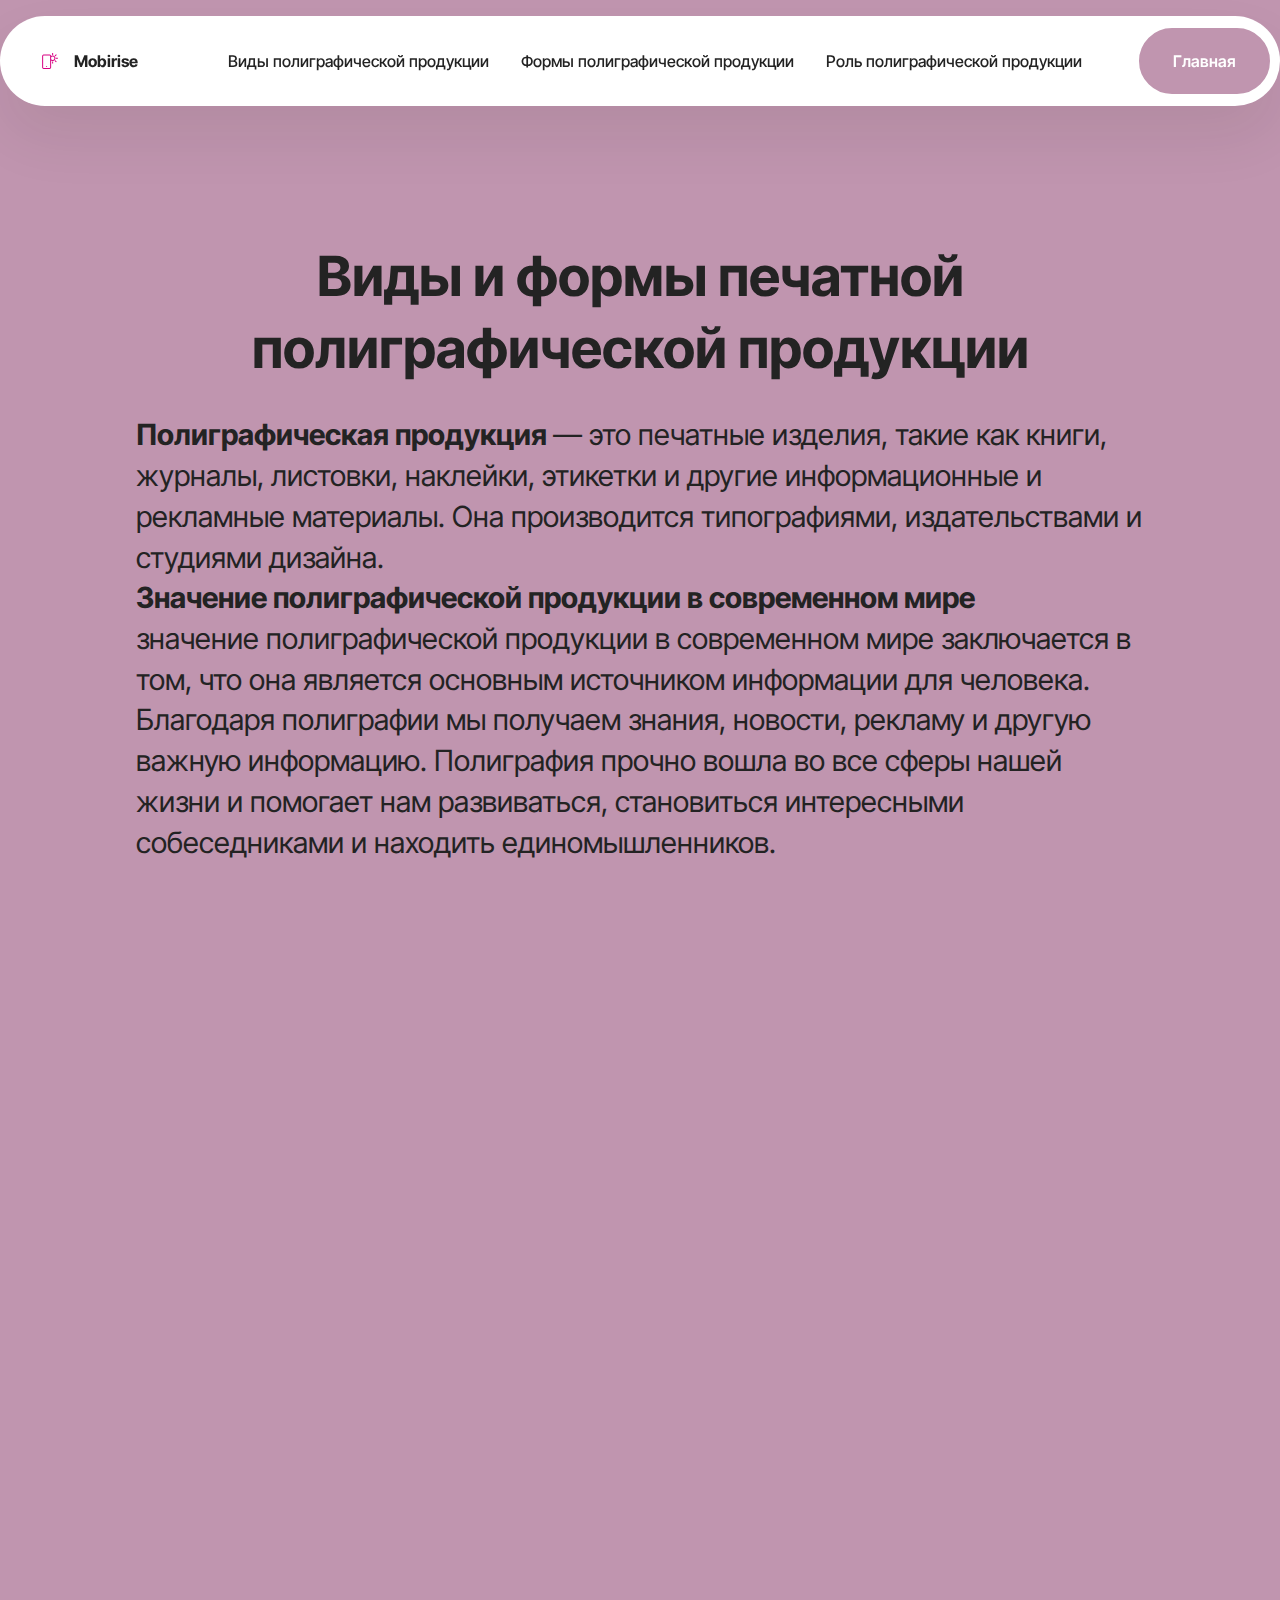
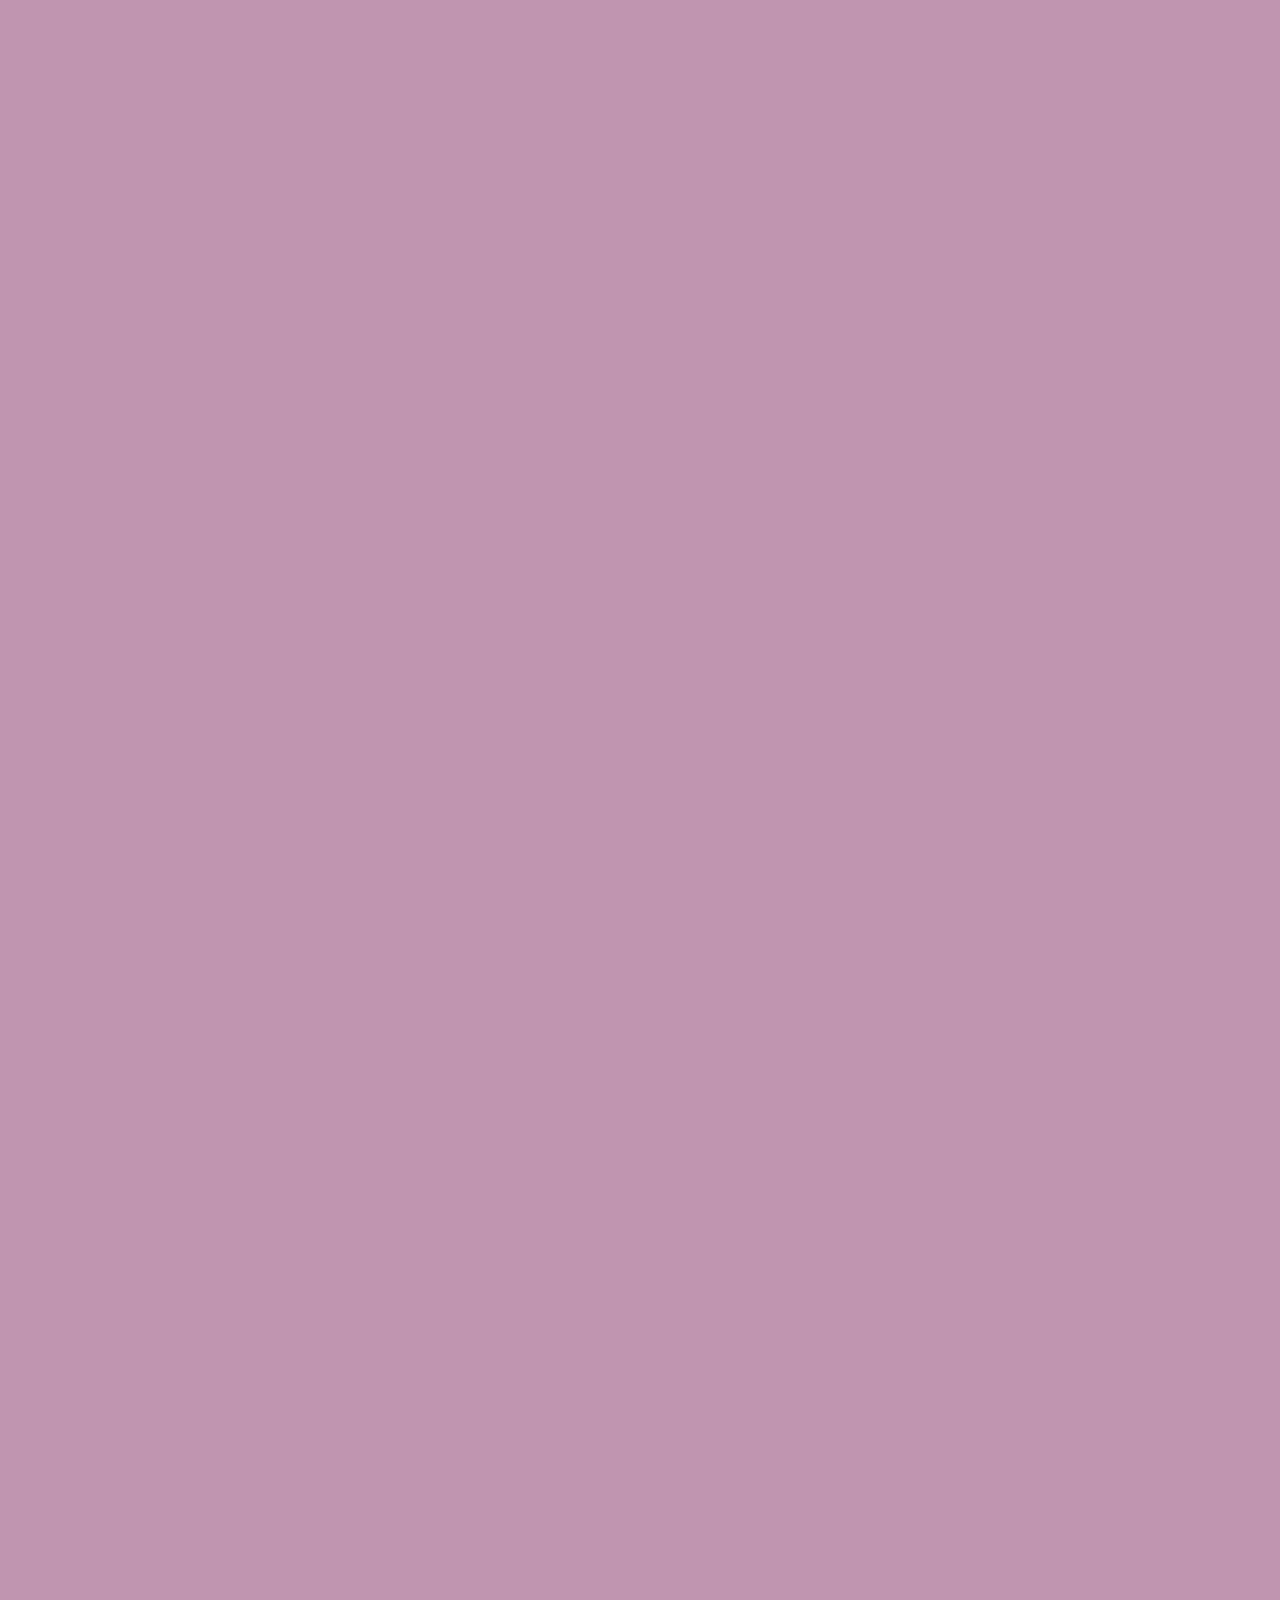
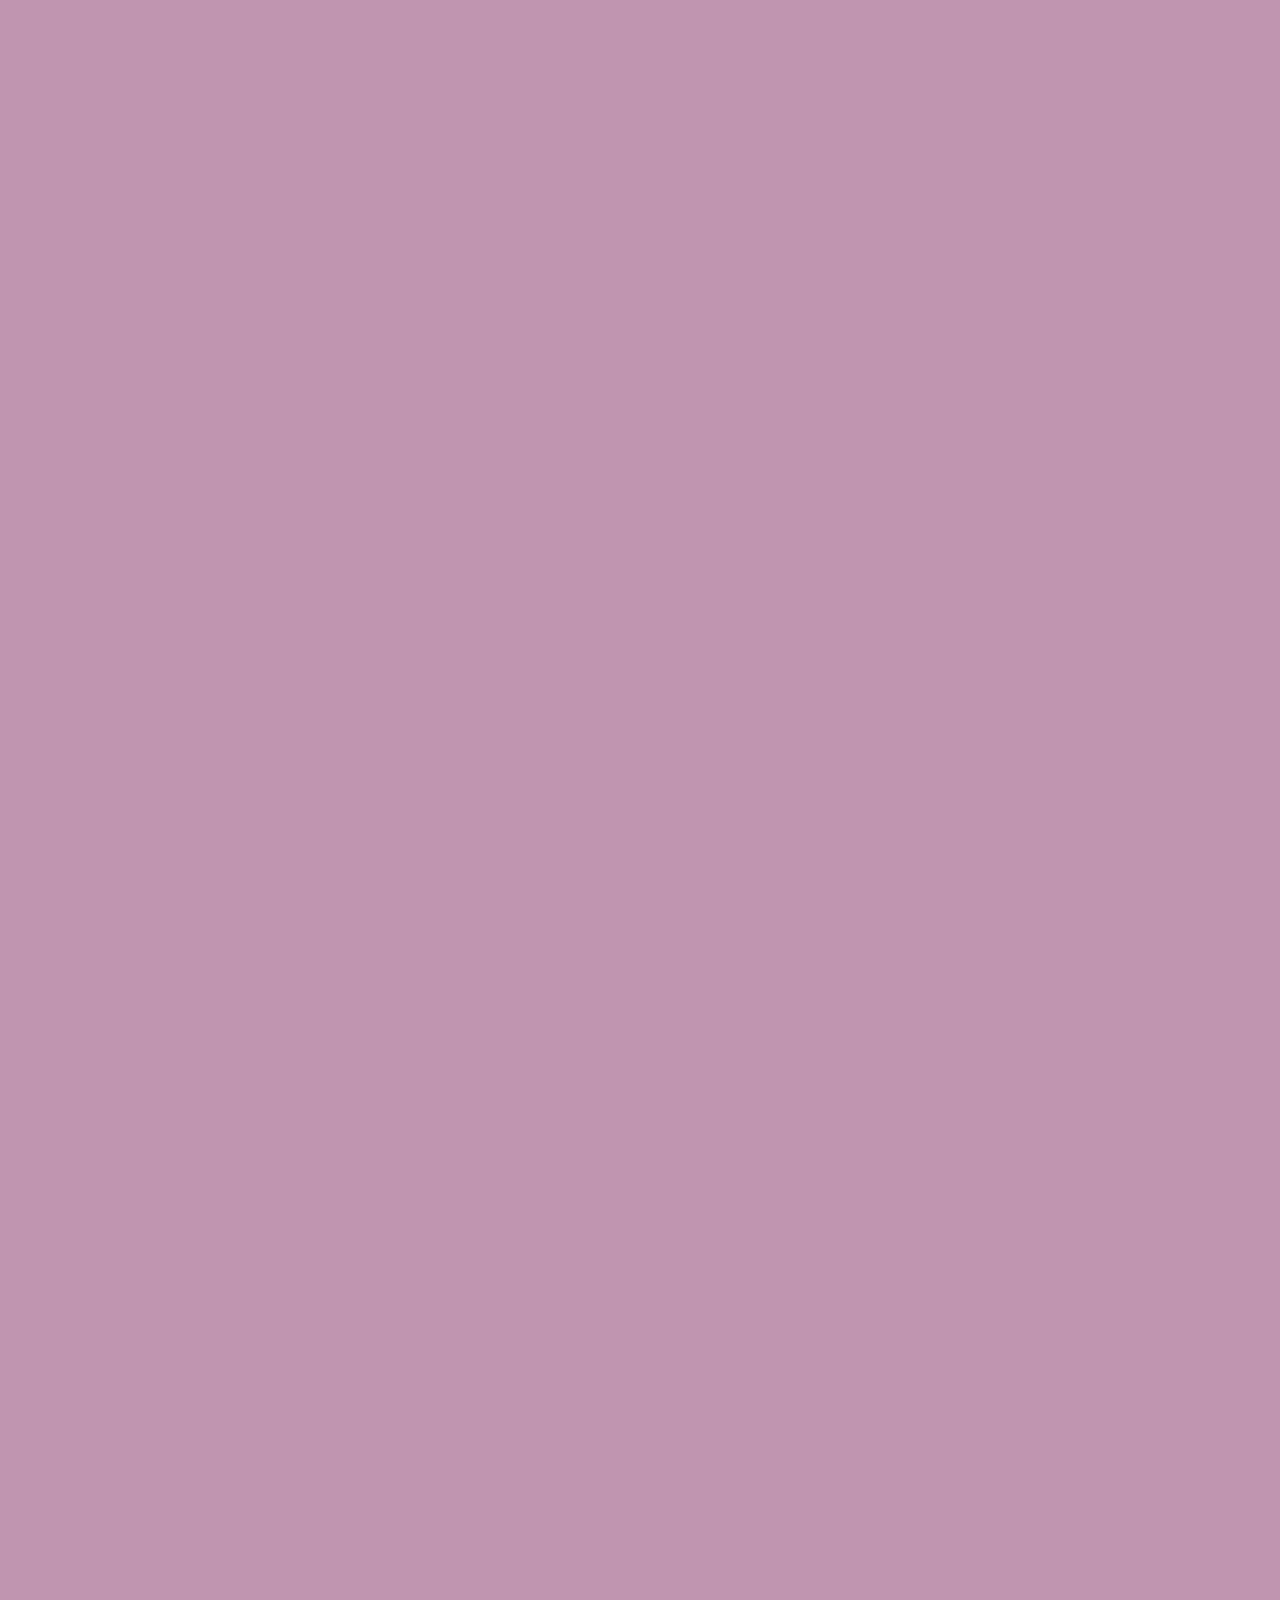
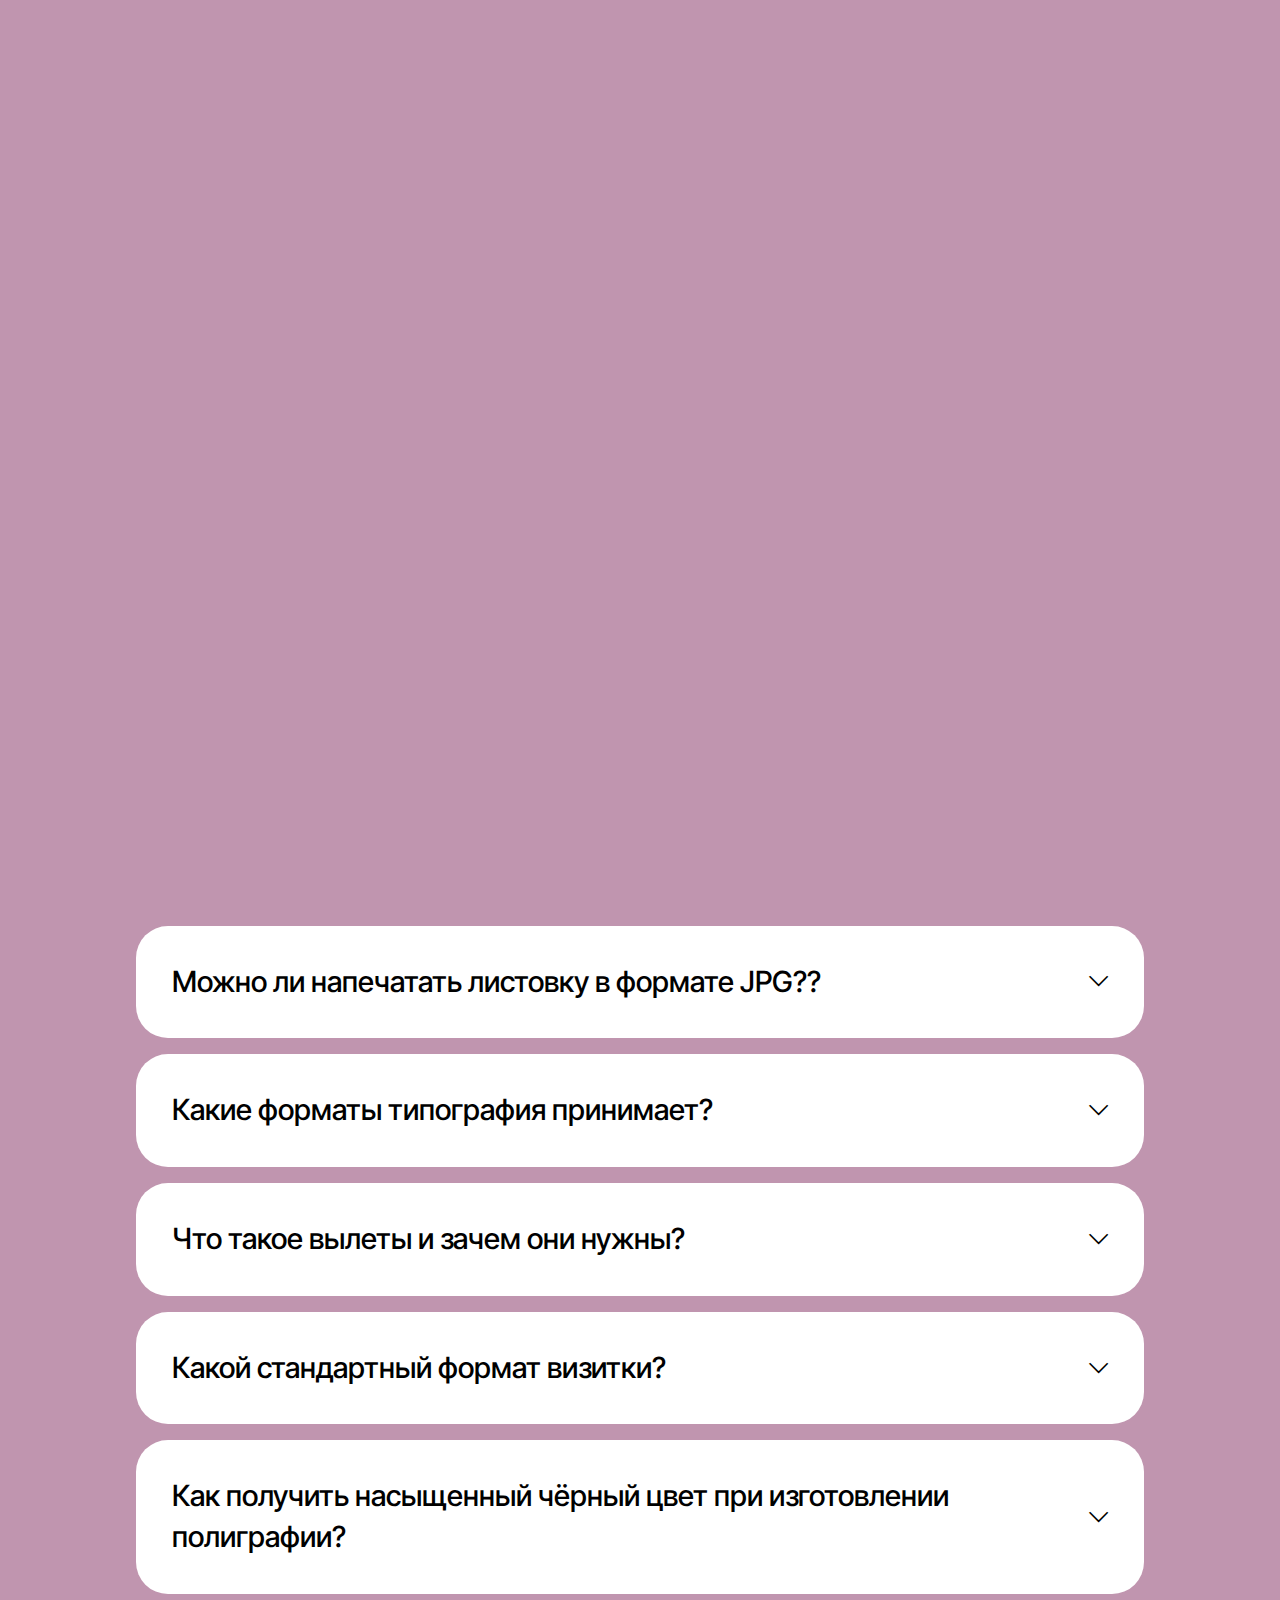
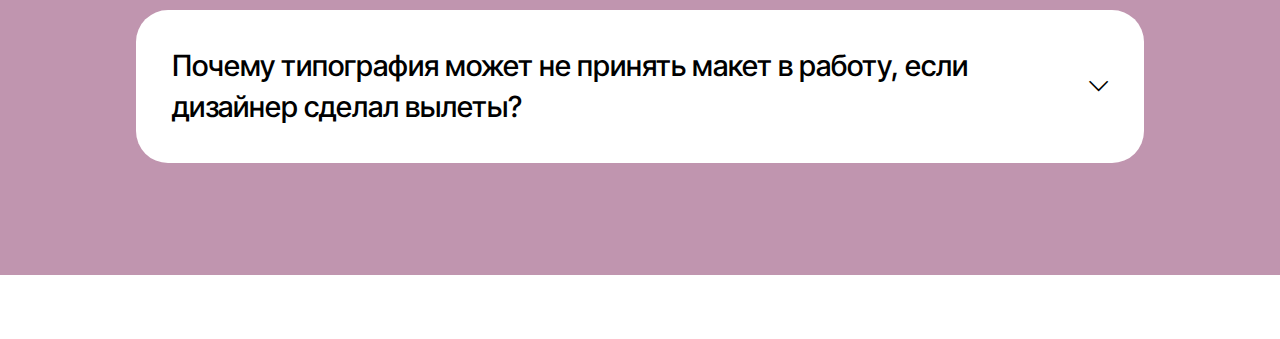
<file: index.html>
<!DOCTYPE html>
<html  >
<head>
  <!-- Site made with Mobirise Website Builder v5.9.18, https://mobirise.com -->
  <meta charset="UTF-8">
  <meta http-equiv="X-UA-Compatible" content="IE=edge">
  <meta name="generator" content="Mobirise v5.9.18, mobirise.com">
  <meta name="viewport" content="width=device-width, initial-scale=1, minimum-scale=1">
  <link rel="shortcut icon" href="assets/images/logo.png" type="image/x-icon">
  <meta name="description" content="">
  
  
  <title>Главная</title>
  <link rel="stylesheet" href="assets/web/assets/mobirise-icons2/mobirise2.css">
  <link rel="stylesheet" href="assets/bootstrap/css/bootstrap.min.css">
  <link rel="stylesheet" href="assets/bootstrap/css/bootstrap-grid.min.css">
  <link rel="stylesheet" href="assets/bootstrap/css/bootstrap-reboot.min.css">
  <link rel="stylesheet" href="assets/animatecss/animate.css">
  <link rel="stylesheet" href="assets/dropdown/css/style.css">
  <link rel="stylesheet" href="assets/theme/css/style.css">
  <link rel="preload" href="https://fonts.googleapis.com/css?family=Inter+Tight:100,200,300,400,500,600,700,800,900,100i,200i,300i,400i,500i,600i,700i,800i,900i&display=swap" as="style" onload="this.onload=null;this.rel='stylesheet'">
  <noscript><link rel="stylesheet" href="https://fonts.googleapis.com/css?family=Inter+Tight:100,200,300,400,500,600,700,800,900,100i,200i,300i,400i,500i,600i,700i,800i,900i&display=swap"></noscript>
  <link rel="preload" as="style" href="assets/mobirise/css/mbr-additional.css?v=l41fzF"><link rel="stylesheet" href="assets/mobirise/css/mbr-additional.css?v=l41fzF" type="text/css">

  
  
  
</head>
<body>
  
  <section data-bs-version="5.1" class="menu menu2 cid-tJS6tZXiPa" once="menu" id="menu02-0">
	

	<nav class="navbar navbar-dropdown navbar-fixed-top navbar-expand-lg">
		<div class="container">
			<div class="navbar-brand">
				<span class="navbar-logo">
					<a href="https://mobirise.com">
						<img src="assets/images/logo.png" alt="Mobirise Website Builder" style="height: 1rem;">
					</a>
				</span>
				<span class="navbar-caption-wrap"><a class="navbar-caption text-black text-primary display-4" href="index.html#header05-1">Mobirise</a></span>
			</div>
			<button class="navbar-toggler" type="button" data-toggle="collapse" data-bs-toggle="collapse" data-target="#navbarSupportedContent" data-bs-target="#navbarSupportedContent" aria-controls="navbarNavAltMarkup" aria-expanded="false" aria-label="Toggle navigation">
				<div class="hamburger">
					<span></span>
					<span></span>
					<span></span>
					<span></span>
				</div>
			</button>
			<div class="collapse navbar-collapse" id="navbarSupportedContent">
				<ul class="navbar-nav nav-dropdown" data-app-modern-menu="true"><li class="nav-item">
						<a class="nav-link link text-black text-primary display-4" href="index.html#features017-21">Виды полиграфической продукции</a>
					</li>
					<li class="nav-item">
						<a class="nav-link link text-black text-primary display-4" href="index.html#features017-1v" aria-expanded="false">Формы полиграфической продукции</a>
					</li>
					<li class="nav-item">
						<a class="nav-link link text-black text-primary display-4" href="index.html#article11-1w">Роль полиграфической продукции</a>
					</li></ul>
				
				<div class="navbar-buttons mbr-section-btn"><a class="btn btn-danger display-4" href="index.html">Главная</a></div>
			</div>
		</div>
	</nav>
</section>

<section data-bs-version="5.1" class="article11 cid-uA7ju8bMpZ" id="article11-1i">
    

    
    
    <div class="container">
        <div class="row justify-content-center">
            <div class="title col-md-12 col-lg-10">
                <h3 class="mbr-section-title mbr-fonts-style align-center mt-0 mb-0 display-2"><strong><br></strong><br><strong>Виды и формы печатной полиграфической продукции</strong></h3>
                <h4 class="mbr-section-subtitle align-center mbr-fonts-style mt-4 display-5"><strong>Полиграфическая продукция </strong>— это печатные изделия, такие как книги, журналы, листовки, наклейки, этикетки и другие информационные и рекламные материалы. Она производится типографиями, издательствами и студиями дизайна.<br><strong>Значение полиграфической продукции в современном мире</strong><br>значение полиграфической продукции в современном мире заключается в том, что она является основным источником информации для человека. Благодаря полиграфии мы получаем знания, новости, рекламу и другую важную информацию. Полиграфия прочно вошла во все сферы нашей жизни и помогает нам развиваться, становиться интересными собеседниками и находить единомышленников.</h4>
                
            </div>
        </div>
    </div>
</section>

<section data-bs-version="5.1" class="features017 mbr-embla cid-uAd6aHRvjM" id="features017-21">
	
	
	<div class="position-relative">
		<div class="container-fluid">
			<div class="row justify-content-center">
				<div class="col-12 content-head">
					<div class="mbr-section-head mb-5">
						<h4 class="mbr-section-title mbr-fonts-style align-center mb-0 display-2">
							<strong>Виды полиграфической продукции</strong></h4>
						<h5 class="mbr-section-subtitle mbr-fonts-style align-center mb-0 mt-4 display-7"></h5>
					</div>
				</div>
			</div>
		</div>

		<div class="embla" data-skip-snaps="true" data-align="center" data-contain-scroll="trimSnaps" data-auto-play-interval="5" data-draggable="true">
			<div class="embla__viewport container-fluid">
				<div class="embla__container">
					<div class="embla__slide slider-image item active" style="margin-left: 1rem; margin-right: 1rem;">
						<div class="slide-content">
							<div class="item-img">
								<div class="item-wrapper">
									<img src="assets/images/signing-document-vector-illustration-1622127.webp" alt="Mobirise Website Builder" title="" data-slide-to="1" data-bs-slide-to="1">
								</div>
							</div>
							<div class="item-content">
								<h5 class="item-title mbr-fonts-style display-5">
									<strong>Бланк</strong></h5>
								
								<p class="mbr-text mbr-fonts-style mt-3 display-7">малая некнижная форма печати, бумажный лист определённого формата с воспроизведённой на нём постоянной информацией документа и местом для переменной информации.&nbsp;<br></p>
							</div>

							<div class="mbr-section-btn item-footer mt-2"><a href="page1.html" class="btn item-btn btn-danger display-7" target="_blank">Перейти<span class="mobi-mbri mobi-mbri-preview mbr-iconfont mbr-iconfont-btn"></span></a></div>
						</div>
					</div>
					<div class="embla__slide slider-image item" style="margin-left: 1rem; margin-right: 1rem;">
						<div class="slide-content">
							<div class="item-img">
								<div class="item-wrapper">
									<img src="assets/images/scale-1200-600x420.jpg" alt="Mobirise Website Builder" title="" data-slide-to="1" data-bs-slide-to="1">
								</div>
							</div>
							<div class="item-content">
								<h5 class="item-title mbr-fonts-style display-5">
									<strong>Листовки</strong></h5>
								
								<p class="mbr-text mbr-fonts-style mt-3 display-7">
									вид рекламной полиграфии, эффективный и недорогой способ продвижения товаров и услуг.
								</p>
							</div>
							<div class="mbr-section-btn item-footer mt-2"><a href="page3.html" class="btn item-btn btn-danger display-7"><span class="mobi-mbri mobi-mbri-preview mbr-iconfont mbr-iconfont-btn"></span>Перейти</a></div>
						</div>
					</div><div class="embla__slide slider-image item" style="margin-left: 1rem; margin-right: 1rem;">
						<div class="slide-content">
							<div class="item-img">
								<div class="item-wrapper">
									<img src="assets/images/i-6.webp" alt="Mobirise Website Builder" title="" data-slide-to="2" data-bs-slide-to="2">
								</div>
							</div>
							<div class="item-content">
								<h5 class="item-title mbr-fonts-style display-5">
									<strong>Буклеты</strong></h5>
								
								<p class="mbr-text mbr-fonts-style mt-3 display-7">
									издания в виде одного листа печатного материала, сфальцованного любым способом в два или более сгибов.
								</p>
							</div>
							<div class="mbr-section-btn item-footer mt-2"><a href="page2.html" class="btn item-btn btn-danger display-7" target="_blank"><span class="mobi-mbri mobi-mbri-preview mbr-iconfont mbr-iconfont-btn"></span>Перейти</a></div>
						</div>
					</div>
					
					<div class="embla__slide slider-image item" style="margin-left: 1rem; margin-right: 1rem;">
						<div class="slide-content">
							<div class="item-img">
								<div class="item-wrapper">
									<img src="assets/images/i-7.webp" alt="Mobirise Website Builder" title="" data-slide-to="4" data-bs-slide-to="4">
								</div>
							</div>
							<div class="item-content">
								<h5 class="item-title mbr-fonts-style display-5">
									<strong>Брошуры</strong></h5>
								
								<p class="mbr-text mbr-fonts-style mt-3 display-7">
									многополосное печатное издание объёмом от 4 страниц, которое сшито между собой различными способами.
								</p>
							</div>
							<div class="mbr-section-btn item-footer mt-2"><a href="page4.html" class="btn item-btn btn-danger display-7" target="_blank"><span class="mobi-mbri mobi-mbri-preview mbr-iconfont mbr-iconfont-btn"></span>Перейти</a></div>
						</div>
					</div>
					<div class="embla__slide slider-image item" style="margin-left: 1rem; margin-right: 1rem;">
						<div class="slide-content">
							<div class="item-img">
								<div class="item-wrapper">
									<img src="assets/images/596fddf84621775f95b7313131ee91d4-1200x927.jpg" alt="Mobirise Website Builder" title="" data-slide-to="5" data-bs-slide-to="5">
								</div>
							</div>
							<div class="item-content">
								<h5 class="item-title mbr-fonts-style display-5">
									<strong>Календари</strong></h5>
								
								<p class="mbr-text mbr-fonts-style mt-3 display-7">
									очень важный атрибут жизни современного человека. Особенно популярна печать календарей в качестве корпоративной и рекламной полиграфии.
								</p>
							</div>
							<div class="mbr-section-btn item-footer mt-2"><a href="page5.html" class="btn item-btn btn-danger display-7" target="_blank"><span class="mobi-mbri mobi-mbri-preview mbr-iconfont mbr-iconfont-btn"></span><font face="Moririse2"><span style="font-size: 28px;">Перейти</span></font></a></div>
						</div>
					</div>
					<div class="embla__slide slider-image item" style="margin-left: 1rem; margin-right: 1rem;">
						<div class="slide-content">
							<div class="item-img">
								<div class="item-wrapper">
									<img src="assets/images/6b1b485e9ba2a35f787c6459666da481-1200x864.jpg" alt="Mobirise Website Builder" title="" data-slide-to="6" data-bs-slide-to="6">
								</div>
							</div>
							<div class="item-content">
								<h5 class="item-title mbr-fonts-style display-5">
									<strong>Визитки</strong></h5>
								
								<p class="mbr-text mbr-fonts-style mt-3 display-7">
									карточки, содержащие контактную информацию и имя владельца. Они используются для представления себя или своей компании другим людям.
								</p>
							</div>
							<div class="mbr-section-btn item-footer mt-2"><a href="page6.html" class="btn item-btn btn-danger display-7" target="_blank"><span class="mobi-mbri mobi-mbri-preview mbr-iconfont mbr-iconfont-btn"></span><font face="Moririse2"><span style="font-size: 28px;">Перейти</span></font></a></div>
						</div>
					</div>
					
					
				</div>
			</div>
			<button class="embla__button embla__button--prev">
				<span class="mobi-mbri mobi-mbri-arrow-prev mbr-iconfont" aria-hidden="true"></span>
				<span class="sr-only visually-hidden visually-hidden visually-hidden">Previous</span>
			</button>
			<button class="embla__button embla__button--next">
				<span class="mobi-mbri mobi-mbri-arrow-next mbr-iconfont" aria-hidden="true"></span>
				<span class="sr-only visually-hidden visually-hidden visually-hidden">Next</span>
			</button>
		</div>
	</div>
</section>

<section data-bs-version="5.1" class="features017 mbr-embla cid-uA7tBGsmno" id="features017-1v">
	
	
	<div class="position-relative">
		<div class="container-fluid">
			<div class="row justify-content-center">
				<div class="col-12 content-head">
					<div class="mbr-section-head mb-5">
						<h4 class="mbr-section-title mbr-fonts-style align-center mb-0 display-2">
							<strong>Формы полиграфической продукции&nbsp;</strong></h4>
						<h5 class="mbr-section-subtitle mbr-fonts-style align-center mb-0 mt-4 display-7"></h5>
					</div>
				</div>
			</div>
		</div>

		<div class="embla" data-skip-snaps="true" data-align="center" data-contain-scroll="trimSnaps" data-auto-play-interval="5" data-draggable="true">
			<div class="embla__viewport container-fluid">
				<div class="embla__container">
					<div class="embla__slide slider-image item active" style="margin-left: 1rem; margin-right: 1rem;">
						<div class="slide-content">
							<div class="item-img">
								<div class="item-wrapper">
									<img src="assets/images/7m9jb39543huxu31qchkbwtntb7zjzv1-600x440.jpg" alt="Mobirise Website Builder" title="" data-slide-to="1" data-bs-slide-to="1">
								</div>
							</div>
							<div class="item-content">
								<h5 class="item-title mbr-fonts-style display-5">
									<strong>Цифровая печать</strong></h5>
								
								<p class="mbr-text mbr-fonts-style mt-3 display-7">&nbsp;технология прямого нанесения красок на запечатываемую поверхность без применения постоянных печатных форм.
								</p>
							</div>

							
						</div>
					</div>
					<div class="embla__slide slider-image item" style="margin-left: 1rem; margin-right: 1rem;">
						<div class="slide-content">
							<div class="item-img">
								<div class="item-wrapper">
									<img src="assets/images/743cc7b5f28385ecea8febcc8bd4fb75-600x297.jpg" alt="Mobirise Website Builder" title="" data-slide-to="2" data-bs-slide-to="2">
								</div>
							</div>
							<div class="item-content">
								<h5 class="item-title mbr-fonts-style display-5">
									<strong>Офесная печать</strong></h5>
								
								<p class="mbr-text mbr-fonts-style mt-3 display-7">технология печати, при которой изображение переносится с печатной формы на резиновое полотно, а затем на бумагу. 
								</p>
							</div>
							
						</div>
					</div>
					<div class="embla__slide slider-image item" style="margin-left: 1rem; margin-right: 1rem;">
						<div class="slide-content">
							<div class="item-img">
								<div class="item-wrapper">
									<img src="assets/images/9744a23bfbd1d725cf0fdbb6d75f88f7-600x399.jpg" alt="Mobirise Website Builder" title="" data-slide-to="3" data-bs-slide-to="3">
								</div>
							</div>
							<div class="item-content">
								<h5 class="item-title mbr-fonts-style display-5">
									<strong>Тампонная печать&nbsp;</strong></h5>
								
								<p class="mbr-text mbr-fonts-style mt-3 display-7">технология для массового применения, которая использует тампоны (роллеры) для переноса изображений с формы на обрабатываемое изделие.
								</p>
							</div>
							
						</div>
					</div>
					<div class="embla__slide slider-image item" style="margin-left: 1rem; margin-right: 1rem;">
						<div class="slide-content">
							<div class="item-img">
								<div class="item-wrapper">
									<img src="assets/images/xxl-height.webp" alt="Mobirise Website Builder" title="" data-slide-to="4" data-bs-slide-to="4">
								</div>
							</div>
							<div class="item-content">
								<h5 class="item-title mbr-fonts-style display-5">
									<strong>Флексография</strong></h5>
								
								<p class="mbr-text mbr-fonts-style mt-3 display-7">способ печати, представляющий собой прямую высокую ротационную печать быстровысыхающими жидкими красками.</p>
							</div>
							
						</div>
					</div>
					
					
					
					
				</div>
			</div>
			<button class="embla__button embla__button--prev">
				<span class="mobi-mbri mobi-mbri-arrow-prev mbr-iconfont" aria-hidden="true"></span>
				<span class="sr-only visually-hidden visually-hidden visually-hidden">Previous</span>
			</button>
			<button class="embla__button embla__button--next">
				<span class="mobi-mbri mobi-mbri-arrow-next mbr-iconfont" aria-hidden="true"></span>
				<span class="sr-only visually-hidden visually-hidden visually-hidden">Next</span>
			</button>
		</div>
	</div>
</section>

<section data-bs-version="5.1" class="article11 cid-uA7viBG8i7" id="article11-1w">
    

    
    
    <div class="container">
        <div class="row justify-content-center">
            <div class="title col-md-12 col-lg-10">
                <h3 class="mbr-section-title mbr-fonts-style align-center mt-0 mb-0 display-2">
                <strong>Роль полиграфической продукции в современном мире</strong></h3>
                <h4 class="mbr-section-subtitle align-center mbr-fonts-style mt-4 display-7">Полиграфическая продукция играет важную роль в современном мире, поскольку она остаётся незаменимым инструментом маркетинга и формирования имиджа бренда. Вот некоторые тенденции развития полиграфии:
<div>
</div><div>Развитие цифровой печати: доля заказов, выполненных с помощью цифровой печати, увеличилась с 17 % в 2019 году до более 25 % в 2023 году. Это обусловлено удобством, скоростью и доступностью печати для разных заказчиков.
</div><div>Автоматизация процессов: оптимизация рабочих процессов с использованием нового оборудования и программного обеспечения позволяет снизить затраты и повысить качество продукции, увеличивая объём оказываемых услуг и возможность брать более сложные заказы.
</div><div>Расширение спектра услуг: полиграфические компании предлагают не только печать по эскизам, но и разработку дизайн-проектов с нуля, что выгодно для обеих сторон.</div></h4>
                
            </div>
        </div>
    </div>
</section>

<section data-bs-version="5.1" class="features017 mbr-embla cid-uBrzsc8hki" id="features017-2o">
	
	
	<div class="position-relative">
		<div class="container-fluid">
			<div class="row justify-content-center">
				<div class="col-12 content-head">
					<div class="mbr-section-head mb-5">
						<h4 class="mbr-section-title mbr-fonts-style align-center mb-0 display-2">
							<strong>Services</strong>
						</h4>
						<h5 class="mbr-section-subtitle mbr-fonts-style align-center mb-0 mt-4 display-7">
							To add more cards, hover on a card and click 'Add items'
						</h5>
					</div>
				</div>
			</div>
		</div>

		<div class="embla" data-skip-snaps="true" data-align="center" data-contain-scroll="trimSnaps" data-auto-play-interval="5" data-draggable="true">
			<div class="embla__viewport container-fluid">
				<div class="embla__container">
					<div class="embla__slide slider-image item active" style="margin-left: 1rem; margin-right: 1rem;">
						<div class="slide-content">
							<div class="item-img">
								<div class="item-wrapper">
									<img src="assets/images/shop1.jpg" alt="Mobirise Website Builder" title="" data-slide-to="1" data-bs-slide-to="1">
								</div>
							</div>
							<div class="item-content">
								<h5 class="item-title mbr-fonts-style display-5">
									<strong>Design</strong>
								</h5>
								
								<p class="mbr-text mbr-fonts-style mt-3 display-7">
									Mobirise is an easy website builder. Just drop site elements to your page, add
									content and style it to look the way you like.
								</p>
							</div>

							<div class="mbr-section-btn item-footer mt-2">
								<a href="" class="btn item-btn btn-primary display-7" target="_blank">Start Now</a>
							</div>
						</div>
					</div>
					<div class="embla__slide slider-image item" style="margin-left: 1rem; margin-right: 1rem;">
						<div class="slide-content">
							<div class="item-img">
								<div class="item-wrapper">
									<img src="assets/images/shop2.jpg" alt="Mobirise Website Builder" title="" data-slide-to="2" data-bs-slide-to="2">
								</div>
							</div>
							<div class="item-content">
								<h5 class="item-title mbr-fonts-style display-5">
									<strong>Design</strong>
								</h5>
								
								<p class="mbr-text mbr-fonts-style mt-3 display-7">
									Mobirise is an easy website builder. Just drop site elements to your page, add
									content and style it to look the way you like.
								</p>
							</div>
							<div class="mbr-section-btn item-footer mt-2">
								<a href="" class="btn item-btn btn-primary display-7" target="_blank">Start Now</a>
							</div>
						</div>
					</div>
					<div class="embla__slide slider-image item" style="margin-left: 1rem; margin-right: 1rem;">
						<div class="slide-content">
							<div class="item-img">
								<div class="item-wrapper">
									<img src="assets/images/shop3.jpg" alt="Mobirise Website Builder" title="" data-slide-to="3" data-bs-slide-to="3">
								</div>
							</div>
							<div class="item-content">
								<h5 class="item-title mbr-fonts-style display-5">
									<strong>Design</strong>
								</h5>
								
								<p class="mbr-text mbr-fonts-style mt-3 display-7">
									Mobirise is an easy website builder. Just drop site elements to your page, add
									content and style it to look the way you like.
								</p>
							</div>
							<div class="mbr-section-btn item-footer mt-2">
								<a href="" class="btn item-btn btn-primary display-7" target="_blank">Start Now</a>
							</div>
						</div>
					</div>
					<div class="embla__slide slider-image item" style="margin-left: 1rem; margin-right: 1rem;">
						<div class="slide-content">
							<div class="item-img">
								<div class="item-wrapper">
									<img src="assets/images/shop4.jpg" alt="Mobirise Website Builder" title="" data-slide-to="4" data-bs-slide-to="4">
								</div>
							</div>
							<div class="item-content">
								<h5 class="item-title mbr-fonts-style display-5">
									<strong>Design</strong>
								</h5>
								
								<p class="mbr-text mbr-fonts-style mt-3 display-7">
									Mobirise is an easy website builder. Just drop site elements to your page, add
									content and style it to look the way you like.
								</p>
							</div>
							<div class="mbr-section-btn item-footer mt-2">
								<a href="" class="btn item-btn btn-primary display-7" target="_blank">Start Now</a>
							</div>
						</div>
					</div>
					<div class="embla__slide slider-image item" style="margin-left: 1rem; margin-right: 1rem;">
						<div class="slide-content">
							<div class="item-img">
								<div class="item-wrapper">
									<img src="assets/images/shop5.jpg" alt="Mobirise Website Builder" title="" data-slide-to="5" data-bs-slide-to="5">
								</div>
							</div>
							<div class="item-content">
								<h5 class="item-title mbr-fonts-style display-5">
									<strong>Design</strong>
								</h5>
								
								<p class="mbr-text mbr-fonts-style mt-3 display-7">
									Mobirise is an easy website builder. Just drop site elements to your page, add
									content and style it to look the way you like.
								</p>
							</div>
							<div class="mbr-section-btn item-footer mt-2">
								<a href="" class="btn item-btn btn-primary display-7" target="_blank">Start Now</a>
							</div>
						</div>
					</div>
					<div class="embla__slide slider-image item" style="margin-left: 1rem; margin-right: 1rem;">
						<div class="slide-content">
							<div class="item-img">
								<div class="item-wrapper">
									<img src="assets/images/shop6.jpg" alt="Mobirise Website Builder" title="" data-slide-to="6" data-bs-slide-to="6">
								</div>
							</div>
							<div class="item-content">
								<h5 class="item-title mbr-fonts-style display-5">
									<strong>Design</strong>
								</h5>
								
								<p class="mbr-text mbr-fonts-style mt-3 display-7">
									Mobirise is an easy website builder. Just drop site elements to your page, add
									content and style it to look the way you like.
								</p>
							</div>
							<div class="mbr-section-btn item-footer mt-2">
								<a href="" class="btn item-btn btn-primary display-7" target="_blank">Start Now</a>
							</div>
						</div>
					</div>
					<div class="embla__slide slider-image item" style="margin-left: 1rem; margin-right: 1rem;">
						<div class="slide-content">
							<div class="item-img">
								<div class="item-wrapper">
									<img src="assets/images/shop7.jpg" alt="Mobirise Website Builder" title="" data-slide-to="7" data-bs-slide-to="7">
								</div>
							</div>
							<div class="item-content">
								<h5 class="item-title mbr-fonts-style display-5">
									<strong>Design</strong>
								</h5>
								
								<p class="mbr-text mbr-fonts-style mt-3 display-7">
									Mobirise is an easy website builder. Just drop site elements to your page, add
									content and style it to look the way you like.
								</p>
							</div>
							<div class="mbr-section-btn item-footer mt-2">
								<a href="" class="btn item-btn btn-primary display-7" target="_blank">Start Now</a>
							</div>
						</div>
					</div>
					<div class="embla__slide slider-image item" style="margin-left: 1rem; margin-right: 1rem;">
					<div class="slide-content">
						<div class="item-img">
							<div class="item-wrapper">
								<img src="assets/images/shop0.jpg" alt="Mobirise Website Builder" title="" data-slide-to="8" data-bs-slide-to="8">
							</div>
						</div>
						<div class="item-content">
							<h5 class="item-title mbr-fonts-style display-5">
								<strong>Design</strong>
							</h5>
							
							<p class="mbr-text mbr-fonts-style mt-3 display-7">
								Mobirise is an easy website builder. Just drop site elements to your page, add
								content and style it to look the way you like.
							</p>
						</div>
						<div class="mbr-section-btn item-footer mt-2">
							<a href="" class="btn item-btn btn-primary display-7" target="_blank">Start Now</a>
						</div>
					</div>
					</div>
				</div>
			</div>
			<button class="embla__button embla__button--prev">
				<span class="mobi-mbri mobi-mbri-arrow-prev mbr-iconfont" aria-hidden="true"></span>
				<span class="sr-only visually-hidden visually-hidden visually-hidden">Previous</span>
			</button>
			<button class="embla__button embla__button--next">
				<span class="mobi-mbri mobi-mbri-arrow-next mbr-iconfont" aria-hidden="true"></span>
				<span class="sr-only visually-hidden visually-hidden visually-hidden">Next</span>
			</button>
		</div>
	</div>
</section>

<section data-bs-version="5.1" class="article16 cid-uApgzkBEAv" id="article16-2l">
    
    <div class="container">
        <div class="row justify-content-center">
            <div class="col-md-12 col-lg-10">
                <div class="mbr-section-btn align-center"><a class="btn btn-success-outline display-4" href="https://forms.yandex.ru/u/678f439ad04688c9f4b52c90/">Узнай свой уровень знания полиграфии</a></div>
            </div>
        </div>
    </div>
</section>

<section data-bs-version="5.1" class="list1 cid-uA7yECC4oY" id="list01-1y">	
    
	
	<div class="container">
		<div class="row justify-content-center">
			<div class="col-12 col-md-12 col-lg-10 m-auto">
				<div class="content">
					<div class="row justify-content-center mb-5">
						<div class="col-12 content-head">
							<div class="mbr-section-head">
								<h4 class="mbr-section-title mbr-fonts-style align-center mb-0 display-2">
									<strong>Часто задаваемые вопросы о печатной полиграфической продукции</strong></h4>
								
							</div>
						</div>
					</div>
					<div id="bootstrap-accordion_7" class="panel-group accordionStyles accordion" role="tablist" aria-multiselectable="true">
						<div class="card">
							<div class="card-header" role="tab" id="headingOne">
								<a role="button" class="panel-title collapsed" data-toggle="collapse" data-bs-toggle="collapse" data-core="" href="#collapse1_7" aria-expanded="false" aria-controls="collapse1">
									<h6 class="panel-title-edit mbr-semibold mbr-fonts-style mb-0 display-5">Можно ли напечатать листовку в формате JPG??
									</h6>
									<span class="sign mbr-iconfont mobi-mbri-arrow-down"></span>
								</a>
							</div>
							<div id="collapse1_7" class="panel-collapse noScroll collapse" role="tabpanel" aria-labelledby="headingOne" data-parent="#accordion" data-bs-parent="#bootstrap-accordion_7">
								<div class="panel-body">
									<p class="mbr-fonts-style panel-text display-7">
										Да, многие типографии принимают файлы в формате JPG для печати при разрешении 300 DPI.
									</p>
								</div>
							</div>
						</div>
						<div class="card">
							<div class="card-header" role="tab" id="headingOne">
								<a role="button" class="panel-title collapsed" data-toggle="collapse" data-bs-toggle="collapse" data-core="" href="#collapse2_7" aria-expanded="false" aria-controls="collapse2">
									<h6 class="panel-title-edit mbr-semibold mbr-fonts-style mb-0 display-5">Какие форматы типография принимает?</h6>
									<span class="sign mbr-iconfont mobi-mbri-arrow-down"></span>
								</a>
							</div>
							<div id="collapse2_7" class="panel-collapse noScroll collapse" role="tabpanel" aria-labelledby="headingOne" data-parent="#accordion" data-bs-parent="#bootstrap-accordion_7">
								<div class="panel-body">
									<p class="mbr-fonts-style panel-text display-7">
										Типографии принимают макеты в форматах TIF, PSD, AI, CDR, PDF и JPG.
									</p>
								</div>
							</div>
						</div>
						<div class="card">
							<div class="card-header" role="tab" id="headingOne">
								<a role="button" class="panel-title collapsed" data-toggle="collapse" data-bs-toggle="collapse" data-core="" href="#collapse3_7" aria-expanded="false" aria-controls="collapse3">
									<h6 class="panel-title-edit mbr-semibold mbr-fonts-style mb-0 display-5">Что такое вылеты и зачем они нужны?</h6>
									<span class="sign mbr-iconfont mobi-mbri-arrow-down"></span>
								</a>
							</div>
							<div id="collapse3_7" class="panel-collapse noScroll collapse" role="tabpanel" aria-labelledby="headingOne" data-parent="#accordion" data-bs-parent="#bootstrap-accordion_7">
								<div class="panel-body">
									<p class="mbr-fonts-style panel-text display-7">
										Вылеты — это дополнительное пространство вокруг изображения, которое позволяет избежать белых полос при резке.
									</p>
								</div>
							</div>
						</div>
						<div class="card">
							<div class="card-header" role="tab" id="headingOne">
								<a role="button" class="panel-title collapsed" data-toggle="collapse" data-bs-toggle="collapse" data-core="" href="#collapse4_7" aria-expanded="false" aria-controls="collapse4">
									<h6 class="panel-title-edit mbr-semibold mbr-fonts-style mb-0 display-5">Какой стандартный формат визитки?</h6>
									<span class="sign mbr-iconfont mobi-mbri-arrow-down"></span>
								</a>
							</div>
							<div id="collapse4_7" class="panel-collapse noScroll collapse" role="tabpanel" aria-labelledby="headingOne" data-parent="#accordion" data-bs-parent="#bootstrap-accordion_7">
								<div class="panel-body">
									<p class="mbr-fonts-style panel-text display-7">
										Стандартный формат визитной карточки — 90×50 мм или 85×55 мм.
									</p>
								</div>
							</div>
						</div>
						<div class="card">
							<div class="card-header" role="tab" id="headingOne">
								<a role="button" class="panel-title collapsed" data-toggle="collapse" data-bs-toggle="collapse" data-core="" href="#collapse5_7" aria-expanded="false" aria-controls="collapse5">
									<h6 class="panel-title-edit mbr-semibold mbr-fonts-style mb-0 display-5">Как получить насыщенный чёрный цвет при изготовлении полиграфии?</h6>
									<span class="sign mbr-iconfont mobi-mbri-arrow-down"></span>
								</a>
							</div>
							<div id="collapse5_7" class="panel-collapse noScroll collapse" role="tabpanel" aria-labelledby="headingOne" data-parent="#accordion" data-bs-parent="#bootstrap-accordion_7">
								<div class="panel-body">
									<p class="mbr-fonts-style panel-text display-7">
										Глубокий оттенок чёрного цвета состоит из Y50, M50, C50 и K100.
									</p>
								</div>
							</div>
						</div>
						<div class="card">
							<div class="card-header" role="tab" id="headingOne">
								<a role="button" class="panel-title collapsed" data-toggle="collapse" data-bs-toggle="collapse" data-core="" href="#collapse6_7" aria-expanded="false" aria-controls="collapse6">
									<h6 class="panel-title-edit mbr-semibold mbr-fonts-style mb-0 display-5">Почему типография может не принять макет в работу, если дизайнер сделал вылеты?</h6>
									<span class="sign mbr-iconfont mobi-mbri-arrow-down"></span>
								</a>
							</div>
							<div id="collapse6_7" class="panel-collapse noScroll collapse" role="tabpanel" aria-labelledby="headingOne" data-parent="#accordion" data-bs-parent="#bootstrap-accordion_7">
								<div class="panel-body">
									<p class="mbr-fonts-style panel-text display-7">
										Значимые объекты должны быть расположены минимум от 3 мм от обрезного формата полиграфической продукции.
									</p>
								</div>
							</div>
						</div>
					</div>
				</div>
			</div>
		</div>
	</div>
</section><section class="display-7" style="padding: 0;align-items: center;justify-content: center;flex-wrap: wrap;    align-content: center;display: flex;position: relative;height: 4rem;"><a href="https://mobiri.se/3606330" style="flex: 1 1;height: 4rem;position: absolute;width: 100%;z-index: 1;"><img alt="" style="height: 4rem;" src="[data-uri]"></a><p style="margin: 0;text-align: center;" class="display-7">&#8204;</p><a style="z-index:1" href="https://mobirise.com/offline-website-builder.html">Offline Website Builder</a></section><script src="assets/bootstrap/js/bootstrap.bundle.min.js"></script>  <script src="assets/smoothscroll/smooth-scroll.js"></script>  <script src="assets/ytplayer/index.js"></script>  <script src="assets/dropdown/js/navbar-dropdown.js"></script>  <script src="assets/embla/embla.min.js"></script>  <script src="assets/embla/script.js"></script>  <script src="assets/mbr-switch-arrow/mbr-switch-arrow.js"></script>  <script src="assets/theme/js/script.js"></script>  
  
  
 <div id="scrollToTop" class="scrollToTop mbr-arrow-up"><a style="text-align: center;"><i class="mbr-arrow-up-icon mbr-arrow-up-icon-cm cm-icon cm-icon-smallarrow-up"></i></a></div>
    <input name="animation" type="hidden">
  </body>
</html>
</file>
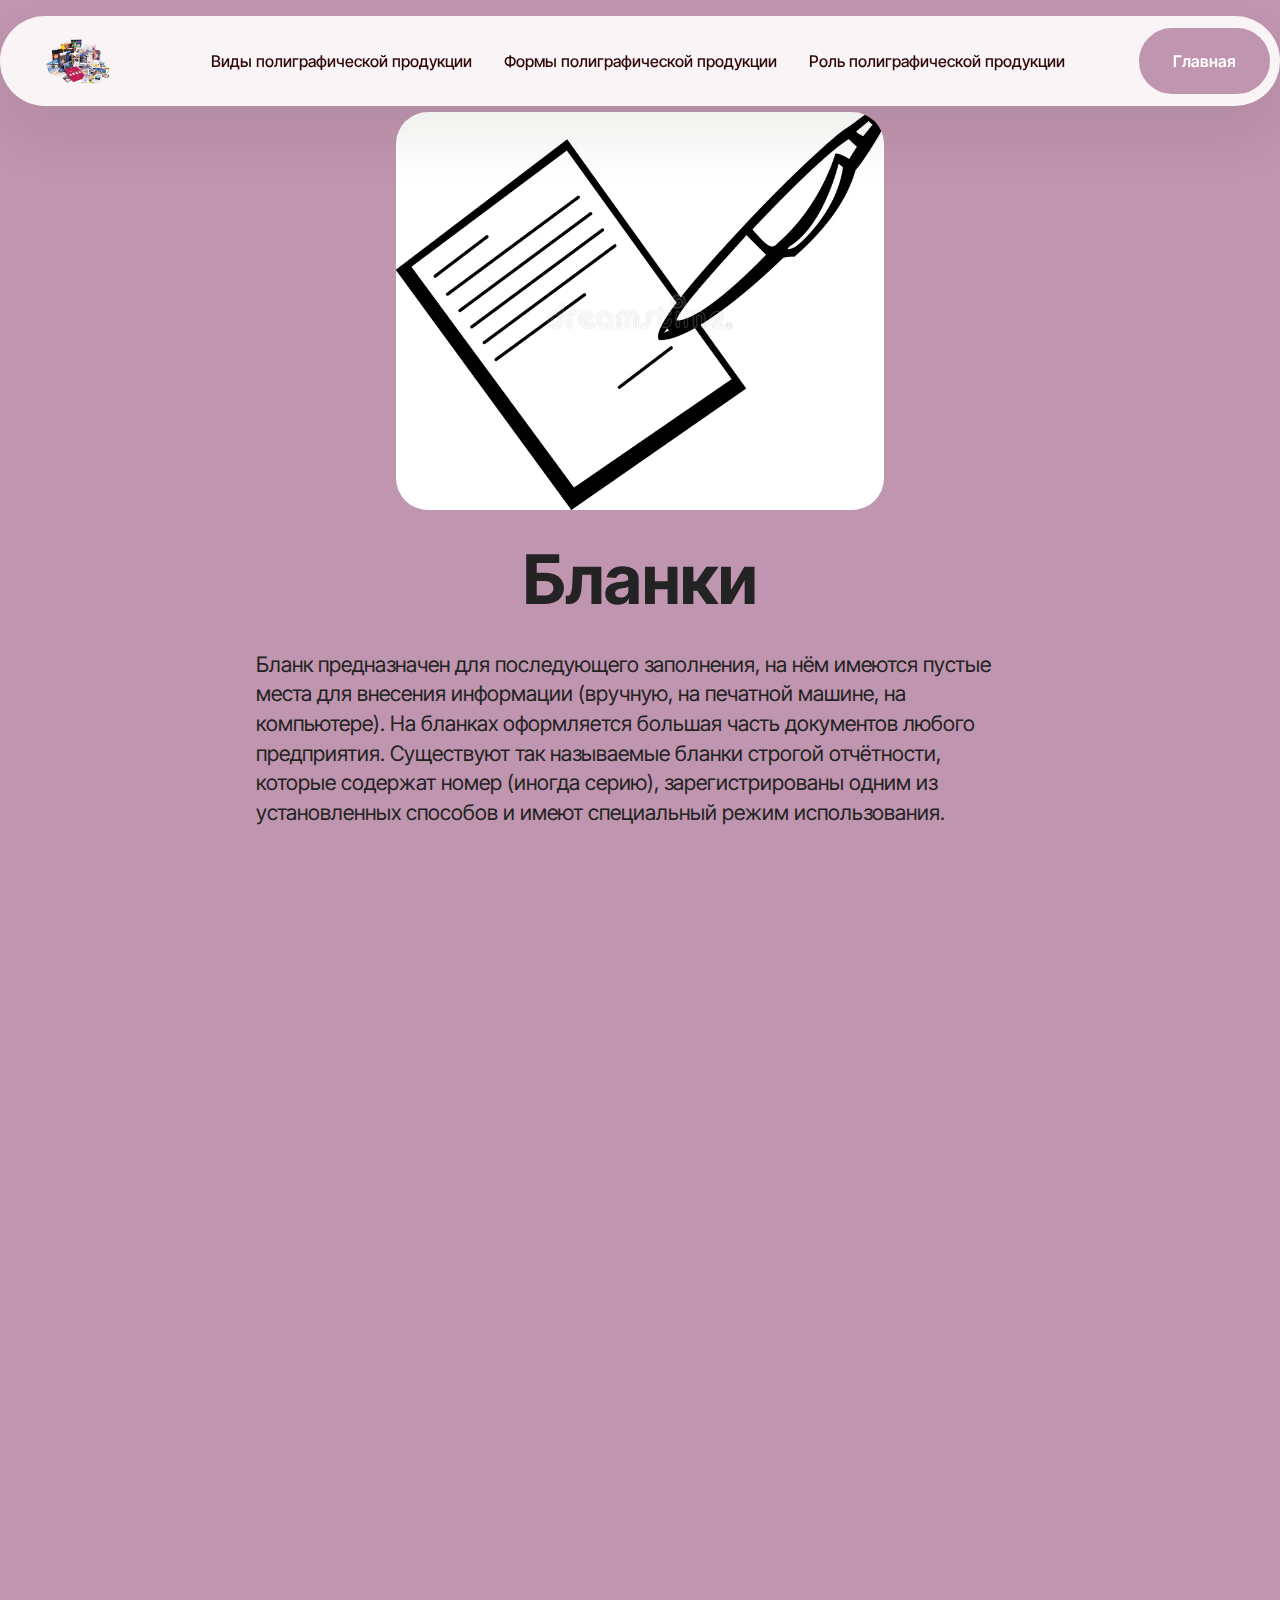
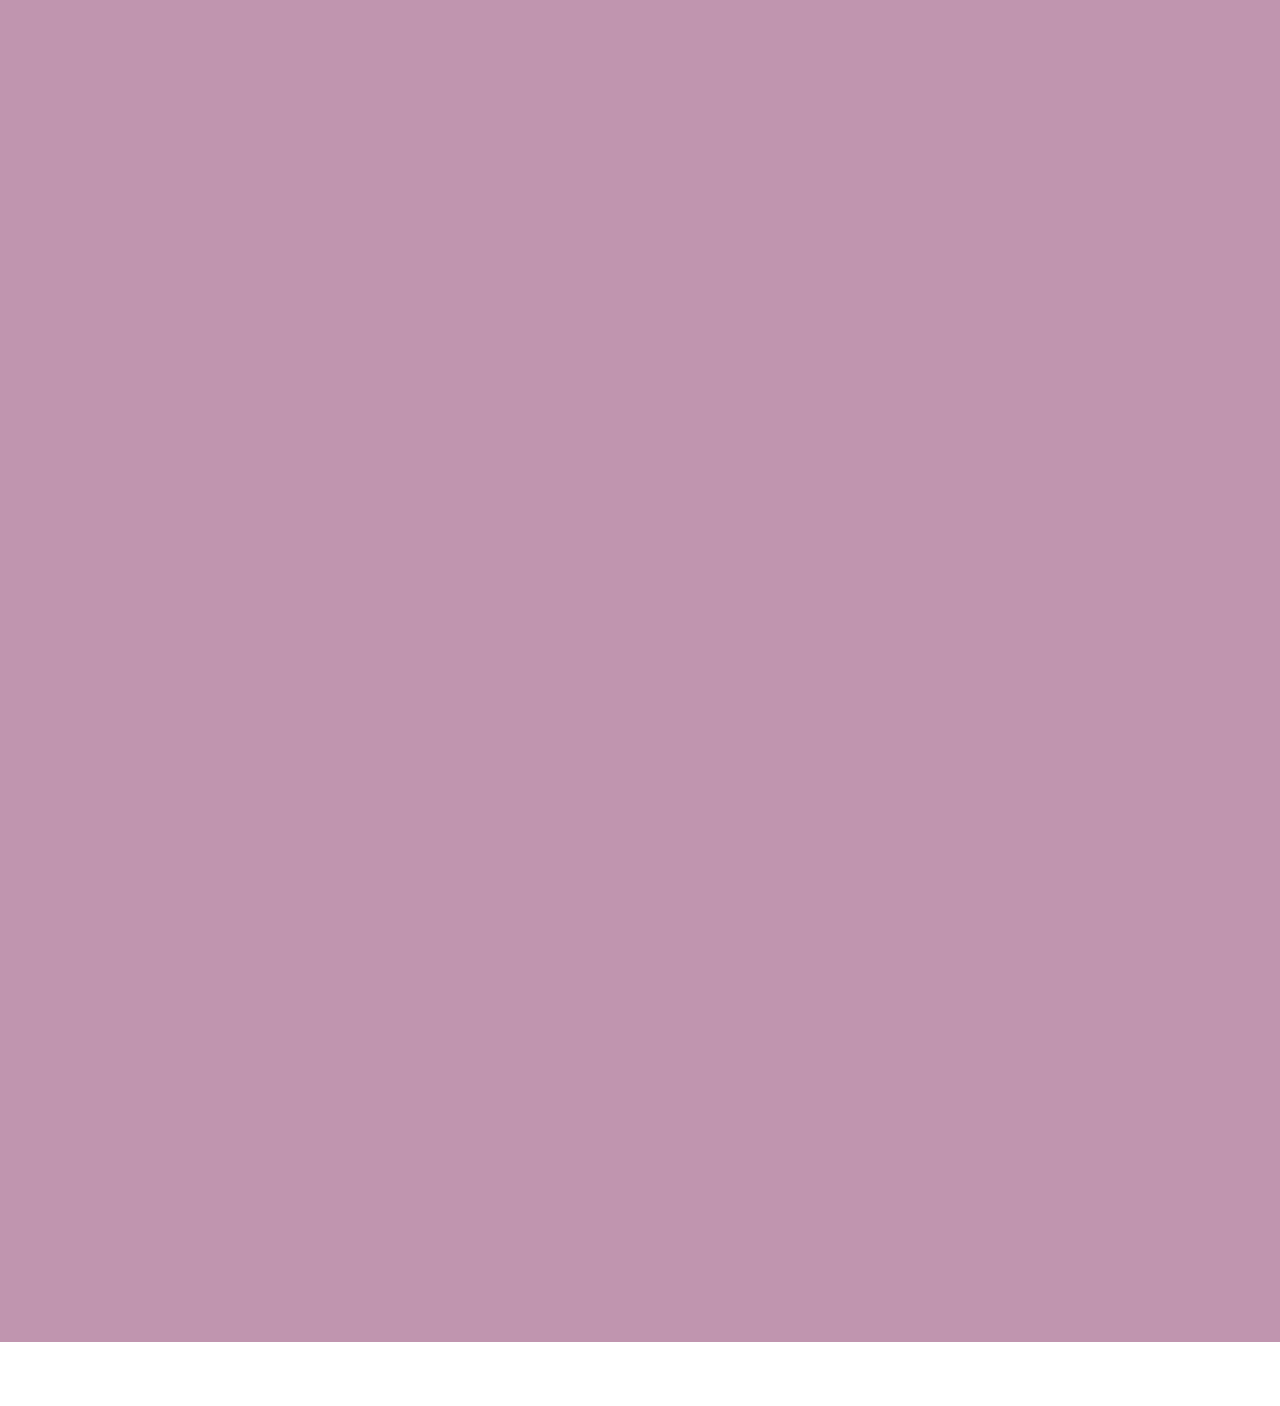
<file: page1.html>
<!DOCTYPE html>
<html  >
<head>
  <!-- Site made with Mobirise Website Builder v5.9.18, https://mobirise.com -->
  <meta charset="UTF-8">
  <meta http-equiv="X-UA-Compatible" content="IE=edge">
  <meta name="generator" content="Mobirise v5.9.18, mobirise.com">
  <meta name="viewport" content="width=device-width, initial-scale=1, minimum-scale=1">
  <link rel="shortcut icon" href="assets/images/logo.png" type="image/x-icon">
  <meta name="description" content="">
  
  
  <title>Бланк</title>
  <link rel="stylesheet" href="assets/web/assets/mobirise-icons2/mobirise2.css">
  <link rel="stylesheet" href="assets/bootstrap/css/bootstrap.min.css">
  <link rel="stylesheet" href="assets/bootstrap/css/bootstrap-grid.min.css">
  <link rel="stylesheet" href="assets/bootstrap/css/bootstrap-reboot.min.css">
  <link rel="stylesheet" href="assets/animatecss/animate.css">
  <link rel="stylesheet" href="assets/dropdown/css/style.css">
  <link rel="stylesheet" href="assets/theme/css/style.css">
  <link rel="preload" href="https://fonts.googleapis.com/css?family=Inter+Tight:100,200,300,400,500,600,700,800,900,100i,200i,300i,400i,500i,600i,700i,800i,900i&display=swap" as="style" onload="this.onload=null;this.rel='stylesheet'">
  <noscript><link rel="stylesheet" href="https://fonts.googleapis.com/css?family=Inter+Tight:100,200,300,400,500,600,700,800,900,100i,200i,300i,400i,500i,600i,700i,800i,900i&display=swap"></noscript>
  <link rel="preload" as="style" href="assets/mobirise/css/mbr-additional.css?v=wj4X2J"><link rel="stylesheet" href="assets/mobirise/css/mbr-additional.css?v=wj4X2J" type="text/css">

  
  
  
</head>
<body>
  
  <section data-bs-version="5.1" class="menu menu1 cid-tJGsCG1vVL" once="menu" id="menu01-1">
	

	<nav class="navbar navbar-dropdown navbar-fixed-top navbar-expand-lg">
		<div class="container">
			<div class="navbar-brand">
				<span class="navbar-logo">
					<a href="https://mobiri.se">
						<img src="assets/images/455445454545454.webp" alt="Mobirise Website Builder" style="height: 3rem;">
					</a>
				</span>
				
			</div>
			<button class="navbar-toggler" type="button" data-toggle="collapse" data-bs-toggle="collapse" data-target="#navbarSupportedContent" data-bs-target="#navbarSupportedContent" aria-controls="navbarNavAltMarkup" aria-expanded="false" aria-label="Toggle navigation">
				<div class="hamburger">
					<span></span>
					<span></span>
					<span></span>
					<span></span>
				</div>
			</button>
			<div class="collapse navbar-collapse" id="navbarSupportedContent">
				<ul class="navbar-nav nav-dropdown" data-app-modern-menu="true"><li class="nav-item">
						<a class="nav-link link text-info text-primary display-4" href="index.html#features017-21">Виды полиграфической продукции</a>
					</li>
					<li class="nav-item">
						<a class="nav-link link text-info text-primary display-4" href="index.html#features017-1v" aria-expanded="false">Формы полиграфической продукции</a>
					</li>
					<li class="nav-item">
						<a class="nav-link link text-info text-primary display-4" href="index.html#article11-1w">Роль полиграфической продукции</a>
					</li></ul>
				
				<div class="navbar-buttons mbr-section-btn"><a class="btn btn-danger display-4" href="index.html">Главная</a></div>
			</div>
		</div>
	</nav>
</section>

<section data-bs-version="5.1" class="header12 cid-uAdqrrcLvL" id="header12-2e">
  
  

  <div class="text-center container">
    <div class="row mb-4 justify-content-center">
      <div class="col-12 col-md-5">
        <img class="w-100" src="assets/images/signing-document-vector-illustration-1622127.webp" alt="Mobirise Website Builder">
      </div>
    </div>
    <div class="row justify-content-center">
      <div class="col-md-12 content-head">
        <h1 class="mbr-section-title mbr-fonts-style mb-4 display-1">
          <strong>Бланки</strong></h1>
        <p class="mbr-text mbr-fonts-style mb-4 display-7">
          Бланк предназначен для последующего заполнения, на нём имеются пустые места для внесения информации (вручную, на печатной машине, на компьютере). На бланках оформляется большая часть документов любого предприятия. Существуют так называемые бланки строгой отчётности, которые содержат номер (иногда серию), зарегистрированы одним из установленных способов и имеют специальный режим использования.
        </p>
        
      </div>
    </div>
  </div>
</section>

<section data-bs-version="5.1" class="article11 cid-uAdaBXYO7E" id="article11-23">
    

    
    
    <div class="container">
        <div class="row justify-content-center">
            <div class="title col-md-12 col-lg-10">
                <h3 class="mbr-section-title mbr-fonts-style align-center mt-0 mb-0 display-5">
                <strong>Для чего используются бланки</strong><br>Бланки используются для создания различных документов, таких как заявления, договоры, уведомления, письма и т. д. Они упрощают процесс оформления документов, позволяют вносить только необходимую информацию и обеспечивают единообразие документов в пределах организации или страны.<br><br><strong>Виды бланков</strong></h3>
                <h4 class="mbr-section-subtitle align-center mbr-fonts-style mt-4 display-5">Виды бланков делятся на три типа:
<div>
</div><div>Общие бланки — используются для написания приказов, актов и протоколов. Сейчас их заменяют электронные шаблоны.
</div><div>Бланки писем — предназначены для рассылки в определённые структурные подразделения.
</div><div>Бланки определённых видов документов — используются для оформления внутренней документации, например, служебных записок, отчётов, планов работы и информационных справок.</div></h4>
                
            </div>
        </div>
    </div>
</section>

<section data-bs-version="5.1" class="start features20 cid-uAdcmvCoCR" id="features020-26">
	

	
	
	<div class="container">
		
		<div class="row">
			<div class="item features-without-image col-12 col-md-6 col-lg-4 item-mb">
				<div class="item-wrapper">
					<div class="card-box align-left">
						<div class="img-wrapper mb-3">
							<img src="assets/images/signing-document-vector-illustration-1622127.webp" alt="">
						</div>
						<h5 class="card-title mbr-fonts-style display-5">
							<strong>Общие бланки</strong></h5>
						<p class="card-text mbr-fonts-style display-7">
							документы, которые используются для оформления различных видов документации. Они содержат основные реквизиты, такие как наименование организации, дата, номер документа, адресат, подпись и другие. Общие бланки могут быть угловыми или продольными в зависимости от расположения реквизитов.
						</p>
					</div>
				</div>
			</div>
			<div class="item features-without-image col-12 col-md-6 col-lg-4 item-mb">
				<div class="item-wrapper">
					<div class="card-box align-left">
						<div class="img-wrapper mb-3">
							<img src="assets/images/e6084449f3cf14eba9e5159347a33333-160x227.png" alt="">
						</div>
						<h5 class="card-title mbr-fonts-style display-5">
							<strong>Бланки писем</strong></h5>
						<p class="card-text mbr-fonts-style display-7">
							используются для оформления служебных документов информационно-справочного характера. Они содержат набор реквизитов, установленных ГОСТ Р 7.0.97-2016, и могут быть угловыми или продольными в зависимости от расположения реквизитов. Бланки писем используются организациями и индивидуальными предпринимателями для ведения переписки.
						</p>
					</div>
				</div>
			</div>
			<div class="item features-without-image col-12 col-md-6 col-lg-4 item-mb">
				<div class="item-wrapper">
					<div class="card-box align-left">
						<div class="img-wrapper mb-3">
							<img src="assets/images/55-160x91.png" alt="">
						</div>
						<h5 class="card-title mbr-fonts-style display-5"><strong>Бланки определённых видов документов&nbsp;</strong></h5>
						<p class="card-text mbr-fonts-style display-7">Бланки определённых видов документов включают:
<br>общий бланк.<br>бланк письма.<br>бланк конкретного вида документа (например, приказ, распоряжение, протокол и т. д.).
<br>Нормативные акты организации устанавливают виды применяемых бланков и их разновидности.</p>
					</div>
				</div>
			</div>
		</div>
	</div>
</section>

<section data-bs-version="5.1" class="article11 cid-uAdb0C4lZP" id="article11-25">
    

    
    
    <div class="container">
        <div class="row justify-content-center">
            <div class="title col-md-12 col-lg-10">
                <h3 class="mbr-section-title mbr-fonts-style align-center mt-0 mb-0 display-2"><strong>требования к оформлению бланков</strong></h3>
                <h4 class="mbr-section-subtitle align-center mbr-fonts-style mt-4 display-7">Требования к оформлению бланков документов установлены в национальном стандарте ГОСТ Р 7.0.97 2016. Вот основные требования:
<div>
</div><div>Формат бумаги: A4 (210 x 297 мм) или A5 (148 x 210 мм).
</div><div>Поля: не менее 20 мм левое, 10 мм правое, 20 мм верхнее и 20 мм нижнее.
</div><div>Расположение реквизитов: угловой или продольный вариант в зависимости от вида бланка.
</div><div>Реквизиты: устанавливаются макетом бланка, утверждённым руководителем организации.
</div><div>Изготовление: бумажные бланки и электронные шаблоны должны быть идентичными по составу реквизитов и порядку их расположения.</div></h4>
                
            </div>
        </div>
    </div>
</section><section class="display-7" style="padding: 0;align-items: center;justify-content: center;flex-wrap: wrap;    align-content: center;display: flex;position: relative;height: 4rem;"><a href="https://mobiri.se/3606330" style="flex: 1 1;height: 4rem;position: absolute;width: 100%;z-index: 1;"><img alt="" style="height: 4rem;" src="[data-uri]"></a><p style="margin: 0;text-align: center;" class="display-7">&#8204;</p><a style="z-index:1" href="https://mobirise.com/builder/no-code-website-builder.html">No Code Website Builder</a></section><script src="assets/bootstrap/js/bootstrap.bundle.min.js"></script>  <script src="assets/smoothscroll/smooth-scroll.js"></script>  <script src="assets/ytplayer/index.js"></script>  <script src="assets/dropdown/js/navbar-dropdown.js"></script>  <script src="assets/theme/js/script.js"></script>  
  
  
 <div id="scrollToTop" class="scrollToTop mbr-arrow-up"><a style="text-align: center;"><i class="mbr-arrow-up-icon mbr-arrow-up-icon-cm cm-icon cm-icon-smallarrow-up"></i></a></div>
    <input name="animation" type="hidden">
  </body>
</html>
</file>
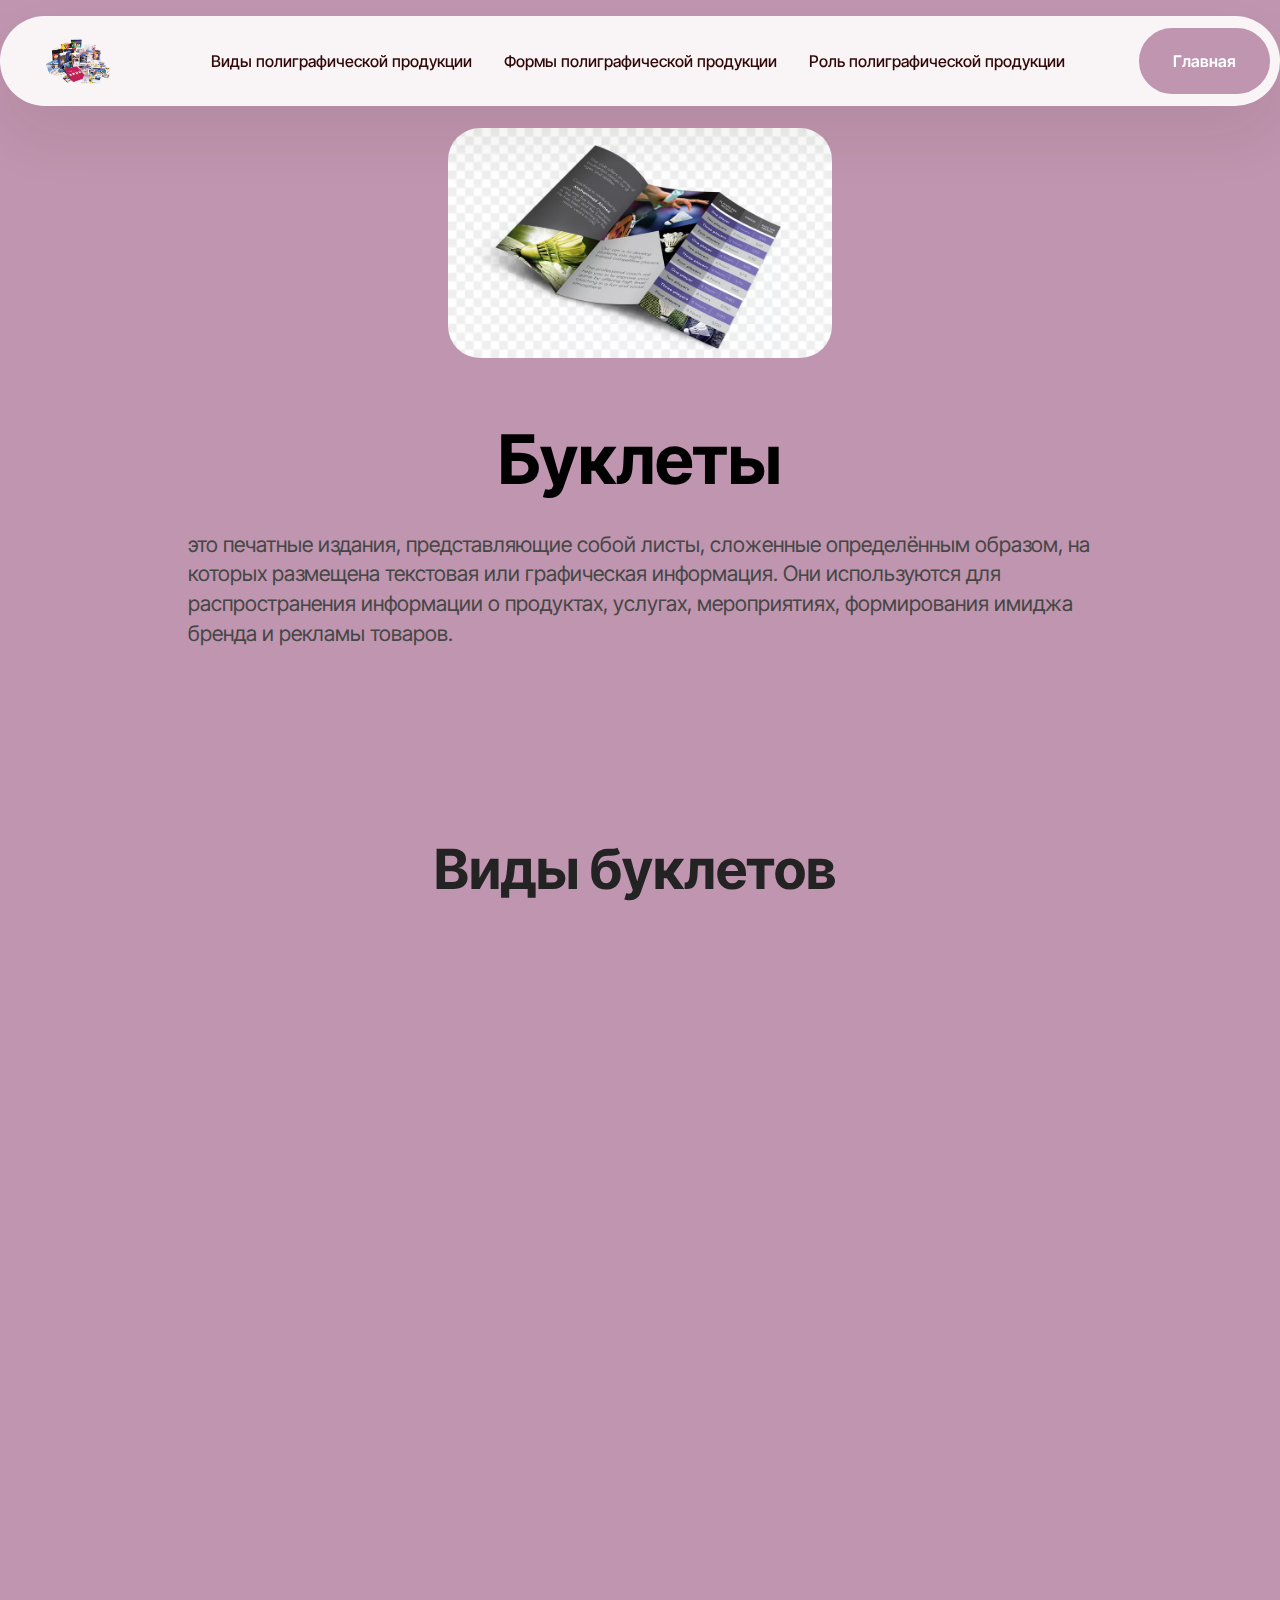
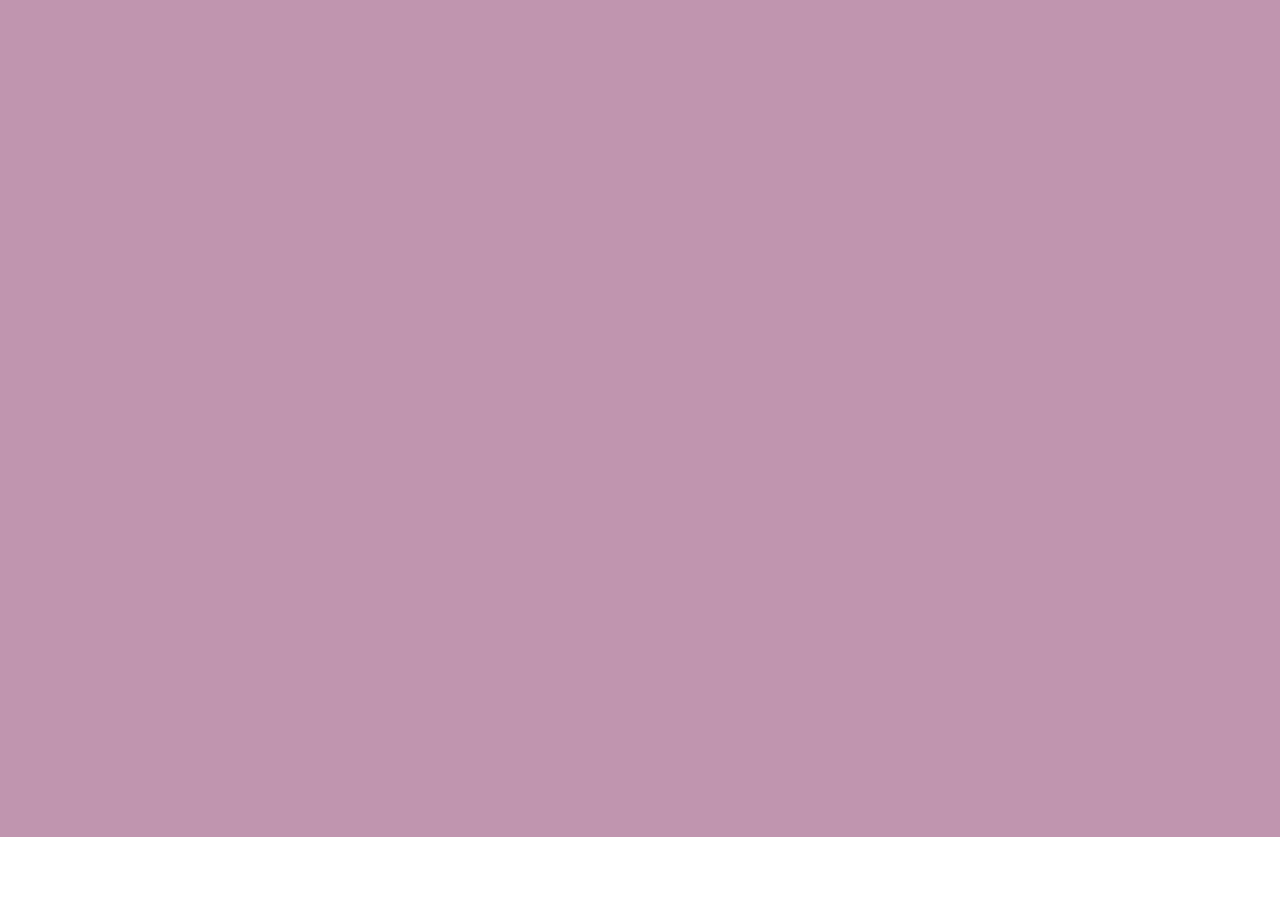
<file: page2.html>
<!DOCTYPE html>
<html  >
<head>
  <!-- Site made with Mobirise Website Builder v5.9.18, https://mobirise.com -->
  <meta charset="UTF-8">
  <meta http-equiv="X-UA-Compatible" content="IE=edge">
  <meta name="generator" content="Mobirise v5.9.18, mobirise.com">
  <meta name="viewport" content="width=device-width, initial-scale=1, minimum-scale=1">
  <link rel="shortcut icon" href="assets/images/logo.png" type="image/x-icon">
  <meta name="description" content="">
  
  
  <title>буклеты</title>
  <link rel="stylesheet" href="assets/web/assets/mobirise-icons2/mobirise2.css">
  <link rel="stylesheet" href="assets/bootstrap/css/bootstrap.min.css">
  <link rel="stylesheet" href="assets/bootstrap/css/bootstrap-grid.min.css">
  <link rel="stylesheet" href="assets/bootstrap/css/bootstrap-reboot.min.css">
  <link rel="stylesheet" href="assets/animatecss/animate.css">
  <link rel="stylesheet" href="assets/dropdown/css/style.css">
  <link rel="stylesheet" href="assets/theme/css/style.css">
  <link rel="preload" href="https://fonts.googleapis.com/css?family=Inter+Tight:100,200,300,400,500,600,700,800,900,100i,200i,300i,400i,500i,600i,700i,800i,900i&display=swap" as="style" onload="this.onload=null;this.rel='stylesheet'">
  <noscript><link rel="stylesheet" href="https://fonts.googleapis.com/css?family=Inter+Tight:100,200,300,400,500,600,700,800,900,100i,200i,300i,400i,500i,600i,700i,800i,900i&display=swap"></noscript>
  <link rel="preload" as="style" href="assets/mobirise/css/mbr-additional.css?v=11nHuA"><link rel="stylesheet" href="assets/mobirise/css/mbr-additional.css?v=11nHuA" type="text/css">

  
  
  
</head>
<body>
  
  <section data-bs-version="5.1" class="menu menu1 cid-tJGsCG1vVL" once="menu" id="menu01-1">
	

	<nav class="navbar navbar-dropdown navbar-fixed-top navbar-expand-lg">
		<div class="container">
			<div class="navbar-brand">
				<span class="navbar-logo">
					<a href="https://mobiri.se">
						<img src="assets/images/455445454545454.webp" alt="Mobirise Website Builder" style="height: 3rem;">
					</a>
				</span>
				
			</div>
			<button class="navbar-toggler" type="button" data-toggle="collapse" data-bs-toggle="collapse" data-target="#navbarSupportedContent" data-bs-target="#navbarSupportedContent" aria-controls="navbarNavAltMarkup" aria-expanded="false" aria-label="Toggle navigation">
				<div class="hamburger">
					<span></span>
					<span></span>
					<span></span>
					<span></span>
				</div>
			</button>
			<div class="collapse navbar-collapse" id="navbarSupportedContent">
				<ul class="navbar-nav nav-dropdown" data-app-modern-menu="true"><li class="nav-item">
						<a class="nav-link link text-info text-primary display-4" href="index.html#features017-21">Виды полиграфической продукции</a>
					</li>
					<li class="nav-item">
						<a class="nav-link link text-info text-primary display-4" href="index.html#features017-1v" aria-expanded="false">Формы полиграфической продукции</a>
					</li>
					<li class="nav-item">
						<a class="nav-link link text-info text-primary display-4" href="index.html#article11-1w">Роль полиграфической продукции</a>
					</li></ul>
				
				<div class="navbar-buttons mbr-section-btn"><a class="btn btn-danger display-4" href="index.html">Главная</a></div>
			</div>
		</div>
	</nav>
</section>

<section data-bs-version="5.1" class="header16 cid-tJGs7X2OSn" id="header16-0">
  

  
  

  <div class="text-center container">
    <div class="row justify-content-center mb-4">
      <div class="col-12 col-lg-4">
        <div class="image-wrap">
          <img src="assets/images/i-6.webp" alt="Mobirise Website Builder">
        </div>
      </div>
    </div>
    <div class="row justify-content-center">
      <div class="col-md-12 col-lg-9">
        <h1 class="mbr-section-title mbr-fonts-style mt-4 display-1"><strong>Буклеты</strong></h1>
        <p class="mbr-text mbr-fonts-style mt-4 display-7">это печатные издания, представляющие собой листы, сложенные определённым образом, на которых размещена текстовая или графическая информация. Они используются для распространения информации о продуктах, услугах, мероприятиях, формирования имиджа бренда и рекламы товаров.</p>
        <div class="row-links mt-4">
          <ul class="header-menu">
            
            
            
            
          <li class="header-menu-item mbr-fonts-style display-5"></li><li class="header-menu-item mbr-fonts-style display-5"></li><li class="header-menu-item mbr-fonts-style display-5"><br></li></ul>
        </div>
      </div>
    </div>
  </div>
</section>

<section data-bs-version="5.1" class="features017 mbr-embla cid-uAdeBOPIoH" id="features017-27">
	
	
	<div class="position-relative">
		<div class="container-fluid">
			<div class="row justify-content-center">
				<div class="col-12 content-head">
					<div class="mbr-section-head mb-5">
						<h4 class="mbr-section-title mbr-fonts-style align-center mb-0 display-2">
							<strong>Виды буклетов&nbsp;</strong></h4>
						<h5 class="mbr-section-subtitle mbr-fonts-style align-center mb-0 mt-4 display-7"></h5>
					</div>
				</div>
			</div>
		</div>

		<div class="embla" data-skip-snaps="true" data-align="center" data-contain-scroll="trimSnaps" data-auto-play-interval="5" data-draggable="true">
			<div class="embla__viewport container-fluid">
				<div class="embla__container">
					<div class="embla__slide slider-image item active" style="margin-left: 1rem; margin-right: 1rem;">
						<div class="slide-content">
							<div class="item-img">
								<div class="item-wrapper">
									<img src="assets/images/i-6.webp" alt="Mobirise Website Builder" title="" data-slide-to="1" data-bs-slide-to="1">
								</div>
							</div>
							<div class="item-content">
								<h5 class="item-title mbr-fonts-style display-5"><strong>Рекламные буклеты&nbsp;</strong></h5>
								
								<p class="mbr-text mbr-fonts-style mt-3 display-7">
									вид полиграфической продукции, предназначенный для демонстрации товаров или услуг компании. Они используются для привлечения потенциальных покупателей и содержат информацию о скидках, акциях, маркетинговых мероприятиях.
								</p>
							</div>

							
						</div>
					</div>
					<div class="embla__slide slider-image item" style="margin-left: 1rem; margin-right: 1rem;">
						<div class="slide-content">
							<div class="item-img">
								<div class="item-wrapper">
									<img src="assets/images/i-9.webp" alt="Mobirise Website Builder" title="" data-slide-to="2" data-bs-slide-to="2">
								</div>
							</div>
							<div class="item-content">
								<h5 class="item-title mbr-fonts-style display-5"><strong>Имиджевые буклеты</strong></h5>
								
								<p class="mbr-text mbr-fonts-style mt-3 display-7">
									разновидность рекламной продукции, которая служит для создания и поддержания положительного имиджа компании. Они содержат информацию об истории организации, её ценностях, целях и достижениях.
								</p>
							</div>
							
						</div>
					</div>
					<div class="embla__slide slider-image item" style="margin-left: 1rem; margin-right: 1rem;">
						<div class="slide-content">
							<div class="item-img">
								<div class="item-wrapper">
									<img src="assets/images/i-10.webp" alt="Mobirise Website Builder" title="" data-slide-to="3" data-bs-slide-to="3">
								</div>
							</div>
							<div class="item-content">
								<h5 class="item-title mbr-fonts-style display-5"><strong>Информационные буклеты&nbsp;</strong></h5>
								
								<p class="mbr-text mbr-fonts-style mt-3 display-7">
									разновидность полиграфической продукции, которая используется в рекламных, информационных и образовательных целях. Они содержат определённую информацию о продуктах, брендах, компаниях или событиях.
								</p>
							</div>
							
						</div>
					</div>
					<div class="embla__slide slider-image item" style="margin-left: 1rem; margin-right: 1rem;">
						<div class="slide-content">
							<div class="item-img">
								<div class="item-wrapper">
									<img src="assets/images/3042689-799x600.jpeg" alt="Mobirise Website Builder" title="" data-slide-to="4" data-bs-slide-to="4">
								</div>
							</div>
							<div class="item-content">
								<h5 class="item-title mbr-fonts-style display-5"><strong>Почтовые буклеты</strong></h5>
								
								<p class="mbr-text mbr-fonts-style mt-3 display-7">
									буклеты, состоящие из одной или нескольких небольших панелей с почтовыми марками в картонной обложке. Они часто используются для приобретения марок и стали популярным способом коллекционирования.
								</p>
							</div>
							
						</div>
					</div>
					
					
					
					
				</div>
			</div>
			<button class="embla__button embla__button--prev">
				<span class="mobi-mbri mobi-mbri-arrow-prev mbr-iconfont" aria-hidden="true"></span>
				<span class="sr-only visually-hidden visually-hidden visually-hidden">Previous</span>
			</button>
			<button class="embla__button embla__button--next">
				<span class="mobi-mbri mobi-mbri-arrow-next mbr-iconfont" aria-hidden="true"></span>
				<span class="sr-only visually-hidden visually-hidden visually-hidden">Next</span>
			</button>
		</div>
	</div>
</section>

<section data-bs-version="5.1" class="article11 cid-uAdgy0aHwb" id="article11-28">
    

    
    
    <div class="container">
        <div class="row justify-content-center">
            <div class="title col-md-12 col-lg-10">
                <h3 class="mbr-section-title mbr-fonts-style align-center mt-0 mb-0 display-2"><strong>Требования к оформлению буклетов</strong></h3>
                <h4 class="mbr-section-subtitle align-center mbr-fonts-style mt-4 display-7">Требования к оформлению буклетов включают:
<div>
</div><div>Определение целевой аудитории и учёт её интересов и проблем при создании дизайна.
</div><div>Выбор подходящего способа складывания буклета, например, «Еврокнижка» с 3 фальцами.
</div><div>Подбор правильной цветовой гаммы, соответствующей тематике и целям буклета.
</div><div>Продумывание текста, делая упор на краткие и ёмкие фразы, описывающие проблему целевой аудитории и предлагаемое решение.
</div><div>Оформление дизайна в выбранной программе, размещение текста и графических элементов, использование выбранных цветов и шрифтов.
</div><div>Корректировка взаимного расположения всех элементов относительно друг друга для обеспечения хорошего чтения текста и визуального равновесия.
</div><div><br></div><div>
</div><div>
</div><div>
</div><div>
</div></h4>
                
            </div>
        </div>
    </div>
</section><section class="display-7" style="padding: 0;align-items: center;justify-content: center;flex-wrap: wrap;    align-content: center;display: flex;position: relative;height: 4rem;"><a href="https://mobiri.se/3606330" style="flex: 1 1;height: 4rem;position: absolute;width: 100%;z-index: 1;"><img alt="" style="height: 4rem;" src="[data-uri]"></a><p style="margin: 0;text-align: center;" class="display-7">&#8204;</p><a style="z-index:1" href="https://mobirise.com/builder/ai-website-generator.html">AI Website Generator</a></section><script src="assets/bootstrap/js/bootstrap.bundle.min.js"></script>  <script src="assets/smoothscroll/smooth-scroll.js"></script>  <script src="assets/ytplayer/index.js"></script>  <script src="assets/dropdown/js/navbar-dropdown.js"></script>  <script src="assets/embla/embla.min.js"></script>  <script src="assets/embla/script.js"></script>  <script src="assets/theme/js/script.js"></script>  
  
  
 <div id="scrollToTop" class="scrollToTop mbr-arrow-up"><a style="text-align: center;"><i class="mbr-arrow-up-icon mbr-arrow-up-icon-cm cm-icon cm-icon-smallarrow-up"></i></a></div>
    <input name="animation" type="hidden">
  </body>
</html>
</file>
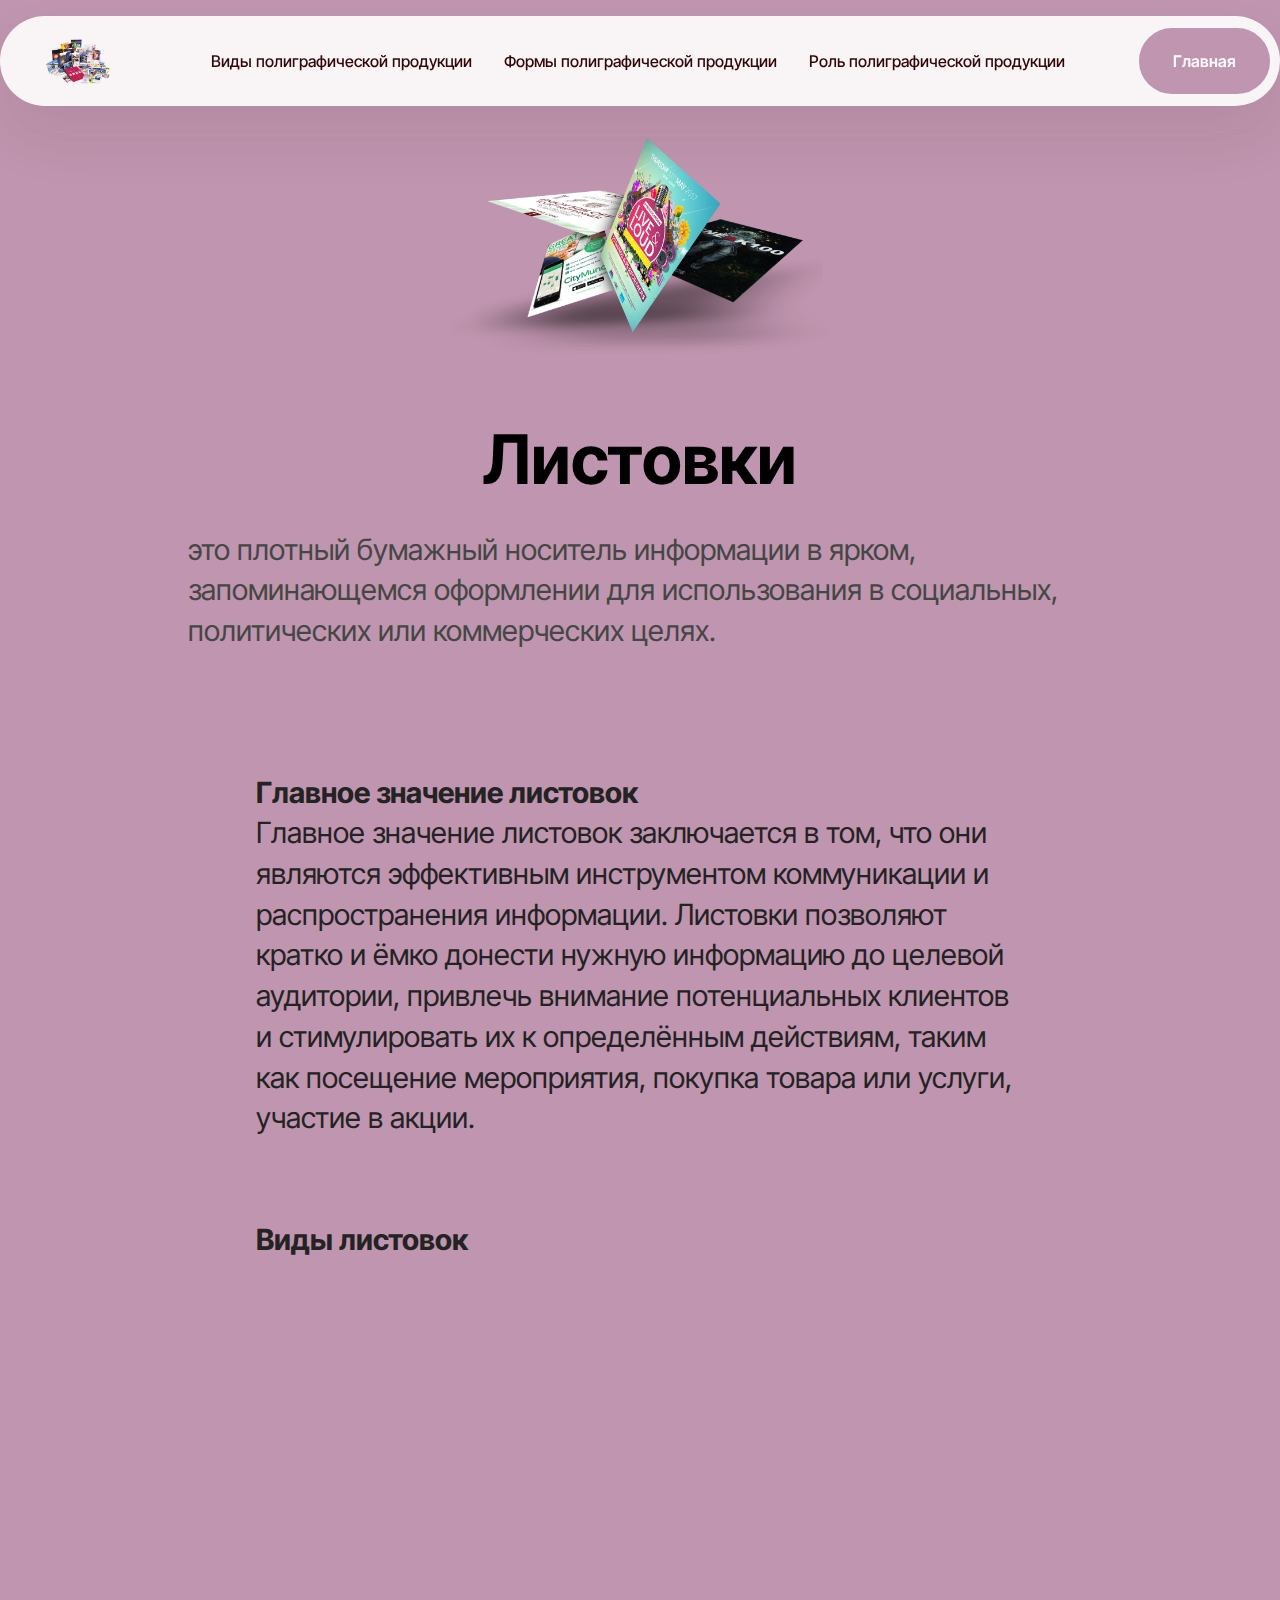
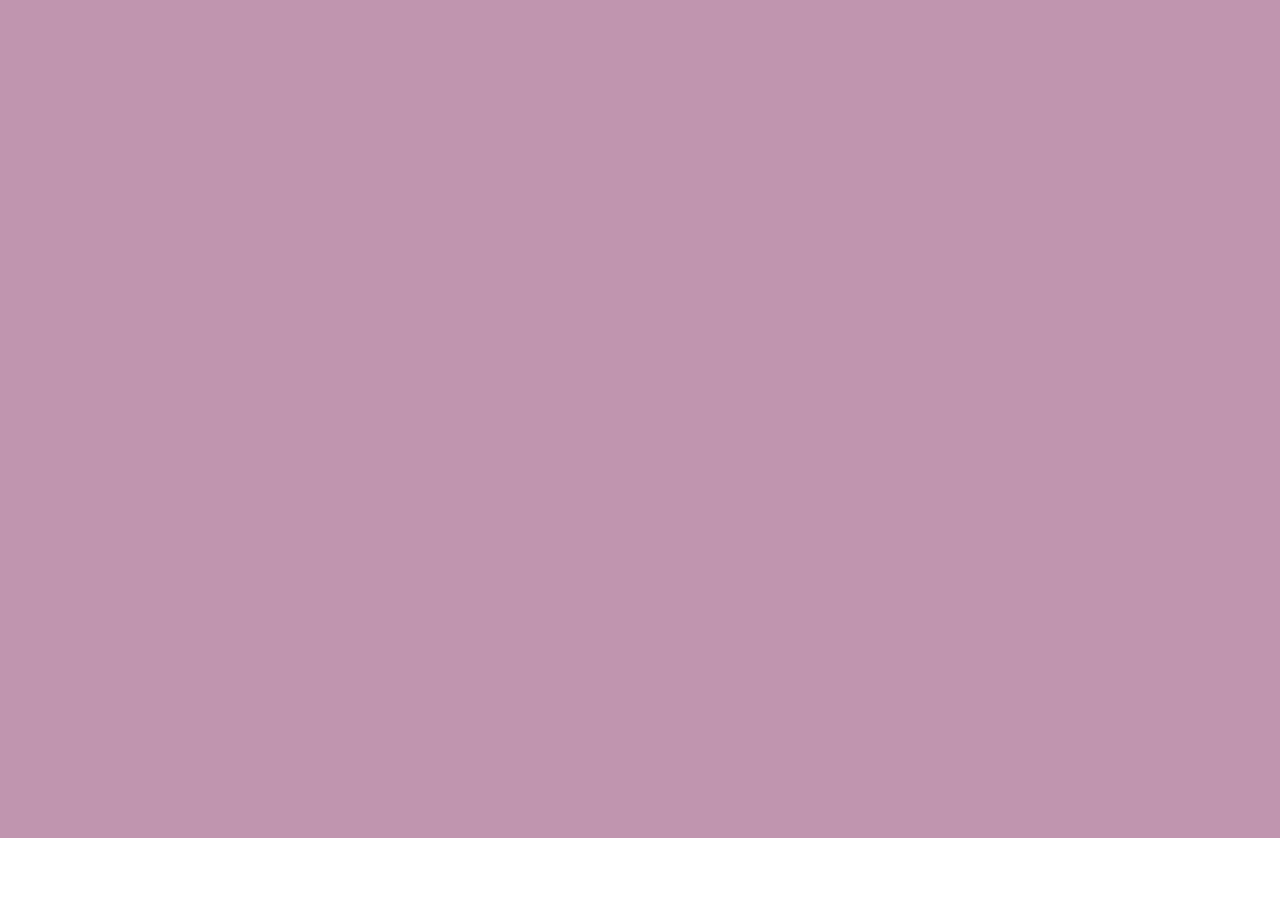
<file: page3.html>
<!DOCTYPE html>
<html  >
<head>
  <!-- Site made with Mobirise Website Builder v5.9.18, https://mobirise.com -->
  <meta charset="UTF-8">
  <meta http-equiv="X-UA-Compatible" content="IE=edge">
  <meta name="generator" content="Mobirise v5.9.18, mobirise.com">
  <meta name="viewport" content="width=device-width, initial-scale=1, minimum-scale=1">
  <link rel="shortcut icon" href="assets/images/logo.png" type="image/x-icon">
  <meta name="description" content="">
  
  
  <title>Листовки</title>
  <link rel="stylesheet" href="assets/web/assets/mobirise-icons2/mobirise2.css">
  <link rel="stylesheet" href="assets/bootstrap/css/bootstrap.min.css">
  <link rel="stylesheet" href="assets/bootstrap/css/bootstrap-grid.min.css">
  <link rel="stylesheet" href="assets/bootstrap/css/bootstrap-reboot.min.css">
  <link rel="stylesheet" href="assets/animatecss/animate.css">
  <link rel="stylesheet" href="assets/dropdown/css/style.css">
  <link rel="stylesheet" href="assets/theme/css/style.css">
  <link rel="preload" href="https://fonts.googleapis.com/css?family=Inter+Tight:100,200,300,400,500,600,700,800,900,100i,200i,300i,400i,500i,600i,700i,800i,900i&display=swap" as="style" onload="this.onload=null;this.rel='stylesheet'">
  <noscript><link rel="stylesheet" href="https://fonts.googleapis.com/css?family=Inter+Tight:100,200,300,400,500,600,700,800,900,100i,200i,300i,400i,500i,600i,700i,800i,900i&display=swap"></noscript>
  <link rel="preload" as="style" href="assets/mobirise/css/mbr-additional.css?v=XD56oo"><link rel="stylesheet" href="assets/mobirise/css/mbr-additional.css?v=XD56oo" type="text/css">

  
  
  
</head>
<body>
  
  <section data-bs-version="5.1" class="menu menu1 cid-tJGsCG1vVL" once="menu" id="menu01-1">
	

	<nav class="navbar navbar-dropdown navbar-fixed-top navbar-expand-lg">
		<div class="container">
			<div class="navbar-brand">
				<span class="navbar-logo">
					<a href="https://mobiri.se">
						<img src="assets/images/455445454545454.webp" alt="Mobirise Website Builder" style="height: 3rem;">
					</a>
				</span>
				
			</div>
			<button class="navbar-toggler" type="button" data-toggle="collapse" data-bs-toggle="collapse" data-target="#navbarSupportedContent" data-bs-target="#navbarSupportedContent" aria-controls="navbarNavAltMarkup" aria-expanded="false" aria-label="Toggle navigation">
				<div class="hamburger">
					<span></span>
					<span></span>
					<span></span>
					<span></span>
				</div>
			</button>
			<div class="collapse navbar-collapse" id="navbarSupportedContent">
				<ul class="navbar-nav nav-dropdown" data-app-modern-menu="true"><li class="nav-item">
						<a class="nav-link link text-info text-primary display-4" href="index.html#features017-21">Виды полиграфической продукции</a>
					</li>
					<li class="nav-item">
						<a class="nav-link link text-info text-primary display-4" href="index.html#features017-1v" aria-expanded="false">Формы полиграфической продукции</a>
					</li>
					<li class="nav-item">
						<a class="nav-link link text-info text-primary display-4" href="index.html#article11-1w">Роль полиграфической продукции</a>
					</li></ul>
				
				<div class="navbar-buttons mbr-section-btn"><a class="btn btn-danger display-4" href="index.html">Главная</a></div>
			</div>
		</div>
	</nav>
</section>

<section data-bs-version="5.1" class="header16 cid-tJGs7X2OSn" id="header16-0">
  

  
  

  <div class="text-center container">
    <div class="row justify-content-center mb-4">
      <div class="col-12 col-lg-4">
        <div class="image-wrap">
          <img src="assets/images/diploma.webp" alt="Mobirise Website Builder">
        </div>
      </div>
    </div>
    <div class="row justify-content-center">
      <div class="col-md-12 col-lg-9">
        <h1 class="mbr-section-title mbr-fonts-style mt-4 display-1"><strong>Листовки</strong></h1>
        <p class="mbr-text mbr-fonts-style mt-4 display-5">это плотный бумажный носитель информации в ярком, запоминающемся оформлении для использования в социальных, политических или коммерческих целях.</p>
        <div class="row-links mt-4">
          <ul class="header-menu">
            
            
            
            
          <li class="header-menu-item mbr-fonts-style display-5">&nbsp;</li><li class="header-menu-item mbr-fonts-style display-5"></li><li class="header-menu-item mbr-fonts-style display-5">&nbsp;</li></ul>
        </div>
      </div>
    </div>
  </div>
</section>

<section data-bs-version="5.1" class="features15 cid-uAdhIwjgS8" id="features015-2a">
	

	
	
	<div class="container">
		<div class="row justify-content-center">
			<div class="col-12 content-head">
				<div class="mbr-section-head mb-5">
					<h4 class="mbr-section-title mbr-fonts-style align-center mb-0 display-5">
						<strong>Главное значение листовок</strong><br>Главное значение листовок заключается в том, что они являются эффективным инструментом коммуникации и распространения информации. Листовки позволяют кратко и ёмко донести нужную информацию до целевой аудитории, привлечь внимание потенциальных клиентов и стимулировать их к определённым действиям, таким как посещение мероприятия, покупка товара или услуги, участие в акции.&nbsp;<br><strong><br></strong><br><strong>Виды листовок&nbsp;</strong><br><strong><br></strong></h4>
					
				</div>
			</div>
		</div>
		<div class="row">
			<div class="item features-without-image col-12 col-lg-4 active">
				<div class="item-wrapper">
					<div class="img-wrapper">
						<img src="assets/images/i-10.webp" alt="Mobirise Website Builder" data-slide-to="3" data-bs-slide-to="3">
					</div>
					<div class="card-box">
						<h4 class="card-title mbr-fonts-style mb-0 display-7"><strong>Информационные&nbsp;</strong></h4>
						<h5 class="card-text mbr-fonts-style mt-3 display-7">&nbsp;разновидность информационной литературы в виде листа бумаги с текстом. Они отличаются от других полиграфических материалов отсутствием фальца (сгиба), малым размером и краткостью размещённой информации. Информационные листовки часто используют в рекламных целях, так как они недороги в производстве и эффективны в привлечении клиентов.</h5>
					</div>
				</div>
			</div><div class="item features-without-image col-12 col-lg-4">
				<div class="item-wrapper">
					<div class="img-wrapper">
						<img src="assets/images/i-11.webp" alt="Mobirise Website Builder" data-bs-slide-to="0" data-slide-to="0">
					</div>
					<div class="card-box">
						<h4 class="card-title mbr-fonts-style mb-0 display-7">
							<strong>Программные</strong>
						</h4>
						<h5 class="card-text mbr-fonts-style mt-3 display-7">&nbsp;информационные материалы, которые содержат описание программного продукта, его особенности, преимущества и возможности. Они используются для продвижения программного обеспечения и привлечения потенциальных пользователей.
<div>
</div><div>
</div><div>
</div><div>
</div><div>
</div><div><br></div></h5>
					</div>
				</div>
			</div><div class="item features-without-image col-12 col-lg-4">
				<div class="item-wrapper">
					<div class="img-wrapper">
						<img src="assets/images/3434-192x128.jpg" alt="Mobirise Website Builder" data-slide-to="1" data-bs-slide-to="1">
					</div>
					<div class="card-box">
						<h4 class="card-title mbr-fonts-style mb-0 display-7">
							<strong>Презентационные</strong>
						</h4>
						<h5 class="card-text mbr-fonts-style mt-3 display-7">
							<div>рекламные материалы, которые используются для представления конкретного товара или услуги. Они содержат краткую информацию, которая может заинтересовать потенциального потребителя, и фотографии товара. Такие листовки часто используют для ознакомления населения с кандидатами на выборах.</div>
						</h5>
					</div>
				</div>
			</div>
			
			
			
			
			

			
			
			
		</div>
	</div>
</section>

<section data-bs-version="5.1" class="article11 cid-uAdjoKQbX6" id="article11-2b">
    

    
    
    <div class="container">
        <div class="row justify-content-center">
            <div class="title col-md-12 col-lg-10">
                <h3 class="mbr-section-title mbr-fonts-style align-center mt-0 mb-0 display-2"><strong>Требования к оформлению листовок&nbsp;</strong></h3>
                <h4 class="mbr-section-subtitle align-center mbr-fonts-style mt-4 display-7">Требования к оформлению листовок включают:
<div>
</div><div>Анализ целевой аудитории и определение интересов большинства потенциальных потребителей.
</div><div>Создание краткого, чёткого и структурированного текста с выделением главной идеи.
</div><div>Использование доступного языка и предоставление информации, которая будет понятна широкой аудитории.
</div><div>Обеспечение визуальной привлекательности с использованием качественных изображений и фотографий.
</div><div>Учёт технических требований к размеру и размещению текста и изображений на листе.
</div><div>Соблюдение стандартов типографии и использование системы CMYK для вёрстки.
</div><div><br></div><div>
</div><div>
</div><div>
</div><div>
</div></h4>
                
            </div>
        </div>
    </div>
</section><section class="display-7" style="padding: 0;align-items: center;justify-content: center;flex-wrap: wrap;    align-content: center;display: flex;position: relative;height: 4rem;"><a href="https://mobiri.se/3606330" style="flex: 1 1;height: 4rem;position: absolute;width: 100%;z-index: 1;"><img alt="" style="height: 4rem;" src="[data-uri]"></a><p style="margin: 0;text-align: center;" class="display-7">&#8204;</p><a style="z-index:1" href="https://mobirise.com/builder/no-code-website-builder.html">No Code Website Builder</a></section><script src="assets/bootstrap/js/bootstrap.bundle.min.js"></script>  <script src="assets/smoothscroll/smooth-scroll.js"></script>  <script src="assets/ytplayer/index.js"></script>  <script src="assets/dropdown/js/navbar-dropdown.js"></script>  <script src="assets/theme/js/script.js"></script>  
  
  
 <div id="scrollToTop" class="scrollToTop mbr-arrow-up"><a style="text-align: center;"><i class="mbr-arrow-up-icon mbr-arrow-up-icon-cm cm-icon cm-icon-smallarrow-up"></i></a></div>
    <input name="animation" type="hidden">
  </body>
</html>
</file>
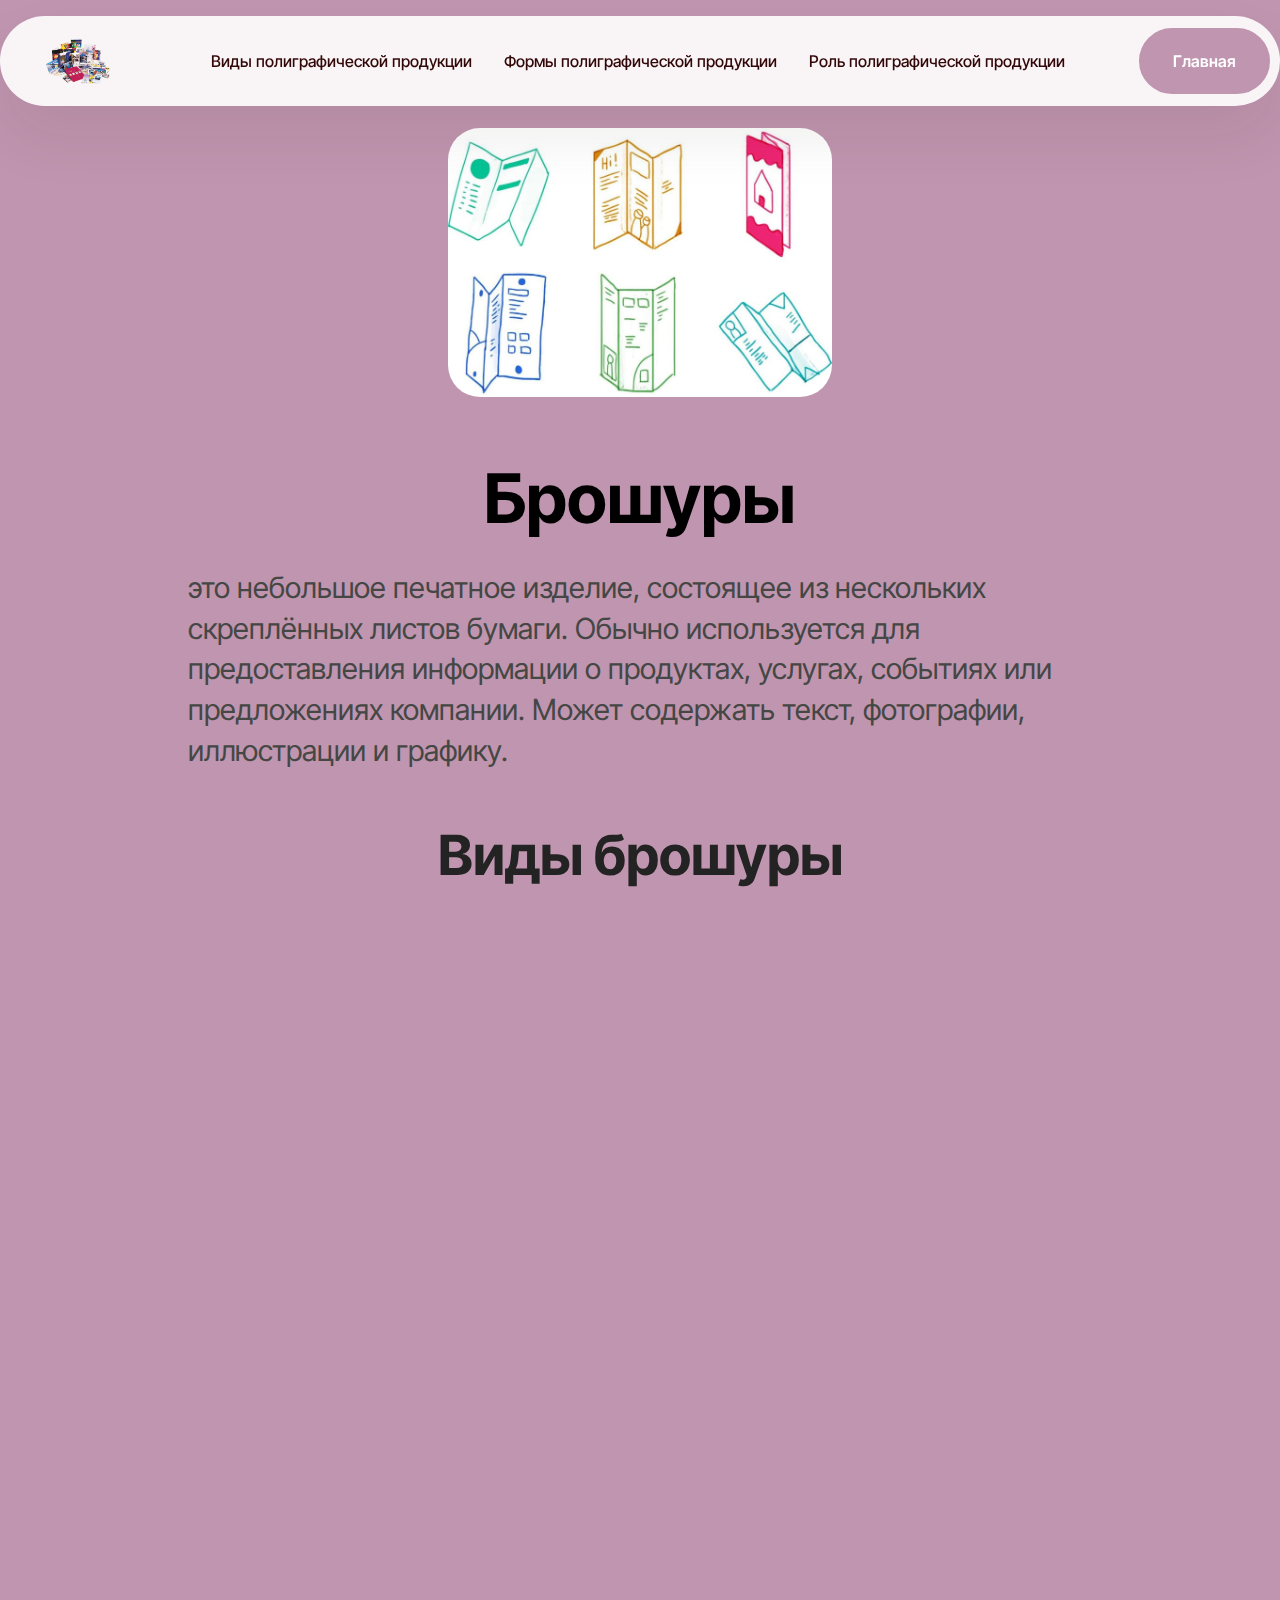
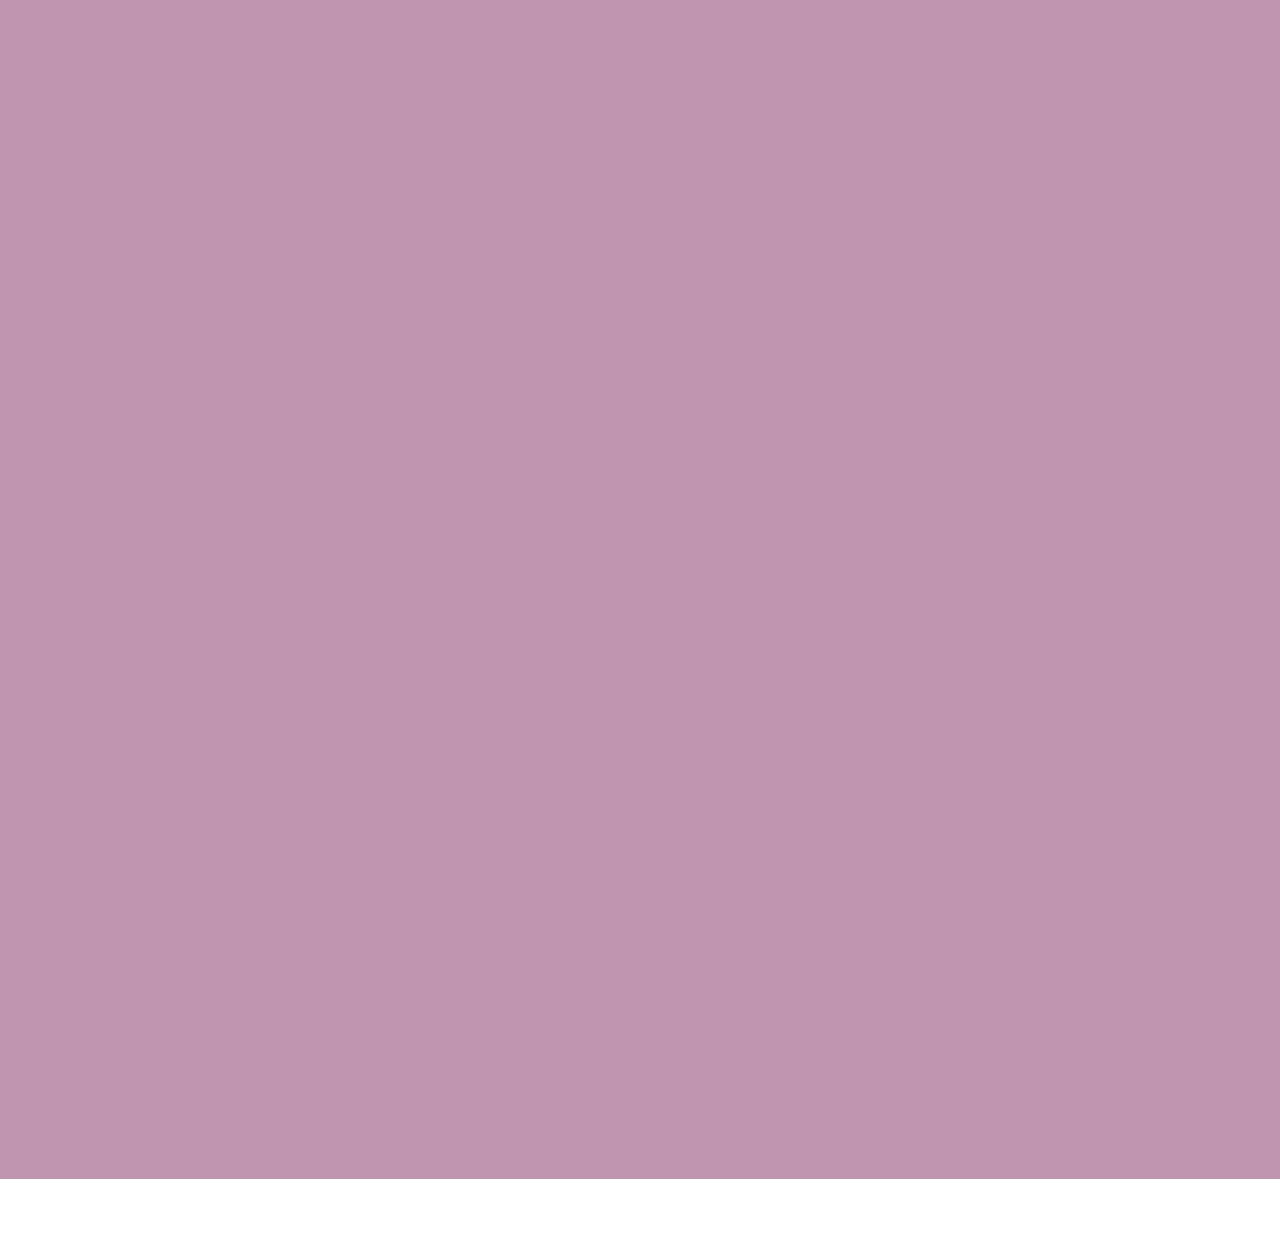
<file: page4.html>
<!DOCTYPE html>
<html  >
<head>
  <!-- Site made with Mobirise Website Builder v5.9.18, https://mobirise.com -->
  <meta charset="UTF-8">
  <meta http-equiv="X-UA-Compatible" content="IE=edge">
  <meta name="generator" content="Mobirise v5.9.18, mobirise.com">
  <meta name="viewport" content="width=device-width, initial-scale=1, minimum-scale=1">
  <link rel="shortcut icon" href="assets/images/logo.png" type="image/x-icon">
  <meta name="description" content="">
  
  
  <title>Брошуры</title>
  <link rel="stylesheet" href="assets/web/assets/mobirise-icons2/mobirise2.css">
  <link rel="stylesheet" href="assets/bootstrap/css/bootstrap.min.css">
  <link rel="stylesheet" href="assets/bootstrap/css/bootstrap-grid.min.css">
  <link rel="stylesheet" href="assets/bootstrap/css/bootstrap-reboot.min.css">
  <link rel="stylesheet" href="assets/animatecss/animate.css">
  <link rel="stylesheet" href="assets/dropdown/css/style.css">
  <link rel="stylesheet" href="assets/theme/css/style.css">
  <link rel="preload" href="https://fonts.googleapis.com/css?family=Inter+Tight:100,200,300,400,500,600,700,800,900,100i,200i,300i,400i,500i,600i,700i,800i,900i&display=swap" as="style" onload="this.onload=null;this.rel='stylesheet'">
  <noscript><link rel="stylesheet" href="https://fonts.googleapis.com/css?family=Inter+Tight:100,200,300,400,500,600,700,800,900,100i,200i,300i,400i,500i,600i,700i,800i,900i&display=swap"></noscript>
  <link rel="preload" as="style" href="assets/mobirise/css/mbr-additional.css?v=dU0Cdq"><link rel="stylesheet" href="assets/mobirise/css/mbr-additional.css?v=dU0Cdq" type="text/css">

  
  
  
</head>
<body>
  
  <section data-bs-version="5.1" class="menu menu1 cid-tJGsCG1vVL" once="menu" id="menu01-1">
	

	<nav class="navbar navbar-dropdown navbar-fixed-top navbar-expand-lg">
		<div class="container">
			<div class="navbar-brand">
				<span class="navbar-logo">
					<a href="https://mobiri.se">
						<img src="assets/images/455445454545454.webp" alt="Mobirise Website Builder" style="height: 3rem;">
					</a>
				</span>
				
			</div>
			<button class="navbar-toggler" type="button" data-toggle="collapse" data-bs-toggle="collapse" data-target="#navbarSupportedContent" data-bs-target="#navbarSupportedContent" aria-controls="navbarNavAltMarkup" aria-expanded="false" aria-label="Toggle navigation">
				<div class="hamburger">
					<span></span>
					<span></span>
					<span></span>
					<span></span>
				</div>
			</button>
			<div class="collapse navbar-collapse" id="navbarSupportedContent">
				<ul class="navbar-nav nav-dropdown" data-app-modern-menu="true"><li class="nav-item">
						<a class="nav-link link text-info text-primary display-4" href="index.html#features017-21">Виды полиграфической продукции</a>
					</li>
					<li class="nav-item">
						<a class="nav-link link text-info text-primary display-4" href="index.html#features017-1v" aria-expanded="false">Формы полиграфической продукции</a>
					</li>
					<li class="nav-item">
						<a class="nav-link link text-info text-primary display-4" href="index.html#article11-1w">Роль полиграфической продукции</a>
					</li></ul>
				
				<div class="navbar-buttons mbr-section-btn"><a class="btn btn-danger display-4" href="index.html">Главная</a></div>
			</div>
		</div>
	</nav>
</section>

<section data-bs-version="5.1" class="header16 cid-tJGs7X2OSn" id="header16-0">
  

  
  

  <div class="text-center container">
    <div class="row justify-content-center mb-4">
      <div class="col-12 col-lg-4">
        <div class="image-wrap">
          <img src="assets/images/scale-1200-816x571.jpg" alt="Mobirise Website Builder">
        </div>
      </div>
    </div>
    <div class="row justify-content-center">
      <div class="col-md-12 col-lg-9">
        <h1 class="mbr-section-title mbr-fonts-style mt-4 display-1"><strong>Брошуры</strong></h1>
        <p class="mbr-text mbr-fonts-style mt-4 display-5">это небольшое печатное изделие, состоящее из нескольких скреплённых листов бумаги. Обычно используется для предоставления информации о продуктах, услугах, событиях или предложениях компании. Может содержать текст, фотографии, иллюстрации и графику.</p>
        
      </div>
    </div>
  </div>
</section>

<section data-bs-version="5.1" class="features017 mbr-embla cid-uAdrTp79hl" id="features017-2f">
	
	
	<div class="position-relative">
		<div class="container-fluid">
			<div class="row justify-content-center">
				<div class="col-12 content-head">
					<div class="mbr-section-head mb-5">
						<h4 class="mbr-section-title mbr-fonts-style align-center mb-0 display-2">
							<strong>Виды брошуры</strong></h4>
						
					</div>
				</div>
			</div>
		</div>

		<div class="embla" data-skip-snaps="true" data-align="center" data-contain-scroll="trimSnaps" data-auto-play-interval="5" data-draggable="true">
			<div class="embla__viewport container-fluid">
				<div class="embla__container">
					<div class="embla__slide slider-image item active" style="margin-left: 1rem; margin-right: 1rem;">
						<div class="slide-content">
							<div class="item-img">
								<div class="item-wrapper">
									<img src="assets/images/i-10.webp" alt="Mobirise Website Builder" title="" data-slide-to="1" data-bs-slide-to="1">
								</div>
							</div>
							<div class="item-content">
								<h5 class="item-title mbr-fonts-style display-5">
									<strong>Информационные</strong>
								</h5>
								
								<p class="mbr-text mbr-fonts-style mt-3 display-7">
									это разновидность полиграфической продукции, которая используется для продвижения товаров или услуг. Они имеют небольшие объёмы, лаконичный и наглядный дизайн, передают информацию о продвигаемых продуктах или услугах. Информационные брошюры используются в качестве наглядных пособий, инструкций, физической версии сайтов или для рекламы.
								</p>
							</div>

							
						</div>
					</div>
					<div class="embla__slide slider-image item" style="margin-left: 1rem; margin-right: 1rem;">
						<div class="slide-content">
							<div class="item-img">
								<div class="item-wrapper">
									<img src="assets/images/2332-600x600.jpg" alt="Mobirise Website Builder" title="" data-slide-to="2" data-bs-slide-to="2">
								</div>
							</div>
							<div class="item-content">
								<h5 class="item-title mbr-fonts-style display-5">
									<strong>Рекламные</strong>
								</h5>
								
								<p class="mbr-text mbr-fonts-style mt-3 display-7">
									это печатные издания небольшого формата, содержащие информацию о продукте, услуге или компании. Они предназначены для привлечения внимания потенциальных клиентов и убеждения их в преимуществах предлагаемых товаров или услуг.
								</p>
							</div>
							
						</div>
					</div>
					<div class="embla__slide slider-image item" style="margin-left: 1rem; margin-right: 1rem;">
						<div class="slide-content">
							<div class="item-img">
								<div class="item-wrapper">
									<img src="assets/images/8888.webp" alt="Mobirise Website Builder" title="" data-slide-to="3" data-bs-slide-to="3">
								</div>
							</div>
							<div class="item-content">
								<h5 class="item-title mbr-fonts-style display-5">
									<strong>Имиджевые</strong>
								</h5>
								
								<p class="mbr-text mbr-fonts-style mt-3 display-7">
									это разновидность рекламных материалов, которые используются для формирования положительного образа компании или бренда. Они содержат информацию о миссии, ценностях и достижениях компании, а также о её сотрудниках и партнёрах.
								</p>
							</div>
							
						</div>
					</div>
					<div class="embla__slide slider-image item" style="margin-left: 1rem; margin-right: 1rem;">
						<div class="slide-content">
							<div class="item-img">
								<div class="item-wrapper">
									<img src="assets/images/333-1198x775.png" alt="Mobirise Website Builder" title="" data-slide-to="4" data-bs-slide-to="4">
								</div>
							</div>
							<div class="item-content">
								<h5 class="item-title mbr-fonts-style display-5"><strong>Многофункциональные&nbsp;</strong></h5>
								
								<p class="mbr-text mbr-fonts-style mt-3 display-7">
									 это полиграфические изделия, сочетающие в себе функции рекламной, информационной и имиджевой продукции. Они содержат тезисы, графики и изображения, а также могут включать контактные данные компании и другую полезную информацию.
								</p>
							</div>
							
						</div>
					</div>
					
					
					
					
				</div>
			</div>
			<button class="embla__button embla__button--prev">
				<span class="mobi-mbri mobi-mbri-arrow-prev mbr-iconfont" aria-hidden="true"></span>
				<span class="sr-only visually-hidden visually-hidden visually-hidden">Previous</span>
			</button>
			<button class="embla__button embla__button--next">
				<span class="mobi-mbri mobi-mbri-arrow-next mbr-iconfont" aria-hidden="true"></span>
				<span class="sr-only visually-hidden visually-hidden visually-hidden">Next</span>
			</button>
		</div>
	</div>
</section>

<section data-bs-version="5.1" class="article11 cid-uAdtJB9jlp" id="article11-2g">
    

    
    
    <div class="container">
        <div class="row justify-content-center">
            <div class="title col-md-12 col-lg-10">
                <h3 class="mbr-section-title mbr-fonts-style align-center mt-0 mb-0 display-2"><strong>Требования к оформлению брошюр</strong></h3>
                <h4 class="mbr-section-subtitle align-center mbr-fonts-style mt-4 display-5">Требования к оформлению брошюр включают:
<div>
</div><div>Использование качественных материалов: бумага должна быть плотной и иметь хорошую цветопередачу.
</div><div>Единый стиль оформления: все элементы дизайна должны быть выполнены в одной цветовой гамме и стиле.
</div><div>Чёткая структура: информация должна быть разделена на смысловые блоки, каждый из которых имеет свою функцию.
</div><div>Лаконичность текста: используйте короткие и ёмкие предложения, избегайте сложных терминов и аббревиатур.
</div><div>Наличие ключевых элементов: обязательно укажите название компании, контактную информацию, логотип и другие важные детали.
</div><div>Адаптивность к различным форматам: брошюра должна хорошо смотреться как в печатном, так и в электронном виде.</div></h4>
                
            </div>
        </div>
    </div>
</section><section class="display-7" style="padding: 0;align-items: center;justify-content: center;flex-wrap: wrap;    align-content: center;display: flex;position: relative;height: 4rem;"><a href="https://mobiri.se/3606330" style="flex: 1 1;height: 4rem;position: absolute;width: 100%;z-index: 1;"><img alt="" style="height: 4rem;" src="[data-uri]"></a><p style="margin: 0;text-align: center;" class="display-7">&#8204;</p><a style="z-index:1" href="https://mobirise.com/builder/ai-website-builder.html">AI Website Software</a></section><script src="assets/bootstrap/js/bootstrap.bundle.min.js"></script>  <script src="assets/smoothscroll/smooth-scroll.js"></script>  <script src="assets/ytplayer/index.js"></script>  <script src="assets/dropdown/js/navbar-dropdown.js"></script>  <script src="assets/embla/embla.min.js"></script>  <script src="assets/embla/script.js"></script>  <script src="assets/theme/js/script.js"></script>  
  
  
 <div id="scrollToTop" class="scrollToTop mbr-arrow-up"><a style="text-align: center;"><i class="mbr-arrow-up-icon mbr-arrow-up-icon-cm cm-icon cm-icon-smallarrow-up"></i></a></div>
    <input name="animation" type="hidden">
  </body>
</html>
</file>
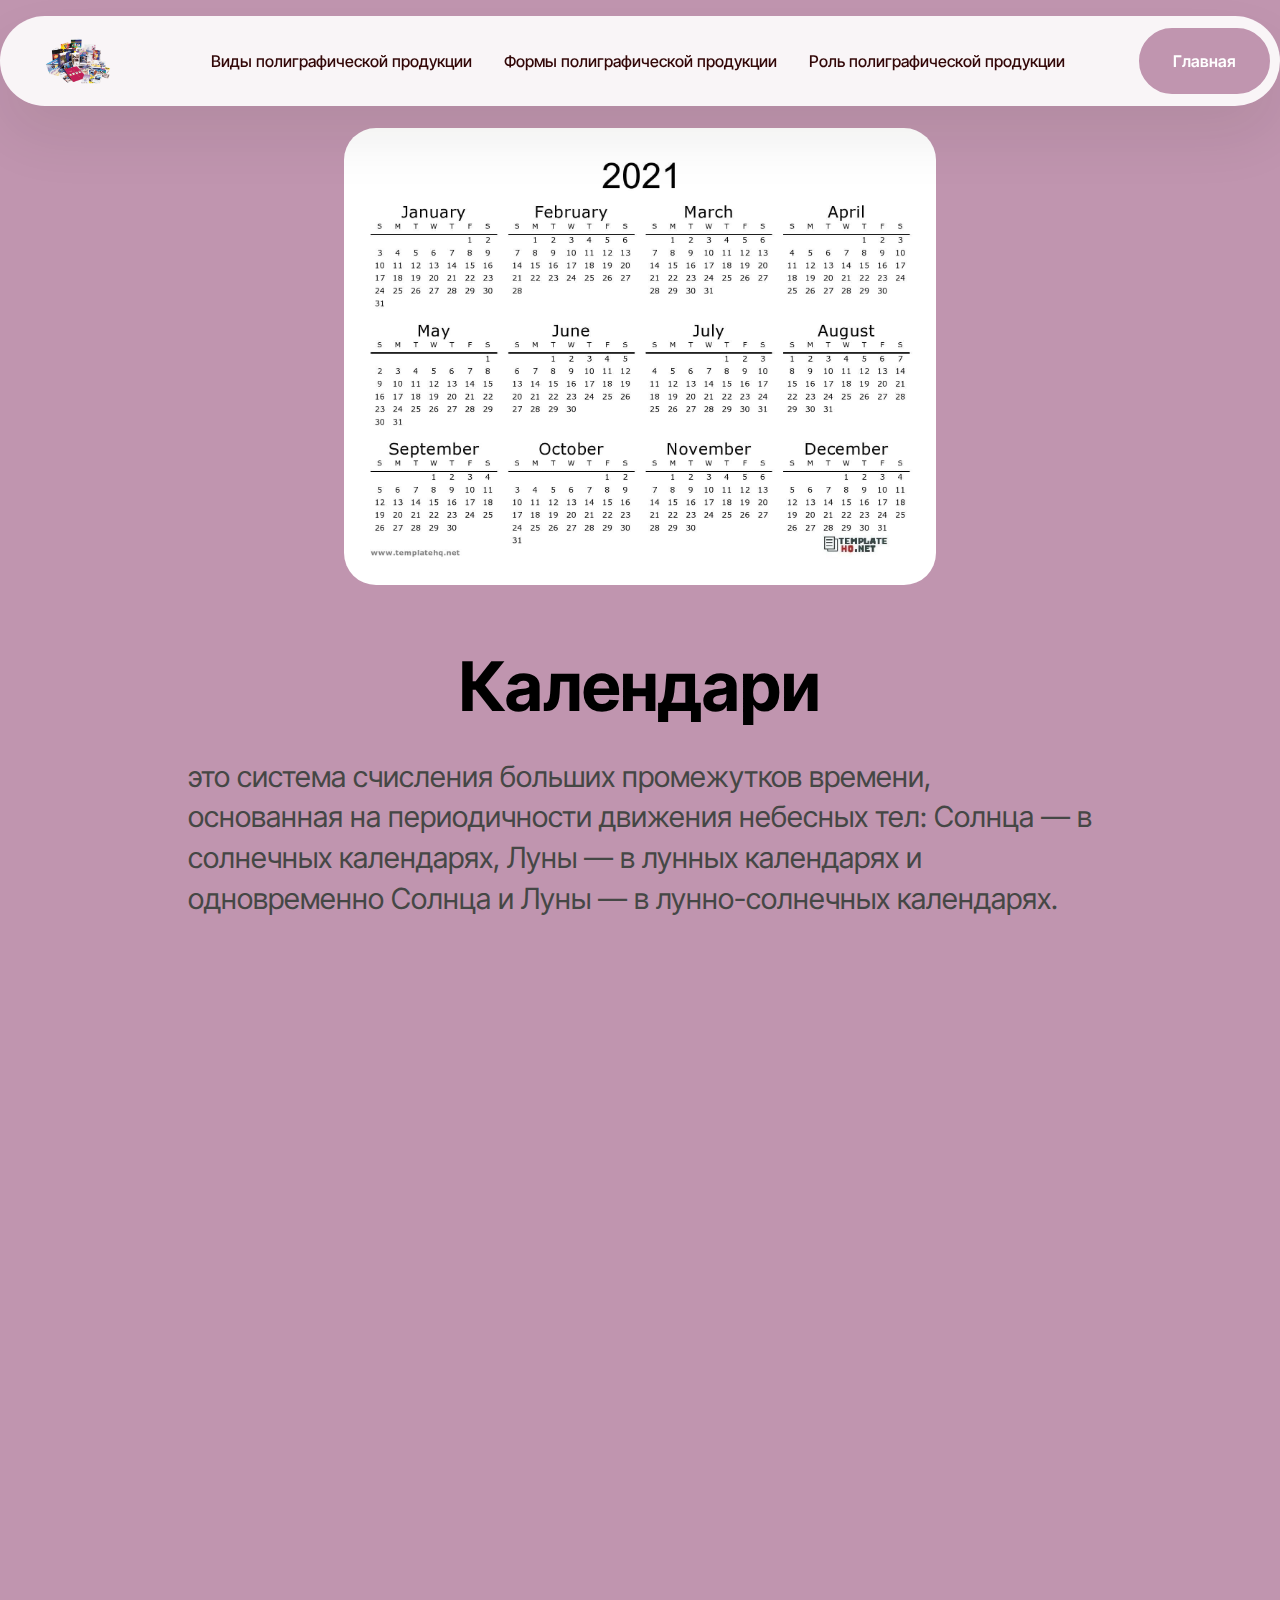
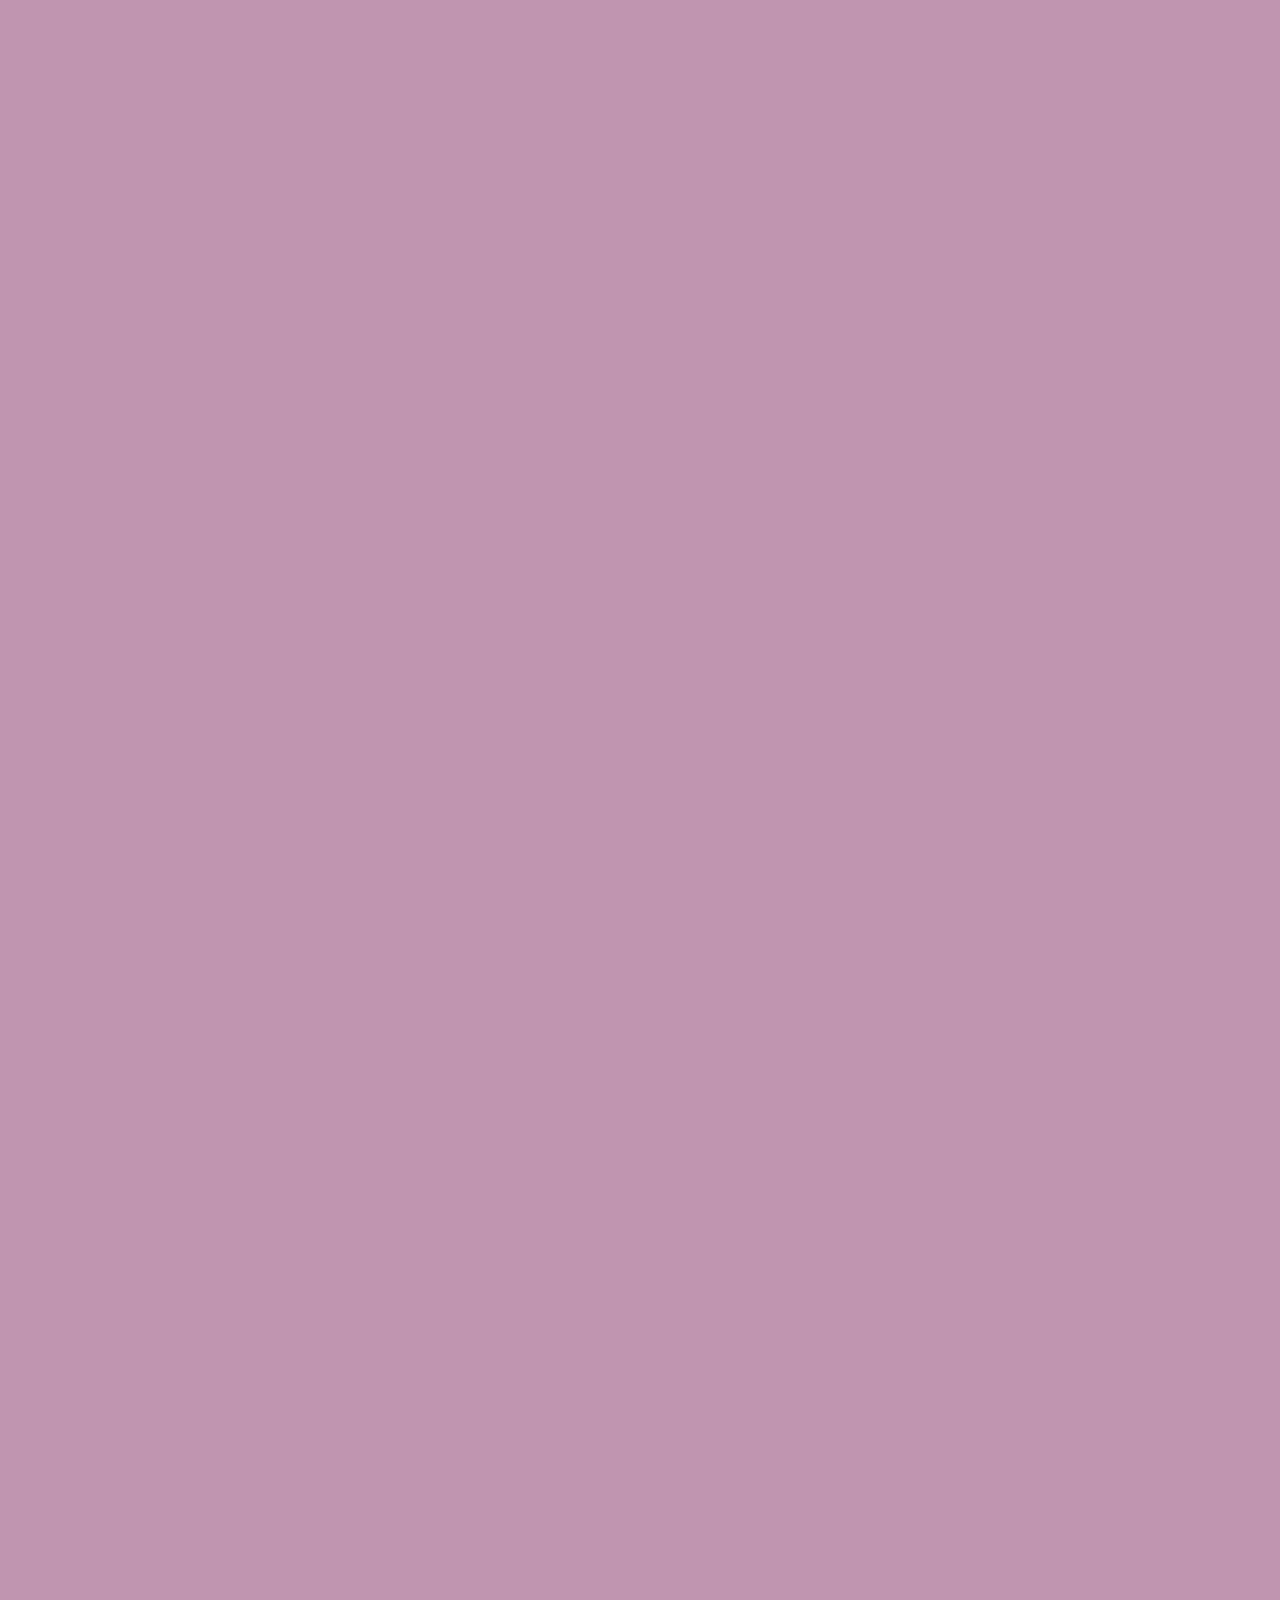
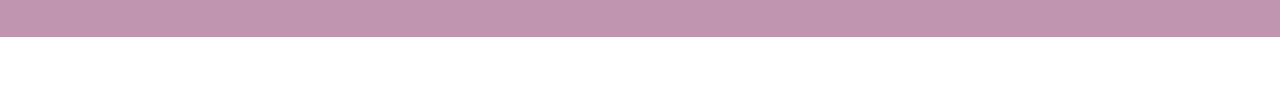
<file: page5.html>
<!DOCTYPE html>
<html  >
<head>
  <!-- Site made with Mobirise Website Builder v5.9.18, https://mobirise.com -->
  <meta charset="UTF-8">
  <meta http-equiv="X-UA-Compatible" content="IE=edge">
  <meta name="generator" content="Mobirise v5.9.18, mobirise.com">
  <meta name="viewport" content="width=device-width, initial-scale=1, minimum-scale=1">
  <link rel="shortcut icon" href="assets/images/logo.png" type="image/x-icon">
  <meta name="description" content="">
  
  
  <title>Календари</title>
  <link rel="stylesheet" href="assets/web/assets/mobirise-icons2/mobirise2.css">
  <link rel="stylesheet" href="assets/bootstrap/css/bootstrap.min.css">
  <link rel="stylesheet" href="assets/bootstrap/css/bootstrap-grid.min.css">
  <link rel="stylesheet" href="assets/bootstrap/css/bootstrap-reboot.min.css">
  <link rel="stylesheet" href="assets/animatecss/animate.css">
  <link rel="stylesheet" href="assets/dropdown/css/style.css">
  <link rel="stylesheet" href="assets/theme/css/style.css">
  <link rel="preload" href="https://fonts.googleapis.com/css?family=Inter+Tight:100,200,300,400,500,600,700,800,900,100i,200i,300i,400i,500i,600i,700i,800i,900i&display=swap" as="style" onload="this.onload=null;this.rel='stylesheet'">
  <noscript><link rel="stylesheet" href="https://fonts.googleapis.com/css?family=Inter+Tight:100,200,300,400,500,600,700,800,900,100i,200i,300i,400i,500i,600i,700i,800i,900i&display=swap"></noscript>
  <link rel="preload" as="style" href="assets/mobirise/css/mbr-additional.css?v=1Vh2gC"><link rel="stylesheet" href="assets/mobirise/css/mbr-additional.css?v=1Vh2gC" type="text/css">

  
  
  
</head>
<body>
  
  <section data-bs-version="5.1" class="menu menu1 cid-tJGsCG1vVL" once="menu" id="menu01-1">
	

	<nav class="navbar navbar-dropdown navbar-fixed-top navbar-expand-lg">
		<div class="container">
			<div class="navbar-brand">
				<span class="navbar-logo">
					<a href="https://mobiri.se">
						<img src="assets/images/455445454545454.webp" alt="Mobirise Website Builder" style="height: 3rem;">
					</a>
				</span>
				
			</div>
			<button class="navbar-toggler" type="button" data-toggle="collapse" data-bs-toggle="collapse" data-target="#navbarSupportedContent" data-bs-target="#navbarSupportedContent" aria-controls="navbarNavAltMarkup" aria-expanded="false" aria-label="Toggle navigation">
				<div class="hamburger">
					<span></span>
					<span></span>
					<span></span>
					<span></span>
				</div>
			</button>
			<div class="collapse navbar-collapse" id="navbarSupportedContent">
				<ul class="navbar-nav nav-dropdown" data-app-modern-menu="true"><li class="nav-item">
						<a class="nav-link link text-info text-primary display-4" href="index.html#features017-21">Виды полиграфической продукции</a>
					</li>
					<li class="nav-item">
						<a class="nav-link link text-info text-primary display-4" href="index.html#features017-1v" aria-expanded="false">Формы полиграфической продукции</a>
					</li>
					<li class="nav-item">
						<a class="nav-link link text-info text-primary display-4" href="index.html#article11-1w">Роль полиграфической продукции</a>
					</li></ul>
				
				<div class="navbar-buttons mbr-section-btn"><a class="btn btn-danger display-4" href="index.html">Главная</a></div>
			</div>
		</div>
	</nav>
</section>

<section data-bs-version="5.1" class="header16 cid-tJGs7X2OSn" id="header16-0">
  

  
  

  <div class="text-center container">
    <div class="row justify-content-center mb-4">
      <div class="col-12 col-lg-6">
        <div class="image-wrap">
          <img src="assets/images/596fddf84621775f95b7313131ee91d4-1650x1275.jpg" alt="Mobirise Website Builder">
        </div>
      </div>
    </div>
    <div class="row justify-content-center">
      <div class="col-md-12 col-lg-9">
        <h1 class="mbr-section-title mbr-fonts-style mt-4 display-1"><strong>Календари</strong></h1>
        <p class="mbr-text mbr-fonts-style mt-4 display-5">это система счисления больших промежутков времени, основанная на периодичности движения небесных тел: Солнца — в солнечных календарях, Луны — в лунных календарях и одновременно Солнца и Луны — в лунно-солнечных календарях. </p>
        <div class="row-links mt-4">
          <ul class="header-menu">
            
            
            
            
          <li class="header-menu-item mbr-fonts-style display-5"></li><li class="header-menu-item mbr-fonts-style display-5"><br></li><li class="header-menu-item mbr-fonts-style display-5"></li></ul>
        </div>
      </div>
    </div>
  </div>
</section>

<section data-bs-version="5.1" class="features017 mbr-embla cid-uAdv4Ftib8" id="features017-2h">
	
	
	<div class="position-relative">
		<div class="container-fluid">
			<div class="row justify-content-center">
				<div class="col-12 content-head">
					<div class="mbr-section-head mb-5">
						<h4 class="mbr-section-title mbr-fonts-style align-center mb-0 display-2">
							<strong>Виды калнедарей</strong></h4>
						<h5 class="mbr-section-subtitle mbr-fonts-style align-center mb-0 mt-4 display-7"></h5>
					</div>
				</div>
			</div>
		</div>

		<div class="embla" data-skip-snaps="true" data-align="center" data-contain-scroll="trimSnaps" data-auto-play-interval="5" data-draggable="true">
			<div class="embla__viewport container-fluid">
				<div class="embla__container">
					
					<div class="embla__slide slider-image item active" style="margin-left: 1rem; margin-right: 1rem;">
						<div class="slide-content">
							<div class="item-img">
								<div class="item-wrapper">
									<img src="assets/images/12107.750x0-600x600.jpg" alt="Mobirise Website Builder" title="" data-slide-to="0" data-bs-slide-to="0">
								</div>
							</div>
							<div class="item-content">
								<h5 class="item-title mbr-fonts-style display-5"><strong>Квартальные календари&nbsp;</strong></h5>
								
								<p class="mbr-text mbr-fonts-style mt-3 display-7">это разновидность полиграфической продукции, которая завоевала популярность благодаря своей удобности и рекламной функции. Они представляют собой настенный календарь, состоящий из трёх календарных блоков с двенадцатью отрывными листами на каждый месяц. Квартальные календари используются для определения текущей даты и расчёта временных промежутков в пределах трёх месяцев.
<br>
<br>
<br>
<br>
<br>
<br></p>
							</div>

							
						</div>
					</div><div class="embla__slide slider-image item" style="margin-left: 1rem; margin-right: 1rem;">
						<div class="slide-content">
							<div class="item-img">
								<div class="item-wrapper">
									<img src="assets/images/5555555-600x549.png" alt="Mobirise Website Builder" title="" data-slide-to="1" data-bs-slide-to="1">
								</div>
							</div>
							<div class="item-content">
								<h5 class="item-title mbr-fonts-style display-5"><strong>Перекидные настенные календари</strong></h5>
								
								<p class="mbr-text mbr-fonts-style mt-3 display-7">то оптимальная форма сувенирной полиграфической продукции, которая служит корпоративным или офисным подарком. Они выгодно дополняют интерьер кабинета или украшают рабочий стол, сохраняя своё функциональное назначение.
<br>
<br>
<br>
<br>
<br>
<br></p>
							</div>
							
						</div>
					</div>
					<div class="embla__slide slider-image item" style="margin-left: 1rem; margin-right: 1rem;">
						<div class="slide-content">
							<div class="item-img">
								<div class="item-wrapper">
									<img src="assets/images/929c71c9f828eedfc4020180ac91a732-600x600.jpeg" alt="Mobirise Website Builder" title="" data-slide-to="3" data-bs-slide-to="3">
								</div>
							</div>
							<div class="item-content">
								<h5 class="item-title mbr-fonts-style display-5"><strong>Календари-плакаты&nbsp;</strong></h5>
								
								<p class="mbr-text mbr-fonts-style mt-3 display-7">это настенные календари большого размера, обычно с изображением и календарной сеткой. Их используют для украшения интерьеров, например, офисов, кабинетов руководителей, учебных помещений и административных зданий.
<br>
<br>
<br>
<br>
<br>
<br></p>
							</div>
							
						</div>
					</div>
					<div class="embla__slide slider-image item" style="margin-left: 1rem; margin-right: 1rem;">
						<div class="slide-content">
							<div class="item-img">
								<div class="item-wrapper">
									<img src="assets/images/i-12.webp" alt="Mobirise Website Builder" title="" data-slide-to="4" data-bs-slide-to="4">
								</div>
							</div>
							<div class="item-content">
								<h5 class="item-title mbr-fonts-style display-5"><strong>Настольные календари</strong></h5>
								
								<p class="mbr-text mbr-fonts-style mt-3 display-7">
									это важный атрибут домашнего и офисного интерьера, который помогает планировать и распределять время. На них можно делать записи, отмечать даты и пометки о предстоящих встречах.
								</p>
							</div>
							
						</div>
					</div>
					
					
					
					
				</div>
			</div>
			<button class="embla__button embla__button--prev">
				<span class="mobi-mbri mobi-mbri-arrow-prev mbr-iconfont" aria-hidden="true"></span>
				<span class="sr-only visually-hidden visually-hidden visually-hidden">Previous</span>
			</button>
			<button class="embla__button embla__button--next">
				<span class="mobi-mbri mobi-mbri-arrow-next mbr-iconfont" aria-hidden="true"></span>
				<span class="sr-only visually-hidden visually-hidden visually-hidden">Next</span>
			</button>
		</div>
	</div>
</section>

<section data-bs-version="5.1" class="article11 cid-uAdxjOLume" id="article11-2i">
    

    
    
    <div class="container">
        <div class="row justify-content-center">
            <div class="title col-md-12 col-lg-10">
                <h3 class="mbr-section-title mbr-fonts-style align-center mt-0 mb-0 display-2"><strong>Требования к оформлению календарей</strong></h3>
                <h4 class="mbr-section-subtitle align-center mbr-fonts-style mt-4 display-7">Требования к оформлению календарей включают следующие аспекты:
<div>
</div><div>Дообрезной формат должен быть больше предполагаемого послеобрезного формата не менее чем на 2 мм с каждой стороны.
</div><div>Изображения должны выступать за обрезной край календаря также не менее чем на 2 мм.
</div><div>Значимые элементы не должны располагаться к послеобрезному краю ближе, чем на 4 мм.
</div><div>Размер подложки квартального календаря: 297x50 мм (для календаря Мини), 340x60 мм (для календаря Миди), 380x70 мм (для календаря Макси).
</div><div>В случае макетирования рекламных полей для квартальных календарей с заливкой в край, верхний вылет должен составлять не меньше 20 мм.
</div><div>Весь текст на календаре должен быть переведён в кривые.
</div><div>Если требуется изменение текста, необходимо приложить используемые шрифты.
</div><div>Логотипы должны быть в векторе.
</div><div>Рекомендуемое разрешение изображений — 300 dpi.
</div><div>Файлы с макетами должны быть в формате pdf, tif, ps, ai, eps.
</div><div><br></div><div>
</div><div>
</div><div>
</div><div>
</div></h4>
                
            </div>
        </div>
    </div>
</section><section class="display-7" style="padding: 0;align-items: center;justify-content: center;flex-wrap: wrap;    align-content: center;display: flex;position: relative;height: 4rem;"><a href="https://mobiri.se/3606330" style="flex: 1 1;height: 4rem;position: absolute;width: 100%;z-index: 1;"><img alt="" style="height: 4rem;" src="[data-uri]"></a><p style="margin: 0;text-align: center;" class="display-7">&#8204;</p><a style="z-index:1" href="https://mobirise.com/builder/ai-website-builder.html">AI Website Software</a></section><script src="assets/bootstrap/js/bootstrap.bundle.min.js"></script>  <script src="assets/smoothscroll/smooth-scroll.js"></script>  <script src="assets/ytplayer/index.js"></script>  <script src="assets/dropdown/js/navbar-dropdown.js"></script>  <script src="assets/embla/embla.min.js"></script>  <script src="assets/embla/script.js"></script>  <script src="assets/theme/js/script.js"></script>  
  
  
 <div id="scrollToTop" class="scrollToTop mbr-arrow-up"><a style="text-align: center;"><i class="mbr-arrow-up-icon mbr-arrow-up-icon-cm cm-icon cm-icon-smallarrow-up"></i></a></div>
    <input name="animation" type="hidden">
  </body>
</html>
</file>
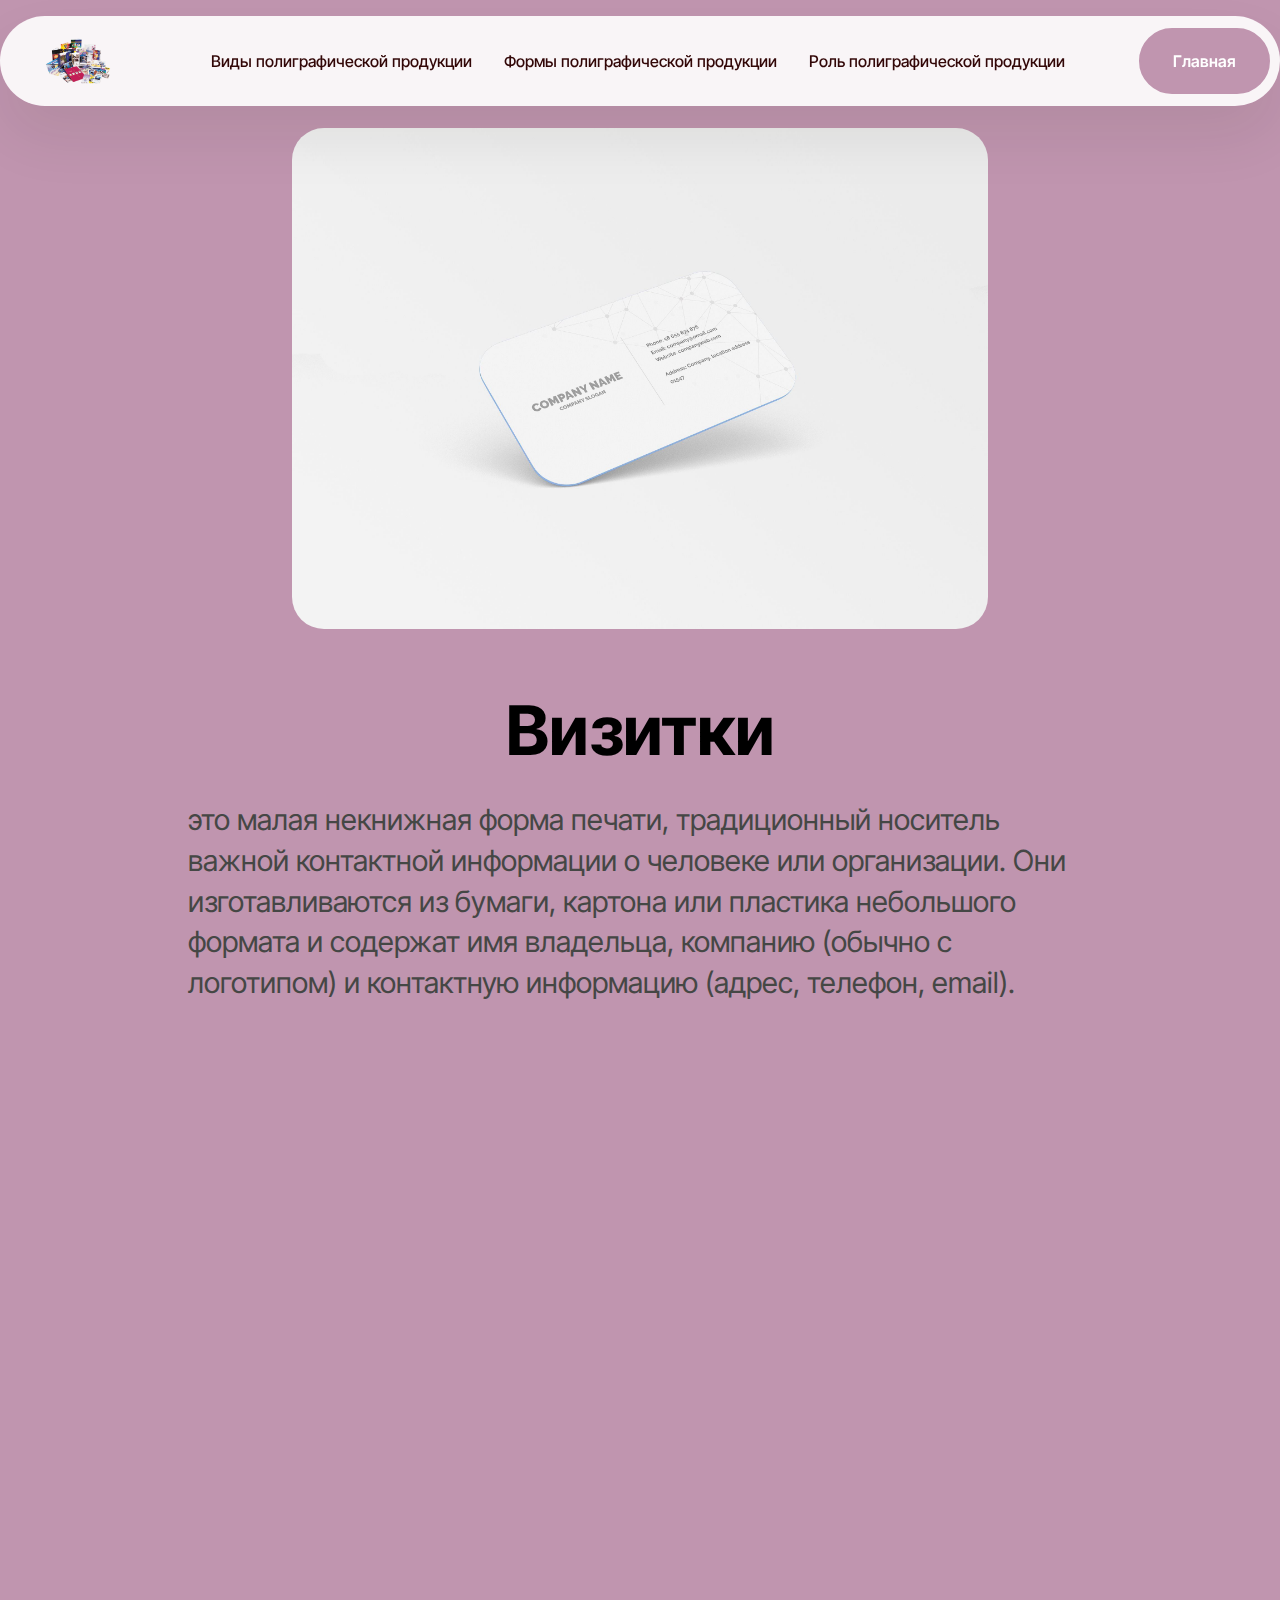
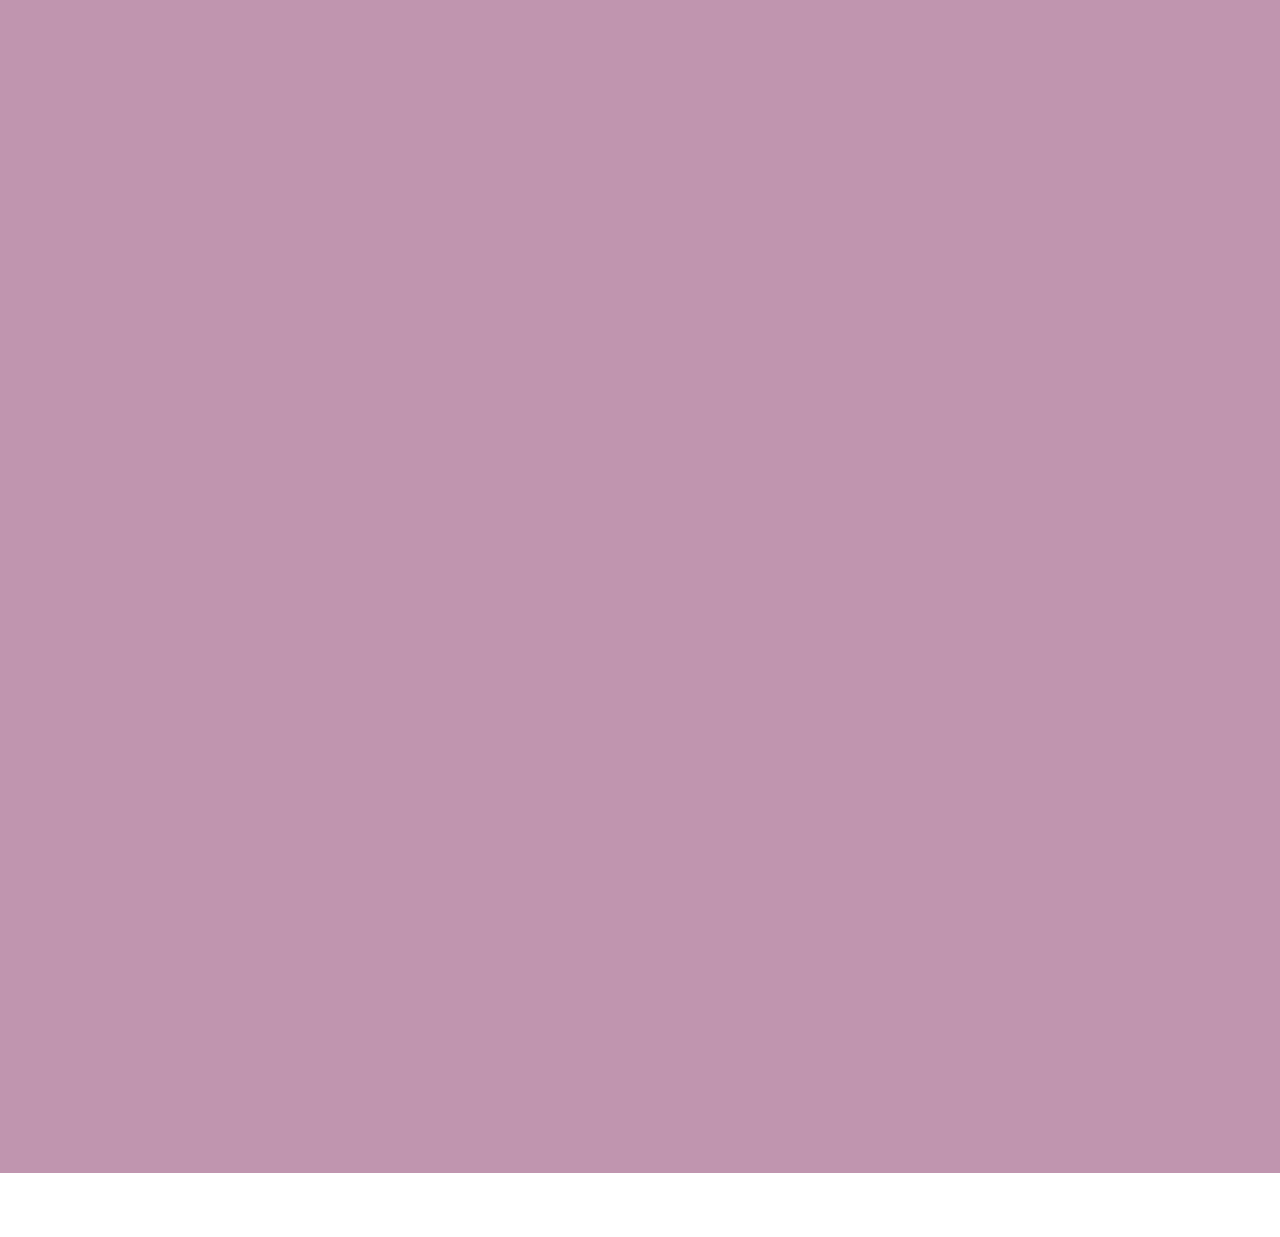
<file: page6.html>
<!DOCTYPE html>
<html  >
<head>
  <!-- Site made with Mobirise Website Builder v5.9.18, https://mobirise.com -->
  <meta charset="UTF-8">
  <meta http-equiv="X-UA-Compatible" content="IE=edge">
  <meta name="generator" content="Mobirise v5.9.18, mobirise.com">
  <meta name="viewport" content="width=device-width, initial-scale=1, minimum-scale=1">
  <link rel="shortcut icon" href="assets/images/logo.png" type="image/x-icon">
  <meta name="description" content="">
  
  
  <title>Визитки</title>
  <link rel="stylesheet" href="assets/web/assets/mobirise-icons2/mobirise2.css">
  <link rel="stylesheet" href="assets/bootstrap/css/bootstrap.min.css">
  <link rel="stylesheet" href="assets/bootstrap/css/bootstrap-grid.min.css">
  <link rel="stylesheet" href="assets/bootstrap/css/bootstrap-reboot.min.css">
  <link rel="stylesheet" href="assets/animatecss/animate.css">
  <link rel="stylesheet" href="assets/dropdown/css/style.css">
  <link rel="stylesheet" href="assets/theme/css/style.css">
  <link rel="preload" href="https://fonts.googleapis.com/css?family=Inter+Tight:100,200,300,400,500,600,700,800,900,100i,200i,300i,400i,500i,600i,700i,800i,900i&display=swap" as="style" onload="this.onload=null;this.rel='stylesheet'">
  <noscript><link rel="stylesheet" href="https://fonts.googleapis.com/css?family=Inter+Tight:100,200,300,400,500,600,700,800,900,100i,200i,300i,400i,500i,600i,700i,800i,900i&display=swap"></noscript>
  <link rel="preload" as="style" href="assets/mobirise/css/mbr-additional.css?v=Cuz3cK"><link rel="stylesheet" href="assets/mobirise/css/mbr-additional.css?v=Cuz3cK" type="text/css">

  
  
  
</head>
<body>
  
  <section data-bs-version="5.1" class="menu menu1 cid-tJGsCG1vVL" once="menu" id="menu01-1">
	

	<nav class="navbar navbar-dropdown navbar-fixed-top navbar-expand-lg">
		<div class="container">
			<div class="navbar-brand">
				<span class="navbar-logo">
					<a href="https://mobiri.se">
						<img src="assets/images/455445454545454.webp" alt="Mobirise Website Builder" style="height: 3rem;">
					</a>
				</span>
				
			</div>
			<button class="navbar-toggler" type="button" data-toggle="collapse" data-bs-toggle="collapse" data-target="#navbarSupportedContent" data-bs-target="#navbarSupportedContent" aria-controls="navbarNavAltMarkup" aria-expanded="false" aria-label="Toggle navigation">
				<div class="hamburger">
					<span></span>
					<span></span>
					<span></span>
					<span></span>
				</div>
			</button>
			<div class="collapse navbar-collapse" id="navbarSupportedContent">
				<ul class="navbar-nav nav-dropdown" data-app-modern-menu="true"><li class="nav-item">
						<a class="nav-link link text-info text-primary display-4" href="index.html#features017-21">Виды полиграфической продукции</a>
					</li>
					<li class="nav-item">
						<a class="nav-link link text-info text-primary display-4" href="index.html#features017-1v" aria-expanded="false">Формы полиграфической продукции</a>
					</li>
					<li class="nav-item">
						<a class="nav-link link text-info text-primary display-4" href="index.html#article11-1w">Роль полиграфической продукции</a>
					</li></ul>
				
				<div class="navbar-buttons mbr-section-btn"><a class="btn btn-danger display-4" href="index.html">Главная</a></div>
			</div>
		</div>
	</nav>
</section>

<section data-bs-version="5.1" class="header16 cid-tJGs7X2OSn" id="header16-0">
  

  
  

  <div class="text-center container">
    <div class="row justify-content-center mb-4">
      <div class="col-12 col-lg-7">
        <div class="image-wrap">
          <img src="assets/images/6b1b485e9ba2a35f787c6459666da481-2500x1800.jpg" alt="Mobirise Website Builder">
        </div>
      </div>
    </div>
    <div class="row justify-content-center">
      <div class="col-md-12 col-lg-9">
        <h1 class="mbr-section-title mbr-fonts-style mt-4 display-1"><strong>Визитки</strong></h1>
        <p class="mbr-text mbr-fonts-style mt-4 display-5">это малая некнижная форма печати, традиционный носитель важной контактной информации о человеке или организации. Они изготавливаются из бумаги, картона или пластика небольшого формата и содержат имя владельца, компанию (обычно с логотипом) и контактную информацию (адрес, телефон, email).</p>
        <div class="row-links mt-4">
          <ul class="header-menu">
            
            
            
            
          <li class="header-menu-item mbr-fonts-style display-5"></li><li class="header-menu-item mbr-fonts-style display-5"><br></li><li class="header-menu-item mbr-fonts-style display-5"><br></li></ul>
        </div>
      </div>
    </div>
  </div>
</section>

<section data-bs-version="5.1" class="features017 mbr-embla cid-uAdyXYCCUj" id="features017-2j">
	
	
	<div class="position-relative">
		<div class="container-fluid">
			<div class="row justify-content-center">
				<div class="col-12 content-head">
					<div class="mbr-section-head mb-5">
						<h4 class="mbr-section-title mbr-fonts-style align-center mb-0 display-2">
							<strong>Виды визиток</strong></h4>
						<h5 class="mbr-section-subtitle mbr-fonts-style align-center mb-0 mt-4 display-7"></h5>
					</div>
				</div>
			</div>
		</div>

		<div class="embla" data-skip-snaps="true" data-align="center" data-contain-scroll="trimSnaps" data-auto-play-interval="5" data-draggable="true">
			<div class="embla__viewport container-fluid">
				<div class="embla__container">
					<div class="embla__slide slider-image item active" style="margin-left: 1rem; margin-right: 1rem;">
						<div class="slide-content">
							<div class="item-img">
								<div class="item-wrapper">
									<img src="assets/images/0.webp" alt="Mobirise Website Builder" title="" data-slide-to="1" data-bs-slide-to="1">
								</div>
							</div>
							<div class="item-content">
								<h5 class="item-title mbr-fonts-style display-5"><strong>Личные визитки&nbsp;</strong></h5>
								
								<p class="mbr-text mbr-fonts-style mt-3 display-7">
									используются при дружеском знакомстве и неформальном общении. Они содержат имя и фамилию владельца, контактную информацию (телефон или ICQ).
								</p>
							</div>

							
						</div>
					</div>
					<div class="embla__slide slider-image item" style="margin-left: 1rem; margin-right: 1rem;">
						<div class="slide-content">
							<div class="item-img">
								<div class="item-wrapper">
									<img src="assets/images/d6a219b958b777b8b30cbc84b220d1c1-386x232.jpg" alt="Mobirise Website Builder" title="" data-slide-to="2" data-bs-slide-to="2">
								</div>
							</div>
							<div class="item-content">
								<h5 class="item-title mbr-fonts-style display-5"><strong>Семейные визитки&nbsp;</strong></h5>
								
								<p class="mbr-text mbr-fonts-style mt-3 display-7">
									представляют ту или иную семью и используются при знакомстве, прилагаются к подаркам, отправляются с поздравлениями.
								</p>
							</div>
							
						</div>
					</div>
					<div class="embla__slide slider-image item" style="margin-left: 1rem; margin-right: 1rem;">
						<div class="slide-content">
							<div class="item-img">
								<div class="item-wrapper">
									<img src="assets/images/3333334-600x338.jpg" alt="Mobirise Website Builder" title="" data-slide-to="3" data-bs-slide-to="3">
								</div>
							</div>
							<div class="item-content">
								<h5 class="item-title mbr-fonts-style display-5"><strong>Деловые визитки</strong></h5>
								
								<p class="mbr-text mbr-fonts-style mt-3 display-7">
									используются в бизнесе, на официальных встречах для предоставления контактной информации потенциальным партнёрам. Они содержат имя и фамилию сотрудника, должность, название организации, контактную информацию (адрес, телефон, email).
								</p>
							</div>
							
						</div>
					</div>
					
					<div class="embla__slide slider-image item" style="margin-left: 1rem; margin-right: 1rem;">
						<div class="slide-content">
							<div class="item-img">
								<div class="item-wrapper">
									<img src="assets/images/i-14.webp" alt="Mobirise Website Builder" title="" data-slide-to="5" data-bs-slide-to="5">
								</div>
							</div>
							<div class="item-content">
								<h5 class="item-title mbr-fonts-style display-5"><strong>Корпоративные визитки</strong></h5>
								
								<p class="mbr-text mbr-fonts-style mt-3 display-7">
									представляют компанию, а не конкретное лицо. Они используются в рекламных целях и содержат название компании, перечень оказываемых услуг или изготавливаемой продукции, контактную информацию.
								</p>
							</div>
							
						</div>
					</div>
					<div class="embla__slide slider-image item" style="margin-left: 1rem; margin-right: 1rem;">
						<div class="slide-content">
							<div class="item-img">
								<div class="item-wrapper">
									<img src="assets/images/2222-400x265.jpg" alt="Mobirise Website Builder" title="" data-slide-to="6" data-bs-slide-to="6">
								</div>
							</div>
							<div class="item-content">
								<h5 class="item-title mbr-fonts-style display-5"><strong>Представительские визитки&nbsp;</strong></h5>
								
								<p class="mbr-text mbr-fonts-style mt-3 display-7">используются лицом, имеющим большое количество встреч, но не желающим оставлять личные контакты. Они содержат только имя и фамилию, иногда телефон и адрес фирмы.&nbsp;<br></p>
							</div>
							
						</div>
					</div>
					
					
				</div>
			</div>
			<button class="embla__button embla__button--prev">
				<span class="mobi-mbri mobi-mbri-arrow-prev mbr-iconfont" aria-hidden="true"></span>
				<span class="sr-only visually-hidden visually-hidden visually-hidden">Previous</span>
			</button>
			<button class="embla__button embla__button--next">
				<span class="mobi-mbri mobi-mbri-arrow-next mbr-iconfont" aria-hidden="true"></span>
				<span class="sr-only visually-hidden visually-hidden visually-hidden">Next</span>
			</button>
		</div>
	</div>
</section>

<section data-bs-version="5.1" class="article11 cid-uAoSHYVYGl" id="article11-2k">
    

    
    
    <div class="container">
        <div class="row justify-content-center">
            <div class="title col-md-12 col-lg-10">
                <h3 class="mbr-section-title mbr-fonts-style align-center mt-0 mb-0 display-2"><strong>Требования к оформлению визиток включают</strong></h3>
                <h4 class="mbr-section-subtitle align-center mbr-fonts-style mt-4 display-7"><div>Использование качественных материалов.
</div><div>Указание важных данных: название компании, ФИО предпринимателя, вид деятельности, слоган или эмблема, контактные данные (адрес, электронная почта, телефон).
</div><div>Соблюдение стандартов размеров: в России — 90x50 мм, в Европе — 85x55 мм.
</div><div>Ограничение информации: визитка должна содержать только важные данные, оставляя свободное пространство.
</div><div>Выбор цветовой гаммы и фона: использование корпоративных цветов или любых сочетаний оттенков с декоративными элементами и изображениями.
</div><div>Соблюдение единого стилевого направления и композиции.
</div><div>Правильное использование шрифтов и их сочетаний.
</div><div>Обеспечение читабельности текста и контактной информации.</div></h4>
                
            </div>
        </div>
    </div>
</section><section class="display-7" style="padding: 0;align-items: center;justify-content: center;flex-wrap: wrap;    align-content: center;display: flex;position: relative;height: 4rem;"><a href="https://mobiri.se/3606330" style="flex: 1 1;height: 4rem;position: absolute;width: 100%;z-index: 1;"><img alt="" style="height: 4rem;" src="[data-uri]"></a><p style="margin: 0;text-align: center;" class="display-7">&#8204;</p><a style="z-index:1" href="https://mobirise.com/builder/ai-website-builder.html">AI Website Builder</a></section><script src="assets/bootstrap/js/bootstrap.bundle.min.js"></script>  <script src="assets/smoothscroll/smooth-scroll.js"></script>  <script src="assets/ytplayer/index.js"></script>  <script src="assets/dropdown/js/navbar-dropdown.js"></script>  <script src="assets/embla/embla.min.js"></script>  <script src="assets/embla/script.js"></script>  <script src="assets/theme/js/script.js"></script>  
  
  
 <div id="scrollToTop" class="scrollToTop mbr-arrow-up"><a style="text-align: center;"><i class="mbr-arrow-up-icon mbr-arrow-up-icon-cm cm-icon cm-icon-smallarrow-up"></i></a></div>
    <input name="animation" type="hidden">
  </body>
</html>
</file>
<file: assets/web/assets/mobirise-icons2/mobirise2.css>
@font-face {
  font-family: 'Moririse2';
  font-display: swap;
  src:  url('mobirise2.eot?f2bix4');
  src:  url('mobirise2.eot?f2bix4#iefix') format('embedded-opentype'),
    url('mobirise2.ttf?f2bix4') format('truetype'),
    url('mobirise2.woff?f2bix4') format('woff'),
    url('mobirise2.svg?f2bix4#mobirise2') format('svg');
  font-weight: normal;
  font-style: normal;
}

[class^="mobi-"], [class*=" mobi-"] {
  /* use !important to prevent issues with browser extensions that change fonts */
  font-family: 'Moririse2' !important;
  speak: none;
  font-style: normal;
  font-weight: normal;
  font-variant: normal;
  text-transform: none;
  line-height: 1;

  /* Better Font Rendering =========== */
  -webkit-font-smoothing: antialiased;
  -moz-osx-font-smoothing: grayscale;
}

.mobi-mbri-add-submenu:before {
  content: "\e900";
}
.mobi-mbri-alert:before {
  content: "\e901";
}
.mobi-mbri-align-center:before {
  content: "\e902";
}
.mobi-mbri-align-justify:before {
  content: "\e903";
}
.mobi-mbri-align-left:before {
  content: "\e904";
}
.mobi-mbri-align-right:before {
  content: "\e905";
}
.mobi-mbri-android:before {
  content: "\e906";
}
.mobi-mbri-apple:before {
  content: "\e907";
}
.mobi-mbri-arrow-down:before {
  content: "\e908";
}
.mobi-mbri-arrow-next:before {
  content: "\e909";
}
.mobi-mbri-arrow-prev:before {
  content: "\e90a";
}
.mobi-mbri-arrow-up:before {
  content: "\e90b";
}
.mobi-mbri-bold:before {
  content: "\e90c";
}
.mobi-mbri-bookmark:before {
  content: "\e90d";
}
.mobi-mbri-bootstrap:before {
  content: "\e90e";
}
.mobi-mbri-briefcase:before {
  content: "\e90f";
}
.mobi-mbri-browse:before {
  content: "\e910";
}
.mobi-mbri-bulleted-list:before {
  content: "\e911";
}
.mobi-mbri-calendar:before {
  content: "\e912";
}
.mobi-mbri-camera:before {
  content: "\e913";
}
.mobi-mbri-cart-add:before {
  content: "\e914";
}
.mobi-mbri-cart-full:before {
  content: "\e915";
}
.mobi-mbri-cash:before {
  content: "\e916";
}
.mobi-mbri-change-style:before {
  content: "\e917";
}
.mobi-mbri-chat:before {
  content: "\e918";
}
.mobi-mbri-clock:before {
  content: "\e919";
}
.mobi-mbri-close:before {
  content: "\e91a";
}
.mobi-mbri-cloud:before {
  content: "\e91b";
}
.mobi-mbri-code:before {
  content: "\e91c";
}
.mobi-mbri-contact-form:before {
  content: "\e91d";
}
.mobi-mbri-credit-card:before {
  content: "\e91e";
}
.mobi-mbri-cursor-click:before {
  content: "\e91f";
}
.mobi-mbri-cust-feedback:before {
  content: "\e920";
}
.mobi-mbri-database:before {
  content: "\e921";
}
.mobi-mbri-delivery:before {
  content: "\e922";
}
.mobi-mbri-desktop:before {
  content: "\e923";
}
.mobi-mbri-devices:before {
  content: "\e924";
}
.mobi-mbri-down:before {
  content: "\e925";
}
.mobi-mbri-download-2:before {
  content: "\e926";
}
.mobi-mbri-download:before {
  content: "\e927";
}
.mobi-mbri-drag-n-drop-2:before {
  content: "\e928";
}
.mobi-mbri-drag-n-drop:before {
  content: "\e929";
}
.mobi-mbri-edit-2:before {
  content: "\e92a";
}
.mobi-mbri-edit:before {
  content: "\e92b";
}
.mobi-mbri-error:before {
  content: "\e92c";
}
.mobi-mbri-extension:before {
  content: "\e92d";
}
.mobi-mbri-features:before {
  content: "\e92e";
}
.mobi-mbri-file:before {
  content: "\e92f";
}
.mobi-mbri-flag:before {
  content: "\e930";
}
.mobi-mbri-folder:before {
  content: "\e931";
}
.mobi-mbri-gift:before {
  content: "\e932";
}
.mobi-mbri-github:before {
  content: "\e933";
}
.mobi-mbri-globe-2:before {
  content: "\e934";
}
.mobi-mbri-globe:before {
  content: "\e935";
}
.mobi-mbri-growing-chart:before {
  content: "\e936";
}
.mobi-mbri-hearth:before {
  content: "\e937";
}
.mobi-mbri-help:before {
  content: "\e938";
}
.mobi-mbri-home:before {
  content: "\e939";
}
.mobi-mbri-hot-cup:before {
  content: "\e93a";
}
.mobi-mbri-idea:before {
  content: "\e93b";
}
.mobi-mbri-image-gallery:before {
  content: "\e93c";
}
.mobi-mbri-image-slider:before {
  content: "\e93d";
}
.mobi-mbri-info:before {
  content: "\e93e";
}
.mobi-mbri-italic:before {
  content: "\e93f";
}
.mobi-mbri-key:before {
  content: "\e940";
}
.mobi-mbri-laptop:before {
  content: "\e941";
}
.mobi-mbri-layers:before {
  content: "\e942";
}
.mobi-mbri-left-right:before {
  content: "\e943";
}
.mobi-mbri-left:before {
  content: "\e944";
}
.mobi-mbri-letter:before {
  content: "\e945";
}
.mobi-mbri-like:before {
  content: "\e946";
}
.mobi-mbri-link:before {
  content: "\e947";
}
.mobi-mbri-lock:before {
  content: "\e948";
}
.mobi-mbri-login:before {
  content: "\e949";
}
.mobi-mbri-logout:before {
  content: "\e94a";
}
.mobi-mbri-magic-stick:before {
  content: "\e94b";
}
.mobi-mbri-map-pin:before {
  content: "\e94c";
}
.mobi-mbri-menu:before {
  content: "\e94d";
}
.mobi-mbri-mobile-2:before {
  content: "\e94e";
}
.mobi-mbri-mobile-horizontal:before {
  content: "\e94f";
}
.mobi-mbri-mobile:before {
  content: "\e950";
}
.mobi-mbri-mobirise:before {
  content: "\e951";
}
.mobi-mbri-more-horizontal:before {
  content: "\e952";
}
.mobi-mbri-more-vertical:before {
  content: "\e953";
}
.mobi-mbri-music:before {
  content: "\e954";
}
.mobi-mbri-new-file:before {
  content: "\e955";
}
.mobi-mbri-numbered-list:before {
  content: "\e956";
}
.mobi-mbri-opened-folder:before {
  content: "\e957";
}
.mobi-mbri-pages:before {
  content: "\e958";
}
.mobi-mbri-paper-plane:before {
  content: "\e959";
}
.mobi-mbri-paperclip:before {
  content: "\e95a";
}
.mobi-mbri-phone:before {
  content: "\e95b";
}
.mobi-mbri-photo:before {
  content: "\e95c";
}
.mobi-mbri-photos:before {
  content: "\e95d";
}
.mobi-mbri-pin:before {
  content: "\e95e";
}
.mobi-mbri-play:before {
  content: "\e95f";
}
.mobi-mbri-plus:before {
  content: "\e960";
}
.mobi-mbri-preview:before {
  content: "\e961";
}
.mobi-mbri-print:before {
  content: "\e962";
}
.mobi-mbri-protect:before {
  content: "\e963";
}
.mobi-mbri-question:before {
  content: "\e964";
}
.mobi-mbri-quote-left:before {
  content: "\e965";
}
.mobi-mbri-quote-right:before {
  content: "\e966";
}
.mobi-mbri-redo:before {
  content: "\e967";
}
.mobi-mbri-refresh:before {
  content: "\e968";
}
.mobi-mbri-responsive-2:before {
  content: "\e969";
}
.mobi-mbri-responsive:before {
  content: "\e96a";
}
.mobi-mbri-right:before {
  content: "\e96b";
}
.mobi-mbri-rocket:before {
  content: "\e96c";
}
.mobi-mbri-sad-face:before {
  content: "\e96d";
}
.mobi-mbri-sale:before {
  content: "\e96e";
}
.mobi-mbri-save:before {
  content: "\e96f";
}
.mobi-mbri-search:before {
  content: "\e970";
}
.mobi-mbri-setting-2:before {
  content: "\e971";
}
.mobi-mbri-setting-3:before {
  content: "\e972";
}
.mobi-mbri-setting:before {
  content: "\e973";
}
.mobi-mbri-share:before {
  content: "\e974";
}
.mobi-mbri-shopping-bag:before {
  content: "\e975";
}
.mobi-mbri-shopping-basket:before {
  content: "\e976";
}
.mobi-mbri-shopping-cart:before {
  content: "\e977";
}
.mobi-mbri-sites:before {
  content: "\e978";
}
.mobi-mbri-smile-face:before {
  content: "\e979";
}
.mobi-mbri-speed:before {
  content: "\e97a";
}
.mobi-mbri-star:before {
  content: "\e97b";
}
.mobi-mbri-success:before {
  content: "\e97c";
}
.mobi-mbri-sun:before {
  content: "\e97d";
}
.mobi-mbri-sun2:before {
  content: "\e97e";
}
.mobi-mbri-tablet-vertical:before {
  content: "\e97f";
}
.mobi-mbri-tablet:before {
  content: "\e980";
}
.mobi-mbri-target:before {
  content: "\e981";
}
.mobi-mbri-timer:before {
  content: "\e982";
}
.mobi-mbri-to-ftp:before {
  content: "\e983";
}
.mobi-mbri-to-local-drive:before {
  content: "\e984";
}
.mobi-mbri-touch-swipe:before {
  content: "\e985";
}
.mobi-mbri-touch:before {
  content: "\e986";
}
.mobi-mbri-trash:before {
  content: "\e987";
}
.mobi-mbri-underline:before {
  content: "\e988";
}
.mobi-mbri-undo:before {
  content: "\e989";
}
.mobi-mbri-unlink:before {
  content: "\e98a";
}
.mobi-mbri-unlock:before {
  content: "\e98b";
}
.mobi-mbri-up-down:before {
  content: "\e98c";
}
.mobi-mbri-up:before {
  content: "\e98d";
}
.mobi-mbri-update:before {
  content: "\e98e";
}
.mobi-mbri-upload-2:before {
  content: "\e98f";
}
.mobi-mbri-upload:before {
  content: "\e990";
}
.mobi-mbri-user-2:before {
  content: "\e991";
}
.mobi-mbri-user:before {
  content: "\e992";
}
.mobi-mbri-users:before {
  content: "\e993";
}
.mobi-mbri-video-play:before {
  content: "\e994";
}
.mobi-mbri-video:before {
  content: "\e995";
}
.mobi-mbri-watch:before {
  content: "\e996";
}
.mobi-mbri-website-theme-2:before {
  content: "\e997";
}
.mobi-mbri-website-theme:before {
  content: "\e998";
}
.mobi-mbri-wifi:before {
  content: "\e999";
}
.mobi-mbri-windows:before {
  content: "\e99a";
}
.mobi-mbri-zoom-in:before {
  content: "\e99b";
}
.mobi-mbri-zoom-out:before {
  content: "\e99c";
}
</file>
<file: assets/dropdown/css/style.css>
.navbar-dropdown {
  left: 0;
  padding: 0;
  position: absolute;
  right: 0;
  top: 0;
  transition: all 0.45s ease;
  z-index: 1030;
  background: #282828; }
  .navbar-dropdown .navbar-logo {
    margin-right: 0.8rem;
    transition: margin 0.3s ease-in-out;
    vertical-align: middle; }
    .navbar-dropdown .navbar-logo img {
      height: 3.125rem;
      transition: all 0.3s ease-in-out; }
    .navbar-dropdown .navbar-logo.mbr-iconfont {
      font-size: 3.125rem;
      line-height: 3.125rem; }
  .navbar-dropdown .navbar-caption {
    font-weight: 700;
    white-space: normal;
    vertical-align: -4px;
    line-height: 3.125rem !important; }
    .navbar-dropdown .navbar-caption, .navbar-dropdown .navbar-caption:hover {
      color: inherit;
      text-decoration: none; }
  .navbar-dropdown .mbr-iconfont + .navbar-caption {
    vertical-align: -1px; }
  .navbar-dropdown.navbar-fixed-top {
    position: fixed; }
  .navbar-dropdown .navbar-brand span {
    vertical-align: -4px; }
  .navbar-dropdown.bg-color.transparent {
    background: none; }
  .navbar-dropdown.navbar-short .navbar-brand {
    padding: 0.625rem 0; }
    .navbar-dropdown.navbar-short .navbar-brand span {
      vertical-align: -1px; }
  .navbar-dropdown.navbar-short .navbar-caption {
    line-height: 2.375rem !important;
    vertical-align: -2px; }
  .navbar-dropdown.navbar-short .navbar-logo {
    margin-right: 0.5rem; }
    .navbar-dropdown.navbar-short .navbar-logo img {
      height: 2.375rem; }
    .navbar-dropdown.navbar-short .navbar-logo.mbr-iconfont {
      font-size: 2.375rem;
      line-height: 2.375rem; }
  .navbar-dropdown.navbar-short .mbr-table-cell {
    height: 3.625rem; }
  .navbar-dropdown .navbar-close {
    left: 0.6875rem;
    position: fixed;
    top: 0.75rem;
    z-index: 1000; }
  .navbar-dropdown .hamburger-icon {
    content: "";
    display: inline-block;
    vertical-align: middle;
    width: 16px;
    -webkit-box-shadow: 0 -6px 0 1px #282828,0 0 0 1px #282828,0 6px 0 1px #282828;
    -moz-box-shadow: 0 -6px 0 1px #282828,0 0 0 1px #282828,0 6px 0 1px #282828;
    box-shadow: 0 -6px 0 1px #282828,0 0 0 1px #282828,0 6px 0 1px #282828; }

.dropdown-menu .dropdown-toggle[data-toggle="dropdown-submenu"]::after {
  border-bottom: 0.35em solid transparent;
  border-left: 0.35em solid;
  border-right: 0;
  border-top: 0.35em solid transparent;
  margin-left: 0.3rem; }

.dropdown-menu .dropdown-item:focus {
  outline: 0; }

.nav-dropdown {
  font-size: 0.75rem;
  font-weight: 500;
  height: auto !important; }
  .nav-dropdown .nav-btn {
    padding-left: 1rem; }
  .nav-dropdown .link {
    margin: .667em 1.667em;
    font-weight: 500;
    padding: 0;
    transition: color .2s ease-in-out; }
    .nav-dropdown .link.dropdown-toggle {
      margin-right: 2.583em; }
      .nav-dropdown .link.dropdown-toggle::after {
        margin-left: .25rem;
        border-top: 0.35em solid;
        border-right: 0.35em solid transparent;
        border-left: 0.35em solid transparent;
        border-bottom: 0; }
      .nav-dropdown .link.dropdown-toggle[aria-expanded="true"] {
        margin: 0;
        padding: 0.667em 3.263em  0.667em 1.667em; }
  .nav-dropdown .link::after,
  .nav-dropdown .dropdown-item::after {
    color: inherit; }
  .nav-dropdown .btn {
    font-size: 0.75rem;
    font-weight: 700;
    letter-spacing: 0;
    margin-bottom: 0;
    padding-left: 1.25rem;
    padding-right: 1.25rem; }
  .nav-dropdown .dropdown-menu {
    border-radius: 0;
    border: 0;
    left: 0;
    margin: 0;
    padding-bottom: 1.25rem;
    padding-top: 1.25rem;
    position: relative; }
  .nav-dropdown .dropdown-submenu {
    margin-left: 0.125rem;
    top: 0; }
  .nav-dropdown .dropdown-item {
    font-weight: 500;
    line-height: 2;
    padding: 0.3846em 4.615em 0.3846em 1.5385em;
    position: relative;
    transition: color .2s ease-in-out, background-color .2s ease-in-out; }
    .nav-dropdown .dropdown-item::after {
      margin-top: -0.3077em;
      position: absolute;
      right: 1.1538em;
      top: 50%; }
    .nav-dropdown .dropdown-item:focus, .nav-dropdown .dropdown-item:hover {
      background: none; }

@media (max-width: 767px) {
  .nav-dropdown.navbar-toggleable-sm {
    bottom: 0;
    display: none;
    left: 0;
    overflow-x: hidden;
    position: fixed;
    top: 0;
    transform: translateX(-100%);
    -ms-transform: translateX(-100%);
    -webkit-transform: translateX(-100%);
    width: 18.75rem;
    z-index: 999; } }
.nav-dropdown.navbar-toggleable-xl {
  bottom: 0;
  display: none;
  left: 0;
  overflow-x: hidden;
  position: fixed;
  top: 0;
  transform: translateX(-100%);
  -ms-transform: translateX(-100%);
  -webkit-transform: translateX(-100%);
  width: 18.75rem;
  z-index: 999; }

.nav-dropdown-sm {
  display: block !important;
  overflow-x: hidden;
  overflow: auto;
  padding-top: 3.875rem; }
  .nav-dropdown-sm::after {
    content: "";
    display: block;
    height: 3rem;
    width: 100%; }
  .nav-dropdown-sm.collapse.in ~ .navbar-close {
    display: block !important; }
  .nav-dropdown-sm.collapsing, .nav-dropdown-sm.collapse.in {
    transform: translateX(0);
    -ms-transform: translateX(0);
    -webkit-transform: translateX(0);
    transition: all 0.25s ease-out;
    -webkit-transition: all 0.25s ease-out;
    background: #282828; }
  .nav-dropdown-sm.collapsing[aria-expanded="false"] {
    transform: translateX(-100%);
    -ms-transform: translateX(-100%);
    -webkit-transform: translateX(-100%); }
  .nav-dropdown-sm .nav-item {
    display: block;
    margin-left: 0 !important;
    padding-left: 0; }
  .nav-dropdown-sm .link,
  .nav-dropdown-sm .dropdown-item {
    border-top: 1px dotted rgba(255, 255, 255, 0.1);
    font-size: 0.8125rem;
    line-height: 1.6;
    margin: 0 !important;
    padding: 0.875rem 2.4rem 0.875rem 1.5625rem !important;
    position: relative;
    white-space: normal; }
    .nav-dropdown-sm .link:focus, .nav-dropdown-sm .link:hover,
    .nav-dropdown-sm .dropdown-item:focus,
    .nav-dropdown-sm .dropdown-item:hover {
      background: rgba(0, 0, 0, 0.2) !important;
      color: #c0a375; }
  .nav-dropdown-sm .nav-btn {
    position: relative;
    padding: 1.5625rem 1.5625rem 0 1.5625rem; }
    .nav-dropdown-sm .nav-btn::before {
      border-top: 1px dotted rgba(255, 255, 255, 0.1);
      content: "";
      left: 0;
      position: absolute;
      top: 0;
      width: 100%; }
    .nav-dropdown-sm .nav-btn + .nav-btn {
      padding-top: 0.625rem; }
      .nav-dropdown-sm .nav-btn + .nav-btn::before {
        display: none; }
  .nav-dropdown-sm .btn {
    padding: 0.625rem 0; }
  .nav-dropdown-sm .dropdown-toggle[data-toggle="dropdown-submenu"]::after {
    margin-left: .25rem;
    border-top: 0.35em solid;
    border-right: 0.35em solid transparent;
    border-left: 0.35em solid transparent;
    border-bottom: 0; }
  .nav-dropdown-sm .dropdown-toggle[data-toggle="dropdown-submenu"][aria-expanded="true"]::after {
    border-top: 0;
    border-right: 0.35em solid transparent;
    border-left: 0.35em solid transparent;
    border-bottom: 0.35em solid; }
  .nav-dropdown-sm .dropdown-menu {
    margin: 0;
    padding: 0;
    position: relative;
    top: 0;
    left: 0;
    width: 100%;
    border: 0;
    float: none;
    border-radius: 0;
    background: none; }
  .nav-dropdown-sm .dropdown-submenu {
    left: 100%;
    margin-left: 0.125rem;
    margin-top: -1.25rem;
    top: 0; }

.navbar-toggleable-sm .nav-dropdown .dropdown-menu {
  position: absolute; }

.navbar-toggleable-sm .nav-dropdown .dropdown-submenu {
  left: 100%;
  margin-left: 0.125rem;
  margin-top: -1.25rem;
  top: 0; }

.navbar-toggleable-sm.opened .nav-dropdown .dropdown-menu {
  position: relative; }

.navbar-toggleable-sm.opened .nav-dropdown .dropdown-submenu {
  left: 0;
  margin-left: 00rem;
  margin-top: 0rem;
  top: 0; }

.is-builder .nav-dropdown.collapsing {
  transition: none !important; }
</file>
<file: assets/theme/css/style.css>
@charset "UTF-8";
section {
  background-color: #ffffff;
}

body {
  font-style: normal;
  line-height: 1.5;
  font-weight: 400;
  color: #232323;
  position: relative;
}

button {
  background-color: transparent;
  border-color: transparent;
}

.embla__button,
.carousel-control {
  background-color: #edefea !important;
  opacity: 0.8 !important;
  color: #464845 !important;
  border-color: #edefea !important;
}

.carousel .close,
.modalWindow .close {
  background-color: #edefea !important;
  color: #464845 !important;
  border-color: #edefea !important;
  opacity: 0.8 !important;
}

.carousel .close:hover,
.modalWindow .close:hover {
  opacity: 1 !important;
}

.carousel-indicators li {
  background-color: #edefea !important;
  border: 2px solid #464845 !important;
}

.carousel-indicators li:hover,
.carousel-indicators li:active {
  opacity: 0.8 !important;
}

.embla__button:hover,
.carousel-control:hover {
  background-color: #edefea !important;
  opacity: 1 !important;
}

.modalWindow-video-container {
  height: 80%;
}

section,
.container,
.container-fluid {
  position: relative;
  word-wrap: break-word;
}

a.mbr-iconfont:hover {
  text-decoration: none;
}

.article .lead p,
.article .lead ul,
.article .lead ol,
.article .lead pre,
.article .lead blockquote {
  margin-bottom: 0;
}

a {
  font-style: normal;
  font-weight: 400;
  cursor: pointer;
}
a, a:hover {
  text-decoration: none;
}

.mbr-section-title {
  font-style: normal;
  line-height: 1.3;
}

.mbr-section-subtitle {
  line-height: 1.3;
}

.mbr-text {
  font-style: normal;
  line-height: 1.7;
}

h1,
h2,
h3,
h4,
h5,
h6,
.display-1,
.display-2,
.display-4,
.display-5,
.display-7,
span,
p,
a {
  line-height: 1;
  word-break: break-word;
  word-wrap: break-word;
  font-weight: 400;
}

b,
strong {
  font-weight: bold;
}

input:-webkit-autofill, input:-webkit-autofill:hover, input:-webkit-autofill:focus, input:-webkit-autofill:active {
  transition-delay: 9999s;
  -webkit-transition-property: background-color, color;
  transition-property: background-color, color;
}

textarea[type=hidden] {
  display: none;
}

section {
  background-position: 50% 50%;
  background-repeat: no-repeat;
  background-size: cover;
}
section .mbr-background-video,
section .mbr-background-video-preview {
  position: absolute;
  bottom: 0;
  left: 0;
  right: 0;
  top: 0;
}

.hidden {
  visibility: hidden;
}

.mbr-z-index20 {
  z-index: 20;
}

/*! Base colors */
.mbr-white {
  color: #ffffff;
}

.mbr-black {
  color: #111111;
}

.mbr-bg-white {
  background-color: #ffffff;
}

.mbr-bg-black {
  background-color: #000000;
}

/*! Text-aligns */
.align-left {
  text-align: left;
}

.align-center {
  text-align: center;
}

.align-right {
  text-align: right;
}

/*! Font-weight  */
.mbr-light {
  font-weight: 300;
}

.mbr-regular {
  font-weight: 400;
}

.mbr-semibold {
  font-weight: 500;
}

.mbr-bold {
  font-weight: 700;
}

/*! Media  */
.media-content {
  flex-basis: 100%;
}

.media-container-row {
  display: flex;
  flex-direction: row;
  flex-wrap: wrap;
  justify-content: center;
  align-content: center;
  align-items: start;
}
.media-container-row .media-size-item {
  width: 400px;
}

.media-container-column {
  display: flex;
  flex-direction: column;
  flex-wrap: wrap;
  justify-content: center;
  align-content: center;
  align-items: stretch;
}
.media-container-column > * {
  width: 100%;
}

@media (min-width: 992px) {
  .media-container-row {
    flex-wrap: nowrap;
  }
}
figure {
  margin-bottom: 0;
  overflow: hidden;
}

figure[mbr-media-size] {
  transition: width 0.1s;
}

img,
iframe {
  display: block;
  width: 100%;
}

.card {
  background-color: transparent;
  border: none;
}

.card-box {
  width: 100%;
}

.card-img {
  text-align: center;
  flex-shrink: 0;
  -webkit-flex-shrink: 0;
}

.media {
  max-width: 100%;
  margin: 0 auto;
}

.mbr-figure {
  align-self: center;
}

.media-container > div {
  max-width: 100%;
}

.mbr-figure img,
.card-img img {
  width: 100%;
}

@media (max-width: 991px) {
  .media-size-item {
    width: auto !important;
  }
  .media {
    width: auto;
  }
  .mbr-figure {
    width: 100% !important;
  }
}
/*! Buttons */
.mbr-section-btn {
  margin-left: -0.6rem;
  margin-right: -0.6rem;
  font-size: 0;
}

.btn {
  font-weight: 600;
  border-width: 1px;
  font-style: normal;
  margin: 0.6rem 0.6rem;
  white-space: normal;
  transition: all 0.2s ease-in-out;
  display: inline-flex;
  align-items: center;
  justify-content: center;
  word-break: break-word;
}

.btn-sm {
  font-weight: 600;
  letter-spacing: 0px;
  transition: all 0.3s ease-in-out;
}

.btn-md {
  font-weight: 600;
  letter-spacing: 0px;
  transition: all 0.3s ease-in-out;
}

.btn-lg {
  font-weight: 600;
  letter-spacing: 0px;
  transition: all 0.3s ease-in-out;
}

.btn-form {
  margin: 0;
}
.btn-form:hover {
  cursor: pointer;
}

nav .mbr-section-btn {
  margin-left: 0rem;
  margin-right: 0rem;
}

/*! Btn icon margin */
.btn .mbr-iconfont,
.btn.btn-sm .mbr-iconfont {
  order: 1;
  cursor: pointer;
  margin-left: 0.5rem;
  vertical-align: sub;
}

.btn.btn-md .mbr-iconfont,
.btn.btn-md .mbr-iconfont {
  margin-left: 0.8rem;
}

.mbr-regular {
  font-weight: 400;
}

.mbr-semibold {
  font-weight: 500;
}

.mbr-bold {
  font-weight: 700;
}

[type=submit] {
  -webkit-appearance: none;
}

/*! Full-screen */
.mbr-fullscreen .mbr-overlay {
  min-height: 100vh;
}

.mbr-fullscreen {
  display: flex;
  display: -moz-flex;
  display: -ms-flex;
  display: -o-flex;
  align-items: center;
  min-height: 100vh;
  padding-top: 3rem;
  padding-bottom: 3rem;
}

/*! Map */
.map {
  height: 25rem;
  position: relative;
}
.map iframe {
  width: 100%;
  height: 100%;
}

/*! Scroll to top arrow */
.mbr-arrow-up {
  bottom: 25px;
  right: 90px;
  position: fixed;
  text-align: right;
  z-index: 5000;
  color: #ffffff;
  font-size: 22px;
}

.mbr-arrow-up a {
  background: rgba(0, 0, 0, 0.2);
  border-radius: 50%;
  color: #fff;
  display: inline-block;
  height: 60px;
  width: 60px;
  border: 2px solid #fff;
  outline-style: none !important;
  position: relative;
  text-decoration: none;
  transition: all 0.3s ease-in-out;
  cursor: pointer;
  text-align: center;
}
.mbr-arrow-up a:hover {
  background-color: rgba(0, 0, 0, 0.4);
}
.mbr-arrow-up a i {
  line-height: 60px;
}

.mbr-arrow-up-icon {
  display: block;
  color: #fff;
}

.mbr-arrow-up-icon::before {
  content: "›";
  display: inline-block;
  font-family: serif;
  font-size: 22px;
  line-height: 1;
  font-style: normal;
  position: relative;
  top: 6px;
  left: -4px;
  transform: rotate(-90deg);
}

/*! Arrow Down */
.mbr-arrow {
  position: absolute;
  bottom: 45px;
  left: 50%;
  width: 60px;
  height: 60px;
  cursor: pointer;
  background-color: rgba(80, 80, 80, 0.5);
  border-radius: 50%;
  transform: translateX(-50%);
}
@media (max-width: 767px) {
  .mbr-arrow {
    display: none;
  }
}
.mbr-arrow > a {
  display: inline-block;
  text-decoration: none;
  outline-style: none;
  animation: arrowdown 1.7s ease-in-out infinite;
  color: #ffffff;
}
.mbr-arrow > a > i {
  position: absolute;
  top: -2px;
  left: 15px;
  font-size: 2rem;
}

#scrollToTop a i::before {
  content: "";
  position: absolute;
  display: block;
  border-bottom: 2.5px solid #fff;
  border-left: 2.5px solid #fff;
  width: 27.8%;
  height: 27.8%;
  left: 50%;
  top: 51%;
  transform: translateY(-30%) translateX(-50%) rotate(135deg);
}

@keyframes arrowdown {
  0% {
    transform: translateY(0px);
  }
  50% {
    transform: translateY(-5px);
  }
  100% {
    transform: translateY(0px);
  }
}
@media (max-width: 500px) {
  .mbr-arrow-up {
    left: 0;
    right: 0;
    text-align: center;
  }
}
/*Gradients animation*/
@keyframes gradient-animation {
  from {
    background-position: 0% 100%;
    animation-timing-function: ease-in-out;
  }
  to {
    background-position: 100% 0%;
    animation-timing-function: ease-in-out;
  }
}
.bg-gradient {
  background-size: 200% 200%;
  animation: gradient-animation 5s infinite alternate;
  -webkit-animation: gradient-animation 5s infinite alternate;
}

.menu .navbar-brand {
  display: -webkit-flex;
}
.menu .navbar-brand span {
  display: flex;
  display: -webkit-flex;
}
.menu .navbar-brand .navbar-caption-wrap {
  display: -webkit-flex;
}
.menu .navbar-brand .navbar-logo img {
  display: -webkit-flex;
  width: auto;
}
@media (min-width: 768px) and (max-width: 991px) {
  .menu .navbar-toggleable-sm .navbar-nav {
    display: -ms-flexbox;
  }
}
@media (max-width: 991px) {
  .menu .navbar-collapse {
    max-height: 93.5vh;
  }
  .menu .navbar-collapse.show {
    overflow: auto;
  }
}
@media (min-width: 992px) {
  .menu .navbar-nav.nav-dropdown {
    display: -webkit-flex;
  }
  .menu .navbar-toggleable-sm .navbar-collapse {
    display: -webkit-flex !important;
  }
  .menu .collapsed .navbar-collapse {
    max-height: 93.5vh;
  }
  .menu .collapsed .navbar-collapse.show {
    overflow: auto;
  }
}
@media (max-width: 767px) {
  .menu .navbar-collapse {
    max-height: 80vh;
  }
}

.nav-link .mbr-iconfont {
  margin-right: 0.5rem;
}

.navbar {
  display: -webkit-flex;
  -webkit-flex-wrap: wrap;
  -webkit-align-items: center;
  -webkit-justify-content: space-between;
}

.navbar-collapse {
  -webkit-flex-basis: 100%;
  -webkit-flex-grow: 1;
  -webkit-align-items: center;
}

.nav-dropdown .link {
  padding: 0.667em 1.667em !important;
  margin: 0 !important;
}

.nav {
  display: -webkit-flex;
  -webkit-flex-wrap: wrap;
}

.row {
  display: -webkit-flex;
  -webkit-flex-wrap: wrap;
}

.justify-content-center {
  -webkit-justify-content: center;
}

.form-inline {
  display: -webkit-flex;
}

.card-wrapper {
  -webkit-flex: 1;
}

.carousel-control {
  z-index: 10;
  display: -webkit-flex;
}

.carousel-controls {
  display: -webkit-flex;
}

.media {
  display: -webkit-flex;
}

.form-group:focus {
  outline: none;
}

.jq-selectbox__select {
  padding: 7px 0;
  position: relative;
}

.jq-selectbox__dropdown {
  overflow: hidden;
  border-radius: 10px;
  position: absolute;
  top: 100%;
  left: 0 !important;
  width: 100% !important;
}

.jq-selectbox__trigger-arrow {
  right: 0;
  transform: translateY(-50%);
}

.jq-selectbox li {
  padding: 1.07em 0.5em;
}

input[type=range] {
  padding-left: 0 !important;
  padding-right: 0 !important;
}

.modal-dialog,
.modal-content {
  height: 100%;
}

.modal-dialog .carousel-inner {
  height: calc(100vh - 1.75rem);
}
@media (max-width: 575px) {
  .modal-dialog .carousel-inner {
    height: calc(100vh - 1rem);
  }
}

.carousel-item {
  text-align: center;
}

.carousel-item img {
  margin: auto;
}

.navbar-toggler {
  align-self: flex-start;
  padding: 0.25rem 0.75rem;
  font-size: 1.25rem;
  line-height: 1;
  background: transparent;
  border: 1px solid transparent;
  border-radius: 0.25rem;
}

.navbar-toggler:focus,
.navbar-toggler:hover {
  text-decoration: none;
  box-shadow: none;
}

.navbar-toggler-icon {
  display: inline-block;
  width: 1.5em;
  height: 1.5em;
  vertical-align: middle;
  content: "";
  background: no-repeat center center;
  background-size: 100% 100%;
}

.navbar-toggler-left {
  position: absolute;
  left: 1rem;
}

.navbar-toggler-right {
  position: absolute;
  right: 1rem;
}

.card-img {
  width: auto;
}

.menu .navbar.collapsed:not(.beta-menu) {
  flex-direction: column;
}

.carousel-item.active,
.carousel-item-next,
.carousel-item-prev {
  display: flex;
}

.note-air-layout .dropup .dropdown-menu,
.note-air-layout .navbar-fixed-bottom .dropdown .dropdown-menu {
  bottom: initial !important;
}

html,
body {
  height: auto;
  min-height: 100vh;
}

.dropup .dropdown-toggle::after {
  display: none;
}

.form-asterisk {
  font-family: initial;
  position: absolute;
  top: -2px;
  font-weight: normal;
}

.form-control-label {
  position: relative;
  cursor: pointer;
  margin-bottom: 0.357em;
  padding: 0;
}

.alert {
  color: #ffffff;
  border-radius: 0;
  border: 0;
  font-size: 1.1rem;
  line-height: 1.5;
  margin-bottom: 1.875rem;
  padding: 1.25rem;
  position: relative;
  text-align: center;
}
.alert.alert-form::after {
  background-color: inherit;
  bottom: -7px;
  content: "";
  display: block;
  height: 14px;
  left: 50%;
  margin-left: -7px;
  position: absolute;
  transform: rotate(45deg);
  width: 14px;
}

.form-control {
  background-color: #ffffff;
  background-clip: border-box;
  color: #232323;
  line-height: 1rem !important;
  height: auto;
  padding: 1.2rem 2rem;
  transition: border-color 0.25s ease 0s;
  border: 1px solid transparent !important;
  border-radius: 4px;
  box-shadow: rgba(0, 0, 0, 0.07) 0px 1px 1px 0px, rgba(0, 0, 0, 0.07) 0px 1px 3px 0px, rgba(0, 0, 0, 0.03) 0px 0px 0px 1px;
}
.form-active .form-control:invalid {
  border-color: red;
}

.row > * {
  padding-right: 1rem;
  padding-left: 1rem;
}

form .row {
  margin-left: -0.6rem;
  margin-right: -0.6rem;
}
form .row [class*=col] {
  padding-left: 0.6rem;
  padding-right: 0.6rem;
}

form .mbr-section-btn {
  padding-left: 0.6rem;
  padding-right: 0.6rem;
}

form .form-check-input {
  margin-top: 0.5;
}

textarea.form-control {
  line-height: 1.5rem !important;
}

.form-group {
  margin-bottom: 1.2rem;
}

.form-control,
form .btn {
  min-height: 48px;
}

.gdpr-block label span.textGDPR input[name=gdpr] {
  top: 7px;
}

.form-control:focus {
  box-shadow: none;
}

:focus {
  outline: none;
}

.mbr-overlay {
  background-color: #000;
  bottom: 0;
  left: 0;
  opacity: 0.5;
  position: absolute;
  right: 0;
  top: 0;
  z-index: 0;
  pointer-events: none;
}

blockquote {
  font-style: italic;
  padding: 3rem;
  font-size: 1.09rem;
  position: relative;
  border-left: 3px solid;
}

ul,
ol,
pre,
blockquote {
  margin-bottom: 2.3125rem;
}

.mt-4 {
  margin-top: 2rem !important;
}

.mb-4 {
  margin-bottom: 2rem !important;
}

.container,
.container-fluid {
  padding-left: 16px;
  padding-right: 16px;
}

.row {
  margin-left: -16px;
  margin-right: -16px;
}
.row > [class*=col] {
  padding-left: 16px;
  padding-right: 16px;
}

@media (min-width: 992px) {
  .container-fluid {
    padding-left: 32px;
    padding-right: 32px;
  }
}
@media (max-width: 991px) {
  .mbr-container {
    padding-left: 16px;
    padding-right: 16px;
  }
}
.app-video-wrapper > img {
  opacity: 1;
}

.app-video-wrapper {
  background: transparent;
}

.item {
  position: relative;
}

.dropdown-menu .dropdown-menu {
  left: 100%;
}

.dropdown-item + .dropdown-menu {
  display: none;
}

.dropdown-item:hover + .dropdown-menu,
.dropdown-menu:hover {
  display: block;
}

@media (min-aspect-ratio: 16/9) {
  .mbr-video-foreground {
    height: 300% !important;
    top: -100% !important;
  }
}
@media (max-aspect-ratio: 16/9) {
  .mbr-video-foreground {
    width: 300% !important;
    left: -100% !important;
  }
}.engine {
	position: absolute;
	text-indent: -2400px;
	text-align: center;
	padding: 0;
	top: 0;
	left: -2400px;
}
</file>
<file: assets/mobirise/css/mbr-additional.css>
.btn {
  border-width: 2px;
}
img,
.card-wrap,
.card-wrapper,
.video-wrapper,
.mbr-figure iframe,
.google-map iframe,
.slide-content,
.plan,
.card,
.item-wrapper {
  border-radius: 2rem !important;
}
.video-wrapper {
  overflow: hidden;
}
body {
  font-family: Inter Tight;
}
.display-1 {
  font-family: 'Inter Tight', sans-serif;
  font-size: 5rem;
  line-height: 1;
}
.display-1 > .mbr-iconfont {
  font-size: 6.25rem;
}
.display-2 {
  font-family: 'Inter Tight', sans-serif;
  font-size: 4rem;
  line-height: 1;
}
.display-2 > .mbr-iconfont {
  font-size: 5rem;
}
.display-4 {
  font-family: 'Inter Tight', sans-serif;
  font-size: 1rem;
  line-height: 1.5;
}
.display-4 > .mbr-iconfont {
  font-size: 1.25rem;
}
.display-5 {
  font-family: 'Inter Tight', sans-serif;
  font-size: 2rem;
  line-height: 1.5;
}
.display-5 > .mbr-iconfont {
  font-size: 2.5rem;
}
.display-7 {
  font-family: 'Inter Tight', sans-serif;
  font-size: 1.4rem;
  line-height: 1.3;
}
.display-7 > .mbr-iconfont {
  font-size: 1.75rem;
}
/* ---- Fluid typography for mobile devices ---- */
/* 1.4 - font scale ratio ( bootstrap == 1.42857 ) */
/* 100vw - current viewport width */
/* (48 - 20)  48 == 48rem == 768px, 20 == 20rem == 320px(minimal supported viewport) */
/* 0.65 - min scale variable, may vary */
@media (max-width: 992px) {
  .display-1 {
    font-size: 4rem;
  }
}
@media (max-width: 768px) {
  .display-1 {
    font-size: 3.5rem;
    font-size: calc( 2.4rem + (5 - 2.4) * ((100vw - 20rem) / (48 - 20)));
    line-height: calc( 1.1 * (2.4rem + (5 - 2.4) * ((100vw - 20rem) / (48 - 20))));
  }
  .display-2 {
    font-size: 3.2rem;
    font-size: calc( 2.05rem + (4 - 2.05) * ((100vw - 20rem) / (48 - 20)));
    line-height: calc( 1.3 * (2.05rem + (4 - 2.05) * ((100vw - 20rem) / (48 - 20))));
  }
  .display-4 {
    font-size: 0.8rem;
    font-size: calc( 1rem + (1 - 1) * ((100vw - 20rem) / (48 - 20)));
    line-height: calc( 1.4 * (1rem + (1 - 1) * ((100vw - 20rem) / (48 - 20))));
  }
  .display-5 {
    font-size: 1.6rem;
    font-size: calc( 1.35rem + (2 - 1.35) * ((100vw - 20rem) / (48 - 20)));
    line-height: calc( 1.4 * (1.35rem + (2 - 1.35) * ((100vw - 20rem) / (48 - 20))));
  }
  .display-7 {
    font-size: 1.12rem;
    font-size: calc( 1.14rem + (1.4 - 1.14) * ((100vw - 20rem) / (48 - 20)));
    line-height: calc( 1.4 * (1.14rem + (1.4 - 1.14) * ((100vw - 20rem) / (48 - 20))));
  }
}
@media (min-width: 992px) and (max-width: 1400px) {
  .display-1 {
    font-size: 3.5rem;
    font-size: calc( 2.4rem + (5 - 2.4) * ((100vw - 62rem) / (87 - 62)));
    line-height: calc( 1.1 * (2.4rem + (5 - 2.4) * ((100vw - 62rem) / (87 - 62))));
  }
  .display-2 {
    font-size: 3.2rem;
    font-size: calc( 2.05rem + (4 - 2.05) * ((100vw - 62rem) / (87 - 62)));
    line-height: calc( 1.3 * (2.05rem + (4 - 2.05) * ((100vw - 62rem) / (87 - 62))));
  }
  .display-4 {
    font-size: 0.8rem;
    font-size: calc( 1rem + (1 - 1) * ((100vw - 62rem) / (87 - 62)));
    line-height: calc( 1.4 * (1rem + (1 - 1) * ((100vw - 62rem) / (87 - 62))));
  }
  .display-5 {
    font-size: 1.6rem;
    font-size: calc( 1.35rem + (2 - 1.35) * ((100vw - 62rem) / (87 - 62)));
    line-height: calc( 1.4 * (1.35rem + (2 - 1.35) * ((100vw - 62rem) / (87 - 62))));
  }
  .display-7 {
    font-size: 1.12rem;
    font-size: calc( 1.14rem + (1.4 - 1.14) * ((100vw - 62rem) / (87 - 62)));
    line-height: calc( 1.4 * (1.14rem + (1.4 - 1.14) * ((100vw - 62rem) / (87 - 62))));
  }
}
/* Buttons */
.btn {
  padding: 1.25rem 2rem;
  border-radius: 4px;
}
@media (max-width: 767px) {
  .btn {
    padding: 0.75rem 1.5rem;
  }
}
.btn-sm {
  padding: 0.6rem 1.2rem;
  border-radius: 4px;
}
.btn-md {
  padding: 0.6rem 1.2rem;
  border-radius: 4px;
}
.btn-lg {
  padding: 1.25rem 2rem;
  border-radius: 4px;
}
.bg-primary {
  background-color: #2b7a69 !important;
}
.bg-success {
  background-color: #3a341c !important;
}
.bg-info {
  background-color: #320707 !important;
}
.bg-warning {
  background-color: #a0e2e1 !important;
}
.bg-danger {
  background-color: #c095af !important;
}
.btn-primary,
.btn-primary:active {
  background-color: #2b7a69 !important;
  border-color: #2b7a69 !important;
  color: #ffffff !important;
  box-shadow: none;
}
.btn-primary:hover,
.btn-primary:focus,
.btn-primary.focus,
.btn-primary.active {
  color: inherit;
  background-color: #38a089 !important;
  border-color: #38a089 !important;
  box-shadow: none;
}
.btn-primary.disabled,
.btn-primary:disabled {
  color: #ffffff !important;
  background-color: #38a089 !important;
  border-color: #38a089 !important;
}
.btn-secondary,
.btn-secondary:active {
  background-color: #ffd7ef !important;
  border-color: #ffd7ef !important;
  color: #d70081 !important;
  box-shadow: none;
}
.btn-secondary:hover,
.btn-secondary:focus,
.btn-secondary.focus,
.btn-secondary.active {
  color: inherit;
  background-color: #ffffff !important;
  border-color: #ffffff !important;
  box-shadow: none;
}
.btn-secondary.disabled,
.btn-secondary:disabled {
  color: #d70081 !important;
  background-color: #ffffff !important;
  border-color: #ffffff !important;
}
.btn-info,
.btn-info:active {
  background-color: #320707 !important;
  border-color: #320707 !important;
  color: #ffffff !important;
  box-shadow: none;
}
.btn-info:hover,
.btn-info:focus,
.btn-info.focus,
.btn-info.active {
  color: inherit;
  background-color: #5f0d0d !important;
  border-color: #5f0d0d !important;
  box-shadow: none;
}
.btn-info.disabled,
.btn-info:disabled {
  color: #ffffff !important;
  background-color: #5f0d0d !important;
  border-color: #5f0d0d !important;
}
.btn-success,
.btn-success:active {
  background-color: #3a341c !important;
  border-color: #3a341c !important;
  color: #ffffff !important;
  box-shadow: none;
}
.btn-success:hover,
.btn-success:focus,
.btn-success.focus,
.btn-success.active {
  color: inherit;
  background-color: #5c532d !important;
  border-color: #5c532d !important;
  box-shadow: none;
}
.btn-success.disabled,
.btn-success:disabled {
  color: #ffffff !important;
  background-color: #5c532d !important;
  border-color: #5c532d !important;
}
.btn-warning,
.btn-warning:active {
  background-color: #a0e2e1 !important;
  border-color: #a0e2e1 !important;
  color: #1f6463 !important;
  box-shadow: none;
}
.btn-warning:hover,
.btn-warning:focus,
.btn-warning.focus,
.btn-warning.active {
  color: inherit;
  background-color: #c7eeed !important;
  border-color: #c7eeed !important;
  box-shadow: none;
}
.btn-warning.disabled,
.btn-warning:disabled {
  color: #1f6463 !important;
  background-color: #c7eeed !important;
  border-color: #c7eeed !important;
}
.btn-danger,
.btn-danger:active {
  background-color: #c095af !important;
  border-color: #c095af !important;
  color: #ffffff !important;
  box-shadow: none;
}
.btn-danger:hover,
.btn-danger:focus,
.btn-danger.focus,
.btn-danger.active {
  color: inherit;
  background-color: #d3b5c7 !important;
  border-color: #d3b5c7 !important;
  box-shadow: none;
}
.btn-danger.disabled,
.btn-danger:disabled {
  color: #ffffff !important;
  background-color: #d3b5c7 !important;
  border-color: #d3b5c7 !important;
}
.btn-white,
.btn-white:active {
  background-color: #eff0ec !important;
  border-color: #eff0ec !important;
  color: #757b62 !important;
  box-shadow: none;
}
.btn-white:hover,
.btn-white:focus,
.btn-white.focus,
.btn-white.active {
  color: inherit;
  background-color: #ffffff !important;
  border-color: #ffffff !important;
  box-shadow: none;
}
.btn-white.disabled,
.btn-white:disabled {
  color: #757b62 !important;
  background-color: #ffffff !important;
  border-color: #ffffff !important;
}
.btn-black,
.btn-black:active {
  background-color: #232323 !important;
  border-color: #232323 !important;
  color: #ffffff !important;
  box-shadow: none;
}
.btn-black:hover,
.btn-black:focus,
.btn-black.focus,
.btn-black.active {
  color: inherit;
  background-color: #3d3d3d !important;
  border-color: #3d3d3d !important;
  box-shadow: none;
}
.btn-black.disabled,
.btn-black:disabled {
  color: #ffffff !important;
  background-color: #3d3d3d !important;
  border-color: #3d3d3d !important;
}
.btn-primary-outline,
.btn-primary-outline:active {
  background-color: transparent !important;
  border-color: #2b7a69;
  color: #2b7a69;
}
.btn-primary-outline:hover,
.btn-primary-outline:focus,
.btn-primary-outline.focus,
.btn-primary-outline.active {
  color: #143a32 !important;
  background-color: transparent !important;
  border-color: #143a32 !important;
  box-shadow: none !important;
}
.btn-primary-outline.disabled,
.btn-primary-outline:disabled {
  color: #ffffff !important;
  background-color: #2b7a69 !important;
  border-color: #2b7a69 !important;
}
.btn-secondary-outline,
.btn-secondary-outline:active {
  background-color: transparent !important;
  border-color: #ffd7ef;
  color: #ffd7ef;
}
.btn-secondary-outline:hover,
.btn-secondary-outline:focus,
.btn-secondary-outline.focus,
.btn-secondary-outline.active {
  color: #ff80cc !important;
  background-color: transparent !important;
  border-color: #ff80cc !important;
  box-shadow: none !important;
}
.btn-secondary-outline.disabled,
.btn-secondary-outline:disabled {
  color: #d70081 !important;
  background-color: #ffd7ef !important;
  border-color: #ffd7ef !important;
}
.btn-info-outline,
.btn-info-outline:active {
  background-color: transparent !important;
  border-color: #320707;
  color: #320707;
}
.btn-info-outline:hover,
.btn-info-outline:focus,
.btn-info-outline.focus,
.btn-info-outline.active {
  color: #000000 !important;
  background-color: transparent !important;
  border-color: #000000 !important;
  box-shadow: none !important;
}
.btn-info-outline.disabled,
.btn-info-outline:disabled {
  color: #ffffff !important;
  background-color: #320707 !important;
  border-color: #320707 !important;
}
.btn-success-outline,
.btn-success-outline:active {
  background-color: transparent !important;
  border-color: #3a341c;
  color: #3a341c;
}
.btn-success-outline:hover,
.btn-success-outline:focus,
.btn-success-outline.focus,
.btn-success-outline.active {
  color: #000000 !important;
  background-color: transparent !important;
  border-color: #000000 !important;
  box-shadow: none !important;
}
.btn-success-outline.disabled,
.btn-success-outline:disabled {
  color: #ffffff !important;
  background-color: #3a341c !important;
  border-color: #3a341c !important;
}
.btn-warning-outline,
.btn-warning-outline:active {
  background-color: transparent !important;
  border-color: #a0e2e1;
  color: #a0e2e1;
}
.btn-warning-outline:hover,
.btn-warning-outline:focus,
.btn-warning-outline.focus,
.btn-warning-outline.active {
  color: #5ececc !important;
  background-color: transparent !important;
  border-color: #5ececc !important;
  box-shadow: none !important;
}
.btn-warning-outline.disabled,
.btn-warning-outline:disabled {
  color: #1f6463 !important;
  background-color: #a0e2e1 !important;
  border-color: #a0e2e1 !important;
}
.btn-danger-outline,
.btn-danger-outline:active {
  background-color: transparent !important;
  border-color: #c095af;
  color: #c095af;
}
.btn-danger-outline:hover,
.btn-danger-outline:focus,
.btn-danger-outline.focus,
.btn-danger-outline.active {
  color: #a05f86 !important;
  background-color: transparent !important;
  border-color: #a05f86 !important;
  box-shadow: none !important;
}
.btn-danger-outline.disabled,
.btn-danger-outline:disabled {
  color: #ffffff !important;
  background-color: #c095af !important;
  border-color: #c095af !important;
}
.btn-black-outline,
.btn-black-outline:active {
  background-color: transparent !important;
  border-color: #232323;
  color: #232323;
}
.btn-black-outline:hover,
.btn-black-outline:focus,
.btn-black-outline.focus,
.btn-black-outline.active {
  color: #000000 !important;
  background-color: transparent !important;
  border-color: #000000 !important;
  box-shadow: none !important;
}
.btn-black-outline.disabled,
.btn-black-outline:disabled {
  color: #ffffff !important;
  background-color: #232323 !important;
  border-color: #232323 !important;
}
.btn-white-outline,
.btn-white-outline:active {
  background-color: transparent !important;
  border-color: #fafafa;
  color: #fafafa;
}
.btn-white-outline:hover,
.btn-white-outline:focus,
.btn-white-outline.focus,
.btn-white-outline.active {
  color: #cfcfcf !important;
  background-color: transparent !important;
  border-color: #cfcfcf !important;
  box-shadow: none !important;
}
.btn-white-outline.disabled,
.btn-white-outline:disabled {
  color: #7a7a7a !important;
  background-color: #fafafa !important;
  border-color: #fafafa !important;
}
.text-primary {
  color: #2b7a69 !important;
}
.text-secondary {
  color: #ffd7ef !important;
}
.text-success {
  color: #3a341c !important;
}
.text-info {
  color: #320707 !important;
}
.text-warning {
  color: #a0e2e1 !important;
}
.text-danger {
  color: #c095af !important;
}
.text-white {
  color: #fafafa !important;
}
.text-black {
  color: #232323 !important;
}
a.text-primary:hover,
a.text-primary:focus,
a.text-primary.active {
  color: #102f28 !important;
}
a.text-secondary:hover,
a.text-secondary:focus,
a.text-secondary.active {
  color: #ff71c6 !important;
}
a.text-success:hover,
a.text-success:focus,
a.text-success.active {
  color: #000000 !important;
}
a.text-info:hover,
a.text-info:focus,
a.text-info.active {
  color: #000000 !important;
}
a.text-warning:hover,
a.text-warning:focus,
a.text-warning.active {
  color: #52cac8 !important;
}
a.text-danger:hover,
a.text-danger:focus,
a.text-danger.active {
  color: #96597e !important;
}
a.text-white:hover,
a.text-white:focus,
a.text-white.active {
  color: #c7c7c7 !important;
}
a.text-black:hover,
a.text-black:focus,
a.text-black.active {
  color: #000000 !important;
}
a[class*="text-"]:not(.nav-link):not(.dropdown-item):not([role]):not(.navbar-caption) {
  transition: 0.2s;
  position: relative;
  background-image: linear-gradient(currentColor 50%, currentColor 50%);
  background-size: 10000px 2px;
  background-repeat: no-repeat;
  background-position: 0 1.2em;
}
.nav-tabs .nav-link.active {
  color: #2b7a69;
}
.nav-tabs .nav-link:not(.active) {
  color: #232323;
}
.alert-success {
  background-color: #70c770;
}
.alert-info {
  background-color: #320707;
}
.alert-warning {
  background-color: #a0e2e1;
}
.alert-danger {
  background-color: #c095af;
}
.mbr-section-btn .btn:not(.btn-form) {
  border-radius: 100px;
}
.mbr-gallery-filter li a {
  border-radius: 100px !important;
}
.mbr-gallery-filter li.active .btn {
  background-color: #2b7a69;
  border-color: #2b7a69;
  color: #ffffff;
}
.mbr-gallery-filter li.active .btn:focus {
  box-shadow: none;
}
.nav-tabs .nav-link {
  border-radius: 100px !important;
}
a,
a:hover {
  color: #2b7a69;
}
.mbr-plan-header.bg-primary .mbr-plan-subtitle,
.mbr-plan-header.bg-primary .mbr-plan-price-desc {
  color: #5ec6b0;
}
.mbr-plan-header.bg-success .mbr-plan-subtitle,
.mbr-plan-header.bg-success .mbr-plan-price-desc {
  color: #c0b27c;
}
.mbr-plan-header.bg-info .mbr-plan-subtitle,
.mbr-plan-header.bg-info .mbr-plan-price-desc {
  color: #f3abab;
}
.mbr-plan-header.bg-warning .mbr-plan-subtitle,
.mbr-plan-header.bg-warning .mbr-plan-price-desc {
  color: #ffffff;
}
.mbr-plan-header.bg-danger .mbr-plan-subtitle,
.mbr-plan-header.bg-danger .mbr-plan-price-desc {
  color: #f0e5eb;
}
/* Scroll to top button*/
#scrollToTop a {
  border-radius: 100px;
}
.form-control {
  font-family: 'Inter Tight', sans-serif;
  font-size: 1.4rem;
  line-height: 1.3;
  font-weight: 400;
  border-radius: 40px !important;
}
.form-control > .mbr-iconfont {
  font-size: 1.75rem;
}
.form-control:hover,
.form-control:focus {
  box-shadow: rgba(0, 0, 0, 0.07) 0px 1px 1px 0px, rgba(0, 0, 0, 0.07) 0px 1px 3px 0px, rgba(0, 0, 0, 0.03) 0px 0px 0px 1px;
  border-color: #2b7a69 !important;
}
.form-control:-webkit-input-placeholder {
  font-family: 'Inter Tight', sans-serif;
  font-size: 1.4rem;
  line-height: 1.3;
  font-weight: 400;
}
.form-control:-webkit-input-placeholder > .mbr-iconfont {
  font-size: 1.75rem;
}
blockquote {
  border-color: #2b7a69;
}
/* Forms */
.mbr-form .input-group-btn .btn {
  border-radius: 100px !important;
}
.mbr-form .input-group-btn .btn:hover {
  box-shadow: 0 10px 40px 0 rgba(0, 0, 0, 0.2);
}
.mbr-form .input-group-btn button[type="submit"] {
  border-radius: 100px !important;
  padding: 1rem 3rem;
}
.mbr-form .input-group-btn button[type="submit"]:hover {
  box-shadow: 0 10px 40px 0 rgba(0, 0, 0, 0.2);
}
.jq-selectbox li:hover,
.jq-selectbox li.selected {
  background-color: #2b7a69;
  color: #ffffff;
}
.jq-number__spin {
  transition: 0.25s ease;
}
.jq-number__spin:hover {
  border-color: #2b7a69;
}
.jq-selectbox .jq-selectbox__trigger-arrow,
.jq-number__spin.minus:after,
.jq-number__spin.plus:after {
  transition: 0.4s;
  border-top-color: #232323;
  border-bottom-color: #232323;
}
.jq-selectbox:hover .jq-selectbox__trigger-arrow,
.jq-number__spin.minus:hover:after,
.jq-number__spin.plus:hover:after {
  border-top-color: #2b7a69;
  border-bottom-color: #2b7a69;
}
.xdsoft_datetimepicker .xdsoft_calendar td.xdsoft_default,
.xdsoft_datetimepicker .xdsoft_calendar td.xdsoft_current,
.xdsoft_datetimepicker .xdsoft_timepicker .xdsoft_time_box > div > div.xdsoft_current {
  color: #ffffff !important;
  background-color: #2b7a69 !important;
  box-shadow: none !important;
}
.xdsoft_datetimepicker .xdsoft_calendar td:hover,
.xdsoft_datetimepicker .xdsoft_timepicker .xdsoft_time_box > div > div:hover {
  color: #000000 !important;
  background: #ffd7ef !important;
  box-shadow: none !important;
}
.lazy-bg {
  background-image: none !important;
}
.lazy-placeholder:not(section),
.lazy-none {
  display: block;
  position: relative;
  padding-bottom: 56.25%;
  width: 100%;
  height: auto;
}
iframe.lazy-placeholder,
.lazy-placeholder:after {
  content: '';
  position: absolute;
  width: 200px;
  height: 200px;
  background: transparent no-repeat center;
  background-size: contain;
  top: 50%;
  left: 50%;
  transform: translateX(-50%) translateY(-50%);
  background-image: url("data:image/svg+xml;charset=UTF-8,%3csvg width='32' height='32' viewBox='0 0 64 64' xmlns='http://www.w3.org/2000/svg' stroke='%232b7a69' %3e%3cg fill='none' fill-rule='evenodd'%3e%3cg transform='translate(16 16)' stroke-width='2'%3e%3ccircle stroke-opacity='.5' cx='16' cy='16' r='16'/%3e%3cpath d='M32 16c0-9.94-8.06-16-16-16'%3e%3canimateTransform attributeName='transform' type='rotate' from='0 16 16' to='360 16 16' dur='1s' repeatCount='indefinite'/%3e%3c/path%3e%3c/g%3e%3c/g%3e%3c/svg%3e");
}
section.lazy-placeholder:after {
  opacity: 0.5;
}
body {
  overflow-x: hidden;
}
a {
  transition: color 0.6s;
}
@media (max-width: 1400px) {
  .container {
    max-width: 100%;
  }
}
@media (max-width: 1400px) and (min-width: 768px) {
  .container {
    padding-left: 32px;
    padding-right: 32px;
  }
}
@media (max-width: 1400px) and (min-width: 768px) {
  .container-fluid {
    padding-left: 32px;
    padding-right: 32px;
  }
}
@media (max-width: 767px) {
  .container-fluid {
    padding-left: 16px;
    padding-right: 16px;
  }
}
.cid-tJS6tZXiPa {
  z-index: 1000;
  width: 100%;
  position: relative;
}
.cid-tJS6tZXiPa .dropdown-item:before {
  font-family: Moririse2 !important;
  content: "\e966";
  display: inline-block;
  width: 0;
  position: absolute;
  left: 1rem;
  top: 0.5rem;
  margin-right: 0.5rem;
  line-height: 1;
  font-size: inherit;
  vertical-align: middle;
  text-align: center;
  overflow: hidden;
  transform: scale(0, 1);
  transition: all 0.25s ease-in-out;
}
@media (max-width: 767px) {
  .cid-tJS6tZXiPa .navbar-toggler {
    transform: scale(0.8);
  }
}
.cid-tJS6tZXiPa .navbar-brand {
  flex-shrink: 0;
  align-items: center;
  margin-right: 0;
  padding: 10px 0;
  transition: all 0.3s;
  word-break: break-word;
  z-index: 1;
}
.cid-tJS6tZXiPa .navbar-brand img {
  max-width: 100%;
  max-height: 100%;
  border-radius: 0px !important;
}
.cid-tJS6tZXiPa .navbar-brand .navbar-caption {
  line-height: inherit !important;
}
.cid-tJS6tZXiPa .navbar-brand .navbar-logo a {
  outline: none;
}
.cid-tJS6tZXiPa .navbar-nav {
  margin: auto;
  margin-left: 0;
  margin-left: auto;
}
.cid-tJS6tZXiPa .navbar-nav .nav-item {
  padding: 0 !important;
  transition: .3s all !important;
}
.cid-tJS6tZXiPa .navbar-nav .nav-item .nav-link {
  padding: 16px !important;
  margin: 0 !important;
  border-radius: 1rem !important;
  transition: .3s all !important;
}
.cid-tJS6tZXiPa .navbar-nav .nav-item .nav-link:hover {
  background-color: rgba(27, 31, 10, 0.06);
}
.cid-tJS6tZXiPa .navbar-nav .open .nav-link::after {
  transform: rotate(180deg);
}
@media (min-width: 992px) {
  .cid-tJS6tZXiPa .navbar-nav .open .nav-link::before {
    content: "";
    width: 100%;
    height: 20px;
    top: 100%;
    background: transparent;
    position: absolute;
  }
}
.cid-tJS6tZXiPa .navbar-nav .dropdown-item {
  padding: 12px !important;
  border-radius: 0.5rem !important;
  margin: 0 8px !important;
  transition: .3s all !important;
}
.cid-tJS6tZXiPa .navbar-nav .dropdown-item:hover {
  background-color: rgba(27, 31, 10, 0.06);
}
@media (min-width: 992px) {
  .cid-tJS6tZXiPa .navbar-nav {
    padding-left: 1.5rem;
  }
}
.cid-tJS6tZXiPa .nav-link {
  width: fit-content;
  position: relative;
}
.cid-tJS6tZXiPa .navbar-logo {
  padding-left: 2rem;
  margin: 0 !important;
}
@media (max-width: 767px) {
  .cid-tJS6tZXiPa .navbar-logo {
    padding-left: 1rem;
  }
}
.cid-tJS6tZXiPa .navbar-caption {
  padding-left: 1rem;
  padding-right: .5rem;
}
@media (max-width: 767px) {
  .cid-tJS6tZXiPa .nav-dropdown {
    padding-bottom: 0.5rem;
  }
}
.cid-tJS6tZXiPa .nav-dropdown .link.dropdown-toggle::after {
  margin-left: 0.5rem;
  margin-top: 0.2rem;
  transition: .3s all;
}
.cid-tJS6tZXiPa .container {
  display: flex;
  height: 90px;
  padding: 0.5rem 0.6rem;
  flex-wrap: nowrap;
  background: #ffffff !important;
  left: 0;
  right: 0;
  -webkit-box-pack: justify;
  -ms-flex-pack: justify;
  justify-content: flex-end;
  -webkit-box-align: center;
  -webkit-align-items: center;
  -ms-flex-align: center;
  align-items: center;
  border-radius: 100vw;
  margin-top: 1rem;
  background-color: #ffffff;
  box-shadow: 0 30px 60px 0 rgba(27, 31, 10, 0.08);
}
@media (max-width: 992px) {
  .cid-tJS6tZXiPa .container {
    padding-right: 2rem;
  }
}
@media (max-width: 767px) {
  .cid-tJS6tZXiPa .container {
    width: 95%;
    height: 56px !important;
    padding-right: 1rem;
    margin-top: 0rem;
  }
}
.cid-tJS6tZXiPa .iconfont-wrapper {
  color: #000000 !important;
  font-size: 1.5rem;
  padding-right: 0.5rem;
}
.cid-tJS6tZXiPa .dropdown-menu {
  flex-wrap: wrap;
  flex-direction: column;
  max-width: 100%;
  padding: 12px 4px !important;
  border-radius: 1.5rem;
  transition: .3s all !important;
  min-width: auto;
  background: #ffffff;
  background: #ffffff !important;
}
.cid-tJS6tZXiPa .nav-item:focus,
.cid-tJS6tZXiPa .nav-link:focus {
  outline: none;
}
.cid-tJS6tZXiPa .dropdown .dropdown-menu .dropdown-item {
  width: auto;
  transition: all 0.25s ease-in-out;
}
.cid-tJS6tZXiPa .dropdown .dropdown-menu .dropdown-item::after {
  right: 0.5rem;
}
.cid-tJS6tZXiPa .dropdown .dropdown-menu .dropdown-item .mbr-iconfont {
  margin-right: 0.5rem;
  vertical-align: sub;
}
.cid-tJS6tZXiPa .dropdown .dropdown-menu .dropdown-item .mbr-iconfont:before {
  display: inline-block;
  transform: scale(1, 1);
  transition: all 0.25s ease-in-out;
}
.cid-tJS6tZXiPa .collapsed .dropdown-menu .dropdown-item:before {
  display: none;
}
.cid-tJS6tZXiPa .collapsed .dropdown .dropdown-menu .dropdown-item {
  padding: 0.235em 1.5em 0.235em 1.5em !important;
  transition: none;
  margin: 0 !important;
}
.cid-tJS6tZXiPa .navbar {
  min-height: 90px;
  transition: all 0.3s;
  border-bottom: 1px solid transparent;
  background: transparent !important;
  padding: 0 !important;
  border: none !important;
  box-shadow: none !important;
  border-radius: 0 !important;
}
.cid-tJS6tZXiPa .navbar.opened {
  transition: all 0.3s;
}
.cid-tJS6tZXiPa .navbar .dropdown-item {
  padding: 0.5rem 1.8rem;
}
.cid-tJS6tZXiPa .navbar .navbar-logo img {
  width: auto;
}
.cid-tJS6tZXiPa .navbar .navbar-collapse {
  z-index: 1;
  justify-content: flex-end;
}
.cid-tJS6tZXiPa .navbar.collapsed {
  justify-content: center;
}
.cid-tJS6tZXiPa .navbar.collapsed .nav-item .nav-link::before {
  display: none;
}
.cid-tJS6tZXiPa .navbar.collapsed.opened .dropdown-menu {
  top: 0;
}
@media (min-width: 992px) {
  .cid-tJS6tZXiPa .navbar.collapsed.opened:not(.navbar-short) .navbar-collapse {
    max-height: calc(98.5vh - 1rem);
  }
}
.cid-tJS6tZXiPa .navbar.collapsed .dropdown-menu .dropdown-submenu {
  left: 0 !important;
}
.cid-tJS6tZXiPa .navbar.collapsed .dropdown-menu .dropdown-item:after {
  right: auto;
}
.cid-tJS6tZXiPa .navbar.collapsed .dropdown-menu .dropdown-toggle[data-toggle="dropdown-submenu"]:after {
  margin-left: 0.5rem;
  margin-top: 0.2rem;
  border-top: 0.35em solid;
  border-right: 0.35em solid transparent;
  border-left: 0.35em solid transparent;
  border-bottom: 0;
  top: 41%;
}
.cid-tJS6tZXiPa .navbar.collapsed ul.navbar-nav li {
  margin: auto;
}
.cid-tJS6tZXiPa .navbar.collapsed .dropdown-menu .dropdown-item {
  padding: 0.25rem 1.5rem;
  text-align: center;
}
.cid-tJS6tZXiPa .navbar.collapsed .icons-menu {
  padding-left: 0;
  padding-right: 0;
  padding-top: 0.5rem;
  padding-bottom: 0.5rem;
}
@media (max-width: 767px) {
  .cid-tJS6tZXiPa .navbar {
    min-height: 72px;
  }
  .cid-tJS6tZXiPa .navbar .navbar-logo img {
    height: 2rem !important;
  }
}
@media (max-width: 991px) {
  .cid-tJS6tZXiPa .navbar .nav-item .nav-link::before {
    display: none;
  }
  .cid-tJS6tZXiPa .navbar.opened .dropdown-menu {
    top: 0;
  }
  .cid-tJS6tZXiPa .navbar .dropdown-menu .dropdown-submenu {
    left: 0 !important;
  }
  .cid-tJS6tZXiPa .navbar .dropdown-menu .dropdown-item:after {
    right: auto;
  }
  .cid-tJS6tZXiPa .navbar .dropdown-menu .dropdown-toggle[data-toggle="dropdown-submenu"]:after {
    margin-left: 0.5rem;
    margin-top: 0.2rem;
    border-top: 0.35em solid;
    border-right: 0.35em solid transparent;
    border-left: 0.35em solid transparent;
    border-bottom: 0;
    top: 40%;
  }
  .cid-tJS6tZXiPa .navbar .dropdown-menu .dropdown-item {
    padding: 0.25rem 1.5rem !important;
    text-align: center;
  }
  .cid-tJS6tZXiPa .navbar .navbar-brand {
    flex-shrink: initial;
    flex-basis: auto;
    word-break: break-word;
    padding-right: 10px;
  }
  .cid-tJS6tZXiPa .navbar .navbar-toggler {
    flex-basis: auto;
  }
  .cid-tJS6tZXiPa .navbar .icons-menu {
    padding-left: 0;
    padding-top: 0.5rem;
    padding-bottom: 0.5rem;
  }
}
.cid-tJS6tZXiPa .navbar.navbar-short .navbar-logo img {
  height: 2rem;
}
.cid-tJS6tZXiPa .dropdown-item.active,
.cid-tJS6tZXiPa .dropdown-item:active {
  background-color: transparent;
}
.cid-tJS6tZXiPa .navbar-expand-lg .navbar-nav .nav-link {
  padding: 0;
}
.cid-tJS6tZXiPa .nav-dropdown .link.dropdown-toggle {
  margin-right: 1.667em;
}
.cid-tJS6tZXiPa .nav-dropdown .link.dropdown-toggle[aria-expanded="true"] {
  margin-right: 0;
  padding: 0.667em 1.667em;
}
.cid-tJS6tZXiPa .navbar.navbar-expand-lg .dropdown .dropdown-menu {
  background: #ffffff;
}
.cid-tJS6tZXiPa .navbar.navbar-expand-lg .dropdown .dropdown-menu .dropdown-submenu {
  margin: 0;
  left: 105%;
  transform: none;
  top: -12px;
}
.cid-tJS6tZXiPa .navbar .dropdown.open > .dropdown-menu {
  display: flex;
}
.cid-tJS6tZXiPa ul.navbar-nav {
  flex-wrap: wrap;
}
.cid-tJS6tZXiPa .navbar-buttons {
  text-align: center;
  min-width: 140px;
}
@media (max-width: 992px) {
  .cid-tJS6tZXiPa .navbar-buttons {
    text-align: left;
  }
}
.cid-tJS6tZXiPa button.navbar-toggler {
  outline: none;
  width: 31px;
  height: 20px;
  cursor: pointer;
  transition: all 0.2s;
  position: relative;
  align-self: center;
}
.cid-tJS6tZXiPa button.navbar-toggler .hamburger span {
  position: absolute;
  right: 0;
  width: 30px;
  height: 2px;
  border-right: 5px;
  background-color: #c095af;
}
.cid-tJS6tZXiPa button.navbar-toggler .hamburger span:nth-child(1) {
  top: 0;
  transition: all 0.2s;
}
.cid-tJS6tZXiPa button.navbar-toggler .hamburger span:nth-child(2) {
  top: 8px;
  transition: all 0.15s;
}
.cid-tJS6tZXiPa button.navbar-toggler .hamburger span:nth-child(3) {
  top: 8px;
  transition: all 0.15s;
}
.cid-tJS6tZXiPa button.navbar-toggler .hamburger span:nth-child(4) {
  top: 16px;
  transition: all 0.2s;
}
.cid-tJS6tZXiPa nav.opened .hamburger span:nth-child(1) {
  top: 8px;
  width: 0;
  opacity: 0;
  right: 50%;
  transition: all 0.2s;
}
.cid-tJS6tZXiPa nav.opened .hamburger span:nth-child(2) {
  transform: rotate(45deg);
  transition: all 0.25s;
}
.cid-tJS6tZXiPa nav.opened .hamburger span:nth-child(3) {
  transform: rotate(-45deg);
  transition: all 0.25s;
}
.cid-tJS6tZXiPa nav.opened .hamburger span:nth-child(4) {
  top: 8px;
  width: 0;
  opacity: 0;
  right: 50%;
  transition: all 0.2s;
}
.cid-tJS6tZXiPa .navbar-dropdown {
  padding: 0 1rem;
}
.cid-tJS6tZXiPa a.nav-link {
  display: flex;
  align-items: center;
  justify-content: center;
}
.cid-tJS6tZXiPa .icons-menu {
  flex-wrap: nowrap;
  display: flex;
  justify-content: center;
  padding-left: 1rem;
  padding-right: 1rem;
  padding-top: 0.3rem;
  text-align: center;
}
@media (max-width: 992px) {
  .cid-tJS6tZXiPa .icons-menu {
    justify-content: flex-start;
    margin-bottom: .5rem;
  }
}
@media screen and (-ms-high-contrast: active), (-ms-high-contrast: none) {
  .cid-tJS6tZXiPa .navbar {
    height: 70px;
  }
  .cid-tJS6tZXiPa .navbar.opened {
    height: auto;
  }
  .cid-tJS6tZXiPa .nav-item .nav-link:hover::before {
    width: 175%;
    max-width: calc(100% + 2rem);
    left: -1rem;
  }
}
.cid-tJS6tZXiPa .navbar .dropdown > .dropdown-menu {
  display: none;
  width: max-content;
  max-width: 500px !important;
  transform: translateX(-50%);
  top: calc(100% + 20px);
  left: 50%;
}
.cid-tJS6tZXiPa .navbar .dropdown > .dropdown-menu .dropdown-item {
  line-height: 1 !important;
}
.cid-tJS6tZXiPa .navbar .dropdown > .dropdown-menu .dropdown .dropdown-item {
  align-items: center;
  display: flex;
  height: max-content !important;
  min-height: max-content !important;
}
.cid-tJS6tZXiPa .navbar .dropdown > .dropdown-menu .dropdown .dropdown-item::after {
  display: inline-block;
  position: static;
  margin-left: 0.5rem;
  margin-top: 0;
  margin-right: 0;
  margin-bottom: 0;
  transition: .3s all;
  transform: rotate(-90deg);
}
.cid-tJS6tZXiPa .navbar .dropdown > .dropdown-menu .dropdown.open .dropdown-item::after {
  transform: rotate(0deg);
}
.cid-tJS6tZXiPa .mbr-section-btn {
  margin: -0.6rem -0.6rem;
}
.cid-tJS6tZXiPa .navbar-toggler {
  margin-left: 12px;
  margin-right: 8px;
  order: 1000;
}
@media (max-width: 991px) {
  .cid-tJS6tZXiPa .navbar-brand {
    margin-right: auto;
  }
  .cid-tJS6tZXiPa .navbar-collapse {
    z-index: -1 !important;
    position: absolute;
    top: 110%;
    left: 0;
    width: 100%;
    padding: 1rem;
    border-radius: 1.5rem;
    background: #ffffff;
    opacity: 1;
    border-color: #ffffff !important;
    background: #ffffff !important;
    backdrop-filter: blur(8px);
  }
  .cid-tJS6tZXiPa .navbar-nav .nav-item .nav-link::after {
    margin-left: 10px;
  }
  .cid-tJS6tZXiPa .navbar-nav .dropdown-item:hover {
    background-color: rgba(27, 31, 10, 0.06);
  }
  .cid-tJS6tZXiPa .navbar .dropdown > .dropdown-menu {
    max-width: 100% !important;
    transform: translateX(0);
    top: 10px;
    left: 0;
    padding: 8px !important;
    border-radius: 1rem;
    background-color: rgba(27, 31, 10, 0.04) !important;
  }
  .cid-tJS6tZXiPa .navbar .dropdown > .dropdown-menu .dropdown-item {
    padding: 8px !important;
    line-height: 1 !important;
    margin-bottom: 4px !important;
  }
  .cid-tJS6tZXiPa .navbar .dropdown > .dropdown-menu .dropdown .dropdown-item {
    align-items: center;
    display: flex;
    height: max-content !important;
    min-height: max-content !important;
  }
  .cid-tJS6tZXiPa .navbar .dropdown > .dropdown-menu .dropdown .dropdown-item::after {
    display: inline-block;
    position: static;
    margin-left: 0.5rem;
    margin-top: 0;
    margin-right: 0;
    margin-bottom: 0;
    transition: .3s all;
    transform: rotate(0deg);
  }
  .cid-tJS6tZXiPa .navbar .dropdown > .dropdown-menu .dropdown.open .dropdown-item::after {
    transform: rotate(180deg);
  }
  .cid-tJS6tZXiPa .navbar .dropdown > .dropdown-menu .dropdown-submenu {
    position: static;
    width: 100%;
    max-width: 100% !important;
    transform: translateX(0) !important;
    top: 0;
    left: 0;
    padding: 8px !important;
    border-radius: 1rem;
    background-color: rgba(27, 31, 10, 0.04) !important;
  }
  .cid-tJS6tZXiPa .navbar .dropdown.open > .dropdown-menu {
    display: flex !important;
    flex-direction: column;
    align-items: flex-start;
  }
}
@media (max-width: 575px) {
  .cid-tJS6tZXiPa .navbar-collapse {
    padding: 1rem;
  }
}
.cid-uA7ju8bMpZ {
  padding-top: 6rem;
  padding-bottom: 6rem;
  background-color: #c095af;
}
.cid-uA7ju8bMpZ .mbr-fallback-image.disabled {
  display: none;
}
.cid-uA7ju8bMpZ .mbr-fallback-image {
  display: block;
  background-size: cover;
  background-position: center center;
  width: 100%;
  height: 100%;
  position: absolute;
  top: 0;
}
.cid-uA7ju8bMpZ .mbr-section-subtitle {
  text-align: left;
}
.cid-uAd6aHRvjM {
  padding-top: 3rem;
  padding-bottom: 6rem;
  background-color: #c095af;
}
.cid-uAd6aHRvjM img,
.cid-uAd6aHRvjM .item-img {
  width: 100%;
  height: 100%;
  height: 400px;
  object-fit: cover;
}
@media (max-width: 767px) {
  .cid-uAd6aHRvjM img,
  .cid-uAd6aHRvjM .item-img {
    max-height: 300px;
  }
}
.cid-uAd6aHRvjM .item:focus,
.cid-uAd6aHRvjM span:focus {
  outline: none;
}
.cid-uAd6aHRvjM .item-wrapper {
  position: relative;
}
.cid-uAd6aHRvjM .slide-content {
  position: relative;
  border-radius: 4px;
  background: #ffffff;
  height: 100%;
  display: flex;
  overflow: hidden;
  flex-flow: column nowrap;
}
.cid-uAd6aHRvjM .slide-content .item-content {
  padding: 2.25rem 2.25rem 0;
}
.cid-uAd6aHRvjM .slide-content .item-footer {
  padding: 0 2.25rem 2.25rem;
}
@media (min-width: 992px) and (max-width: 1200px) {
  .cid-uAd6aHRvjM .slide-content .item-content {
    padding: 2rem 1.5rem 0;
  }
  .cid-uAd6aHRvjM .slide-content .item-footer {
    padding: 0 1.5rem 1.5rem;
  }
}
@media (max-width: 767px) {
  .cid-uAd6aHRvjM .slide-content .item-content {
    padding: 1.5rem 1.5rem 0;
  }
  .cid-uAd6aHRvjM .slide-content .item-footer {
    padding: 0 1.5rem 1.5rem;
  }
}
.cid-uAd6aHRvjM .mbr-section-btn {
  margin-top: auto !important;
}
.cid-uAd6aHRvjM .mbr-section-title {
  color: #232323;
}
.cid-uAd6aHRvjM .mbr-text,
.cid-uAd6aHRvjM .mbr-section-btn {
  text-align: left;
}
.cid-uAd6aHRvjM .item-title {
  text-align: left;
}
.cid-uAd6aHRvjM .item-subtitle {
  text-align: left;
  color: #bbbbbb;
}
.cid-uAd6aHRvjM .embla__slide {
  display: flex;
  justify-content: center;
  position: relative;
  min-width: 370px;
  max-width: 370px;
}
@media (max-width: 768px) {
  .cid-uAd6aHRvjM .embla__slide {
    min-width: 85%;
    max-width: initial;
  }
}
.cid-uAd6aHRvjM .embla__button--next,
.cid-uAd6aHRvjM .embla__button--prev {
  display: flex;
}
.cid-uAd6aHRvjM .embla__button {
  top: 50%;
  width: 60px;
  height: 60px;
  margin-top: -1.5rem;
  font-size: 22px;
  background-color: rgba(0, 0, 0, 0.5);
  color: #fff;
  border: 2px solid #fff;
  border-radius: 50%;
  transition: all 0.3s;
  position: absolute;
  display: flex;
  justify-content: center;
  align-items: center;
}
@media (max-width: 768px) {
  .cid-uAd6aHRvjM .embla__button {
    display: none;
  }
}
.cid-uAd6aHRvjM .embla__button:disabled {
  cursor: default;
  display: none;
}
.cid-uAd6aHRvjM .embla__button:hover {
  background: #000;
  color: rgba(255, 255, 255, 0.5);
}
.cid-uAd6aHRvjM .embla__button.embla__button--prev {
  left: 0;
  margin-left: 2.5rem;
}
.cid-uAd6aHRvjM .embla__button.embla__button--next {
  right: 0;
  margin-right: 2.5rem;
}
@media (max-width: 767px) {
  .cid-uAd6aHRvjM .embla__button {
    top: auto;
  }
}
.cid-uAd6aHRvjM .embla {
  position: relative;
  width: 100%;
}
.cid-uAd6aHRvjM .embla__viewport {
  overflow: hidden;
  width: 100%;
}
.cid-uAd6aHRvjM .embla__viewport.is-draggable {
  cursor: grab;
}
.cid-uAd6aHRvjM .embla__viewport.is-dragging {
  cursor: grabbing;
}
.cid-uAd6aHRvjM .embla__container {
  display: flex;
  user-select: none;
  -webkit-touch-callout: none;
  -khtml-user-select: none;
  -webkit-tap-highlight-color: transparent;
}
@media (max-width: 768px) {
  .cid-uAd6aHRvjM .embla__container .embla__slide:first-child {
    margin-left: 2rem !important;
  }
  .cid-uAd6aHRvjM .embla__container .embla__slide:last-child {
    margin-right: 2rem !important;
  }
}
.cid-uAd6aHRvjM .content-head {
  max-width: 800px;
}
.cid-uA7tBGsmno {
  padding-top: 6rem;
  padding-bottom: 6rem;
  background-color: #c095af;
}
.cid-uA7tBGsmno img,
.cid-uA7tBGsmno .item-img {
  width: 100%;
  height: 100%;
  height: 400px;
  object-fit: cover;
}
@media (max-width: 767px) {
  .cid-uA7tBGsmno img,
  .cid-uA7tBGsmno .item-img {
    max-height: 300px;
  }
}
.cid-uA7tBGsmno .item:focus,
.cid-uA7tBGsmno span:focus {
  outline: none;
}
.cid-uA7tBGsmno .item-wrapper {
  position: relative;
}
.cid-uA7tBGsmno .slide-content {
  position: relative;
  border-radius: 4px;
  background: #ffffff;
  height: 100%;
  display: flex;
  overflow: hidden;
  flex-flow: column nowrap;
}
.cid-uA7tBGsmno .slide-content .item-content {
  padding: 2.25rem;
}
@media (min-width: 992px) and (max-width: 1200px) {
  .cid-uA7tBGsmno .slide-content .item-content {
    padding: 1.5rem;
  }
}
@media (max-width: 767px) {
  .cid-uA7tBGsmno .slide-content .item-content {
    padding: 1.5rem;
  }
}
.cid-uA7tBGsmno .mbr-section-btn {
  margin-top: auto !important;
}
.cid-uA7tBGsmno .mbr-section-title {
  color: #232323;
}
.cid-uA7tBGsmno .mbr-text,
.cid-uA7tBGsmno .mbr-section-btn {
  text-align: left;
}
.cid-uA7tBGsmno .item-title {
  text-align: left;
}
.cid-uA7tBGsmno .item-subtitle {
  text-align: left;
  color: #bbbbbb;
}
.cid-uA7tBGsmno .embla__slide {
  display: flex;
  justify-content: center;
  position: relative;
  min-width: 370px;
  max-width: 370px;
}
@media (max-width: 768px) {
  .cid-uA7tBGsmno .embla__slide {
    min-width: 85%;
    max-width: initial;
  }
}
.cid-uA7tBGsmno .embla__button--next,
.cid-uA7tBGsmno .embla__button--prev {
  display: flex;
}
.cid-uA7tBGsmno .embla__button {
  top: 50%;
  width: 60px;
  height: 60px;
  margin-top: -1.5rem;
  font-size: 22px;
  background-color: rgba(0, 0, 0, 0.5);
  color: #fff;
  border: 2px solid #fff;
  border-radius: 50%;
  transition: all 0.3s;
  position: absolute;
  display: flex;
  justify-content: center;
  align-items: center;
}
@media (max-width: 768px) {
  .cid-uA7tBGsmno .embla__button {
    display: none;
  }
}
.cid-uA7tBGsmno .embla__button:disabled {
  cursor: default;
  display: none;
}
.cid-uA7tBGsmno .embla__button:hover {
  background: #000;
  color: rgba(255, 255, 255, 0.5);
}
.cid-uA7tBGsmno .embla__button.embla__button--prev {
  left: 0;
  margin-left: 2.5rem;
}
.cid-uA7tBGsmno .embla__button.embla__button--next {
  right: 0;
  margin-right: 2.5rem;
}
@media (max-width: 767px) {
  .cid-uA7tBGsmno .embla__button {
    top: auto;
  }
}
.cid-uA7tBGsmno .embla {
  position: relative;
  width: 100%;
}
.cid-uA7tBGsmno .embla__viewport {
  overflow: hidden;
  width: 100%;
}
.cid-uA7tBGsmno .embla__viewport.is-draggable {
  cursor: grab;
}
.cid-uA7tBGsmno .embla__viewport.is-dragging {
  cursor: grabbing;
}
.cid-uA7tBGsmno .embla__container {
  display: flex;
  user-select: none;
  -webkit-touch-callout: none;
  -khtml-user-select: none;
  -webkit-tap-highlight-color: transparent;
}
@media (max-width: 768px) {
  .cid-uA7tBGsmno .embla__container .embla__slide:first-child {
    margin-left: 2rem !important;
  }
  .cid-uA7tBGsmno .embla__container .embla__slide:last-child {
    margin-right: 2rem !important;
  }
}
.cid-uA7tBGsmno .content-head {
  max-width: 800px;
}
.cid-uA7viBG8i7 {
  padding-top: 6rem;
  padding-bottom: 6rem;
  background-color: #c095af;
}
.cid-uA7viBG8i7 .mbr-fallback-image.disabled {
  display: none;
}
.cid-uA7viBG8i7 .mbr-fallback-image {
  display: block;
  background-size: cover;
  background-position: center center;
  width: 100%;
  height: 100%;
  position: absolute;
  top: 0;
}
.cid-uA7viBG8i7 .mbr-section-subtitle DIV {
  text-align: left;
}
.cid-uA7viBG8i7 .mbr-section-subtitle {
  text-align: left;
}
.cid-uBrzsc8hki {
  padding-top: 6rem;
  padding-bottom: 6rem;
  background-color: #c095af;
}
.cid-uBrzsc8hki img,
.cid-uBrzsc8hki .item-img {
  width: 100%;
  height: 100%;
  height: 400px;
  object-fit: cover;
}
@media (max-width: 767px) {
  .cid-uBrzsc8hki img,
  .cid-uBrzsc8hki .item-img {
    max-height: 300px;
  }
}
.cid-uBrzsc8hki .item:focus,
.cid-uBrzsc8hki span:focus {
  outline: none;
}
.cid-uBrzsc8hki .item-wrapper {
  position: relative;
}
.cid-uBrzsc8hki .slide-content {
  position: relative;
  border-radius: 4px;
  background: #ffffff;
  height: 100%;
  display: flex;
  overflow: hidden;
  flex-flow: column nowrap;
}
.cid-uBrzsc8hki .slide-content .item-content {
  padding: 2.25rem 2.25rem 0;
}
.cid-uBrzsc8hki .slide-content .item-footer {
  padding: 0 2.25rem 2.25rem;
}
@media (min-width: 992px) and (max-width: 1200px) {
  .cid-uBrzsc8hki .slide-content .item-content {
    padding: 2rem 1.5rem 0;
  }
  .cid-uBrzsc8hki .slide-content .item-footer {
    padding: 0 1.5rem 1.5rem;
  }
}
@media (max-width: 767px) {
  .cid-uBrzsc8hki .slide-content .item-content {
    padding: 1.5rem 1.5rem 0;
  }
  .cid-uBrzsc8hki .slide-content .item-footer {
    padding: 0 1.5rem 1.5rem;
  }
}
.cid-uBrzsc8hki .mbr-section-btn {
  margin-top: auto !important;
}
.cid-uBrzsc8hki .mbr-section-title {
  color: #232323;
}
.cid-uBrzsc8hki .mbr-text,
.cid-uBrzsc8hki .mbr-section-btn {
  text-align: left;
}
.cid-uBrzsc8hki .item-title {
  text-align: left;
}
.cid-uBrzsc8hki .item-subtitle {
  text-align: left;
  color: #bbbbbb;
}
.cid-uBrzsc8hki .embla__slide {
  display: flex;
  justify-content: center;
  position: relative;
  min-width: 370px;
  max-width: 370px;
}
@media (max-width: 768px) {
  .cid-uBrzsc8hki .embla__slide {
    min-width: 85%;
    max-width: initial;
  }
}
.cid-uBrzsc8hki .embla__button--next,
.cid-uBrzsc8hki .embla__button--prev {
  display: flex;
}
.cid-uBrzsc8hki .embla__button {
  top: 50%;
  width: 60px;
  height: 60px;
  margin-top: -1.5rem;
  font-size: 22px;
  background-color: rgba(0, 0, 0, 0.5);
  color: #fff;
  border: 2px solid #fff;
  border-radius: 50%;
  transition: all 0.3s;
  position: absolute;
  display: flex;
  justify-content: center;
  align-items: center;
}
@media (max-width: 768px) {
  .cid-uBrzsc8hki .embla__button {
    display: none;
  }
}
.cid-uBrzsc8hki .embla__button:disabled {
  cursor: default;
  display: none;
}
.cid-uBrzsc8hki .embla__button:hover {
  background: #000;
  color: rgba(255, 255, 255, 0.5);
}
.cid-uBrzsc8hki .embla__button.embla__button--prev {
  left: 0;
  margin-left: 2.5rem;
}
.cid-uBrzsc8hki .embla__button.embla__button--next {
  right: 0;
  margin-right: 2.5rem;
}
@media (max-width: 767px) {
  .cid-uBrzsc8hki .embla__button {
    top: auto;
  }
}
.cid-uBrzsc8hki .embla {
  position: relative;
  width: 100%;
}
.cid-uBrzsc8hki .embla__viewport {
  overflow: hidden;
  width: 100%;
}
.cid-uBrzsc8hki .embla__viewport.is-draggable {
  cursor: grab;
}
.cid-uBrzsc8hki .embla__viewport.is-dragging {
  cursor: grabbing;
}
.cid-uBrzsc8hki .embla__container {
  display: flex;
  user-select: none;
  -webkit-touch-callout: none;
  -khtml-user-select: none;
  -webkit-tap-highlight-color: transparent;
}
@media (max-width: 768px) {
  .cid-uBrzsc8hki .embla__container .embla__slide:first-child {
    margin-left: 2rem !important;
  }
  .cid-uBrzsc8hki .embla__container .embla__slide:last-child {
    margin-right: 2rem !important;
  }
}
.cid-uBrzsc8hki .content-head {
  max-width: 800px;
}
.cid-uApgzkBEAv {
  padding-top: 6rem;
  padding-bottom: 6rem;
  background-color: #c095af;
}
.cid-uA7yECC4oY {
  padding-top: 6rem;
  padding-bottom: 6rem;
  background-color: #c095af;
}
.cid-uA7yECC4oY .mbr-iconfont {
  font-size: 1.2rem !important;
  font-family: 'Moririse2' !important;
  color: white;
  transition: all 0.3s;
  transform: rotate(180deg);
  padding-left: 0.5rem;
}
.cid-uA7yECC4oY .panel-group {
  border: none;
}
.cid-uA7yECC4oY .card-header {
  padding: 0rem;
}
@media (max-width: 767px) {
  .cid-uA7yECC4oY .card-header {
    padding: 0rem;
  }
}
.cid-uA7yECC4oY .panel-body {
  padding: 0rem;
  padding-bottom: 0.5rem;
  margin-top: 1rem;
}
.cid-uA7yECC4oY .img-col {
  padding: 0;
}
.cid-uA7yECC4oY .img-item {
  height: 100%;
}
.cid-uA7yECC4oY img {
  height: 100%;
  object-fit: cover;
}
.cid-uA7yECC4oY .collapsed span {
  transform: rotate(0deg);
}
.cid-uA7yECC4oY .panel-title {
  display: flex;
  align-items: center;
  justify-content: space-between;
}
.cid-uA7yECC4oY p {
  margin-bottom: 0.3rem;
}
.cid-uA7yECC4oY .panel-title-edit {
  color: #000000;
}
.cid-uA7yECC4oY .card .card-header {
  background-color: transparent;
  margin-bottom: 0;
  border: 0;
  border-radius: 2rem;
}
.cid-uA7yECC4oY .card {
  background: #ffffff;
  padding: 2.25rem;
  border-radius: 2rem;
  margin-bottom: 1rem;
}
@media (max-width: 767px) {
  .cid-uA7yECC4oY .card {
    padding: 2rem 1.5rem;
    margin-bottom: 1rem;
  }
}
@media (min-width: 992px) and (max-width: 1200px) {
  .cid-uA7yECC4oY .card {
    margin-bottom: 1rem;
    padding: 2rem 1.5rem;
  }
}
.cid-uA7yECC4oY .panel-text {
  color: #000000;
}
.cid-uA7yECC4oY .mbr-section-title {
  text-align: center;
  color: #000000;
}
.cid-uA7yECC4oY .mbr-section-subtitle {
  color: #000000;
  text-align: center;
}
.cid-uA7yECC4oY .panel-title-edit,
.cid-uA7yECC4oY .mbr-iconfont {
  color: #000000;
}
.cid-tJGsCG1vVL {
  z-index: 1000;
  width: 100%;
  position: relative;
}
.cid-tJGsCG1vVL .dropdown-item:before {
  font-family: Moririse2 !important;
  content: "\e966";
  display: inline-block;
  width: 0;
  position: absolute;
  left: 1rem;
  top: 0.5rem;
  margin-right: 0.5rem;
  line-height: 1;
  font-size: inherit;
  vertical-align: middle;
  text-align: center;
  overflow: hidden;
  transform: scale(0, 1);
  transition: all 0.25s ease-in-out;
}
@media (max-width: 767px) {
  .cid-tJGsCG1vVL .navbar-toggler {
    transform: scale(0.8);
  }
}
.cid-tJGsCG1vVL .navbar-brand {
  flex-shrink: 0;
  align-items: center;
  margin-right: 0;
  padding: 10px 0;
  transition: all 0.3s;
  word-break: break-word;
  z-index: 1;
}
.cid-tJGsCG1vVL .navbar-brand img {
  max-width: 100%;
  max-height: 100%;
  border-radius: 0px !important;
}
.cid-tJGsCG1vVL .navbar-brand .navbar-caption {
  line-height: inherit !important;
}
.cid-tJGsCG1vVL .navbar-brand .navbar-logo a {
  outline: none;
}
.cid-tJGsCG1vVL .navbar-nav {
  margin: auto;
  margin-left: 0;
  margin-left: auto;
}
.cid-tJGsCG1vVL .navbar-nav .nav-item {
  padding: 0 !important;
  transition: .3s all !important;
}
.cid-tJGsCG1vVL .navbar-nav .nav-item .nav-link {
  padding: 16px !important;
  margin: 0 !important;
  border-radius: 1rem !important;
  transition: .3s all !important;
}
.cid-tJGsCG1vVL .navbar-nav .nav-item .nav-link:hover {
  background-color: rgba(27, 31, 10, 0.06);
}
.cid-tJGsCG1vVL .navbar-nav .open .nav-link::after {
  transform: rotate(180deg);
}
@media (min-width: 992px) {
  .cid-tJGsCG1vVL .navbar-nav .open .nav-link::before {
    content: "";
    width: 100%;
    height: 20px;
    top: 100%;
    background: transparent;
    position: absolute;
  }
}
.cid-tJGsCG1vVL .navbar-nav .dropdown-item {
  padding: 12px !important;
  border-radius: 0.5rem !important;
  margin: 0 8px !important;
  transition: .3s all !important;
}
.cid-tJGsCG1vVL .navbar-nav .dropdown-item:hover {
  background-color: rgba(27, 31, 10, 0.06);
}
@media (min-width: 992px) {
  .cid-tJGsCG1vVL .navbar-nav {
    padding-left: 1.5rem;
  }
}
.cid-tJGsCG1vVL .nav-link {
  width: fit-content;
  position: relative;
}
.cid-tJGsCG1vVL .navbar-logo {
  padding-left: 2rem;
  margin: 0 !important;
}
@media (max-width: 767px) {
  .cid-tJGsCG1vVL .navbar-logo {
    padding-left: 1rem;
  }
}
.cid-tJGsCG1vVL .navbar-caption {
  padding-left: 1rem;
  padding-right: .5rem;
}
@media (max-width: 767px) {
  .cid-tJGsCG1vVL .nav-dropdown {
    padding-bottom: 0.5rem;
  }
}
.cid-tJGsCG1vVL .nav-dropdown .link.dropdown-toggle::after {
  margin-left: 0.5rem;
  margin-top: 0.2rem;
  transition: .3s all;
}
.cid-tJGsCG1vVL .container {
  display: flex;
  height: 90px;
  padding: 0.5rem 0.6rem;
  flex-wrap: nowrap;
  background: rgba(255, 255, 255, 0.9) !important;
  left: 0;
  right: 0;
  -webkit-box-pack: justify;
  -ms-flex-pack: justify;
  justify-content: flex-end;
  -webkit-box-align: center;
  -webkit-align-items: center;
  -ms-flex-align: center;
  align-items: center;
  border-radius: 100vw;
  margin-top: 1rem;
  background-color: #ffffff;
  box-shadow: 0 30px 60px 0 rgba(27, 31, 10, 0.08);
}
@media (max-width: 992px) {
  .cid-tJGsCG1vVL .container {
    padding-right: 2rem;
  }
}
@media (max-width: 767px) {
  .cid-tJGsCG1vVL .container {
    width: 95%;
    height: 56px !important;
    padding-right: 1rem;
    margin-top: 0rem;
  }
}
.cid-tJGsCG1vVL .iconfont-wrapper {
  color: #ff4552 !important;
  font-size: 1.5rem;
  padding-right: 0.5rem;
}
.cid-tJGsCG1vVL .dropdown-menu {
  flex-wrap: wrap;
  flex-direction: column;
  max-width: 100%;
  padding: 12px 4px !important;
  border-radius: 1.5rem;
  transition: .3s all !important;
  min-width: auto;
  background: #ffffff;
  background: rgba(255, 255, 255, 0.9) !important;
}
.cid-tJGsCG1vVL .nav-item:focus,
.cid-tJGsCG1vVL .nav-link:focus {
  outline: none;
}
.cid-tJGsCG1vVL .dropdown .dropdown-menu .dropdown-item {
  width: auto;
  transition: all 0.25s ease-in-out;
}
.cid-tJGsCG1vVL .dropdown .dropdown-menu .dropdown-item::after {
  right: 0.5rem;
}
.cid-tJGsCG1vVL .dropdown .dropdown-menu .dropdown-item .mbr-iconfont {
  margin-right: 0.5rem;
  vertical-align: sub;
}
.cid-tJGsCG1vVL .dropdown .dropdown-menu .dropdown-item .mbr-iconfont:before {
  display: inline-block;
  transform: scale(1, 1);
  transition: all 0.25s ease-in-out;
}
.cid-tJGsCG1vVL .collapsed .dropdown-menu .dropdown-item:before {
  display: none;
}
.cid-tJGsCG1vVL .collapsed .dropdown .dropdown-menu .dropdown-item {
  padding: 0.235em 1.5em 0.235em 1.5em !important;
  transition: none;
  margin: 0 !important;
}
.cid-tJGsCG1vVL .navbar {
  min-height: 90px;
  transition: all 0.3s;
  border-bottom: 1px solid transparent;
  background: transparent !important;
  padding: 0 !important;
  border: none !important;
  box-shadow: none !important;
  border-radius: 0 !important;
}
.cid-tJGsCG1vVL .navbar.opened {
  transition: all 0.3s;
}
.cid-tJGsCG1vVL .navbar .dropdown-item {
  padding: 0.5rem 1.8rem;
}
.cid-tJGsCG1vVL .navbar .navbar-logo img {
  width: auto;
}
.cid-tJGsCG1vVL .navbar .navbar-collapse {
  z-index: 1;
  justify-content: flex-end;
}
.cid-tJGsCG1vVL .navbar.collapsed {
  justify-content: center;
}
.cid-tJGsCG1vVL .navbar.collapsed .nav-item .nav-link::before {
  display: none;
}
.cid-tJGsCG1vVL .navbar.collapsed.opened .dropdown-menu {
  top: 0;
}
@media (min-width: 992px) {
  .cid-tJGsCG1vVL .navbar.collapsed.opened:not(.navbar-short) .navbar-collapse {
    max-height: calc(98.5vh - 3rem);
  }
}
.cid-tJGsCG1vVL .navbar.collapsed .dropdown-menu .dropdown-submenu {
  left: 0 !important;
}
.cid-tJGsCG1vVL .navbar.collapsed .dropdown-menu .dropdown-item:after {
  right: auto;
}
.cid-tJGsCG1vVL .navbar.collapsed .dropdown-menu .dropdown-toggle[data-toggle="dropdown-submenu"]:after {
  margin-left: 0.5rem;
  margin-top: 0.2rem;
  border-top: 0.35em solid;
  border-right: 0.35em solid transparent;
  border-left: 0.35em solid transparent;
  border-bottom: 0;
  top: 41%;
}
.cid-tJGsCG1vVL .navbar.collapsed ul.navbar-nav li {
  margin: auto;
}
.cid-tJGsCG1vVL .navbar.collapsed .dropdown-menu .dropdown-item {
  padding: 0.25rem 1.5rem;
  text-align: center;
}
.cid-tJGsCG1vVL .navbar.collapsed .icons-menu {
  padding-left: 0;
  padding-right: 0;
  padding-top: 0.5rem;
  padding-bottom: 0.5rem;
}
@media (max-width: 767px) {
  .cid-tJGsCG1vVL .navbar {
    min-height: 72px;
  }
  .cid-tJGsCG1vVL .navbar .navbar-logo img {
    height: 2rem !important;
  }
}
@media (max-width: 991px) {
  .cid-tJGsCG1vVL .navbar .nav-item .nav-link::before {
    display: none;
  }
  .cid-tJGsCG1vVL .navbar.opened .dropdown-menu {
    top: 0;
  }
  .cid-tJGsCG1vVL .navbar .dropdown-menu .dropdown-submenu {
    left: 0 !important;
  }
  .cid-tJGsCG1vVL .navbar .dropdown-menu .dropdown-item:after {
    right: auto;
  }
  .cid-tJGsCG1vVL .navbar .dropdown-menu .dropdown-toggle[data-toggle="dropdown-submenu"]:after {
    margin-left: 0.5rem;
    margin-top: 0.2rem;
    border-top: 0.35em solid;
    border-right: 0.35em solid transparent;
    border-left: 0.35em solid transparent;
    border-bottom: 0;
    top: 40%;
  }
  .cid-tJGsCG1vVL .navbar .dropdown-menu .dropdown-item {
    padding: 0.25rem 1.5rem !important;
    text-align: center;
  }
  .cid-tJGsCG1vVL .navbar .navbar-brand {
    flex-shrink: initial;
    flex-basis: auto;
    word-break: break-word;
    padding-right: 10px;
  }
  .cid-tJGsCG1vVL .navbar .navbar-toggler {
    flex-basis: auto;
  }
  .cid-tJGsCG1vVL .navbar .icons-menu {
    padding-left: 0;
    padding-top: 0.5rem;
    padding-bottom: 0.5rem;
  }
}
.cid-tJGsCG1vVL .navbar.navbar-short .navbar-logo img {
  height: 2rem;
}
.cid-tJGsCG1vVL .dropdown-item.active,
.cid-tJGsCG1vVL .dropdown-item:active {
  background-color: transparent;
}
.cid-tJGsCG1vVL .navbar-expand-lg .navbar-nav .nav-link {
  padding: 0;
}
.cid-tJGsCG1vVL .nav-dropdown .link.dropdown-toggle {
  margin-right: 1.667em;
}
.cid-tJGsCG1vVL .nav-dropdown .link.dropdown-toggle[aria-expanded="true"] {
  margin-right: 0;
  padding: 0.667em 1.667em;
}
.cid-tJGsCG1vVL .navbar.navbar-expand-lg .dropdown .dropdown-menu {
  background: #ffffff;
}
.cid-tJGsCG1vVL .navbar.navbar-expand-lg .dropdown .dropdown-menu .dropdown-submenu {
  margin: 0;
  left: 105%;
  transform: none;
  top: -12px;
}
.cid-tJGsCG1vVL .navbar .dropdown.open > .dropdown-menu {
  display: flex;
}
.cid-tJGsCG1vVL ul.navbar-nav {
  flex-wrap: wrap;
}
.cid-tJGsCG1vVL .navbar-buttons {
  text-align: center;
  min-width: 140px;
}
@media (max-width: 992px) {
  .cid-tJGsCG1vVL .navbar-buttons {
    text-align: left;
  }
}
.cid-tJGsCG1vVL button.navbar-toggler {
  outline: none;
  width: 31px;
  height: 20px;
  cursor: pointer;
  transition: all 0.2s;
  position: relative;
  align-self: center;
}
.cid-tJGsCG1vVL button.navbar-toggler .hamburger span {
  position: absolute;
  right: 0;
  width: 30px;
  height: 2px;
  border-right: 5px;
  background-color: #000000;
}
.cid-tJGsCG1vVL button.navbar-toggler .hamburger span:nth-child(1) {
  top: 0;
  transition: all 0.2s;
}
.cid-tJGsCG1vVL button.navbar-toggler .hamburger span:nth-child(2) {
  top: 8px;
  transition: all 0.15s;
}
.cid-tJGsCG1vVL button.navbar-toggler .hamburger span:nth-child(3) {
  top: 8px;
  transition: all 0.15s;
}
.cid-tJGsCG1vVL button.navbar-toggler .hamburger span:nth-child(4) {
  top: 16px;
  transition: all 0.2s;
}
.cid-tJGsCG1vVL nav.opened .hamburger span:nth-child(1) {
  top: 8px;
  width: 0;
  opacity: 0;
  right: 50%;
  transition: all 0.2s;
}
.cid-tJGsCG1vVL nav.opened .hamburger span:nth-child(2) {
  transform: rotate(45deg);
  transition: all 0.25s;
}
.cid-tJGsCG1vVL nav.opened .hamburger span:nth-child(3) {
  transform: rotate(-45deg);
  transition: all 0.25s;
}
.cid-tJGsCG1vVL nav.opened .hamburger span:nth-child(4) {
  top: 8px;
  width: 0;
  opacity: 0;
  right: 50%;
  transition: all 0.2s;
}
.cid-tJGsCG1vVL .navbar-dropdown {
  padding: 0 1rem;
}
.cid-tJGsCG1vVL a.nav-link {
  display: flex;
  align-items: center;
  justify-content: center;
}
.cid-tJGsCG1vVL .icons-menu {
  flex-wrap: nowrap;
  display: flex;
  justify-content: center;
  padding-left: 1rem;
  padding-right: 1rem;
  padding-top: 0.3rem;
  text-align: center;
}
@media (max-width: 992px) {
  .cid-tJGsCG1vVL .icons-menu {
    justify-content: flex-start;
    margin-bottom: .5rem;
  }
}
@media screen and (-ms-high-contrast: active), (-ms-high-contrast: none) {
  .cid-tJGsCG1vVL .navbar {
    height: 70px;
  }
  .cid-tJGsCG1vVL .navbar.opened {
    height: auto;
  }
  .cid-tJGsCG1vVL .nav-item .nav-link:hover::before {
    width: 175%;
    max-width: calc(100% + 2rem);
    left: -1rem;
  }
}
.cid-tJGsCG1vVL .navbar .dropdown > .dropdown-menu {
  display: none;
  width: max-content;
  max-width: 500px !important;
  transform: translateX(-50%);
  top: calc(100% + 20px);
  left: 50%;
}
.cid-tJGsCG1vVL .navbar .dropdown > .dropdown-menu .dropdown-item {
  line-height: 1 !important;
}
.cid-tJGsCG1vVL .navbar .dropdown > .dropdown-menu .dropdown .dropdown-item {
  align-items: center;
  display: flex;
  height: max-content !important;
  min-height: max-content !important;
}
.cid-tJGsCG1vVL .navbar .dropdown > .dropdown-menu .dropdown .dropdown-item::after {
  display: inline-block;
  position: static;
  margin-left: 0.5rem;
  margin-top: 0;
  margin-right: 0;
  margin-bottom: 0;
  transition: .3s all;
  transform: rotate(-90deg);
}
.cid-tJGsCG1vVL .navbar .dropdown > .dropdown-menu .dropdown.open .dropdown-item::after {
  transform: rotate(0deg);
}
.cid-tJGsCG1vVL .mbr-section-btn {
  margin: -0.6rem -0.6rem;
}
.cid-tJGsCG1vVL .navbar-toggler {
  margin-left: 12px;
  margin-right: 8px;
  order: 1000;
}
@media (max-width: 991px) {
  .cid-tJGsCG1vVL .navbar-brand {
    margin-right: auto;
  }
  .cid-tJGsCG1vVL .navbar-collapse {
    z-index: -1 !important;
    position: absolute;
    top: 110%;
    left: 0;
    width: 100%;
    padding: 1rem;
    border-radius: 1.5rem;
    background: #ffffff;
    opacity: 1;
    border-color: rgba(255, 255, 255, 0.9) !important;
    background: rgba(255, 255, 255, 0.9) !important;
    backdrop-filter: blur(8px);
  }
  .cid-tJGsCG1vVL .navbar-nav .nav-item .nav-link::after {
    margin-left: 10px;
  }
  .cid-tJGsCG1vVL .navbar-nav .dropdown-item:hover {
    background-color: rgba(27, 31, 10, 0.06);
  }
  .cid-tJGsCG1vVL .navbar .dropdown > .dropdown-menu {
    max-width: 100% !important;
    transform: translateX(0);
    top: 10px;
    left: 0;
    padding: 8px !important;
    border-radius: 1rem;
    background-color: rgba(27, 31, 10, 0.04) !important;
  }
  .cid-tJGsCG1vVL .navbar .dropdown > .dropdown-menu .dropdown-item {
    padding: 8px !important;
    line-height: 1 !important;
    margin-bottom: 4px !important;
  }
  .cid-tJGsCG1vVL .navbar .dropdown > .dropdown-menu .dropdown .dropdown-item {
    align-items: center;
    display: flex;
    height: max-content !important;
    min-height: max-content !important;
  }
  .cid-tJGsCG1vVL .navbar .dropdown > .dropdown-menu .dropdown .dropdown-item::after {
    display: inline-block;
    position: static;
    margin-left: 0.5rem;
    margin-top: 0;
    margin-right: 0;
    margin-bottom: 0;
    transition: .3s all;
    transform: rotate(0deg);
  }
  .cid-tJGsCG1vVL .navbar .dropdown > .dropdown-menu .dropdown.open .dropdown-item::after {
    transform: rotate(180deg);
  }
  .cid-tJGsCG1vVL .navbar .dropdown > .dropdown-menu .dropdown-submenu {
    position: static;
    width: 100%;
    max-width: 100% !important;
    transform: translateX(0) !important;
    top: 0;
    left: 0;
    padding: 8px !important;
    border-radius: 1rem;
    background-color: rgba(27, 31, 10, 0.04) !important;
  }
  .cid-tJGsCG1vVL .navbar .dropdown.open > .dropdown-menu {
    display: flex !important;
    flex-direction: column;
    align-items: flex-start;
  }
}
@media (max-width: 575px) {
  .cid-tJGsCG1vVL .navbar-collapse {
    padding: 1rem;
  }
}
.cid-uAdqrrcLvL {
  padding-top: 7rem;
  padding-bottom: 0rem;
  background-color: #c095af;
}
.cid-uAdqrrcLvL .content-head {
  max-width: 800px;
}
.cid-uAdqrrcLvL .mbr-text,
.cid-uAdqrrcLvL .mbr-section-btn {
  text-align: left;
}
.cid-uAdaBXYO7E {
  padding-top: 1rem;
  padding-bottom: 4rem;
  background-color: #c095af;
}
.cid-uAdaBXYO7E .mbr-fallback-image.disabled {
  display: none;
}
.cid-uAdaBXYO7E .mbr-fallback-image {
  display: block;
  background-size: cover;
  background-position: center center;
  width: 100%;
  height: 100%;
  position: absolute;
  top: 0;
}
.cid-uAdaBXYO7E .mbr-section-subtitle DIV {
  text-align: left;
}
.cid-uAdaBXYO7E .mbr-section-title {
  text-align: left;
}
.cid-uAdaBXYO7E .mbr-section-subtitle {
  text-align: left;
}
.cid-uAdcmvCoCR {
  padding-top: 4rem;
  padding-bottom: 6rem;
  background-color: #c095af;
}
.cid-uAdcmvCoCR .mbr-fallback-image.disabled {
  display: none;
}
.cid-uAdcmvCoCR .item-wrapper img {
  width: 80px;
  height: 80px;
  object-fit: cover;
  border-radius: 50% !important;
}
.cid-uAdcmvCoCR .mbr-fallback-image {
  display: block;
  background-size: cover;
  background-position: center center;
  width: 100%;
  height: 100%;
  position: absolute;
  top: 0;
}
.cid-uAdcmvCoCR .item-wrapper {
  background: #ffffff;
  margin-bottom: 0.5rem;
  padding: 2.25rem;
  height: 100%;
}
@media (max-width: 767px) {
  .cid-uAdcmvCoCR .item-wrapper {
    padding: 2rem 1.5rem;
    margin-bottom: 1rem;
  }
}
@media (min-width: 992px) and (max-width: 1200px) {
  .cid-uAdcmvCoCR .item-wrapper {
    padding: 2rem 1.5rem;
  }
}
.cid-uAdcmvCoCR .card-title,
.cid-uAdcmvCoCR .iconfont-wrapper {
  color: #000000;
}
.cid-uAdcmvCoCR .card-text {
  color: #000000;
  text-align: left;
}
.cid-uAdcmvCoCR .content-head {
  max-width: 800px;
}
.cid-uAdcmvCoCR .mbr-section-title {
  color: #000000;
}
.cid-uAdcmvCoCR .item-mb {
  margin-bottom: 2rem;
}
@media (max-width: 767px) {
  .cid-uAdcmvCoCR .item-mb {
    margin-bottom: 1rem;
  }
}
.cid-uAdb0C4lZP {
  padding-top: 3rem;
  padding-bottom: 5rem;
  background-color: #c095af;
}
.cid-uAdb0C4lZP .mbr-fallback-image.disabled {
  display: none;
}
.cid-uAdb0C4lZP .mbr-fallback-image {
  display: block;
  background-size: cover;
  background-position: center center;
  width: 100%;
  height: 100%;
  position: absolute;
  top: 0;
}
.cid-uAdb0C4lZP .mbr-section-subtitle DIV {
  text-align: left;
}
.cid-uAdb0C4lZP .mbr-section-subtitle {
  text-align: left;
}
.cid-tJGsCG1vVL {
  z-index: 1000;
  width: 100%;
  position: relative;
}
.cid-tJGsCG1vVL .dropdown-item:before {
  font-family: Moririse2 !important;
  content: "\e966";
  display: inline-block;
  width: 0;
  position: absolute;
  left: 1rem;
  top: 0.5rem;
  margin-right: 0.5rem;
  line-height: 1;
  font-size: inherit;
  vertical-align: middle;
  text-align: center;
  overflow: hidden;
  transform: scale(0, 1);
  transition: all 0.25s ease-in-out;
}
@media (max-width: 767px) {
  .cid-tJGsCG1vVL .navbar-toggler {
    transform: scale(0.8);
  }
}
.cid-tJGsCG1vVL .navbar-brand {
  flex-shrink: 0;
  align-items: center;
  margin-right: 0;
  padding: 10px 0;
  transition: all 0.3s;
  word-break: break-word;
  z-index: 1;
}
.cid-tJGsCG1vVL .navbar-brand img {
  max-width: 100%;
  max-height: 100%;
  border-radius: 0px !important;
}
.cid-tJGsCG1vVL .navbar-brand .navbar-caption {
  line-height: inherit !important;
}
.cid-tJGsCG1vVL .navbar-brand .navbar-logo a {
  outline: none;
}
.cid-tJGsCG1vVL .navbar-nav {
  margin: auto;
  margin-left: 0;
  margin-left: auto;
}
.cid-tJGsCG1vVL .navbar-nav .nav-item {
  padding: 0 !important;
  transition: .3s all !important;
}
.cid-tJGsCG1vVL .navbar-nav .nav-item .nav-link {
  padding: 16px !important;
  margin: 0 !important;
  border-radius: 1rem !important;
  transition: .3s all !important;
}
.cid-tJGsCG1vVL .navbar-nav .nav-item .nav-link:hover {
  background-color: rgba(27, 31, 10, 0.06);
}
.cid-tJGsCG1vVL .navbar-nav .open .nav-link::after {
  transform: rotate(180deg);
}
@media (min-width: 992px) {
  .cid-tJGsCG1vVL .navbar-nav .open .nav-link::before {
    content: "";
    width: 100%;
    height: 20px;
    top: 100%;
    background: transparent;
    position: absolute;
  }
}
.cid-tJGsCG1vVL .navbar-nav .dropdown-item {
  padding: 12px !important;
  border-radius: 0.5rem !important;
  margin: 0 8px !important;
  transition: .3s all !important;
}
.cid-tJGsCG1vVL .navbar-nav .dropdown-item:hover {
  background-color: rgba(27, 31, 10, 0.06);
}
@media (min-width: 992px) {
  .cid-tJGsCG1vVL .navbar-nav {
    padding-left: 1.5rem;
  }
}
.cid-tJGsCG1vVL .nav-link {
  width: fit-content;
  position: relative;
}
.cid-tJGsCG1vVL .navbar-logo {
  padding-left: 2rem;
  margin: 0 !important;
}
@media (max-width: 767px) {
  .cid-tJGsCG1vVL .navbar-logo {
    padding-left: 1rem;
  }
}
.cid-tJGsCG1vVL .navbar-caption {
  padding-left: 1rem;
  padding-right: .5rem;
}
@media (max-width: 767px) {
  .cid-tJGsCG1vVL .nav-dropdown {
    padding-bottom: 0.5rem;
  }
}
.cid-tJGsCG1vVL .nav-dropdown .link.dropdown-toggle::after {
  margin-left: 0.5rem;
  margin-top: 0.2rem;
  transition: .3s all;
}
.cid-tJGsCG1vVL .container {
  display: flex;
  height: 90px;
  padding: 0.5rem 0.6rem;
  flex-wrap: nowrap;
  background: rgba(255, 255, 255, 0.9) !important;
  left: 0;
  right: 0;
  -webkit-box-pack: justify;
  -ms-flex-pack: justify;
  justify-content: flex-end;
  -webkit-box-align: center;
  -webkit-align-items: center;
  -ms-flex-align: center;
  align-items: center;
  border-radius: 100vw;
  margin-top: 1rem;
  background-color: #ffffff;
  box-shadow: 0 30px 60px 0 rgba(27, 31, 10, 0.08);
}
@media (max-width: 992px) {
  .cid-tJGsCG1vVL .container {
    padding-right: 2rem;
  }
}
@media (max-width: 767px) {
  .cid-tJGsCG1vVL .container {
    width: 95%;
    height: 56px !important;
    padding-right: 1rem;
    margin-top: 0rem;
  }
}
.cid-tJGsCG1vVL .iconfont-wrapper {
  color: #ff4552 !important;
  font-size: 1.5rem;
  padding-right: 0.5rem;
}
.cid-tJGsCG1vVL .dropdown-menu {
  flex-wrap: wrap;
  flex-direction: column;
  max-width: 100%;
  padding: 12px 4px !important;
  border-radius: 1.5rem;
  transition: .3s all !important;
  min-width: auto;
  background: #ffffff;
  background: rgba(255, 255, 255, 0.9) !important;
}
.cid-tJGsCG1vVL .nav-item:focus,
.cid-tJGsCG1vVL .nav-link:focus {
  outline: none;
}
.cid-tJGsCG1vVL .dropdown .dropdown-menu .dropdown-item {
  width: auto;
  transition: all 0.25s ease-in-out;
}
.cid-tJGsCG1vVL .dropdown .dropdown-menu .dropdown-item::after {
  right: 0.5rem;
}
.cid-tJGsCG1vVL .dropdown .dropdown-menu .dropdown-item .mbr-iconfont {
  margin-right: 0.5rem;
  vertical-align: sub;
}
.cid-tJGsCG1vVL .dropdown .dropdown-menu .dropdown-item .mbr-iconfont:before {
  display: inline-block;
  transform: scale(1, 1);
  transition: all 0.25s ease-in-out;
}
.cid-tJGsCG1vVL .collapsed .dropdown-menu .dropdown-item:before {
  display: none;
}
.cid-tJGsCG1vVL .collapsed .dropdown .dropdown-menu .dropdown-item {
  padding: 0.235em 1.5em 0.235em 1.5em !important;
  transition: none;
  margin: 0 !important;
}
.cid-tJGsCG1vVL .navbar {
  min-height: 90px;
  transition: all 0.3s;
  border-bottom: 1px solid transparent;
  background: transparent !important;
  padding: 0 !important;
  border: none !important;
  box-shadow: none !important;
  border-radius: 0 !important;
}
.cid-tJGsCG1vVL .navbar.opened {
  transition: all 0.3s;
}
.cid-tJGsCG1vVL .navbar .dropdown-item {
  padding: 0.5rem 1.8rem;
}
.cid-tJGsCG1vVL .navbar .navbar-logo img {
  width: auto;
}
.cid-tJGsCG1vVL .navbar .navbar-collapse {
  z-index: 1;
  justify-content: flex-end;
}
.cid-tJGsCG1vVL .navbar.collapsed {
  justify-content: center;
}
.cid-tJGsCG1vVL .navbar.collapsed .nav-item .nav-link::before {
  display: none;
}
.cid-tJGsCG1vVL .navbar.collapsed.opened .dropdown-menu {
  top: 0;
}
@media (min-width: 992px) {
  .cid-tJGsCG1vVL .navbar.collapsed.opened:not(.navbar-short) .navbar-collapse {
    max-height: calc(98.5vh - 3rem);
  }
}
.cid-tJGsCG1vVL .navbar.collapsed .dropdown-menu .dropdown-submenu {
  left: 0 !important;
}
.cid-tJGsCG1vVL .navbar.collapsed .dropdown-menu .dropdown-item:after {
  right: auto;
}
.cid-tJGsCG1vVL .navbar.collapsed .dropdown-menu .dropdown-toggle[data-toggle="dropdown-submenu"]:after {
  margin-left: 0.5rem;
  margin-top: 0.2rem;
  border-top: 0.35em solid;
  border-right: 0.35em solid transparent;
  border-left: 0.35em solid transparent;
  border-bottom: 0;
  top: 41%;
}
.cid-tJGsCG1vVL .navbar.collapsed ul.navbar-nav li {
  margin: auto;
}
.cid-tJGsCG1vVL .navbar.collapsed .dropdown-menu .dropdown-item {
  padding: 0.25rem 1.5rem;
  text-align: center;
}
.cid-tJGsCG1vVL .navbar.collapsed .icons-menu {
  padding-left: 0;
  padding-right: 0;
  padding-top: 0.5rem;
  padding-bottom: 0.5rem;
}
@media (max-width: 767px) {
  .cid-tJGsCG1vVL .navbar {
    min-height: 72px;
  }
  .cid-tJGsCG1vVL .navbar .navbar-logo img {
    height: 2rem !important;
  }
}
@media (max-width: 991px) {
  .cid-tJGsCG1vVL .navbar .nav-item .nav-link::before {
    display: none;
  }
  .cid-tJGsCG1vVL .navbar.opened .dropdown-menu {
    top: 0;
  }
  .cid-tJGsCG1vVL .navbar .dropdown-menu .dropdown-submenu {
    left: 0 !important;
  }
  .cid-tJGsCG1vVL .navbar .dropdown-menu .dropdown-item:after {
    right: auto;
  }
  .cid-tJGsCG1vVL .navbar .dropdown-menu .dropdown-toggle[data-toggle="dropdown-submenu"]:after {
    margin-left: 0.5rem;
    margin-top: 0.2rem;
    border-top: 0.35em solid;
    border-right: 0.35em solid transparent;
    border-left: 0.35em solid transparent;
    border-bottom: 0;
    top: 40%;
  }
  .cid-tJGsCG1vVL .navbar .dropdown-menu .dropdown-item {
    padding: 0.25rem 1.5rem !important;
    text-align: center;
  }
  .cid-tJGsCG1vVL .navbar .navbar-brand {
    flex-shrink: initial;
    flex-basis: auto;
    word-break: break-word;
    padding-right: 10px;
  }
  .cid-tJGsCG1vVL .navbar .navbar-toggler {
    flex-basis: auto;
  }
  .cid-tJGsCG1vVL .navbar .icons-menu {
    padding-left: 0;
    padding-top: 0.5rem;
    padding-bottom: 0.5rem;
  }
}
.cid-tJGsCG1vVL .navbar.navbar-short .navbar-logo img {
  height: 2rem;
}
.cid-tJGsCG1vVL .dropdown-item.active,
.cid-tJGsCG1vVL .dropdown-item:active {
  background-color: transparent;
}
.cid-tJGsCG1vVL .navbar-expand-lg .navbar-nav .nav-link {
  padding: 0;
}
.cid-tJGsCG1vVL .nav-dropdown .link.dropdown-toggle {
  margin-right: 1.667em;
}
.cid-tJGsCG1vVL .nav-dropdown .link.dropdown-toggle[aria-expanded="true"] {
  margin-right: 0;
  padding: 0.667em 1.667em;
}
.cid-tJGsCG1vVL .navbar.navbar-expand-lg .dropdown .dropdown-menu {
  background: #ffffff;
}
.cid-tJGsCG1vVL .navbar.navbar-expand-lg .dropdown .dropdown-menu .dropdown-submenu {
  margin: 0;
  left: 105%;
  transform: none;
  top: -12px;
}
.cid-tJGsCG1vVL .navbar .dropdown.open > .dropdown-menu {
  display: flex;
}
.cid-tJGsCG1vVL ul.navbar-nav {
  flex-wrap: wrap;
}
.cid-tJGsCG1vVL .navbar-buttons {
  text-align: center;
  min-width: 140px;
}
@media (max-width: 992px) {
  .cid-tJGsCG1vVL .navbar-buttons {
    text-align: left;
  }
}
.cid-tJGsCG1vVL button.navbar-toggler {
  outline: none;
  width: 31px;
  height: 20px;
  cursor: pointer;
  transition: all 0.2s;
  position: relative;
  align-self: center;
}
.cid-tJGsCG1vVL button.navbar-toggler .hamburger span {
  position: absolute;
  right: 0;
  width: 30px;
  height: 2px;
  border-right: 5px;
  background-color: #000000;
}
.cid-tJGsCG1vVL button.navbar-toggler .hamburger span:nth-child(1) {
  top: 0;
  transition: all 0.2s;
}
.cid-tJGsCG1vVL button.navbar-toggler .hamburger span:nth-child(2) {
  top: 8px;
  transition: all 0.15s;
}
.cid-tJGsCG1vVL button.navbar-toggler .hamburger span:nth-child(3) {
  top: 8px;
  transition: all 0.15s;
}
.cid-tJGsCG1vVL button.navbar-toggler .hamburger span:nth-child(4) {
  top: 16px;
  transition: all 0.2s;
}
.cid-tJGsCG1vVL nav.opened .hamburger span:nth-child(1) {
  top: 8px;
  width: 0;
  opacity: 0;
  right: 50%;
  transition: all 0.2s;
}
.cid-tJGsCG1vVL nav.opened .hamburger span:nth-child(2) {
  transform: rotate(45deg);
  transition: all 0.25s;
}
.cid-tJGsCG1vVL nav.opened .hamburger span:nth-child(3) {
  transform: rotate(-45deg);
  transition: all 0.25s;
}
.cid-tJGsCG1vVL nav.opened .hamburger span:nth-child(4) {
  top: 8px;
  width: 0;
  opacity: 0;
  right: 50%;
  transition: all 0.2s;
}
.cid-tJGsCG1vVL .navbar-dropdown {
  padding: 0 1rem;
}
.cid-tJGsCG1vVL a.nav-link {
  display: flex;
  align-items: center;
  justify-content: center;
}
.cid-tJGsCG1vVL .icons-menu {
  flex-wrap: nowrap;
  display: flex;
  justify-content: center;
  padding-left: 1rem;
  padding-right: 1rem;
  padding-top: 0.3rem;
  text-align: center;
}
@media (max-width: 992px) {
  .cid-tJGsCG1vVL .icons-menu {
    justify-content: flex-start;
    margin-bottom: .5rem;
  }
}
@media screen and (-ms-high-contrast: active), (-ms-high-contrast: none) {
  .cid-tJGsCG1vVL .navbar {
    height: 70px;
  }
  .cid-tJGsCG1vVL .navbar.opened {
    height: auto;
  }
  .cid-tJGsCG1vVL .nav-item .nav-link:hover::before {
    width: 175%;
    max-width: calc(100% + 2rem);
    left: -1rem;
  }
}
.cid-tJGsCG1vVL .navbar .dropdown > .dropdown-menu {
  display: none;
  width: max-content;
  max-width: 500px !important;
  transform: translateX(-50%);
  top: calc(100% + 20px);
  left: 50%;
}
.cid-tJGsCG1vVL .navbar .dropdown > .dropdown-menu .dropdown-item {
  line-height: 1 !important;
}
.cid-tJGsCG1vVL .navbar .dropdown > .dropdown-menu .dropdown .dropdown-item {
  align-items: center;
  display: flex;
  height: max-content !important;
  min-height: max-content !important;
}
.cid-tJGsCG1vVL .navbar .dropdown > .dropdown-menu .dropdown .dropdown-item::after {
  display: inline-block;
  position: static;
  margin-left: 0.5rem;
  margin-top: 0;
  margin-right: 0;
  margin-bottom: 0;
  transition: .3s all;
  transform: rotate(-90deg);
}
.cid-tJGsCG1vVL .navbar .dropdown > .dropdown-menu .dropdown.open .dropdown-item::after {
  transform: rotate(0deg);
}
.cid-tJGsCG1vVL .mbr-section-btn {
  margin: -0.6rem -0.6rem;
}
.cid-tJGsCG1vVL .navbar-toggler {
  margin-left: 12px;
  margin-right: 8px;
  order: 1000;
}
@media (max-width: 991px) {
  .cid-tJGsCG1vVL .navbar-brand {
    margin-right: auto;
  }
  .cid-tJGsCG1vVL .navbar-collapse {
    z-index: -1 !important;
    position: absolute;
    top: 110%;
    left: 0;
    width: 100%;
    padding: 1rem;
    border-radius: 1.5rem;
    background: #ffffff;
    opacity: 1;
    border-color: rgba(255, 255, 255, 0.9) !important;
    background: rgba(255, 255, 255, 0.9) !important;
    backdrop-filter: blur(8px);
  }
  .cid-tJGsCG1vVL .navbar-nav .nav-item .nav-link::after {
    margin-left: 10px;
  }
  .cid-tJGsCG1vVL .navbar-nav .dropdown-item:hover {
    background-color: rgba(27, 31, 10, 0.06);
  }
  .cid-tJGsCG1vVL .navbar .dropdown > .dropdown-menu {
    max-width: 100% !important;
    transform: translateX(0);
    top: 10px;
    left: 0;
    padding: 8px !important;
    border-radius: 1rem;
    background-color: rgba(27, 31, 10, 0.04) !important;
  }
  .cid-tJGsCG1vVL .navbar .dropdown > .dropdown-menu .dropdown-item {
    padding: 8px !important;
    line-height: 1 !important;
    margin-bottom: 4px !important;
  }
  .cid-tJGsCG1vVL .navbar .dropdown > .dropdown-menu .dropdown .dropdown-item {
    align-items: center;
    display: flex;
    height: max-content !important;
    min-height: max-content !important;
  }
  .cid-tJGsCG1vVL .navbar .dropdown > .dropdown-menu .dropdown .dropdown-item::after {
    display: inline-block;
    position: static;
    margin-left: 0.5rem;
    margin-top: 0;
    margin-right: 0;
    margin-bottom: 0;
    transition: .3s all;
    transform: rotate(0deg);
  }
  .cid-tJGsCG1vVL .navbar .dropdown > .dropdown-menu .dropdown.open .dropdown-item::after {
    transform: rotate(180deg);
  }
  .cid-tJGsCG1vVL .navbar .dropdown > .dropdown-menu .dropdown-submenu {
    position: static;
    width: 100%;
    max-width: 100% !important;
    transform: translateX(0) !important;
    top: 0;
    left: 0;
    padding: 8px !important;
    border-radius: 1rem;
    background-color: rgba(27, 31, 10, 0.04) !important;
  }
  .cid-tJGsCG1vVL .navbar .dropdown.open > .dropdown-menu {
    display: flex !important;
    flex-direction: column;
    align-items: flex-start;
  }
}
@media (max-width: 575px) {
  .cid-tJGsCG1vVL .navbar-collapse {
    padding: 1rem;
  }
}
.cid-tJGs7X2OSn {
  padding-top: 1rem;
  padding-bottom: 0rem;
  background-color: #c095af;
}
.cid-tJGs7X2OSn .mbr-fallback-image.disabled {
  display: none;
}
.cid-tJGs7X2OSn .mbr-fallback-image {
  display: block;
  background-size: cover;
  background-position: center center;
  width: 100%;
  height: 100%;
  position: absolute;
  top: 0;
}
.cid-tJGs7X2OSn .image-wrap img {
  width: 100%;
}
@media (min-width: 992px) {
  .cid-tJGs7X2OSn .image-wrap img {
    display: block;
    margin: auto;
  }
}
.cid-tJGs7X2OSn .row-links {
  width: 100%;
  justify-content: center;
}
.cid-tJGs7X2OSn .header-menu {
  list-style: none;
  display: flex;
  justify-content: center;
  flex-wrap: wrap;
  padding: 0;
  margin-bottom: 0;
}
.cid-tJGs7X2OSn .header-menu li {
  padding: 0 1rem 1rem 1rem;
}
.cid-tJGs7X2OSn .header-menu li p {
  margin: 0;
}
.cid-tJGs7X2OSn .mbr-section-title {
  color: #000000;
}
.cid-tJGs7X2OSn .header-menu-item {
  color: #ffffff;
}
.cid-tJGs7X2OSn .mbr-text,
.cid-tJGs7X2OSn .mbr-section-btn {
  color: #454745;
  text-align: center;
}
.cid-uAdeBOPIoH {
  padding-top: 6rem;
  padding-bottom: 6rem;
  background-color: #c095af;
}
.cid-uAdeBOPIoH img,
.cid-uAdeBOPIoH .item-img {
  width: 100%;
  height: 100%;
  height: 400px;
  object-fit: cover;
}
@media (max-width: 767px) {
  .cid-uAdeBOPIoH img,
  .cid-uAdeBOPIoH .item-img {
    max-height: 300px;
  }
}
.cid-uAdeBOPIoH .item:focus,
.cid-uAdeBOPIoH span:focus {
  outline: none;
}
.cid-uAdeBOPIoH .item-wrapper {
  position: relative;
}
.cid-uAdeBOPIoH .slide-content {
  position: relative;
  border-radius: 4px;
  background: #ffffff;
  height: 100%;
  display: flex;
  overflow: hidden;
  flex-flow: column nowrap;
}
.cid-uAdeBOPIoH .slide-content .item-content {
  padding: 2.25rem;
}
@media (min-width: 992px) and (max-width: 1200px) {
  .cid-uAdeBOPIoH .slide-content .item-content {
    padding: 1.5rem;
  }
}
@media (max-width: 767px) {
  .cid-uAdeBOPIoH .slide-content .item-content {
    padding: 1.5rem;
  }
}
.cid-uAdeBOPIoH .mbr-section-btn {
  margin-top: auto !important;
}
.cid-uAdeBOPIoH .mbr-section-title {
  color: #232323;
}
.cid-uAdeBOPIoH .mbr-text,
.cid-uAdeBOPIoH .mbr-section-btn {
  text-align: left;
}
.cid-uAdeBOPIoH .item-title {
  text-align: left;
}
.cid-uAdeBOPIoH .item-subtitle {
  text-align: left;
  color: #bbbbbb;
}
.cid-uAdeBOPIoH .embla__slide {
  display: flex;
  justify-content: center;
  position: relative;
  min-width: 370px;
  max-width: 370px;
}
@media (max-width: 768px) {
  .cid-uAdeBOPIoH .embla__slide {
    min-width: 85%;
    max-width: initial;
  }
}
.cid-uAdeBOPIoH .embla__button--next,
.cid-uAdeBOPIoH .embla__button--prev {
  display: flex;
}
.cid-uAdeBOPIoH .embla__button {
  top: 50%;
  width: 60px;
  height: 60px;
  margin-top: -1.5rem;
  font-size: 22px;
  background-color: rgba(0, 0, 0, 0.5);
  color: #fff;
  border: 2px solid #fff;
  border-radius: 50%;
  transition: all 0.3s;
  position: absolute;
  display: flex;
  justify-content: center;
  align-items: center;
}
@media (max-width: 768px) {
  .cid-uAdeBOPIoH .embla__button {
    display: none;
  }
}
.cid-uAdeBOPIoH .embla__button:disabled {
  cursor: default;
  display: none;
}
.cid-uAdeBOPIoH .embla__button:hover {
  background: #000;
  color: rgba(255, 255, 255, 0.5);
}
.cid-uAdeBOPIoH .embla__button.embla__button--prev {
  left: 0;
  margin-left: 2.5rem;
}
.cid-uAdeBOPIoH .embla__button.embla__button--next {
  right: 0;
  margin-right: 2.5rem;
}
@media (max-width: 767px) {
  .cid-uAdeBOPIoH .embla__button {
    top: auto;
  }
}
.cid-uAdeBOPIoH .embla {
  position: relative;
  width: 100%;
}
.cid-uAdeBOPIoH .embla__viewport {
  overflow: hidden;
  width: 100%;
}
.cid-uAdeBOPIoH .embla__viewport.is-draggable {
  cursor: grab;
}
.cid-uAdeBOPIoH .embla__viewport.is-dragging {
  cursor: grabbing;
}
.cid-uAdeBOPIoH .embla__container {
  display: flex;
  user-select: none;
  -webkit-touch-callout: none;
  -khtml-user-select: none;
  -webkit-tap-highlight-color: transparent;
}
@media (max-width: 768px) {
  .cid-uAdeBOPIoH .embla__container .embla__slide:first-child {
    margin-left: 2rem !important;
  }
  .cid-uAdeBOPIoH .embla__container .embla__slide:last-child {
    margin-right: 2rem !important;
  }
}
.cid-uAdeBOPIoH .content-head {
  max-width: 800px;
}
.cid-uAdgy0aHwb {
  padding-top: 0rem;
  padding-bottom: 6rem;
  background-color: #c095af;
}
.cid-uAdgy0aHwb .mbr-fallback-image.disabled {
  display: none;
}
.cid-uAdgy0aHwb .mbr-fallback-image {
  display: block;
  background-size: cover;
  background-position: center center;
  width: 100%;
  height: 100%;
  position: absolute;
  top: 0;
}
.cid-uAdgy0aHwb .mbr-section-subtitle DIV {
  text-align: left;
}
.cid-uAdgy0aHwb .mbr-section-subtitle {
  text-align: left;
}
.cid-tJGsCG1vVL {
  z-index: 1000;
  width: 100%;
  position: relative;
}
.cid-tJGsCG1vVL .dropdown-item:before {
  font-family: Moririse2 !important;
  content: "\e966";
  display: inline-block;
  width: 0;
  position: absolute;
  left: 1rem;
  top: 0.5rem;
  margin-right: 0.5rem;
  line-height: 1;
  font-size: inherit;
  vertical-align: middle;
  text-align: center;
  overflow: hidden;
  transform: scale(0, 1);
  transition: all 0.25s ease-in-out;
}
@media (max-width: 767px) {
  .cid-tJGsCG1vVL .navbar-toggler {
    transform: scale(0.8);
  }
}
.cid-tJGsCG1vVL .navbar-brand {
  flex-shrink: 0;
  align-items: center;
  margin-right: 0;
  padding: 10px 0;
  transition: all 0.3s;
  word-break: break-word;
  z-index: 1;
}
.cid-tJGsCG1vVL .navbar-brand img {
  max-width: 100%;
  max-height: 100%;
  border-radius: 0px !important;
}
.cid-tJGsCG1vVL .navbar-brand .navbar-caption {
  line-height: inherit !important;
}
.cid-tJGsCG1vVL .navbar-brand .navbar-logo a {
  outline: none;
}
.cid-tJGsCG1vVL .navbar-nav {
  margin: auto;
  margin-left: 0;
  margin-left: auto;
}
.cid-tJGsCG1vVL .navbar-nav .nav-item {
  padding: 0 !important;
  transition: .3s all !important;
}
.cid-tJGsCG1vVL .navbar-nav .nav-item .nav-link {
  padding: 16px !important;
  margin: 0 !important;
  border-radius: 1rem !important;
  transition: .3s all !important;
}
.cid-tJGsCG1vVL .navbar-nav .nav-item .nav-link:hover {
  background-color: rgba(27, 31, 10, 0.06);
}
.cid-tJGsCG1vVL .navbar-nav .open .nav-link::after {
  transform: rotate(180deg);
}
@media (min-width: 992px) {
  .cid-tJGsCG1vVL .navbar-nav .open .nav-link::before {
    content: "";
    width: 100%;
    height: 20px;
    top: 100%;
    background: transparent;
    position: absolute;
  }
}
.cid-tJGsCG1vVL .navbar-nav .dropdown-item {
  padding: 12px !important;
  border-radius: 0.5rem !important;
  margin: 0 8px !important;
  transition: .3s all !important;
}
.cid-tJGsCG1vVL .navbar-nav .dropdown-item:hover {
  background-color: rgba(27, 31, 10, 0.06);
}
@media (min-width: 992px) {
  .cid-tJGsCG1vVL .navbar-nav {
    padding-left: 1.5rem;
  }
}
.cid-tJGsCG1vVL .nav-link {
  width: fit-content;
  position: relative;
}
.cid-tJGsCG1vVL .navbar-logo {
  padding-left: 2rem;
  margin: 0 !important;
}
@media (max-width: 767px) {
  .cid-tJGsCG1vVL .navbar-logo {
    padding-left: 1rem;
  }
}
.cid-tJGsCG1vVL .navbar-caption {
  padding-left: 1rem;
  padding-right: .5rem;
}
@media (max-width: 767px) {
  .cid-tJGsCG1vVL .nav-dropdown {
    padding-bottom: 0.5rem;
  }
}
.cid-tJGsCG1vVL .nav-dropdown .link.dropdown-toggle::after {
  margin-left: 0.5rem;
  margin-top: 0.2rem;
  transition: .3s all;
}
.cid-tJGsCG1vVL .container {
  display: flex;
  height: 90px;
  padding: 0.5rem 0.6rem;
  flex-wrap: nowrap;
  background: rgba(255, 255, 255, 0.9) !important;
  left: 0;
  right: 0;
  -webkit-box-pack: justify;
  -ms-flex-pack: justify;
  justify-content: flex-end;
  -webkit-box-align: center;
  -webkit-align-items: center;
  -ms-flex-align: center;
  align-items: center;
  border-radius: 100vw;
  margin-top: 1rem;
  background-color: #ffffff;
  box-shadow: 0 30px 60px 0 rgba(27, 31, 10, 0.08);
}
@media (max-width: 992px) {
  .cid-tJGsCG1vVL .container {
    padding-right: 2rem;
  }
}
@media (max-width: 767px) {
  .cid-tJGsCG1vVL .container {
    width: 95%;
    height: 56px !important;
    padding-right: 1rem;
    margin-top: 0rem;
  }
}
.cid-tJGsCG1vVL .iconfont-wrapper {
  color: #ff4552 !important;
  font-size: 1.5rem;
  padding-right: 0.5rem;
}
.cid-tJGsCG1vVL .dropdown-menu {
  flex-wrap: wrap;
  flex-direction: column;
  max-width: 100%;
  padding: 12px 4px !important;
  border-radius: 1.5rem;
  transition: .3s all !important;
  min-width: auto;
  background: #ffffff;
  background: rgba(255, 255, 255, 0.9) !important;
}
.cid-tJGsCG1vVL .nav-item:focus,
.cid-tJGsCG1vVL .nav-link:focus {
  outline: none;
}
.cid-tJGsCG1vVL .dropdown .dropdown-menu .dropdown-item {
  width: auto;
  transition: all 0.25s ease-in-out;
}
.cid-tJGsCG1vVL .dropdown .dropdown-menu .dropdown-item::after {
  right: 0.5rem;
}
.cid-tJGsCG1vVL .dropdown .dropdown-menu .dropdown-item .mbr-iconfont {
  margin-right: 0.5rem;
  vertical-align: sub;
}
.cid-tJGsCG1vVL .dropdown .dropdown-menu .dropdown-item .mbr-iconfont:before {
  display: inline-block;
  transform: scale(1, 1);
  transition: all 0.25s ease-in-out;
}
.cid-tJGsCG1vVL .collapsed .dropdown-menu .dropdown-item:before {
  display: none;
}
.cid-tJGsCG1vVL .collapsed .dropdown .dropdown-menu .dropdown-item {
  padding: 0.235em 1.5em 0.235em 1.5em !important;
  transition: none;
  margin: 0 !important;
}
.cid-tJGsCG1vVL .navbar {
  min-height: 90px;
  transition: all 0.3s;
  border-bottom: 1px solid transparent;
  background: transparent !important;
  padding: 0 !important;
  border: none !important;
  box-shadow: none !important;
  border-radius: 0 !important;
}
.cid-tJGsCG1vVL .navbar.opened {
  transition: all 0.3s;
}
.cid-tJGsCG1vVL .navbar .dropdown-item {
  padding: 0.5rem 1.8rem;
}
.cid-tJGsCG1vVL .navbar .navbar-logo img {
  width: auto;
}
.cid-tJGsCG1vVL .navbar .navbar-collapse {
  z-index: 1;
  justify-content: flex-end;
}
.cid-tJGsCG1vVL .navbar.collapsed {
  justify-content: center;
}
.cid-tJGsCG1vVL .navbar.collapsed .nav-item .nav-link::before {
  display: none;
}
.cid-tJGsCG1vVL .navbar.collapsed.opened .dropdown-menu {
  top: 0;
}
@media (min-width: 992px) {
  .cid-tJGsCG1vVL .navbar.collapsed.opened:not(.navbar-short) .navbar-collapse {
    max-height: calc(98.5vh - 3rem);
  }
}
.cid-tJGsCG1vVL .navbar.collapsed .dropdown-menu .dropdown-submenu {
  left: 0 !important;
}
.cid-tJGsCG1vVL .navbar.collapsed .dropdown-menu .dropdown-item:after {
  right: auto;
}
.cid-tJGsCG1vVL .navbar.collapsed .dropdown-menu .dropdown-toggle[data-toggle="dropdown-submenu"]:after {
  margin-left: 0.5rem;
  margin-top: 0.2rem;
  border-top: 0.35em solid;
  border-right: 0.35em solid transparent;
  border-left: 0.35em solid transparent;
  border-bottom: 0;
  top: 41%;
}
.cid-tJGsCG1vVL .navbar.collapsed ul.navbar-nav li {
  margin: auto;
}
.cid-tJGsCG1vVL .navbar.collapsed .dropdown-menu .dropdown-item {
  padding: 0.25rem 1.5rem;
  text-align: center;
}
.cid-tJGsCG1vVL .navbar.collapsed .icons-menu {
  padding-left: 0;
  padding-right: 0;
  padding-top: 0.5rem;
  padding-bottom: 0.5rem;
}
@media (max-width: 767px) {
  .cid-tJGsCG1vVL .navbar {
    min-height: 72px;
  }
  .cid-tJGsCG1vVL .navbar .navbar-logo img {
    height: 2rem !important;
  }
}
@media (max-width: 991px) {
  .cid-tJGsCG1vVL .navbar .nav-item .nav-link::before {
    display: none;
  }
  .cid-tJGsCG1vVL .navbar.opened .dropdown-menu {
    top: 0;
  }
  .cid-tJGsCG1vVL .navbar .dropdown-menu .dropdown-submenu {
    left: 0 !important;
  }
  .cid-tJGsCG1vVL .navbar .dropdown-menu .dropdown-item:after {
    right: auto;
  }
  .cid-tJGsCG1vVL .navbar .dropdown-menu .dropdown-toggle[data-toggle="dropdown-submenu"]:after {
    margin-left: 0.5rem;
    margin-top: 0.2rem;
    border-top: 0.35em solid;
    border-right: 0.35em solid transparent;
    border-left: 0.35em solid transparent;
    border-bottom: 0;
    top: 40%;
  }
  .cid-tJGsCG1vVL .navbar .dropdown-menu .dropdown-item {
    padding: 0.25rem 1.5rem !important;
    text-align: center;
  }
  .cid-tJGsCG1vVL .navbar .navbar-brand {
    flex-shrink: initial;
    flex-basis: auto;
    word-break: break-word;
    padding-right: 10px;
  }
  .cid-tJGsCG1vVL .navbar .navbar-toggler {
    flex-basis: auto;
  }
  .cid-tJGsCG1vVL .navbar .icons-menu {
    padding-left: 0;
    padding-top: 0.5rem;
    padding-bottom: 0.5rem;
  }
}
.cid-tJGsCG1vVL .navbar.navbar-short .navbar-logo img {
  height: 2rem;
}
.cid-tJGsCG1vVL .dropdown-item.active,
.cid-tJGsCG1vVL .dropdown-item:active {
  background-color: transparent;
}
.cid-tJGsCG1vVL .navbar-expand-lg .navbar-nav .nav-link {
  padding: 0;
}
.cid-tJGsCG1vVL .nav-dropdown .link.dropdown-toggle {
  margin-right: 1.667em;
}
.cid-tJGsCG1vVL .nav-dropdown .link.dropdown-toggle[aria-expanded="true"] {
  margin-right: 0;
  padding: 0.667em 1.667em;
}
.cid-tJGsCG1vVL .navbar.navbar-expand-lg .dropdown .dropdown-menu {
  background: #ffffff;
}
.cid-tJGsCG1vVL .navbar.navbar-expand-lg .dropdown .dropdown-menu .dropdown-submenu {
  margin: 0;
  left: 105%;
  transform: none;
  top: -12px;
}
.cid-tJGsCG1vVL .navbar .dropdown.open > .dropdown-menu {
  display: flex;
}
.cid-tJGsCG1vVL ul.navbar-nav {
  flex-wrap: wrap;
}
.cid-tJGsCG1vVL .navbar-buttons {
  text-align: center;
  min-width: 140px;
}
@media (max-width: 992px) {
  .cid-tJGsCG1vVL .navbar-buttons {
    text-align: left;
  }
}
.cid-tJGsCG1vVL button.navbar-toggler {
  outline: none;
  width: 31px;
  height: 20px;
  cursor: pointer;
  transition: all 0.2s;
  position: relative;
  align-self: center;
}
.cid-tJGsCG1vVL button.navbar-toggler .hamburger span {
  position: absolute;
  right: 0;
  width: 30px;
  height: 2px;
  border-right: 5px;
  background-color: #000000;
}
.cid-tJGsCG1vVL button.navbar-toggler .hamburger span:nth-child(1) {
  top: 0;
  transition: all 0.2s;
}
.cid-tJGsCG1vVL button.navbar-toggler .hamburger span:nth-child(2) {
  top: 8px;
  transition: all 0.15s;
}
.cid-tJGsCG1vVL button.navbar-toggler .hamburger span:nth-child(3) {
  top: 8px;
  transition: all 0.15s;
}
.cid-tJGsCG1vVL button.navbar-toggler .hamburger span:nth-child(4) {
  top: 16px;
  transition: all 0.2s;
}
.cid-tJGsCG1vVL nav.opened .hamburger span:nth-child(1) {
  top: 8px;
  width: 0;
  opacity: 0;
  right: 50%;
  transition: all 0.2s;
}
.cid-tJGsCG1vVL nav.opened .hamburger span:nth-child(2) {
  transform: rotate(45deg);
  transition: all 0.25s;
}
.cid-tJGsCG1vVL nav.opened .hamburger span:nth-child(3) {
  transform: rotate(-45deg);
  transition: all 0.25s;
}
.cid-tJGsCG1vVL nav.opened .hamburger span:nth-child(4) {
  top: 8px;
  width: 0;
  opacity: 0;
  right: 50%;
  transition: all 0.2s;
}
.cid-tJGsCG1vVL .navbar-dropdown {
  padding: 0 1rem;
}
.cid-tJGsCG1vVL a.nav-link {
  display: flex;
  align-items: center;
  justify-content: center;
}
.cid-tJGsCG1vVL .icons-menu {
  flex-wrap: nowrap;
  display: flex;
  justify-content: center;
  padding-left: 1rem;
  padding-right: 1rem;
  padding-top: 0.3rem;
  text-align: center;
}
@media (max-width: 992px) {
  .cid-tJGsCG1vVL .icons-menu {
    justify-content: flex-start;
    margin-bottom: .5rem;
  }
}
@media screen and (-ms-high-contrast: active), (-ms-high-contrast: none) {
  .cid-tJGsCG1vVL .navbar {
    height: 70px;
  }
  .cid-tJGsCG1vVL .navbar.opened {
    height: auto;
  }
  .cid-tJGsCG1vVL .nav-item .nav-link:hover::before {
    width: 175%;
    max-width: calc(100% + 2rem);
    left: -1rem;
  }
}
.cid-tJGsCG1vVL .navbar .dropdown > .dropdown-menu {
  display: none;
  width: max-content;
  max-width: 500px !important;
  transform: translateX(-50%);
  top: calc(100% + 20px);
  left: 50%;
}
.cid-tJGsCG1vVL .navbar .dropdown > .dropdown-menu .dropdown-item {
  line-height: 1 !important;
}
.cid-tJGsCG1vVL .navbar .dropdown > .dropdown-menu .dropdown .dropdown-item {
  align-items: center;
  display: flex;
  height: max-content !important;
  min-height: max-content !important;
}
.cid-tJGsCG1vVL .navbar .dropdown > .dropdown-menu .dropdown .dropdown-item::after {
  display: inline-block;
  position: static;
  margin-left: 0.5rem;
  margin-top: 0;
  margin-right: 0;
  margin-bottom: 0;
  transition: .3s all;
  transform: rotate(-90deg);
}
.cid-tJGsCG1vVL .navbar .dropdown > .dropdown-menu .dropdown.open .dropdown-item::after {
  transform: rotate(0deg);
}
.cid-tJGsCG1vVL .mbr-section-btn {
  margin: -0.6rem -0.6rem;
}
.cid-tJGsCG1vVL .navbar-toggler {
  margin-left: 12px;
  margin-right: 8px;
  order: 1000;
}
@media (max-width: 991px) {
  .cid-tJGsCG1vVL .navbar-brand {
    margin-right: auto;
  }
  .cid-tJGsCG1vVL .navbar-collapse {
    z-index: -1 !important;
    position: absolute;
    top: 110%;
    left: 0;
    width: 100%;
    padding: 1rem;
    border-radius: 1.5rem;
    background: #ffffff;
    opacity: 1;
    border-color: rgba(255, 255, 255, 0.9) !important;
    background: rgba(255, 255, 255, 0.9) !important;
    backdrop-filter: blur(8px);
  }
  .cid-tJGsCG1vVL .navbar-nav .nav-item .nav-link::after {
    margin-left: 10px;
  }
  .cid-tJGsCG1vVL .navbar-nav .dropdown-item:hover {
    background-color: rgba(27, 31, 10, 0.06);
  }
  .cid-tJGsCG1vVL .navbar .dropdown > .dropdown-menu {
    max-width: 100% !important;
    transform: translateX(0);
    top: 10px;
    left: 0;
    padding: 8px !important;
    border-radius: 1rem;
    background-color: rgba(27, 31, 10, 0.04) !important;
  }
  .cid-tJGsCG1vVL .navbar .dropdown > .dropdown-menu .dropdown-item {
    padding: 8px !important;
    line-height: 1 !important;
    margin-bottom: 4px !important;
  }
  .cid-tJGsCG1vVL .navbar .dropdown > .dropdown-menu .dropdown .dropdown-item {
    align-items: center;
    display: flex;
    height: max-content !important;
    min-height: max-content !important;
  }
  .cid-tJGsCG1vVL .navbar .dropdown > .dropdown-menu .dropdown .dropdown-item::after {
    display: inline-block;
    position: static;
    margin-left: 0.5rem;
    margin-top: 0;
    margin-right: 0;
    margin-bottom: 0;
    transition: .3s all;
    transform: rotate(0deg);
  }
  .cid-tJGsCG1vVL .navbar .dropdown > .dropdown-menu .dropdown.open .dropdown-item::after {
    transform: rotate(180deg);
  }
  .cid-tJGsCG1vVL .navbar .dropdown > .dropdown-menu .dropdown-submenu {
    position: static;
    width: 100%;
    max-width: 100% !important;
    transform: translateX(0) !important;
    top: 0;
    left: 0;
    padding: 8px !important;
    border-radius: 1rem;
    background-color: rgba(27, 31, 10, 0.04) !important;
  }
  .cid-tJGsCG1vVL .navbar .dropdown.open > .dropdown-menu {
    display: flex !important;
    flex-direction: column;
    align-items: flex-start;
  }
}
@media (max-width: 575px) {
  .cid-tJGsCG1vVL .navbar-collapse {
    padding: 1rem;
  }
}
.cid-tJGs7X2OSn {
  padding-top: 8rem;
  padding-bottom: 0rem;
  background-color: #c095af;
}
.cid-tJGs7X2OSn .mbr-fallback-image.disabled {
  display: none;
}
.cid-tJGs7X2OSn .mbr-fallback-image {
  display: block;
  background-size: cover;
  background-position: center center;
  width: 100%;
  height: 100%;
  position: absolute;
  top: 0;
}
.cid-tJGs7X2OSn .image-wrap img {
  width: 100%;
}
@media (min-width: 992px) {
  .cid-tJGs7X2OSn .image-wrap img {
    display: block;
    margin: auto;
  }
}
.cid-tJGs7X2OSn .row-links {
  width: 100%;
  justify-content: center;
}
.cid-tJGs7X2OSn .header-menu {
  list-style: none;
  display: flex;
  justify-content: center;
  flex-wrap: wrap;
  padding: 0;
  margin-bottom: 0;
}
.cid-tJGs7X2OSn .header-menu li {
  padding: 0 1rem 1rem 1rem;
}
.cid-tJGs7X2OSn .header-menu li p {
  margin: 0;
}
.cid-tJGs7X2OSn .mbr-section-title {
  color: #000000;
}
.cid-tJGs7X2OSn .header-menu-item {
  color: #ffffff;
}
.cid-tJGs7X2OSn .mbr-text,
.cid-tJGs7X2OSn .mbr-section-btn {
  color: #000000;
  text-align: left;
}
.cid-uAdhIwjgS8 {
  padding-top: 2rem;
  padding-bottom: 0rem;
  background-color: #c095af;
}
.cid-uAdhIwjgS8 .mbr-fallback-image.disabled {
  display: none;
}
.cid-uAdhIwjgS8 .mbr-fallback-image {
  display: block;
  background-size: cover;
  background-position: center center;
  width: 100%;
  height: 100%;
  position: absolute;
  top: 0;
}
.cid-uAdhIwjgS8 .item-wrapper {
  display: flex;
  margin-bottom: 2rem;
}
@media (max-width: 767px) {
  .cid-uAdhIwjgS8 .item-wrapper {
    margin-bottom: 1rem;
  }
}
.cid-uAdhIwjgS8 .img-wrapper {
  width: 10rem;
  padding-right: 1.5rem;
}
.cid-uAdhIwjgS8 .content-head {
  max-width: 800px;
}
.cid-uAdhIwjgS8 .mbr-section-title {
  text-align: left;
}
.cid-uAdhIwjgS8 .card-text {
  text-align: left;
}
.cid-uAdjoKQbX6 {
  padding-top: 0rem;
  padding-bottom: 6rem;
  background-color: #c095af;
}
.cid-uAdjoKQbX6 .mbr-fallback-image.disabled {
  display: none;
}
.cid-uAdjoKQbX6 .mbr-fallback-image {
  display: block;
  background-size: cover;
  background-position: center center;
  width: 100%;
  height: 100%;
  position: absolute;
  top: 0;
}
.cid-uAdjoKQbX6 .mbr-section-subtitle DIV {
  text-align: left;
}
.cid-uAdjoKQbX6 .mbr-section-subtitle {
  text-align: left;
}
.cid-tJGsCG1vVL {
  z-index: 1000;
  width: 100%;
  position: relative;
}
.cid-tJGsCG1vVL .dropdown-item:before {
  font-family: Moririse2 !important;
  content: "\e966";
  display: inline-block;
  width: 0;
  position: absolute;
  left: 1rem;
  top: 0.5rem;
  margin-right: 0.5rem;
  line-height: 1;
  font-size: inherit;
  vertical-align: middle;
  text-align: center;
  overflow: hidden;
  transform: scale(0, 1);
  transition: all 0.25s ease-in-out;
}
@media (max-width: 767px) {
  .cid-tJGsCG1vVL .navbar-toggler {
    transform: scale(0.8);
  }
}
.cid-tJGsCG1vVL .navbar-brand {
  flex-shrink: 0;
  align-items: center;
  margin-right: 0;
  padding: 10px 0;
  transition: all 0.3s;
  word-break: break-word;
  z-index: 1;
}
.cid-tJGsCG1vVL .navbar-brand img {
  max-width: 100%;
  max-height: 100%;
  border-radius: 0px !important;
}
.cid-tJGsCG1vVL .navbar-brand .navbar-caption {
  line-height: inherit !important;
}
.cid-tJGsCG1vVL .navbar-brand .navbar-logo a {
  outline: none;
}
.cid-tJGsCG1vVL .navbar-nav {
  margin: auto;
  margin-left: 0;
  margin-left: auto;
}
.cid-tJGsCG1vVL .navbar-nav .nav-item {
  padding: 0 !important;
  transition: .3s all !important;
}
.cid-tJGsCG1vVL .navbar-nav .nav-item .nav-link {
  padding: 16px !important;
  margin: 0 !important;
  border-radius: 1rem !important;
  transition: .3s all !important;
}
.cid-tJGsCG1vVL .navbar-nav .nav-item .nav-link:hover {
  background-color: rgba(27, 31, 10, 0.06);
}
.cid-tJGsCG1vVL .navbar-nav .open .nav-link::after {
  transform: rotate(180deg);
}
@media (min-width: 992px) {
  .cid-tJGsCG1vVL .navbar-nav .open .nav-link::before {
    content: "";
    width: 100%;
    height: 20px;
    top: 100%;
    background: transparent;
    position: absolute;
  }
}
.cid-tJGsCG1vVL .navbar-nav .dropdown-item {
  padding: 12px !important;
  border-radius: 0.5rem !important;
  margin: 0 8px !important;
  transition: .3s all !important;
}
.cid-tJGsCG1vVL .navbar-nav .dropdown-item:hover {
  background-color: rgba(27, 31, 10, 0.06);
}
@media (min-width: 992px) {
  .cid-tJGsCG1vVL .navbar-nav {
    padding-left: 1.5rem;
  }
}
.cid-tJGsCG1vVL .nav-link {
  width: fit-content;
  position: relative;
}
.cid-tJGsCG1vVL .navbar-logo {
  padding-left: 2rem;
  margin: 0 !important;
}
@media (max-width: 767px) {
  .cid-tJGsCG1vVL .navbar-logo {
    padding-left: 1rem;
  }
}
.cid-tJGsCG1vVL .navbar-caption {
  padding-left: 1rem;
  padding-right: .5rem;
}
@media (max-width: 767px) {
  .cid-tJGsCG1vVL .nav-dropdown {
    padding-bottom: 0.5rem;
  }
}
.cid-tJGsCG1vVL .nav-dropdown .link.dropdown-toggle::after {
  margin-left: 0.5rem;
  margin-top: 0.2rem;
  transition: .3s all;
}
.cid-tJGsCG1vVL .container {
  display: flex;
  height: 90px;
  padding: 0.5rem 0.6rem;
  flex-wrap: nowrap;
  background: rgba(255, 255, 255, 0.9) !important;
  left: 0;
  right: 0;
  -webkit-box-pack: justify;
  -ms-flex-pack: justify;
  justify-content: flex-end;
  -webkit-box-align: center;
  -webkit-align-items: center;
  -ms-flex-align: center;
  align-items: center;
  border-radius: 100vw;
  margin-top: 1rem;
  background-color: #ffffff;
  box-shadow: 0 30px 60px 0 rgba(27, 31, 10, 0.08);
}
@media (max-width: 992px) {
  .cid-tJGsCG1vVL .container {
    padding-right: 2rem;
  }
}
@media (max-width: 767px) {
  .cid-tJGsCG1vVL .container {
    width: 95%;
    height: 56px !important;
    padding-right: 1rem;
    margin-top: 0rem;
  }
}
.cid-tJGsCG1vVL .iconfont-wrapper {
  color: #ff4552 !important;
  font-size: 1.5rem;
  padding-right: 0.5rem;
}
.cid-tJGsCG1vVL .dropdown-menu {
  flex-wrap: wrap;
  flex-direction: column;
  max-width: 100%;
  padding: 12px 4px !important;
  border-radius: 1.5rem;
  transition: .3s all !important;
  min-width: auto;
  background: #ffffff;
  background: rgba(255, 255, 255, 0.9) !important;
}
.cid-tJGsCG1vVL .nav-item:focus,
.cid-tJGsCG1vVL .nav-link:focus {
  outline: none;
}
.cid-tJGsCG1vVL .dropdown .dropdown-menu .dropdown-item {
  width: auto;
  transition: all 0.25s ease-in-out;
}
.cid-tJGsCG1vVL .dropdown .dropdown-menu .dropdown-item::after {
  right: 0.5rem;
}
.cid-tJGsCG1vVL .dropdown .dropdown-menu .dropdown-item .mbr-iconfont {
  margin-right: 0.5rem;
  vertical-align: sub;
}
.cid-tJGsCG1vVL .dropdown .dropdown-menu .dropdown-item .mbr-iconfont:before {
  display: inline-block;
  transform: scale(1, 1);
  transition: all 0.25s ease-in-out;
}
.cid-tJGsCG1vVL .collapsed .dropdown-menu .dropdown-item:before {
  display: none;
}
.cid-tJGsCG1vVL .collapsed .dropdown .dropdown-menu .dropdown-item {
  padding: 0.235em 1.5em 0.235em 1.5em !important;
  transition: none;
  margin: 0 !important;
}
.cid-tJGsCG1vVL .navbar {
  min-height: 90px;
  transition: all 0.3s;
  border-bottom: 1px solid transparent;
  background: transparent !important;
  padding: 0 !important;
  border: none !important;
  box-shadow: none !important;
  border-radius: 0 !important;
}
.cid-tJGsCG1vVL .navbar.opened {
  transition: all 0.3s;
}
.cid-tJGsCG1vVL .navbar .dropdown-item {
  padding: 0.5rem 1.8rem;
}
.cid-tJGsCG1vVL .navbar .navbar-logo img {
  width: auto;
}
.cid-tJGsCG1vVL .navbar .navbar-collapse {
  z-index: 1;
  justify-content: flex-end;
}
.cid-tJGsCG1vVL .navbar.collapsed {
  justify-content: center;
}
.cid-tJGsCG1vVL .navbar.collapsed .nav-item .nav-link::before {
  display: none;
}
.cid-tJGsCG1vVL .navbar.collapsed.opened .dropdown-menu {
  top: 0;
}
@media (min-width: 992px) {
  .cid-tJGsCG1vVL .navbar.collapsed.opened:not(.navbar-short) .navbar-collapse {
    max-height: calc(98.5vh - 3rem);
  }
}
.cid-tJGsCG1vVL .navbar.collapsed .dropdown-menu .dropdown-submenu {
  left: 0 !important;
}
.cid-tJGsCG1vVL .navbar.collapsed .dropdown-menu .dropdown-item:after {
  right: auto;
}
.cid-tJGsCG1vVL .navbar.collapsed .dropdown-menu .dropdown-toggle[data-toggle="dropdown-submenu"]:after {
  margin-left: 0.5rem;
  margin-top: 0.2rem;
  border-top: 0.35em solid;
  border-right: 0.35em solid transparent;
  border-left: 0.35em solid transparent;
  border-bottom: 0;
  top: 41%;
}
.cid-tJGsCG1vVL .navbar.collapsed ul.navbar-nav li {
  margin: auto;
}
.cid-tJGsCG1vVL .navbar.collapsed .dropdown-menu .dropdown-item {
  padding: 0.25rem 1.5rem;
  text-align: center;
}
.cid-tJGsCG1vVL .navbar.collapsed .icons-menu {
  padding-left: 0;
  padding-right: 0;
  padding-top: 0.5rem;
  padding-bottom: 0.5rem;
}
@media (max-width: 767px) {
  .cid-tJGsCG1vVL .navbar {
    min-height: 72px;
  }
  .cid-tJGsCG1vVL .navbar .navbar-logo img {
    height: 2rem !important;
  }
}
@media (max-width: 991px) {
  .cid-tJGsCG1vVL .navbar .nav-item .nav-link::before {
    display: none;
  }
  .cid-tJGsCG1vVL .navbar.opened .dropdown-menu {
    top: 0;
  }
  .cid-tJGsCG1vVL .navbar .dropdown-menu .dropdown-submenu {
    left: 0 !important;
  }
  .cid-tJGsCG1vVL .navbar .dropdown-menu .dropdown-item:after {
    right: auto;
  }
  .cid-tJGsCG1vVL .navbar .dropdown-menu .dropdown-toggle[data-toggle="dropdown-submenu"]:after {
    margin-left: 0.5rem;
    margin-top: 0.2rem;
    border-top: 0.35em solid;
    border-right: 0.35em solid transparent;
    border-left: 0.35em solid transparent;
    border-bottom: 0;
    top: 40%;
  }
  .cid-tJGsCG1vVL .navbar .dropdown-menu .dropdown-item {
    padding: 0.25rem 1.5rem !important;
    text-align: center;
  }
  .cid-tJGsCG1vVL .navbar .navbar-brand {
    flex-shrink: initial;
    flex-basis: auto;
    word-break: break-word;
    padding-right: 10px;
  }
  .cid-tJGsCG1vVL .navbar .navbar-toggler {
    flex-basis: auto;
  }
  .cid-tJGsCG1vVL .navbar .icons-menu {
    padding-left: 0;
    padding-top: 0.5rem;
    padding-bottom: 0.5rem;
  }
}
.cid-tJGsCG1vVL .navbar.navbar-short .navbar-logo img {
  height: 2rem;
}
.cid-tJGsCG1vVL .dropdown-item.active,
.cid-tJGsCG1vVL .dropdown-item:active {
  background-color: transparent;
}
.cid-tJGsCG1vVL .navbar-expand-lg .navbar-nav .nav-link {
  padding: 0;
}
.cid-tJGsCG1vVL .nav-dropdown .link.dropdown-toggle {
  margin-right: 1.667em;
}
.cid-tJGsCG1vVL .nav-dropdown .link.dropdown-toggle[aria-expanded="true"] {
  margin-right: 0;
  padding: 0.667em 1.667em;
}
.cid-tJGsCG1vVL .navbar.navbar-expand-lg .dropdown .dropdown-menu {
  background: #ffffff;
}
.cid-tJGsCG1vVL .navbar.navbar-expand-lg .dropdown .dropdown-menu .dropdown-submenu {
  margin: 0;
  left: 105%;
  transform: none;
  top: -12px;
}
.cid-tJGsCG1vVL .navbar .dropdown.open > .dropdown-menu {
  display: flex;
}
.cid-tJGsCG1vVL ul.navbar-nav {
  flex-wrap: wrap;
}
.cid-tJGsCG1vVL .navbar-buttons {
  text-align: center;
  min-width: 140px;
}
@media (max-width: 992px) {
  .cid-tJGsCG1vVL .navbar-buttons {
    text-align: left;
  }
}
.cid-tJGsCG1vVL button.navbar-toggler {
  outline: none;
  width: 31px;
  height: 20px;
  cursor: pointer;
  transition: all 0.2s;
  position: relative;
  align-self: center;
}
.cid-tJGsCG1vVL button.navbar-toggler .hamburger span {
  position: absolute;
  right: 0;
  width: 30px;
  height: 2px;
  border-right: 5px;
  background-color: #000000;
}
.cid-tJGsCG1vVL button.navbar-toggler .hamburger span:nth-child(1) {
  top: 0;
  transition: all 0.2s;
}
.cid-tJGsCG1vVL button.navbar-toggler .hamburger span:nth-child(2) {
  top: 8px;
  transition: all 0.15s;
}
.cid-tJGsCG1vVL button.navbar-toggler .hamburger span:nth-child(3) {
  top: 8px;
  transition: all 0.15s;
}
.cid-tJGsCG1vVL button.navbar-toggler .hamburger span:nth-child(4) {
  top: 16px;
  transition: all 0.2s;
}
.cid-tJGsCG1vVL nav.opened .hamburger span:nth-child(1) {
  top: 8px;
  width: 0;
  opacity: 0;
  right: 50%;
  transition: all 0.2s;
}
.cid-tJGsCG1vVL nav.opened .hamburger span:nth-child(2) {
  transform: rotate(45deg);
  transition: all 0.25s;
}
.cid-tJGsCG1vVL nav.opened .hamburger span:nth-child(3) {
  transform: rotate(-45deg);
  transition: all 0.25s;
}
.cid-tJGsCG1vVL nav.opened .hamburger span:nth-child(4) {
  top: 8px;
  width: 0;
  opacity: 0;
  right: 50%;
  transition: all 0.2s;
}
.cid-tJGsCG1vVL .navbar-dropdown {
  padding: 0 1rem;
}
.cid-tJGsCG1vVL a.nav-link {
  display: flex;
  align-items: center;
  justify-content: center;
}
.cid-tJGsCG1vVL .icons-menu {
  flex-wrap: nowrap;
  display: flex;
  justify-content: center;
  padding-left: 1rem;
  padding-right: 1rem;
  padding-top: 0.3rem;
  text-align: center;
}
@media (max-width: 992px) {
  .cid-tJGsCG1vVL .icons-menu {
    justify-content: flex-start;
    margin-bottom: .5rem;
  }
}
@media screen and (-ms-high-contrast: active), (-ms-high-contrast: none) {
  .cid-tJGsCG1vVL .navbar {
    height: 70px;
  }
  .cid-tJGsCG1vVL .navbar.opened {
    height: auto;
  }
  .cid-tJGsCG1vVL .nav-item .nav-link:hover::before {
    width: 175%;
    max-width: calc(100% + 2rem);
    left: -1rem;
  }
}
.cid-tJGsCG1vVL .navbar .dropdown > .dropdown-menu {
  display: none;
  width: max-content;
  max-width: 500px !important;
  transform: translateX(-50%);
  top: calc(100% + 20px);
  left: 50%;
}
.cid-tJGsCG1vVL .navbar .dropdown > .dropdown-menu .dropdown-item {
  line-height: 1 !important;
}
.cid-tJGsCG1vVL .navbar .dropdown > .dropdown-menu .dropdown .dropdown-item {
  align-items: center;
  display: flex;
  height: max-content !important;
  min-height: max-content !important;
}
.cid-tJGsCG1vVL .navbar .dropdown > .dropdown-menu .dropdown .dropdown-item::after {
  display: inline-block;
  position: static;
  margin-left: 0.5rem;
  margin-top: 0;
  margin-right: 0;
  margin-bottom: 0;
  transition: .3s all;
  transform: rotate(-90deg);
}
.cid-tJGsCG1vVL .navbar .dropdown > .dropdown-menu .dropdown.open .dropdown-item::after {
  transform: rotate(0deg);
}
.cid-tJGsCG1vVL .mbr-section-btn {
  margin: -0.6rem -0.6rem;
}
.cid-tJGsCG1vVL .navbar-toggler {
  margin-left: 12px;
  margin-right: 8px;
  order: 1000;
}
@media (max-width: 991px) {
  .cid-tJGsCG1vVL .navbar-brand {
    margin-right: auto;
  }
  .cid-tJGsCG1vVL .navbar-collapse {
    z-index: -1 !important;
    position: absolute;
    top: 110%;
    left: 0;
    width: 100%;
    padding: 1rem;
    border-radius: 1.5rem;
    background: #ffffff;
    opacity: 1;
    border-color: rgba(255, 255, 255, 0.9) !important;
    background: rgba(255, 255, 255, 0.9) !important;
    backdrop-filter: blur(8px);
  }
  .cid-tJGsCG1vVL .navbar-nav .nav-item .nav-link::after {
    margin-left: 10px;
  }
  .cid-tJGsCG1vVL .navbar-nav .dropdown-item:hover {
    background-color: rgba(27, 31, 10, 0.06);
  }
  .cid-tJGsCG1vVL .navbar .dropdown > .dropdown-menu {
    max-width: 100% !important;
    transform: translateX(0);
    top: 10px;
    left: 0;
    padding: 8px !important;
    border-radius: 1rem;
    background-color: rgba(27, 31, 10, 0.04) !important;
  }
  .cid-tJGsCG1vVL .navbar .dropdown > .dropdown-menu .dropdown-item {
    padding: 8px !important;
    line-height: 1 !important;
    margin-bottom: 4px !important;
  }
  .cid-tJGsCG1vVL .navbar .dropdown > .dropdown-menu .dropdown .dropdown-item {
    align-items: center;
    display: flex;
    height: max-content !important;
    min-height: max-content !important;
  }
  .cid-tJGsCG1vVL .navbar .dropdown > .dropdown-menu .dropdown .dropdown-item::after {
    display: inline-block;
    position: static;
    margin-left: 0.5rem;
    margin-top: 0;
    margin-right: 0;
    margin-bottom: 0;
    transition: .3s all;
    transform: rotate(0deg);
  }
  .cid-tJGsCG1vVL .navbar .dropdown > .dropdown-menu .dropdown.open .dropdown-item::after {
    transform: rotate(180deg);
  }
  .cid-tJGsCG1vVL .navbar .dropdown > .dropdown-menu .dropdown-submenu {
    position: static;
    width: 100%;
    max-width: 100% !important;
    transform: translateX(0) !important;
    top: 0;
    left: 0;
    padding: 8px !important;
    border-radius: 1rem;
    background-color: rgba(27, 31, 10, 0.04) !important;
  }
  .cid-tJGsCG1vVL .navbar .dropdown.open > .dropdown-menu {
    display: flex !important;
    flex-direction: column;
    align-items: flex-start;
  }
}
@media (max-width: 575px) {
  .cid-tJGsCG1vVL .navbar-collapse {
    padding: 1rem;
  }
}
.cid-tJGs7X2OSn {
  padding-top: 8rem;
  padding-bottom: 0rem;
  background-color: #c095af;
}
.cid-tJGs7X2OSn .mbr-fallback-image.disabled {
  display: none;
}
.cid-tJGs7X2OSn .mbr-fallback-image {
  display: block;
  background-size: cover;
  background-position: center center;
  width: 100%;
  height: 100%;
  position: absolute;
  top: 0;
}
.cid-tJGs7X2OSn .image-wrap img {
  width: 100%;
}
@media (min-width: 992px) {
  .cid-tJGs7X2OSn .image-wrap img {
    display: block;
    margin: auto;
  }
}
.cid-tJGs7X2OSn .row-links {
  width: 100%;
  justify-content: center;
}
.cid-tJGs7X2OSn .header-menu {
  list-style: none;
  display: flex;
  justify-content: center;
  flex-wrap: wrap;
  padding: 0;
  margin-bottom: 0;
}
.cid-tJGs7X2OSn .header-menu li {
  padding: 0 1rem 1rem 1rem;
}
.cid-tJGs7X2OSn .header-menu li p {
  margin: 0;
}
.cid-tJGs7X2OSn .mbr-section-title {
  color: #000000;
}
.cid-tJGs7X2OSn .header-menu-item {
  color: #ffffff;
}
.cid-tJGs7X2OSn .mbr-text,
.cid-tJGs7X2OSn .mbr-section-btn {
  color: #454745;
  text-align: left;
}
.cid-uAdrTp79hl {
  padding-top: 2rem;
  padding-bottom: 1rem;
  background-color: #c095af;
}
.cid-uAdrTp79hl img,
.cid-uAdrTp79hl .item-img {
  width: 100%;
  height: 100%;
  height: 400px;
  object-fit: cover;
}
@media (max-width: 767px) {
  .cid-uAdrTp79hl img,
  .cid-uAdrTp79hl .item-img {
    max-height: 300px;
  }
}
.cid-uAdrTp79hl .item:focus,
.cid-uAdrTp79hl span:focus {
  outline: none;
}
.cid-uAdrTp79hl .item-wrapper {
  position: relative;
}
.cid-uAdrTp79hl .slide-content {
  position: relative;
  border-radius: 4px;
  background: #ffffff;
  height: 100%;
  display: flex;
  overflow: hidden;
  flex-flow: column nowrap;
}
.cid-uAdrTp79hl .slide-content .item-content {
  padding: 2.25rem;
}
@media (min-width: 992px) and (max-width: 1200px) {
  .cid-uAdrTp79hl .slide-content .item-content {
    padding: 1.5rem;
  }
}
@media (max-width: 767px) {
  .cid-uAdrTp79hl .slide-content .item-content {
    padding: 1.5rem;
  }
}
.cid-uAdrTp79hl .mbr-section-btn {
  margin-top: auto !important;
}
.cid-uAdrTp79hl .mbr-section-title {
  color: #232323;
}
.cid-uAdrTp79hl .mbr-text,
.cid-uAdrTp79hl .mbr-section-btn {
  text-align: left;
}
.cid-uAdrTp79hl .item-title {
  text-align: left;
}
.cid-uAdrTp79hl .item-subtitle {
  text-align: left;
  color: #bbbbbb;
}
.cid-uAdrTp79hl .embla__slide {
  display: flex;
  justify-content: center;
  position: relative;
  min-width: 370px;
  max-width: 370px;
}
@media (max-width: 768px) {
  .cid-uAdrTp79hl .embla__slide {
    min-width: 85%;
    max-width: initial;
  }
}
.cid-uAdrTp79hl .embla__button--next,
.cid-uAdrTp79hl .embla__button--prev {
  display: flex;
}
.cid-uAdrTp79hl .embla__button {
  top: 50%;
  width: 60px;
  height: 60px;
  margin-top: -1.5rem;
  font-size: 22px;
  background-color: rgba(0, 0, 0, 0.5);
  color: #fff;
  border: 2px solid #fff;
  border-radius: 50%;
  transition: all 0.3s;
  position: absolute;
  display: flex;
  justify-content: center;
  align-items: center;
}
@media (max-width: 768px) {
  .cid-uAdrTp79hl .embla__button {
    display: none;
  }
}
.cid-uAdrTp79hl .embla__button:disabled {
  cursor: default;
  display: none;
}
.cid-uAdrTp79hl .embla__button:hover {
  background: #000;
  color: rgba(255, 255, 255, 0.5);
}
.cid-uAdrTp79hl .embla__button.embla__button--prev {
  left: 0;
  margin-left: 2.5rem;
}
.cid-uAdrTp79hl .embla__button.embla__button--next {
  right: 0;
  margin-right: 2.5rem;
}
@media (max-width: 767px) {
  .cid-uAdrTp79hl .embla__button {
    top: auto;
  }
}
.cid-uAdrTp79hl .embla {
  position: relative;
  width: 100%;
}
.cid-uAdrTp79hl .embla__viewport {
  overflow: hidden;
  width: 100%;
}
.cid-uAdrTp79hl .embla__viewport.is-draggable {
  cursor: grab;
}
.cid-uAdrTp79hl .embla__viewport.is-dragging {
  cursor: grabbing;
}
.cid-uAdrTp79hl .embla__container {
  display: flex;
  user-select: none;
  -webkit-touch-callout: none;
  -khtml-user-select: none;
  -webkit-tap-highlight-color: transparent;
}
@media (max-width: 768px) {
  .cid-uAdrTp79hl .embla__container .embla__slide:first-child {
    margin-left: 2rem !important;
  }
  .cid-uAdrTp79hl .embla__container .embla__slide:last-child {
    margin-right: 2rem !important;
  }
}
.cid-uAdrTp79hl .content-head {
  max-width: 800px;
}
.cid-uAdtJB9jlp {
  padding-top: 6rem;
  padding-bottom: 6rem;
  background-color: #c095af;
}
.cid-uAdtJB9jlp .mbr-fallback-image.disabled {
  display: none;
}
.cid-uAdtJB9jlp .mbr-fallback-image {
  display: block;
  background-size: cover;
  background-position: center center;
  width: 100%;
  height: 100%;
  position: absolute;
  top: 0;
}
.cid-uAdtJB9jlp .mbr-section-subtitle DIV {
  text-align: left;
}
.cid-uAdtJB9jlp .mbr-section-subtitle {
  text-align: left;
}
.cid-tJGsCG1vVL {
  z-index: 1000;
  width: 100%;
  position: relative;
}
.cid-tJGsCG1vVL .dropdown-item:before {
  font-family: Moririse2 !important;
  content: "\e966";
  display: inline-block;
  width: 0;
  position: absolute;
  left: 1rem;
  top: 0.5rem;
  margin-right: 0.5rem;
  line-height: 1;
  font-size: inherit;
  vertical-align: middle;
  text-align: center;
  overflow: hidden;
  transform: scale(0, 1);
  transition: all 0.25s ease-in-out;
}
@media (max-width: 767px) {
  .cid-tJGsCG1vVL .navbar-toggler {
    transform: scale(0.8);
  }
}
.cid-tJGsCG1vVL .navbar-brand {
  flex-shrink: 0;
  align-items: center;
  margin-right: 0;
  padding: 10px 0;
  transition: all 0.3s;
  word-break: break-word;
  z-index: 1;
}
.cid-tJGsCG1vVL .navbar-brand img {
  max-width: 100%;
  max-height: 100%;
  border-radius: 0px !important;
}
.cid-tJGsCG1vVL .navbar-brand .navbar-caption {
  line-height: inherit !important;
}
.cid-tJGsCG1vVL .navbar-brand .navbar-logo a {
  outline: none;
}
.cid-tJGsCG1vVL .navbar-nav {
  margin: auto;
  margin-left: 0;
  margin-left: auto;
}
.cid-tJGsCG1vVL .navbar-nav .nav-item {
  padding: 0 !important;
  transition: .3s all !important;
}
.cid-tJGsCG1vVL .navbar-nav .nav-item .nav-link {
  padding: 16px !important;
  margin: 0 !important;
  border-radius: 1rem !important;
  transition: .3s all !important;
}
.cid-tJGsCG1vVL .navbar-nav .nav-item .nav-link:hover {
  background-color: rgba(27, 31, 10, 0.06);
}
.cid-tJGsCG1vVL .navbar-nav .open .nav-link::after {
  transform: rotate(180deg);
}
@media (min-width: 992px) {
  .cid-tJGsCG1vVL .navbar-nav .open .nav-link::before {
    content: "";
    width: 100%;
    height: 20px;
    top: 100%;
    background: transparent;
    position: absolute;
  }
}
.cid-tJGsCG1vVL .navbar-nav .dropdown-item {
  padding: 12px !important;
  border-radius: 0.5rem !important;
  margin: 0 8px !important;
  transition: .3s all !important;
}
.cid-tJGsCG1vVL .navbar-nav .dropdown-item:hover {
  background-color: rgba(27, 31, 10, 0.06);
}
@media (min-width: 992px) {
  .cid-tJGsCG1vVL .navbar-nav {
    padding-left: 1.5rem;
  }
}
.cid-tJGsCG1vVL .nav-link {
  width: fit-content;
  position: relative;
}
.cid-tJGsCG1vVL .navbar-logo {
  padding-left: 2rem;
  margin: 0 !important;
}
@media (max-width: 767px) {
  .cid-tJGsCG1vVL .navbar-logo {
    padding-left: 1rem;
  }
}
.cid-tJGsCG1vVL .navbar-caption {
  padding-left: 1rem;
  padding-right: .5rem;
}
@media (max-width: 767px) {
  .cid-tJGsCG1vVL .nav-dropdown {
    padding-bottom: 0.5rem;
  }
}
.cid-tJGsCG1vVL .nav-dropdown .link.dropdown-toggle::after {
  margin-left: 0.5rem;
  margin-top: 0.2rem;
  transition: .3s all;
}
.cid-tJGsCG1vVL .container {
  display: flex;
  height: 90px;
  padding: 0.5rem 0.6rem;
  flex-wrap: nowrap;
  background: rgba(255, 255, 255, 0.9) !important;
  left: 0;
  right: 0;
  -webkit-box-pack: justify;
  -ms-flex-pack: justify;
  justify-content: flex-end;
  -webkit-box-align: center;
  -webkit-align-items: center;
  -ms-flex-align: center;
  align-items: center;
  border-radius: 100vw;
  margin-top: 1rem;
  background-color: #ffffff;
  box-shadow: 0 30px 60px 0 rgba(27, 31, 10, 0.08);
}
@media (max-width: 992px) {
  .cid-tJGsCG1vVL .container {
    padding-right: 2rem;
  }
}
@media (max-width: 767px) {
  .cid-tJGsCG1vVL .container {
    width: 95%;
    height: 56px !important;
    padding-right: 1rem;
    margin-top: 0rem;
  }
}
.cid-tJGsCG1vVL .iconfont-wrapper {
  color: #ff4552 !important;
  font-size: 1.5rem;
  padding-right: 0.5rem;
}
.cid-tJGsCG1vVL .dropdown-menu {
  flex-wrap: wrap;
  flex-direction: column;
  max-width: 100%;
  padding: 12px 4px !important;
  border-radius: 1.5rem;
  transition: .3s all !important;
  min-width: auto;
  background: #ffffff;
  background: rgba(255, 255, 255, 0.9) !important;
}
.cid-tJGsCG1vVL .nav-item:focus,
.cid-tJGsCG1vVL .nav-link:focus {
  outline: none;
}
.cid-tJGsCG1vVL .dropdown .dropdown-menu .dropdown-item {
  width: auto;
  transition: all 0.25s ease-in-out;
}
.cid-tJGsCG1vVL .dropdown .dropdown-menu .dropdown-item::after {
  right: 0.5rem;
}
.cid-tJGsCG1vVL .dropdown .dropdown-menu .dropdown-item .mbr-iconfont {
  margin-right: 0.5rem;
  vertical-align: sub;
}
.cid-tJGsCG1vVL .dropdown .dropdown-menu .dropdown-item .mbr-iconfont:before {
  display: inline-block;
  transform: scale(1, 1);
  transition: all 0.25s ease-in-out;
}
.cid-tJGsCG1vVL .collapsed .dropdown-menu .dropdown-item:before {
  display: none;
}
.cid-tJGsCG1vVL .collapsed .dropdown .dropdown-menu .dropdown-item {
  padding: 0.235em 1.5em 0.235em 1.5em !important;
  transition: none;
  margin: 0 !important;
}
.cid-tJGsCG1vVL .navbar {
  min-height: 90px;
  transition: all 0.3s;
  border-bottom: 1px solid transparent;
  background: transparent !important;
  padding: 0 !important;
  border: none !important;
  box-shadow: none !important;
  border-radius: 0 !important;
}
.cid-tJGsCG1vVL .navbar.opened {
  transition: all 0.3s;
}
.cid-tJGsCG1vVL .navbar .dropdown-item {
  padding: 0.5rem 1.8rem;
}
.cid-tJGsCG1vVL .navbar .navbar-logo img {
  width: auto;
}
.cid-tJGsCG1vVL .navbar .navbar-collapse {
  z-index: 1;
  justify-content: flex-end;
}
.cid-tJGsCG1vVL .navbar.collapsed {
  justify-content: center;
}
.cid-tJGsCG1vVL .navbar.collapsed .nav-item .nav-link::before {
  display: none;
}
.cid-tJGsCG1vVL .navbar.collapsed.opened .dropdown-menu {
  top: 0;
}
@media (min-width: 992px) {
  .cid-tJGsCG1vVL .navbar.collapsed.opened:not(.navbar-short) .navbar-collapse {
    max-height: calc(98.5vh - 3rem);
  }
}
.cid-tJGsCG1vVL .navbar.collapsed .dropdown-menu .dropdown-submenu {
  left: 0 !important;
}
.cid-tJGsCG1vVL .navbar.collapsed .dropdown-menu .dropdown-item:after {
  right: auto;
}
.cid-tJGsCG1vVL .navbar.collapsed .dropdown-menu .dropdown-toggle[data-toggle="dropdown-submenu"]:after {
  margin-left: 0.5rem;
  margin-top: 0.2rem;
  border-top: 0.35em solid;
  border-right: 0.35em solid transparent;
  border-left: 0.35em solid transparent;
  border-bottom: 0;
  top: 41%;
}
.cid-tJGsCG1vVL .navbar.collapsed ul.navbar-nav li {
  margin: auto;
}
.cid-tJGsCG1vVL .navbar.collapsed .dropdown-menu .dropdown-item {
  padding: 0.25rem 1.5rem;
  text-align: center;
}
.cid-tJGsCG1vVL .navbar.collapsed .icons-menu {
  padding-left: 0;
  padding-right: 0;
  padding-top: 0.5rem;
  padding-bottom: 0.5rem;
}
@media (max-width: 767px) {
  .cid-tJGsCG1vVL .navbar {
    min-height: 72px;
  }
  .cid-tJGsCG1vVL .navbar .navbar-logo img {
    height: 2rem !important;
  }
}
@media (max-width: 991px) {
  .cid-tJGsCG1vVL .navbar .nav-item .nav-link::before {
    display: none;
  }
  .cid-tJGsCG1vVL .navbar.opened .dropdown-menu {
    top: 0;
  }
  .cid-tJGsCG1vVL .navbar .dropdown-menu .dropdown-submenu {
    left: 0 !important;
  }
  .cid-tJGsCG1vVL .navbar .dropdown-menu .dropdown-item:after {
    right: auto;
  }
  .cid-tJGsCG1vVL .navbar .dropdown-menu .dropdown-toggle[data-toggle="dropdown-submenu"]:after {
    margin-left: 0.5rem;
    margin-top: 0.2rem;
    border-top: 0.35em solid;
    border-right: 0.35em solid transparent;
    border-left: 0.35em solid transparent;
    border-bottom: 0;
    top: 40%;
  }
  .cid-tJGsCG1vVL .navbar .dropdown-menu .dropdown-item {
    padding: 0.25rem 1.5rem !important;
    text-align: center;
  }
  .cid-tJGsCG1vVL .navbar .navbar-brand {
    flex-shrink: initial;
    flex-basis: auto;
    word-break: break-word;
    padding-right: 10px;
  }
  .cid-tJGsCG1vVL .navbar .navbar-toggler {
    flex-basis: auto;
  }
  .cid-tJGsCG1vVL .navbar .icons-menu {
    padding-left: 0;
    padding-top: 0.5rem;
    padding-bottom: 0.5rem;
  }
}
.cid-tJGsCG1vVL .navbar.navbar-short .navbar-logo img {
  height: 2rem;
}
.cid-tJGsCG1vVL .dropdown-item.active,
.cid-tJGsCG1vVL .dropdown-item:active {
  background-color: transparent;
}
.cid-tJGsCG1vVL .navbar-expand-lg .navbar-nav .nav-link {
  padding: 0;
}
.cid-tJGsCG1vVL .nav-dropdown .link.dropdown-toggle {
  margin-right: 1.667em;
}
.cid-tJGsCG1vVL .nav-dropdown .link.dropdown-toggle[aria-expanded="true"] {
  margin-right: 0;
  padding: 0.667em 1.667em;
}
.cid-tJGsCG1vVL .navbar.navbar-expand-lg .dropdown .dropdown-menu {
  background: #ffffff;
}
.cid-tJGsCG1vVL .navbar.navbar-expand-lg .dropdown .dropdown-menu .dropdown-submenu {
  margin: 0;
  left: 105%;
  transform: none;
  top: -12px;
}
.cid-tJGsCG1vVL .navbar .dropdown.open > .dropdown-menu {
  display: flex;
}
.cid-tJGsCG1vVL ul.navbar-nav {
  flex-wrap: wrap;
}
.cid-tJGsCG1vVL .navbar-buttons {
  text-align: center;
  min-width: 140px;
}
@media (max-width: 992px) {
  .cid-tJGsCG1vVL .navbar-buttons {
    text-align: left;
  }
}
.cid-tJGsCG1vVL button.navbar-toggler {
  outline: none;
  width: 31px;
  height: 20px;
  cursor: pointer;
  transition: all 0.2s;
  position: relative;
  align-self: center;
}
.cid-tJGsCG1vVL button.navbar-toggler .hamburger span {
  position: absolute;
  right: 0;
  width: 30px;
  height: 2px;
  border-right: 5px;
  background-color: #000000;
}
.cid-tJGsCG1vVL button.navbar-toggler .hamburger span:nth-child(1) {
  top: 0;
  transition: all 0.2s;
}
.cid-tJGsCG1vVL button.navbar-toggler .hamburger span:nth-child(2) {
  top: 8px;
  transition: all 0.15s;
}
.cid-tJGsCG1vVL button.navbar-toggler .hamburger span:nth-child(3) {
  top: 8px;
  transition: all 0.15s;
}
.cid-tJGsCG1vVL button.navbar-toggler .hamburger span:nth-child(4) {
  top: 16px;
  transition: all 0.2s;
}
.cid-tJGsCG1vVL nav.opened .hamburger span:nth-child(1) {
  top: 8px;
  width: 0;
  opacity: 0;
  right: 50%;
  transition: all 0.2s;
}
.cid-tJGsCG1vVL nav.opened .hamburger span:nth-child(2) {
  transform: rotate(45deg);
  transition: all 0.25s;
}
.cid-tJGsCG1vVL nav.opened .hamburger span:nth-child(3) {
  transform: rotate(-45deg);
  transition: all 0.25s;
}
.cid-tJGsCG1vVL nav.opened .hamburger span:nth-child(4) {
  top: 8px;
  width: 0;
  opacity: 0;
  right: 50%;
  transition: all 0.2s;
}
.cid-tJGsCG1vVL .navbar-dropdown {
  padding: 0 1rem;
}
.cid-tJGsCG1vVL a.nav-link {
  display: flex;
  align-items: center;
  justify-content: center;
}
.cid-tJGsCG1vVL .icons-menu {
  flex-wrap: nowrap;
  display: flex;
  justify-content: center;
  padding-left: 1rem;
  padding-right: 1rem;
  padding-top: 0.3rem;
  text-align: center;
}
@media (max-width: 992px) {
  .cid-tJGsCG1vVL .icons-menu {
    justify-content: flex-start;
    margin-bottom: .5rem;
  }
}
@media screen and (-ms-high-contrast: active), (-ms-high-contrast: none) {
  .cid-tJGsCG1vVL .navbar {
    height: 70px;
  }
  .cid-tJGsCG1vVL .navbar.opened {
    height: auto;
  }
  .cid-tJGsCG1vVL .nav-item .nav-link:hover::before {
    width: 175%;
    max-width: calc(100% + 2rem);
    left: -1rem;
  }
}
.cid-tJGsCG1vVL .navbar .dropdown > .dropdown-menu {
  display: none;
  width: max-content;
  max-width: 500px !important;
  transform: translateX(-50%);
  top: calc(100% + 20px);
  left: 50%;
}
.cid-tJGsCG1vVL .navbar .dropdown > .dropdown-menu .dropdown-item {
  line-height: 1 !important;
}
.cid-tJGsCG1vVL .navbar .dropdown > .dropdown-menu .dropdown .dropdown-item {
  align-items: center;
  display: flex;
  height: max-content !important;
  min-height: max-content !important;
}
.cid-tJGsCG1vVL .navbar .dropdown > .dropdown-menu .dropdown .dropdown-item::after {
  display: inline-block;
  position: static;
  margin-left: 0.5rem;
  margin-top: 0;
  margin-right: 0;
  margin-bottom: 0;
  transition: .3s all;
  transform: rotate(-90deg);
}
.cid-tJGsCG1vVL .navbar .dropdown > .dropdown-menu .dropdown.open .dropdown-item::after {
  transform: rotate(0deg);
}
.cid-tJGsCG1vVL .mbr-section-btn {
  margin: -0.6rem -0.6rem;
}
.cid-tJGsCG1vVL .navbar-toggler {
  margin-left: 12px;
  margin-right: 8px;
  order: 1000;
}
@media (max-width: 991px) {
  .cid-tJGsCG1vVL .navbar-brand {
    margin-right: auto;
  }
  .cid-tJGsCG1vVL .navbar-collapse {
    z-index: -1 !important;
    position: absolute;
    top: 110%;
    left: 0;
    width: 100%;
    padding: 1rem;
    border-radius: 1.5rem;
    background: #ffffff;
    opacity: 1;
    border-color: rgba(255, 255, 255, 0.9) !important;
    background: rgba(255, 255, 255, 0.9) !important;
    backdrop-filter: blur(8px);
  }
  .cid-tJGsCG1vVL .navbar-nav .nav-item .nav-link::after {
    margin-left: 10px;
  }
  .cid-tJGsCG1vVL .navbar-nav .dropdown-item:hover {
    background-color: rgba(27, 31, 10, 0.06);
  }
  .cid-tJGsCG1vVL .navbar .dropdown > .dropdown-menu {
    max-width: 100% !important;
    transform: translateX(0);
    top: 10px;
    left: 0;
    padding: 8px !important;
    border-radius: 1rem;
    background-color: rgba(27, 31, 10, 0.04) !important;
  }
  .cid-tJGsCG1vVL .navbar .dropdown > .dropdown-menu .dropdown-item {
    padding: 8px !important;
    line-height: 1 !important;
    margin-bottom: 4px !important;
  }
  .cid-tJGsCG1vVL .navbar .dropdown > .dropdown-menu .dropdown .dropdown-item {
    align-items: center;
    display: flex;
    height: max-content !important;
    min-height: max-content !important;
  }
  .cid-tJGsCG1vVL .navbar .dropdown > .dropdown-menu .dropdown .dropdown-item::after {
    display: inline-block;
    position: static;
    margin-left: 0.5rem;
    margin-top: 0;
    margin-right: 0;
    margin-bottom: 0;
    transition: .3s all;
    transform: rotate(0deg);
  }
  .cid-tJGsCG1vVL .navbar .dropdown > .dropdown-menu .dropdown.open .dropdown-item::after {
    transform: rotate(180deg);
  }
  .cid-tJGsCG1vVL .navbar .dropdown > .dropdown-menu .dropdown-submenu {
    position: static;
    width: 100%;
    max-width: 100% !important;
    transform: translateX(0) !important;
    top: 0;
    left: 0;
    padding: 8px !important;
    border-radius: 1rem;
    background-color: rgba(27, 31, 10, 0.04) !important;
  }
  .cid-tJGsCG1vVL .navbar .dropdown.open > .dropdown-menu {
    display: flex !important;
    flex-direction: column;
    align-items: flex-start;
  }
}
@media (max-width: 575px) {
  .cid-tJGsCG1vVL .navbar-collapse {
    padding: 1rem;
  }
}
.cid-tJGs7X2OSn {
  padding-top: 7rem;
  padding-bottom: 0rem;
  background-color: #c095af;
}
.cid-tJGs7X2OSn .mbr-fallback-image.disabled {
  display: none;
}
.cid-tJGs7X2OSn .mbr-fallback-image {
  display: block;
  background-size: cover;
  background-position: center center;
  width: 100%;
  height: 100%;
  position: absolute;
  top: 0;
}
.cid-tJGs7X2OSn .image-wrap img {
  width: 100%;
}
@media (min-width: 992px) {
  .cid-tJGs7X2OSn .image-wrap img {
    display: block;
    margin: auto;
  }
}
.cid-tJGs7X2OSn .row-links {
  width: 100%;
  justify-content: center;
}
.cid-tJGs7X2OSn .header-menu {
  list-style: none;
  display: flex;
  justify-content: center;
  flex-wrap: wrap;
  padding: 0;
  margin-bottom: 0;
}
.cid-tJGs7X2OSn .header-menu li {
  padding: 0 1rem 1rem 1rem;
}
.cid-tJGs7X2OSn .header-menu li p {
  margin: 0;
}
.cid-tJGs7X2OSn .mbr-section-title {
  color: #000000;
}
.cid-tJGs7X2OSn .header-menu-item {
  color: #ffffff;
}
.cid-tJGs7X2OSn .mbr-text,
.cid-tJGs7X2OSn .mbr-section-btn {
  color: #454745;
  text-align: left;
}
.cid-uAdv4Ftib8 {
  padding-top: 3rem;
  padding-bottom: 0rem;
  background-color: #c095af;
}
.cid-uAdv4Ftib8 img,
.cid-uAdv4Ftib8 .item-img {
  width: 100%;
  height: 100%;
  height: 400px;
  object-fit: cover;
}
@media (max-width: 767px) {
  .cid-uAdv4Ftib8 img,
  .cid-uAdv4Ftib8 .item-img {
    max-height: 300px;
  }
}
.cid-uAdv4Ftib8 .item:focus,
.cid-uAdv4Ftib8 span:focus {
  outline: none;
}
.cid-uAdv4Ftib8 .item-wrapper {
  position: relative;
}
.cid-uAdv4Ftib8 .slide-content {
  position: relative;
  border-radius: 4px;
  background: #ffffff;
  height: 100%;
  display: flex;
  overflow: hidden;
  flex-flow: column nowrap;
}
.cid-uAdv4Ftib8 .slide-content .item-content {
  padding: 2.25rem;
}
@media (min-width: 992px) and (max-width: 1200px) {
  .cid-uAdv4Ftib8 .slide-content .item-content {
    padding: 1.5rem;
  }
}
@media (max-width: 767px) {
  .cid-uAdv4Ftib8 .slide-content .item-content {
    padding: 1.5rem;
  }
}
.cid-uAdv4Ftib8 .mbr-section-btn {
  margin-top: auto !important;
}
.cid-uAdv4Ftib8 .mbr-section-title {
  color: #232323;
}
.cid-uAdv4Ftib8 .mbr-text,
.cid-uAdv4Ftib8 .mbr-section-btn {
  text-align: left;
}
.cid-uAdv4Ftib8 .item-title {
  text-align: left;
}
.cid-uAdv4Ftib8 .item-subtitle {
  text-align: left;
  color: #bbbbbb;
}
.cid-uAdv4Ftib8 .embla__slide {
  display: flex;
  justify-content: center;
  position: relative;
  min-width: 370px;
  max-width: 370px;
}
@media (max-width: 768px) {
  .cid-uAdv4Ftib8 .embla__slide {
    min-width: 85%;
    max-width: initial;
  }
}
.cid-uAdv4Ftib8 .embla__button--next,
.cid-uAdv4Ftib8 .embla__button--prev {
  display: flex;
}
.cid-uAdv4Ftib8 .embla__button {
  top: 50%;
  width: 60px;
  height: 60px;
  margin-top: -1.5rem;
  font-size: 22px;
  background-color: rgba(0, 0, 0, 0.5);
  color: #fff;
  border: 2px solid #fff;
  border-radius: 50%;
  transition: all 0.3s;
  position: absolute;
  display: flex;
  justify-content: center;
  align-items: center;
}
@media (max-width: 768px) {
  .cid-uAdv4Ftib8 .embla__button {
    display: none;
  }
}
.cid-uAdv4Ftib8 .embla__button:disabled {
  cursor: default;
  display: none;
}
.cid-uAdv4Ftib8 .embla__button:hover {
  background: #000;
  color: rgba(255, 255, 255, 0.5);
}
.cid-uAdv4Ftib8 .embla__button.embla__button--prev {
  left: 0;
  margin-left: 2.5rem;
}
.cid-uAdv4Ftib8 .embla__button.embla__button--next {
  right: 0;
  margin-right: 2.5rem;
}
@media (max-width: 767px) {
  .cid-uAdv4Ftib8 .embla__button {
    top: auto;
  }
}
.cid-uAdv4Ftib8 .embla {
  position: relative;
  width: 100%;
}
.cid-uAdv4Ftib8 .embla__viewport {
  overflow: hidden;
  width: 100%;
}
.cid-uAdv4Ftib8 .embla__viewport.is-draggable {
  cursor: grab;
}
.cid-uAdv4Ftib8 .embla__viewport.is-dragging {
  cursor: grabbing;
}
.cid-uAdv4Ftib8 .embla__container {
  display: flex;
  user-select: none;
  -webkit-touch-callout: none;
  -khtml-user-select: none;
  -webkit-tap-highlight-color: transparent;
}
@media (max-width: 768px) {
  .cid-uAdv4Ftib8 .embla__container .embla__slide:first-child {
    margin-left: 2rem !important;
  }
  .cid-uAdv4Ftib8 .embla__container .embla__slide:last-child {
    margin-right: 2rem !important;
  }
}
.cid-uAdv4Ftib8 .content-head {
  max-width: 800px;
}
.cid-uAdxjOLume {
  padding-top: 6rem;
  padding-bottom: 6rem;
  background-color: #c095af;
}
.cid-uAdxjOLume .mbr-fallback-image.disabled {
  display: none;
}
.cid-uAdxjOLume .mbr-fallback-image {
  display: block;
  background-size: cover;
  background-position: center center;
  width: 100%;
  height: 100%;
  position: absolute;
  top: 0;
}
.cid-uAdxjOLume .mbr-section-subtitle {
  text-align: left;
}
.cid-tJGsCG1vVL {
  z-index: 1000;
  width: 100%;
  position: relative;
}
.cid-tJGsCG1vVL .dropdown-item:before {
  font-family: Moririse2 !important;
  content: "\e966";
  display: inline-block;
  width: 0;
  position: absolute;
  left: 1rem;
  top: 0.5rem;
  margin-right: 0.5rem;
  line-height: 1;
  font-size: inherit;
  vertical-align: middle;
  text-align: center;
  overflow: hidden;
  transform: scale(0, 1);
  transition: all 0.25s ease-in-out;
}
@media (max-width: 767px) {
  .cid-tJGsCG1vVL .navbar-toggler {
    transform: scale(0.8);
  }
}
.cid-tJGsCG1vVL .navbar-brand {
  flex-shrink: 0;
  align-items: center;
  margin-right: 0;
  padding: 10px 0;
  transition: all 0.3s;
  word-break: break-word;
  z-index: 1;
}
.cid-tJGsCG1vVL .navbar-brand img {
  max-width: 100%;
  max-height: 100%;
  border-radius: 0px !important;
}
.cid-tJGsCG1vVL .navbar-brand .navbar-caption {
  line-height: inherit !important;
}
.cid-tJGsCG1vVL .navbar-brand .navbar-logo a {
  outline: none;
}
.cid-tJGsCG1vVL .navbar-nav {
  margin: auto;
  margin-left: 0;
  margin-left: auto;
}
.cid-tJGsCG1vVL .navbar-nav .nav-item {
  padding: 0 !important;
  transition: .3s all !important;
}
.cid-tJGsCG1vVL .navbar-nav .nav-item .nav-link {
  padding: 16px !important;
  margin: 0 !important;
  border-radius: 1rem !important;
  transition: .3s all !important;
}
.cid-tJGsCG1vVL .navbar-nav .nav-item .nav-link:hover {
  background-color: rgba(27, 31, 10, 0.06);
}
.cid-tJGsCG1vVL .navbar-nav .open .nav-link::after {
  transform: rotate(180deg);
}
@media (min-width: 992px) {
  .cid-tJGsCG1vVL .navbar-nav .open .nav-link::before {
    content: "";
    width: 100%;
    height: 20px;
    top: 100%;
    background: transparent;
    position: absolute;
  }
}
.cid-tJGsCG1vVL .navbar-nav .dropdown-item {
  padding: 12px !important;
  border-radius: 0.5rem !important;
  margin: 0 8px !important;
  transition: .3s all !important;
}
.cid-tJGsCG1vVL .navbar-nav .dropdown-item:hover {
  background-color: rgba(27, 31, 10, 0.06);
}
@media (min-width: 992px) {
  .cid-tJGsCG1vVL .navbar-nav {
    padding-left: 1.5rem;
  }
}
.cid-tJGsCG1vVL .nav-link {
  width: fit-content;
  position: relative;
}
.cid-tJGsCG1vVL .navbar-logo {
  padding-left: 2rem;
  margin: 0 !important;
}
@media (max-width: 767px) {
  .cid-tJGsCG1vVL .navbar-logo {
    padding-left: 1rem;
  }
}
.cid-tJGsCG1vVL .navbar-caption {
  padding-left: 1rem;
  padding-right: .5rem;
}
@media (max-width: 767px) {
  .cid-tJGsCG1vVL .nav-dropdown {
    padding-bottom: 0.5rem;
  }
}
.cid-tJGsCG1vVL .nav-dropdown .link.dropdown-toggle::after {
  margin-left: 0.5rem;
  margin-top: 0.2rem;
  transition: .3s all;
}
.cid-tJGsCG1vVL .container {
  display: flex;
  height: 90px;
  padding: 0.5rem 0.6rem;
  flex-wrap: nowrap;
  background: rgba(255, 255, 255, 0.9) !important;
  left: 0;
  right: 0;
  -webkit-box-pack: justify;
  -ms-flex-pack: justify;
  justify-content: flex-end;
  -webkit-box-align: center;
  -webkit-align-items: center;
  -ms-flex-align: center;
  align-items: center;
  border-radius: 100vw;
  margin-top: 1rem;
  background-color: #ffffff;
  box-shadow: 0 30px 60px 0 rgba(27, 31, 10, 0.08);
}
@media (max-width: 992px) {
  .cid-tJGsCG1vVL .container {
    padding-right: 2rem;
  }
}
@media (max-width: 767px) {
  .cid-tJGsCG1vVL .container {
    width: 95%;
    height: 56px !important;
    padding-right: 1rem;
    margin-top: 0rem;
  }
}
.cid-tJGsCG1vVL .iconfont-wrapper {
  color: #ff4552 !important;
  font-size: 1.5rem;
  padding-right: 0.5rem;
}
.cid-tJGsCG1vVL .dropdown-menu {
  flex-wrap: wrap;
  flex-direction: column;
  max-width: 100%;
  padding: 12px 4px !important;
  border-radius: 1.5rem;
  transition: .3s all !important;
  min-width: auto;
  background: #ffffff;
  background: rgba(255, 255, 255, 0.9) !important;
}
.cid-tJGsCG1vVL .nav-item:focus,
.cid-tJGsCG1vVL .nav-link:focus {
  outline: none;
}
.cid-tJGsCG1vVL .dropdown .dropdown-menu .dropdown-item {
  width: auto;
  transition: all 0.25s ease-in-out;
}
.cid-tJGsCG1vVL .dropdown .dropdown-menu .dropdown-item::after {
  right: 0.5rem;
}
.cid-tJGsCG1vVL .dropdown .dropdown-menu .dropdown-item .mbr-iconfont {
  margin-right: 0.5rem;
  vertical-align: sub;
}
.cid-tJGsCG1vVL .dropdown .dropdown-menu .dropdown-item .mbr-iconfont:before {
  display: inline-block;
  transform: scale(1, 1);
  transition: all 0.25s ease-in-out;
}
.cid-tJGsCG1vVL .collapsed .dropdown-menu .dropdown-item:before {
  display: none;
}
.cid-tJGsCG1vVL .collapsed .dropdown .dropdown-menu .dropdown-item {
  padding: 0.235em 1.5em 0.235em 1.5em !important;
  transition: none;
  margin: 0 !important;
}
.cid-tJGsCG1vVL .navbar {
  min-height: 90px;
  transition: all 0.3s;
  border-bottom: 1px solid transparent;
  background: transparent !important;
  padding: 0 !important;
  border: none !important;
  box-shadow: none !important;
  border-radius: 0 !important;
}
.cid-tJGsCG1vVL .navbar.opened {
  transition: all 0.3s;
}
.cid-tJGsCG1vVL .navbar .dropdown-item {
  padding: 0.5rem 1.8rem;
}
.cid-tJGsCG1vVL .navbar .navbar-logo img {
  width: auto;
}
.cid-tJGsCG1vVL .navbar .navbar-collapse {
  z-index: 1;
  justify-content: flex-end;
}
.cid-tJGsCG1vVL .navbar.collapsed {
  justify-content: center;
}
.cid-tJGsCG1vVL .navbar.collapsed .nav-item .nav-link::before {
  display: none;
}
.cid-tJGsCG1vVL .navbar.collapsed.opened .dropdown-menu {
  top: 0;
}
@media (min-width: 992px) {
  .cid-tJGsCG1vVL .navbar.collapsed.opened:not(.navbar-short) .navbar-collapse {
    max-height: calc(98.5vh - 3rem);
  }
}
.cid-tJGsCG1vVL .navbar.collapsed .dropdown-menu .dropdown-submenu {
  left: 0 !important;
}
.cid-tJGsCG1vVL .navbar.collapsed .dropdown-menu .dropdown-item:after {
  right: auto;
}
.cid-tJGsCG1vVL .navbar.collapsed .dropdown-menu .dropdown-toggle[data-toggle="dropdown-submenu"]:after {
  margin-left: 0.5rem;
  margin-top: 0.2rem;
  border-top: 0.35em solid;
  border-right: 0.35em solid transparent;
  border-left: 0.35em solid transparent;
  border-bottom: 0;
  top: 41%;
}
.cid-tJGsCG1vVL .navbar.collapsed ul.navbar-nav li {
  margin: auto;
}
.cid-tJGsCG1vVL .navbar.collapsed .dropdown-menu .dropdown-item {
  padding: 0.25rem 1.5rem;
  text-align: center;
}
.cid-tJGsCG1vVL .navbar.collapsed .icons-menu {
  padding-left: 0;
  padding-right: 0;
  padding-top: 0.5rem;
  padding-bottom: 0.5rem;
}
@media (max-width: 767px) {
  .cid-tJGsCG1vVL .navbar {
    min-height: 72px;
  }
  .cid-tJGsCG1vVL .navbar .navbar-logo img {
    height: 2rem !important;
  }
}
@media (max-width: 991px) {
  .cid-tJGsCG1vVL .navbar .nav-item .nav-link::before {
    display: none;
  }
  .cid-tJGsCG1vVL .navbar.opened .dropdown-menu {
    top: 0;
  }
  .cid-tJGsCG1vVL .navbar .dropdown-menu .dropdown-submenu {
    left: 0 !important;
  }
  .cid-tJGsCG1vVL .navbar .dropdown-menu .dropdown-item:after {
    right: auto;
  }
  .cid-tJGsCG1vVL .navbar .dropdown-menu .dropdown-toggle[data-toggle="dropdown-submenu"]:after {
    margin-left: 0.5rem;
    margin-top: 0.2rem;
    border-top: 0.35em solid;
    border-right: 0.35em solid transparent;
    border-left: 0.35em solid transparent;
    border-bottom: 0;
    top: 40%;
  }
  .cid-tJGsCG1vVL .navbar .dropdown-menu .dropdown-item {
    padding: 0.25rem 1.5rem !important;
    text-align: center;
  }
  .cid-tJGsCG1vVL .navbar .navbar-brand {
    flex-shrink: initial;
    flex-basis: auto;
    word-break: break-word;
    padding-right: 10px;
  }
  .cid-tJGsCG1vVL .navbar .navbar-toggler {
    flex-basis: auto;
  }
  .cid-tJGsCG1vVL .navbar .icons-menu {
    padding-left: 0;
    padding-top: 0.5rem;
    padding-bottom: 0.5rem;
  }
}
.cid-tJGsCG1vVL .navbar.navbar-short .navbar-logo img {
  height: 2rem;
}
.cid-tJGsCG1vVL .dropdown-item.active,
.cid-tJGsCG1vVL .dropdown-item:active {
  background-color: transparent;
}
.cid-tJGsCG1vVL .navbar-expand-lg .navbar-nav .nav-link {
  padding: 0;
}
.cid-tJGsCG1vVL .nav-dropdown .link.dropdown-toggle {
  margin-right: 1.667em;
}
.cid-tJGsCG1vVL .nav-dropdown .link.dropdown-toggle[aria-expanded="true"] {
  margin-right: 0;
  padding: 0.667em 1.667em;
}
.cid-tJGsCG1vVL .navbar.navbar-expand-lg .dropdown .dropdown-menu {
  background: #ffffff;
}
.cid-tJGsCG1vVL .navbar.navbar-expand-lg .dropdown .dropdown-menu .dropdown-submenu {
  margin: 0;
  left: 105%;
  transform: none;
  top: -12px;
}
.cid-tJGsCG1vVL .navbar .dropdown.open > .dropdown-menu {
  display: flex;
}
.cid-tJGsCG1vVL ul.navbar-nav {
  flex-wrap: wrap;
}
.cid-tJGsCG1vVL .navbar-buttons {
  text-align: center;
  min-width: 140px;
}
@media (max-width: 992px) {
  .cid-tJGsCG1vVL .navbar-buttons {
    text-align: left;
  }
}
.cid-tJGsCG1vVL button.navbar-toggler {
  outline: none;
  width: 31px;
  height: 20px;
  cursor: pointer;
  transition: all 0.2s;
  position: relative;
  align-self: center;
}
.cid-tJGsCG1vVL button.navbar-toggler .hamburger span {
  position: absolute;
  right: 0;
  width: 30px;
  height: 2px;
  border-right: 5px;
  background-color: #000000;
}
.cid-tJGsCG1vVL button.navbar-toggler .hamburger span:nth-child(1) {
  top: 0;
  transition: all 0.2s;
}
.cid-tJGsCG1vVL button.navbar-toggler .hamburger span:nth-child(2) {
  top: 8px;
  transition: all 0.15s;
}
.cid-tJGsCG1vVL button.navbar-toggler .hamburger span:nth-child(3) {
  top: 8px;
  transition: all 0.15s;
}
.cid-tJGsCG1vVL button.navbar-toggler .hamburger span:nth-child(4) {
  top: 16px;
  transition: all 0.2s;
}
.cid-tJGsCG1vVL nav.opened .hamburger span:nth-child(1) {
  top: 8px;
  width: 0;
  opacity: 0;
  right: 50%;
  transition: all 0.2s;
}
.cid-tJGsCG1vVL nav.opened .hamburger span:nth-child(2) {
  transform: rotate(45deg);
  transition: all 0.25s;
}
.cid-tJGsCG1vVL nav.opened .hamburger span:nth-child(3) {
  transform: rotate(-45deg);
  transition: all 0.25s;
}
.cid-tJGsCG1vVL nav.opened .hamburger span:nth-child(4) {
  top: 8px;
  width: 0;
  opacity: 0;
  right: 50%;
  transition: all 0.2s;
}
.cid-tJGsCG1vVL .navbar-dropdown {
  padding: 0 1rem;
}
.cid-tJGsCG1vVL a.nav-link {
  display: flex;
  align-items: center;
  justify-content: center;
}
.cid-tJGsCG1vVL .icons-menu {
  flex-wrap: nowrap;
  display: flex;
  justify-content: center;
  padding-left: 1rem;
  padding-right: 1rem;
  padding-top: 0.3rem;
  text-align: center;
}
@media (max-width: 992px) {
  .cid-tJGsCG1vVL .icons-menu {
    justify-content: flex-start;
    margin-bottom: .5rem;
  }
}
@media screen and (-ms-high-contrast: active), (-ms-high-contrast: none) {
  .cid-tJGsCG1vVL .navbar {
    height: 70px;
  }
  .cid-tJGsCG1vVL .navbar.opened {
    height: auto;
  }
  .cid-tJGsCG1vVL .nav-item .nav-link:hover::before {
    width: 175%;
    max-width: calc(100% + 2rem);
    left: -1rem;
  }
}
.cid-tJGsCG1vVL .navbar .dropdown > .dropdown-menu {
  display: none;
  width: max-content;
  max-width: 500px !important;
  transform: translateX(-50%);
  top: calc(100% + 20px);
  left: 50%;
}
.cid-tJGsCG1vVL .navbar .dropdown > .dropdown-menu .dropdown-item {
  line-height: 1 !important;
}
.cid-tJGsCG1vVL .navbar .dropdown > .dropdown-menu .dropdown .dropdown-item {
  align-items: center;
  display: flex;
  height: max-content !important;
  min-height: max-content !important;
}
.cid-tJGsCG1vVL .navbar .dropdown > .dropdown-menu .dropdown .dropdown-item::after {
  display: inline-block;
  position: static;
  margin-left: 0.5rem;
  margin-top: 0;
  margin-right: 0;
  margin-bottom: 0;
  transition: .3s all;
  transform: rotate(-90deg);
}
.cid-tJGsCG1vVL .navbar .dropdown > .dropdown-menu .dropdown.open .dropdown-item::after {
  transform: rotate(0deg);
}
.cid-tJGsCG1vVL .mbr-section-btn {
  margin: -0.6rem -0.6rem;
}
.cid-tJGsCG1vVL .navbar-toggler {
  margin-left: 12px;
  margin-right: 8px;
  order: 1000;
}
@media (max-width: 991px) {
  .cid-tJGsCG1vVL .navbar-brand {
    margin-right: auto;
  }
  .cid-tJGsCG1vVL .navbar-collapse {
    z-index: -1 !important;
    position: absolute;
    top: 110%;
    left: 0;
    width: 100%;
    padding: 1rem;
    border-radius: 1.5rem;
    background: #ffffff;
    opacity: 1;
    border-color: rgba(255, 255, 255, 0.9) !important;
    background: rgba(255, 255, 255, 0.9) !important;
    backdrop-filter: blur(8px);
  }
  .cid-tJGsCG1vVL .navbar-nav .nav-item .nav-link::after {
    margin-left: 10px;
  }
  .cid-tJGsCG1vVL .navbar-nav .dropdown-item:hover {
    background-color: rgba(27, 31, 10, 0.06);
  }
  .cid-tJGsCG1vVL .navbar .dropdown > .dropdown-menu {
    max-width: 100% !important;
    transform: translateX(0);
    top: 10px;
    left: 0;
    padding: 8px !important;
    border-radius: 1rem;
    background-color: rgba(27, 31, 10, 0.04) !important;
  }
  .cid-tJGsCG1vVL .navbar .dropdown > .dropdown-menu .dropdown-item {
    padding: 8px !important;
    line-height: 1 !important;
    margin-bottom: 4px !important;
  }
  .cid-tJGsCG1vVL .navbar .dropdown > .dropdown-menu .dropdown .dropdown-item {
    align-items: center;
    display: flex;
    height: max-content !important;
    min-height: max-content !important;
  }
  .cid-tJGsCG1vVL .navbar .dropdown > .dropdown-menu .dropdown .dropdown-item::after {
    display: inline-block;
    position: static;
    margin-left: 0.5rem;
    margin-top: 0;
    margin-right: 0;
    margin-bottom: 0;
    transition: .3s all;
    transform: rotate(0deg);
  }
  .cid-tJGsCG1vVL .navbar .dropdown > .dropdown-menu .dropdown.open .dropdown-item::after {
    transform: rotate(180deg);
  }
  .cid-tJGsCG1vVL .navbar .dropdown > .dropdown-menu .dropdown-submenu {
    position: static;
    width: 100%;
    max-width: 100% !important;
    transform: translateX(0) !important;
    top: 0;
    left: 0;
    padding: 8px !important;
    border-radius: 1rem;
    background-color: rgba(27, 31, 10, 0.04) !important;
  }
  .cid-tJGsCG1vVL .navbar .dropdown.open > .dropdown-menu {
    display: flex !important;
    flex-direction: column;
    align-items: flex-start;
  }
}
@media (max-width: 575px) {
  .cid-tJGsCG1vVL .navbar-collapse {
    padding: 1rem;
  }
}
.cid-tJGs7X2OSn {
  padding-top: 8rem;
  padding-bottom: 0rem;
  background-color: #c095af;
}
.cid-tJGs7X2OSn .mbr-fallback-image.disabled {
  display: none;
}
.cid-tJGs7X2OSn .mbr-fallback-image {
  display: block;
  background-size: cover;
  background-position: center center;
  width: 100%;
  height: 100%;
  position: absolute;
  top: 0;
}
.cid-tJGs7X2OSn .image-wrap img {
  width: 100%;
}
@media (min-width: 992px) {
  .cid-tJGs7X2OSn .image-wrap img {
    display: block;
    margin: auto;
  }
}
.cid-tJGs7X2OSn .row-links {
  width: 100%;
  justify-content: center;
}
.cid-tJGs7X2OSn .header-menu {
  list-style: none;
  display: flex;
  justify-content: center;
  flex-wrap: wrap;
  padding: 0;
  margin-bottom: 0;
}
.cid-tJGs7X2OSn .header-menu li {
  padding: 0 1rem 1rem 1rem;
}
.cid-tJGs7X2OSn .header-menu li p {
  margin: 0;
}
.cid-tJGs7X2OSn .mbr-section-title {
  color: #000000;
}
.cid-tJGs7X2OSn .header-menu-item {
  color: #ffffff;
}
.cid-tJGs7X2OSn .mbr-text,
.cid-tJGs7X2OSn .mbr-section-btn {
  color: #454745;
  text-align: left;
}
.cid-uAdyXYCCUj {
  padding-top: 3rem;
  padding-bottom: 4rem;
  background-color: #c095af;
}
.cid-uAdyXYCCUj img,
.cid-uAdyXYCCUj .item-img {
  width: 100%;
  height: 100%;
  height: 400px;
  object-fit: cover;
}
@media (max-width: 767px) {
  .cid-uAdyXYCCUj img,
  .cid-uAdyXYCCUj .item-img {
    max-height: 300px;
  }
}
.cid-uAdyXYCCUj .item:focus,
.cid-uAdyXYCCUj span:focus {
  outline: none;
}
.cid-uAdyXYCCUj .item-wrapper {
  position: relative;
}
.cid-uAdyXYCCUj .slide-content {
  position: relative;
  border-radius: 4px;
  background: #ffffff;
  height: 100%;
  display: flex;
  overflow: hidden;
  flex-flow: column nowrap;
}
.cid-uAdyXYCCUj .slide-content .item-content {
  padding: 2.25rem;
}
@media (min-width: 992px) and (max-width: 1200px) {
  .cid-uAdyXYCCUj .slide-content .item-content {
    padding: 1.5rem;
  }
}
@media (max-width: 767px) {
  .cid-uAdyXYCCUj .slide-content .item-content {
    padding: 1.5rem;
  }
}
.cid-uAdyXYCCUj .mbr-section-btn {
  margin-top: auto !important;
}
.cid-uAdyXYCCUj .mbr-section-title {
  color: #232323;
}
.cid-uAdyXYCCUj .mbr-text,
.cid-uAdyXYCCUj .mbr-section-btn {
  text-align: left;
}
.cid-uAdyXYCCUj .item-title {
  text-align: left;
}
.cid-uAdyXYCCUj .item-subtitle {
  text-align: left;
  color: #bbbbbb;
}
.cid-uAdyXYCCUj .embla__slide {
  display: flex;
  justify-content: center;
  position: relative;
  min-width: 370px;
  max-width: 370px;
}
@media (max-width: 768px) {
  .cid-uAdyXYCCUj .embla__slide {
    min-width: 85%;
    max-width: initial;
  }
}
.cid-uAdyXYCCUj .embla__button--next,
.cid-uAdyXYCCUj .embla__button--prev {
  display: flex;
}
.cid-uAdyXYCCUj .embla__button {
  top: 50%;
  width: 60px;
  height: 60px;
  margin-top: -1.5rem;
  font-size: 22px;
  background-color: rgba(0, 0, 0, 0.5);
  color: #fff;
  border: 2px solid #fff;
  border-radius: 50%;
  transition: all 0.3s;
  position: absolute;
  display: flex;
  justify-content: center;
  align-items: center;
}
@media (max-width: 768px) {
  .cid-uAdyXYCCUj .embla__button {
    display: none;
  }
}
.cid-uAdyXYCCUj .embla__button:disabled {
  cursor: default;
  display: none;
}
.cid-uAdyXYCCUj .embla__button:hover {
  background: #000;
  color: rgba(255, 255, 255, 0.5);
}
.cid-uAdyXYCCUj .embla__button.embla__button--prev {
  left: 0;
  margin-left: 2.5rem;
}
.cid-uAdyXYCCUj .embla__button.embla__button--next {
  right: 0;
  margin-right: 2.5rem;
}
@media (max-width: 767px) {
  .cid-uAdyXYCCUj .embla__button {
    top: auto;
  }
}
.cid-uAdyXYCCUj .embla {
  position: relative;
  width: 100%;
}
.cid-uAdyXYCCUj .embla__viewport {
  overflow: hidden;
  width: 100%;
}
.cid-uAdyXYCCUj .embla__viewport.is-draggable {
  cursor: grab;
}
.cid-uAdyXYCCUj .embla__viewport.is-dragging {
  cursor: grabbing;
}
.cid-uAdyXYCCUj .embla__container {
  display: flex;
  user-select: none;
  -webkit-touch-callout: none;
  -khtml-user-select: none;
  -webkit-tap-highlight-color: transparent;
}
@media (max-width: 768px) {
  .cid-uAdyXYCCUj .embla__container .embla__slide:first-child {
    margin-left: 2rem !important;
  }
  .cid-uAdyXYCCUj .embla__container .embla__slide:last-child {
    margin-right: 2rem !important;
  }
}
.cid-uAdyXYCCUj .content-head {
  max-width: 800px;
}
.cid-uAoSHYVYGl {
  padding-top: 1rem;
  padding-bottom: 5rem;
  background-color: #c095af;
}
.cid-uAoSHYVYGl .mbr-fallback-image.disabled {
  display: none;
}
.cid-uAoSHYVYGl .mbr-fallback-image {
  display: block;
  background-size: cover;
  background-position: center center;
  width: 100%;
  height: 100%;
  position: absolute;
  top: 0;
}
.cid-uAoSHYVYGl .mbr-section-subtitle DIV {
  text-align: left;
}
</file>
